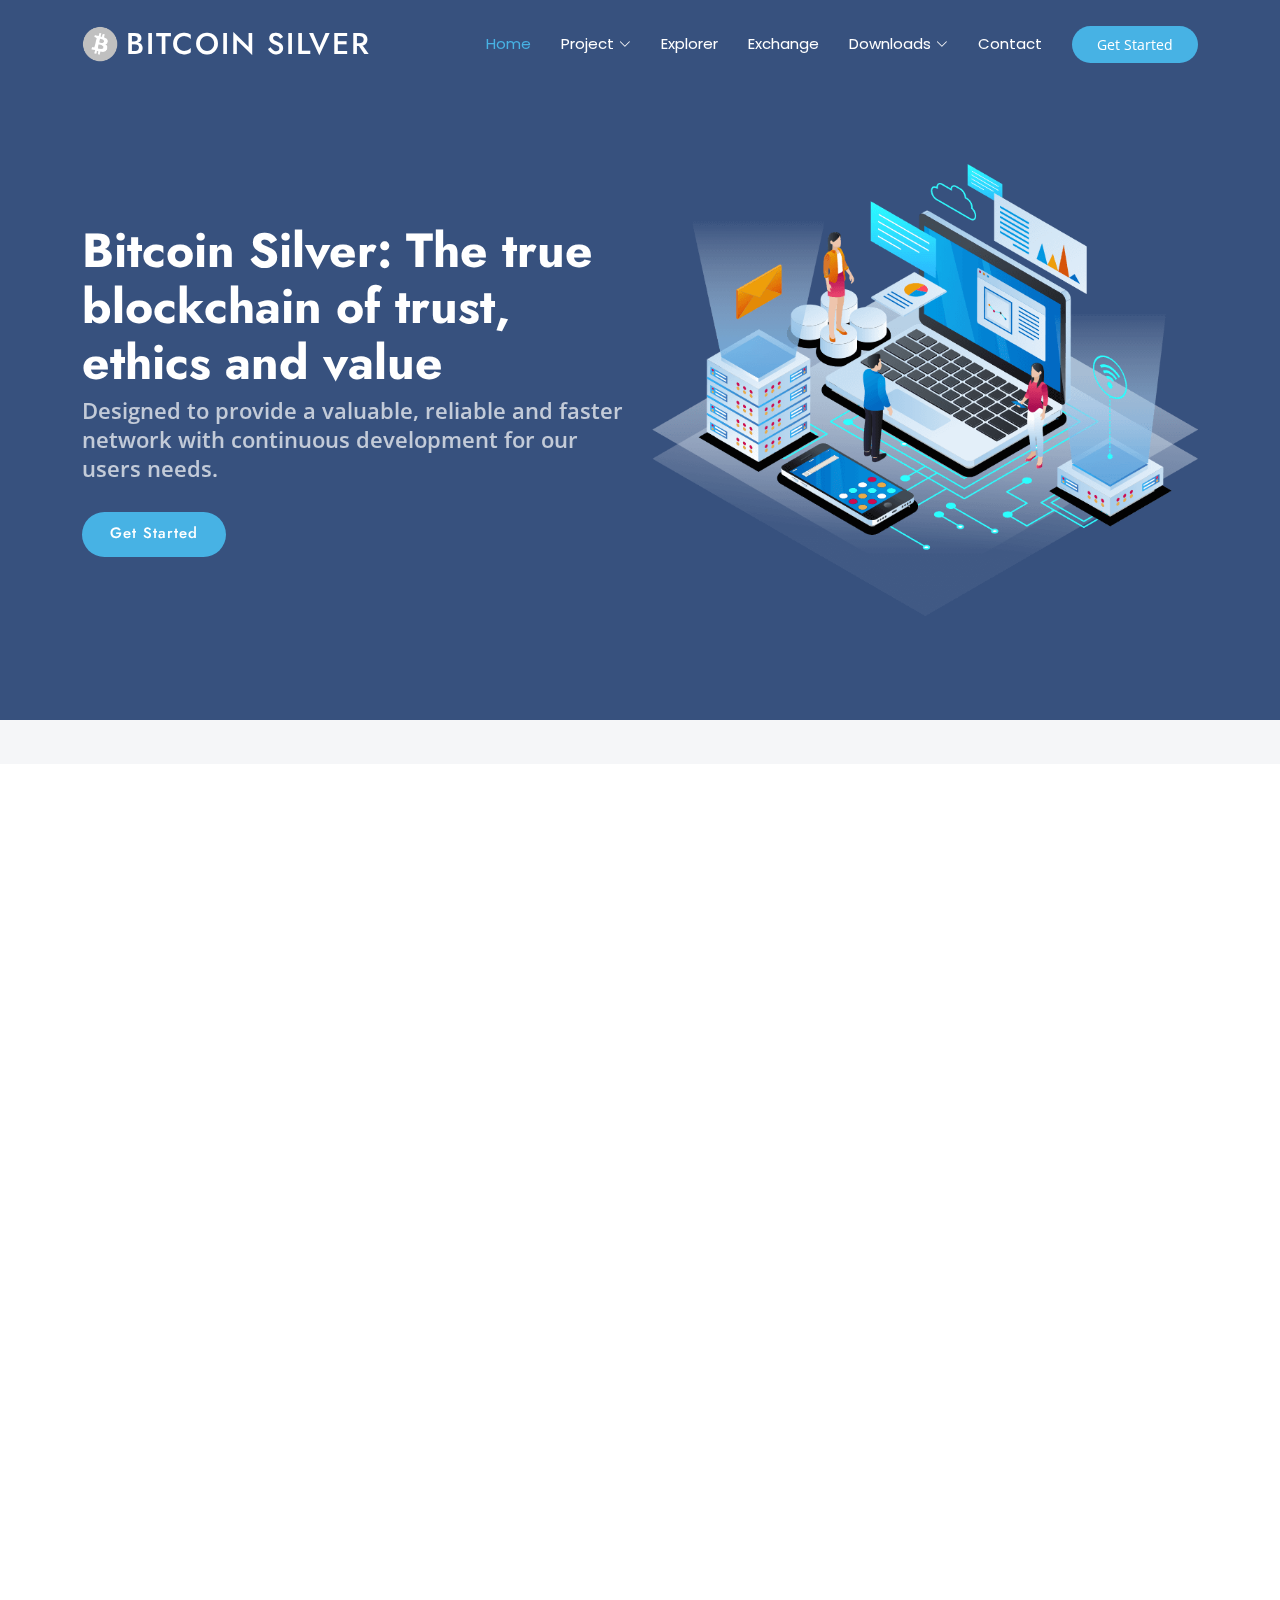
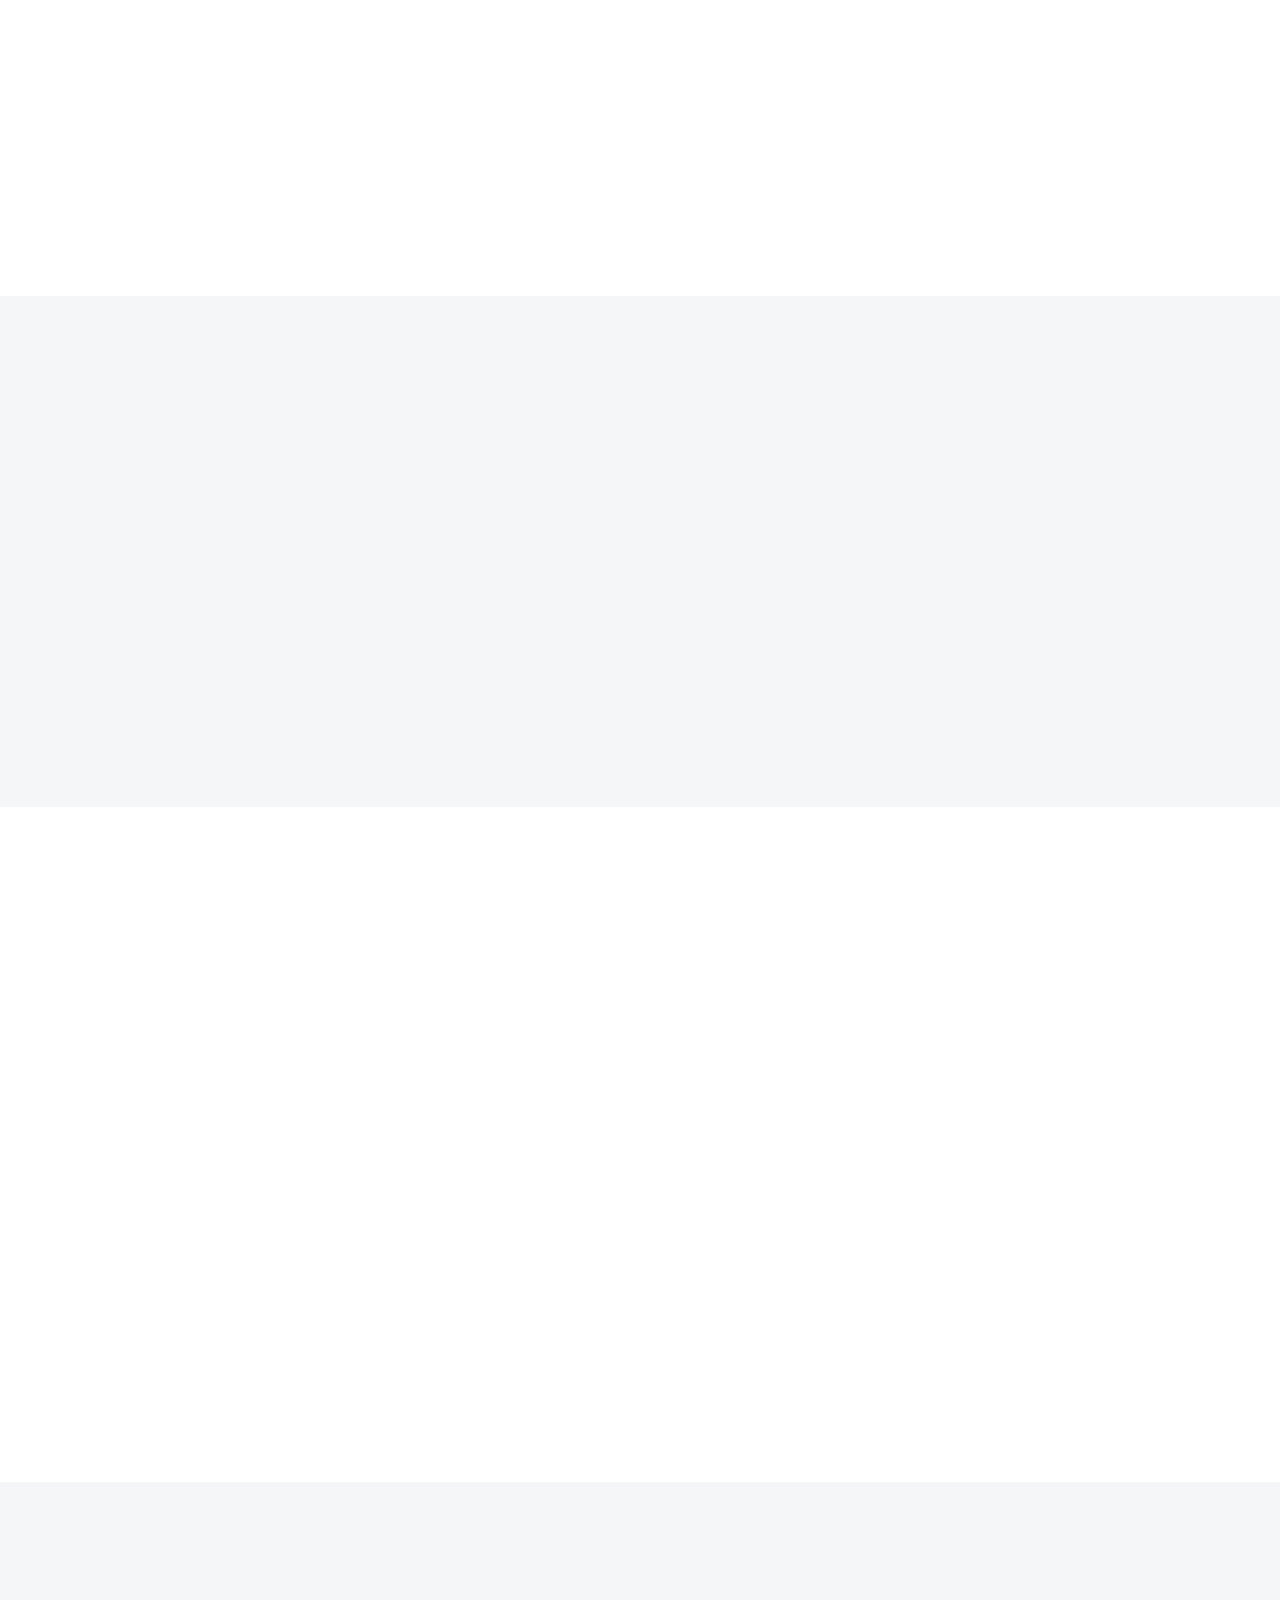
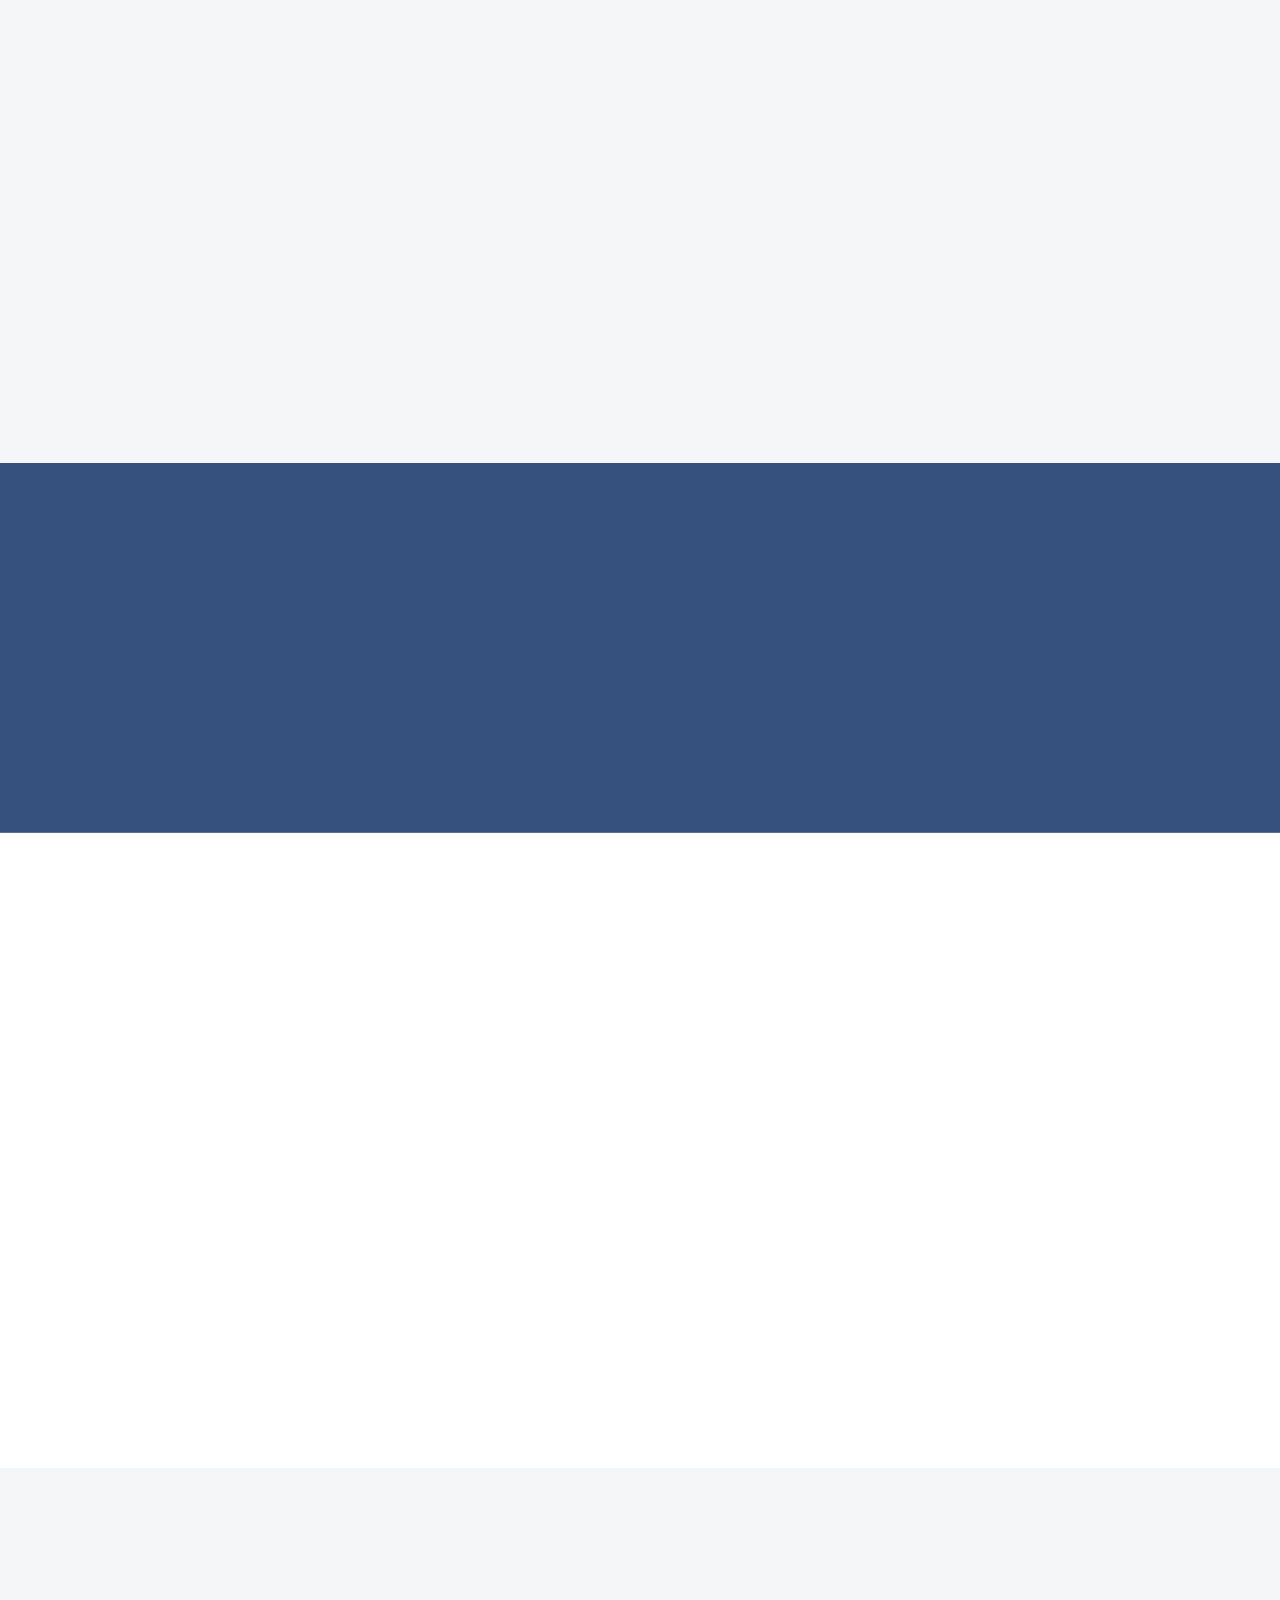
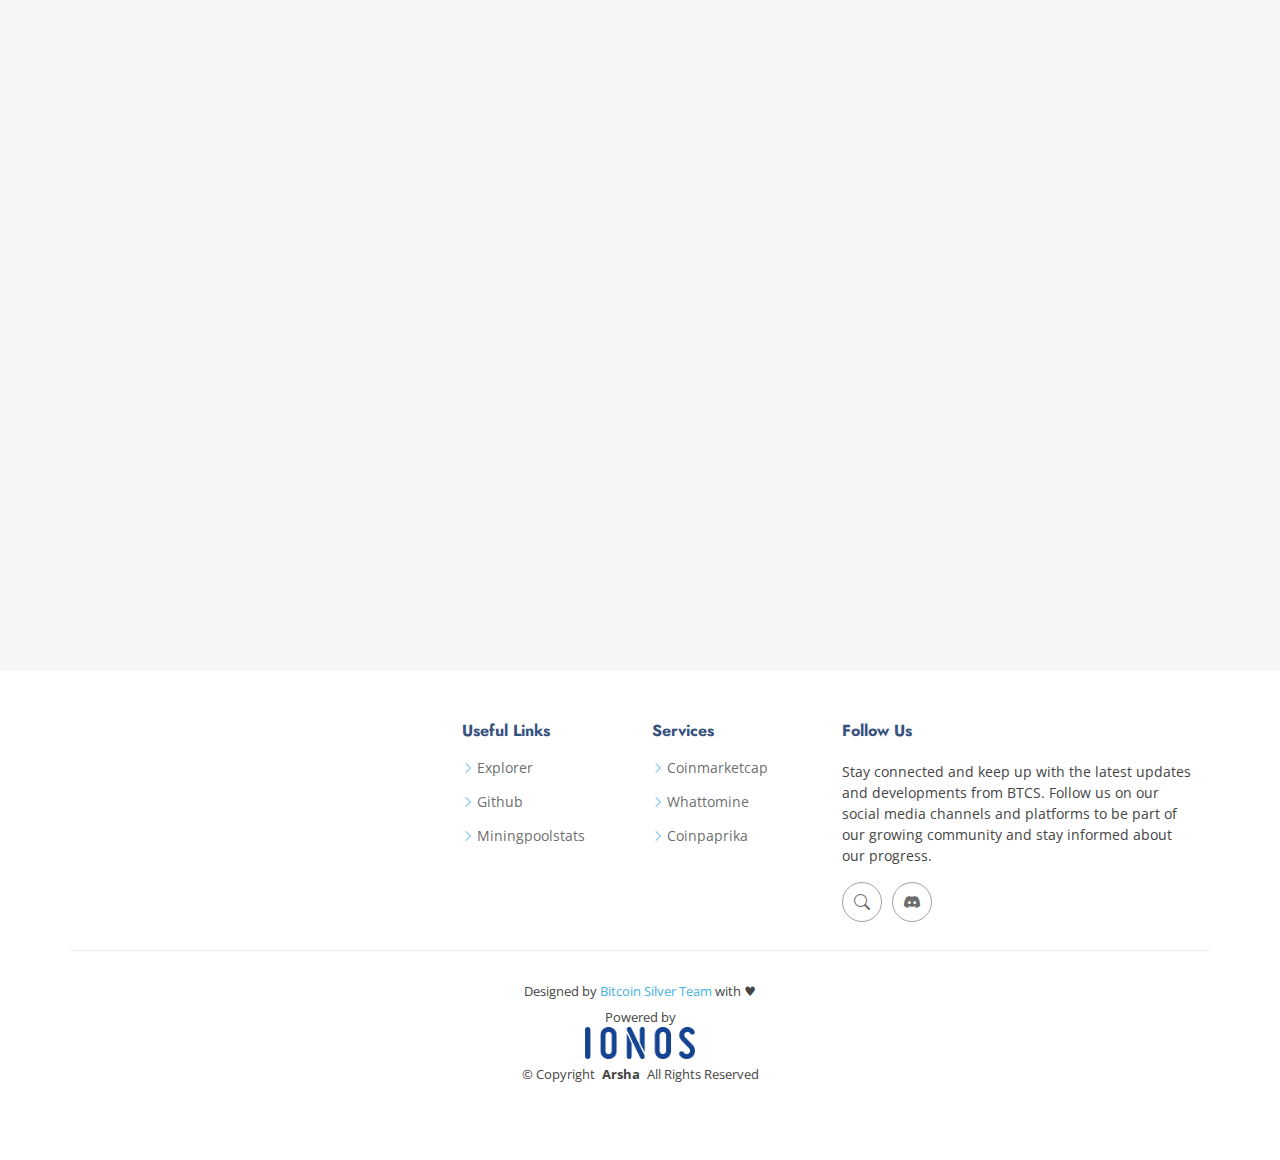
<file: index.html>
<!DOCTYPE html>
<html lang="en">

<head>
  <meta charset="utf-8">
  <meta content="width=device-width, initial-scale=1.0" name="viewport">
  <title>Bitcoin Silver</title>
  <meta name="description" content="Bitcoin Silver: The true blockchain of trust, ethics and value. Designed to provide a valuable, reliable and faster network with continuous development for our users needs.">
  <meta name="keywords" content="Bitcoin Silver, cryptocurrency, blockchain, digital currency, Bitcoin fork, crypto investment, decentralized finance, altcoin, secure transactions, innovative blockchain">

  <!-- Favicons -->
  <link href="assets/img/favicon.ico" rel="icon">
  <link href="assets/img/apple-touch-icon.png" rel="apple-touch-icon">

  <!-- Fonts -->
  <link href="https://fonts.googleapis.com" rel="preconnect">
  <link href="https://fonts.gstatic.com" rel="preconnect" crossorigin>
  <link href="https://fonts.googleapis.com/css2?family=Open+Sans:ital,wght@0,300;0,400;0,500;0,600;0,700;0,800;1,300;1,400;1,500;1,600;1,700;1,800&family=Poppins:ital,wght@0,100;0,200;0,300;0,400;0,500;0,600;0,700;0,800;0,900;1,100;1,200;1,300;1,400;1,500;1,600;1,700;1,800;1,900&family=Jost:ital,wght@0,100;0,200;0,300;0,400;0,500;0,600;0,700;0,800;0,900;1,100;1,200;1,300;1,400;1,500;1,600;1,700;1,800;1,900&display=swap" rel="stylesheet">

  <!-- Vendor CSS Files -->
  <link href="assets/vendor/bootstrap/css/bootstrap.min.css" rel="stylesheet">
  <link href="assets/vendor/bootstrap-icons/bootstrap-icons.css" rel="stylesheet">
  <link href="assets/vendor/aos/aos.css" rel="stylesheet">
  <link href="assets/vendor/glightbox/css/glightbox.min.css" rel="stylesheet">
  <link href="assets/vendor/swiper/swiper-bundle.min.css" rel="stylesheet">

  <!-- Main CSS File -->
  <link href="assets/css/main.css" rel="stylesheet">

  <script type="text/javascript" src="https://files.coinmarketcap.com/static/widget/coinMarquee.js"></script>
</head>

<body class="index-page">

  <header id="header" class="header d-flex align-items-center fixed-top">
    <div class="container-fluid container-xl position-relative d-flex align-items-center">

      <a href="https://bitcoinsilver.top" class="logo d-flex align-items-center me-auto">
        <!-- Uncomment the line below if you also wish to use an image logo -->
        <img src="assets/img/logo.png" alt="">
        <h1 class="sitename">Bitcoin Silver</h1>
      </a>

      <nav id="navmenu" class="navmenu">
        <ul>
          <li><a href="#home" class="active">Home</a></li>
          <li class="dropdown">
            <a href="#about">
              <span>Project</span>
              <i class="bi bi-chevron-down toggle-dropdown"></i>
            </a>
            <ul>
              <li><a href="#start">Goals</a></li>
              <li><a href="#roadmap">Roadmap</a></li>
              <li><a href="#specification">Specification</a></li>
              <li><a href="#team">Team</a></li>
            </ul>
          </li>
          <li><a href="http://explorer.btcs.pools4mining.com:3001/" target="_blank">Explorer</a></li>
          <li><a href="https://exbitron.com/trade?market=btcs-usdt" target="_blank">Exchange</a></li>
          <li class="dropdown"><a href="https://github.com/MrVistos/bitcoinsilver/releases" target="_blank"><span>Downloads</span> <i class="bi bi-chevron-down toggle-dropdown"></i></a>
            <ul>
              <li class="dropdown">
                <a href="https://github.com/MrVistos/bitcoinsilver/releases/tag/v1.0.1" target="_blank">
                  <span>Wallet</span>
                  <i class="bi bi-chevron-down toggle-dropdown"></i>
                </a>
                <ul>
                  <li><a href="https://github.com/MrVistos/bitcoinsilver/releases/download/v1.0.1/bitcoinsilver-windows.zip">Windows</a></li>
                  <li><a href="https://github.com/MrVistos/bitcoinsilver/releases/download/v1.0.1/bitcoinsilver-linux.zip">Linux</a></li>
                </ul>
              </li>
              <li><a href="https://github.com/MrVistos/bitcoinsilver/archive/refs/tags/v1.0.1.zip">Source Code</a></li>
              <li class="dropdown">
                <a href="https://mrvistos.github.io/assets/pdf/whitepaper.pdf" target="_blank">
                  <span>Whitepaper</span>
                  <i class="bi bi-chevron-down toggle-dropdown"></i>
                </a>
                <ul>
                  <li><a href="https://mrvistos.github.io/assets/pdf/whitepaper.pdf" target="_blank">Whitepaper</a></li>
                  <li><a href="https://mrvistos.github.io/assets/pdf/whitepaper_technical.pdf" target="_blank">Technical Whitepaper</a></li>
                </ul>
              </li>
            </ul>
          </li>
          <li><a href="#footer">Contact</a></li>
        </ul>
        <i class="mobile-nav-toggle d-xl-none bi bi-list"></i>
      </nav>

      <a class="btn-getstarted" href="https://discord.com/invite/MCGn7dzvgd" target="_blank">Get Started</a>

    </div>
  </header>

  <main class="main">

    <!-- Hero Section -->
    <section id="home" class="hero section dark-background">

      <div class="container">
        <div class="row gy-4">
          <div class="col-lg-6 order-2 order-lg-1 d-flex flex-column justify-content-center" data-aos="zoom-out">
            <h1>Bitcoin Silver: The true blockchain of trust, ethics and value</h1>
            <p>Designed to provide a valuable, reliable and faster network with continuous development for our users needs.</p>
            <div class="d-flex">
              <a href="https://discord.com/invite/MCGn7dzvgd" class="btn-get-started" target="_blank">Get Started</a>
              <!--<a href="https://www.youtube.com/watch?v=LXb3EKWsInQ" target="_blank" class="glightbox btn-watch-video d-flex align-items-center"><i class="bi bi-play-circle"></i><span>Watch Video</span></a>-->
            </div>
          </div>
          <div class="col-lg-6 order-1 order-lg-2 hero-img" data-aos="zoom-out" data-aos-delay="200">
            <img src="assets/img/hero-img.png" class="img-fluid animated" alt="">
          </div>
        </div>
      </div>

    </section><!-- /Hero Section -->

    <!-- Clients Section -->
    <section id="clients" class="clients section light-background">

      <div class="container">

        <div class="swiper init-swiper">
          <script type="application/json" class="swiper-config">
            {
              "loop": true,
              "speed": 600,
              "autoplay": {
                "delay": 5000
              },
              "slidesPerView": "auto",
              "pagination": {
                "el": ".swiper-pagination",
                "type": "bullets",
                "clickable": true
              },
              "breakpoints": {
                "320": {
                  "slidesPerView": 2,
                  "spaceBetween": 40
                },
                "480": {
                  "slidesPerView": 3,
                  "spaceBetween": 60
                },
                "640": {
                  "slidesPerView": 4,
                  "spaceBetween": 80
                },
                "992": {
                  "slidesPerView": 5,
                  "spaceBetween": 120
                },
                "1200": {
                  "slidesPerView": 6,
                  "spaceBetween": 120
                }
              }
            }
          </script>
          <div id="coinmarketcap-widget-marquee" coins="1,1027,5426,825,3408" currency="USD" theme="light" transparent="true" show-symbol-logo="true"></div>
  <!--
          <div class="swiper-wrapper align-items-center">
            <div class="swiper-slide"><img src="assets/img/clients/client-1.png" class="img-fluid" alt=""></div>
            <div class="swiper-slide"><img src="assets/img/clients/client-2.png" class="img-fluid" alt=""></div>
            <div class="swiper-slide"><img src="assets/img/clients/client-3.png" class="img-fluid" alt=""></div>
            <div class="swiper-slide"><img src="assets/img/clients/client-4.png" class="img-fluid" alt=""></div>
            <div class="swiper-slide"><img src="assets/img/clients/client-5.png" class="img-fluid" alt=""></div>
            <div class="swiper-slide"><img src="assets/img/clients/client-6.png" class="img-fluid" alt=""></div>
            <div class="swiper-slide"><img src="assets/img/clients/client-7.png" class="img-fluid" alt=""></div>
            <div class="swiper-slide"><img src="assets/img/clients/client-8.png" class="img-fluid" alt=""></div>
            <div class="swiper-slide"><img src="assets/img/clients/client-9.png" class="img-fluid" alt=""></div>
            <div class="swiper-slide"><img src="assets/img/clients/client-10.png" class="img-fluid" alt=""></div>
            <div class="swiper-slide"><img src="assets/img/clients/client-11.png" class="img-fluid" alt=""></div>
          </div>
        </div>
      -->
      </div>

    </section><!-- /Clients Section -->

    <!-- About Section -->
    <section id="about" class="about section">

      <!-- Section Title -->
      <div class="container section-title" data-aos="fade-up">
        <h2>The Project</h2>
      </div><!-- End Section Title -->

      <div class="container">

        <div class="row gy-4">

          <div class="col-lg-6 content" data-aos="fade-up" data-aos-delay="100">
            <b>Mission</b>
            <p>
              Our mission is to revolutionize the way value is preserved and enhanced through blockchain technology. We aim to build a community-driven, transparent, and trustworthy platform that provides a secure and sustainable reserve of value for the long term. By leveraging cutting-edge technology and fostering a cooperative environment, we strive to empower individuals and organizations to achieve financial sovereignty and stability.
            </p>
            <b>Vision</b>
            <p>
              We envision a world where financial security and growth are accessible to everyone. Our blockchain platform aspires to set a new standard for how value is stored and appreciated over time, transcending traditional financial systems. We see a future where our community thrives on collaboration, innovation, and trust, leading to a more equitable and prosperous global economy.
            </p>
            <p>Together, through our mission, vision, and values, we are crafting a blockchain platform that redefines how value is preserved, creating a legacy of trust, transparency, and community-driven innovation. Join us in building a brighter, more secure future for everyone.</p>
            <a href="#specification" class="read-more"><span>Read More</span><i class="bi bi-arrow-right"></i></a>
          </div>

          <div class="col-lg-6" data-aos="fade-up" data-aos-delay="200">
            <ul>
              <li>
                <span><i class="bi bi-check2-circle">
                  </i><b>Trustworthiness</b><br>
                  Trust is the cornerstone of our platform. We are committed to maintaining the highest standards of security and reliability, ensuring that our users can depend on us to safeguard their assets and data with uncompromising integrity.
                </span>
              </li>
              <li>
                <span><i class="bi bi-check2-circle">
                  </i><b>Transparency</b><br>
                  Transparency is at the heart of our operations. We believe that openness and accountability are essential to building a strong, resilient community. Our platform is designed to be fully transparent, with every transaction and process visible to our users, fostering an environment of mutual trust and understanding.
                </span>
              </li>
              <li>
                <span><i class="bi bi-check2-circle">
                  </i><b>Community-Driven</b><br>
                  We are powered by our community. Every decision and development is made with the input and participation of our users. We value the collective wisdom and creativity of our community, recognizing that together, we can achieve far more than we ever could alone.
                </span>
              </li>
              <li>
                <span><i class="bi bi-check2-circle">
                  </i><b>Innovation</b><br>
                  Innovation drives our progress. We are dedicated to constantly exploring new technologies and methodologies to improve our platform and offer cutting-edge solutions to our users. Our commitment to innovation ensures that we remain at the forefront of the blockchain industry, providing unparalleled value and opportunities.
                </span>
              </li>
              <li>
                <span><i class="bi bi-check2-circle">
                  </i><b>Sustainability</b><br>
                  Long-term thinking guides our approach. We aim to create a platform that not only meets the needs of today but also secures the prosperity of future generations. Our sustainable practices ensure that our growth is responsible and beneficial for the entire ecosystem.
                </span>
              </li>
              <li>
                <span><i class="bi bi-check2-circle">
                  </i><b>Empowerment</b><br>
                  Empowering our users is our ultimate goal. We provide the tools, resources, and knowledge needed for individuals and organizations to take control of their financial futures. By fostering an environment of learning and support, we help our community members realize their full potential. 
                </span>
              </li>
            </ul>
          </div>

        </div>

      </div>

    </section><!-- /About Section -->

    <!-- Why Us Section -->
    <section id="start" class="section why-us light-background" data-builder="section">

      <div class="container-fluid">

        <div class="row gy-4">

          <div class="col-lg-7 d-flex flex-column justify-content-center order-2 order-lg-1">

            <div class="content px-xl-5" data-aos="fade-up" data-aos-delay="100">
              <h3><span>Ensuring Trust and Security in </span><strong>BTCS</strong></h3>
              <p>
                The BTCS team is dedicated to revitalizing the blockchain project with a focus on transparency, integrity, and community-driven innovation. Below are key questions and answers that highlight the team's efforts and commitments.
              </p>
            </div>

            <div class="faq-container px-xl-5" data-aos="fade-up" data-aos-delay="200">

              <div class="faq-item faq-active">

                <h3><span>01</span> What is the main goal of the BTCS team?</h3>
                <div class="faq-content">
                  <p>The primary goal of the BTCS team is to restore trust and security in the Code by addressing critical issues and ensuring a fair and transparent protocol for investors and the entire ecosystem.</p>
                </div>
                <i class="faq-toggle bi bi-chevron-right"></i>
              </div><!-- End Faq item-->

              <div class="faq-item">
                <h3><span>02</span> How is the BTCS team ensuring the protection of investor interests?</h3>
                <div class="faq-content">
                  <p>The team safeguarded all essential data prior to the crisis, which allowed them to protect investor interests and provide robust technical support for the project's restart.</p>
                </div>
                <i class="faq-toggle bi bi-chevron-right"></i>
              </div><!-- End Faq item-->

              <div class="faq-item">
                <h3><span>03</span> What commitments is the BTCS team making to the community?</h3>
                <div class="faq-content">
                  <p>The BTCS team is committed to rebuilding the project with the highest standards of transparency and integrity. They ensure that all operations and updates are open to community members, achieving true open-source and community-driven innovation.</p>
                </div>
                <i class="faq-toggle bi bi-chevron-right"></i>
              </div><!-- End Faq item-->

            </div>

          </div>

          <div class="col-lg-5 order-1 order-lg-2 why-us-img">
            <img src="assets/img/why-us.png" class="img-fluid" alt="" data-aos="zoom-in" data-aos-delay="100">
          </div>
        </div>

      </div>

    </section><!-- /Why Us Section -->

    <!-- Skills Section -->
    <section id="roadmap" class="skills section">

      <div class="container" data-aos="fade-up" data-aos-delay="100">

        <div class="row">

          <div class="col-lg-6 d-flex align-items-center">
            <img src="assets/img/skills.png" class="img-fluid" alt="">
          </div>

          <div class="col-lg-6 pt-4 pt-lg-0 content">

            <h3>Our Roadmap</h3>
            <p class="fst-italic">
              The BTCS team has meticulously planned our roadmap to ensure the project's success and sustainability. Below are our key missions and their current progress:
            </p>

            <div class="skills-content skills-animation">

              <div class="progress">
                <span class="skill"><span>[Q3 2024] Select tech stack, code blockchain, start mining</span> <i class="val">100%</i></span>
                <div class="progress-bar-wrap">
                  <div class="progress-bar" role="progressbar" aria-valuenow="100" aria-valuemin="0" aria-valuemax="100"></div>
                </div>
              </div><!-- End Skills Item -->

              <div class="progress">
                <span class="skill"><span>[Q4 2024] Improve infrastructure, build community, list on Tier 3 exchange</span> <i class="val">30%</i></span>
                <div class="progress-bar-wrap">
                  <div class="progress-bar" role="progressbar" aria-valuenow="30" aria-valuemin="0" aria-valuemax="100"></div>
                </div>
              </div><!-- End Skills Item -->

              <div class="progress">
                <span class="skill"><span>[Q1 2025] Regular updates, sustainability initiatives, marketing</span> <i class="val">0%</i></span>
                <div class="progress-bar-wrap">
                  <div class="progress-bar" role="progressbar" aria-valuenow="0" aria-valuemin="0" aria-valuemax="100"></div>
                </div>
              </div><!-- End Skills Item -->

              <div class="progress">
                <span class="skill"><span>[Q2 2025] Security audit</span> <i class="val">0%</i></span>
                <div class="progress-bar-wrap">
                  <div class="progress-bar" role="progressbar" aria-valuenow="0" aria-valuemin="0" aria-valuemax="100"></div>
                </div>
              </div><!-- End Skills Item -->

              <div class="progress">
                <span class="skill"><span>[Q3 2025] Maintain infrastructure, enhance sustainability, list on Tier 2 exchange</span> <i class="val">0%</i></span>
                <div class="progress-bar-wrap">
                  <div class="progress-bar" role="progressbar" aria-valuenow="0" aria-valuemin="0" aria-valuemax="100"></div>
                </div>
              </div><!-- End Skills Item -->

              <div class="progress">
                <span class="skill"><span>[Q4 2025/Q1 2026] P2P mobile exchange, milestone compliance, user engagement</span> <i class="val">0%</i></span>
                <div class="progress-bar-wrap">
                  <div class="progress-bar" role="progressbar" aria-valuenow="0" aria-valuemin="0" aria-valuemax="100"></div>
                </div>
              </div><!-- End Skills Item -->

              <div class="progress">
                <span class="skill"><span>[Q2 2026/Q3 2026] Launch foundation, partnerships, list on Tier 1 exchange</span> <i class="val">0%</i></span>
                <div class="progress-bar-wrap">
                  <div class="progress-bar" role="progressbar" aria-valuenow="0" aria-valuemin="0" aria-valuemax="100"></div>
                </div>
              </div><!-- End Skills Item -->
            </div>

          </div>
        </div>

      </div>

    </section><!-- /Skills Section -->

    <!-- Services Section -->
    <section id="specification" class="services section light-background">

      <!-- Section Title -->
      <div class="container section-title" data-aos="fade-up">
        <h2>Specification</h2>
        <p>BTCS aims to create a secure and trustworthy reserve value digital asset with the following specifications:</p>
      </div><!-- End Section Title -->

      <div class="container">

        <div class="row gy-4">

          <div class="col-xl-3 col-md-6 d-flex" data-aos="fade-up" data-aos-delay="100">
            <div class="service-item position-relative">
              <div class="icon"><i class="bi bi-activity icon"></i></div>
              <h4>Algorithm: SHA256</h4>
              <p>Utilizing the SHA256 algorithm to ensure secure and efficient hashing.</p>
            </div>
          </div><!-- End Service Item -->

          <div class="col-xl-3 col-md-6 d-flex" data-aos="fade-up" data-aos-delay="200">
            <div class="service-item position-relative">
              <div class="icon"><i class="bi bi-bounding-box-circles icon"></i></div>
              <h4>Block Time: 5 Minutes</h4>
              <p>Fast block generation time to enable quicker transaction confirmations.</p>
            </div>
          </div><!-- End Service Item -->

          <div class="col-xl-3 col-md-6 d-flex" data-aos="fade-up" data-aos-delay="300">
            <div class="service-item position-relative">
              <div class="icon"><i class="bi bi-calendar4-week icon"></i></div>
              <h4>Coin Maturity: 200 Blocks</h4>
              <p>Coins become spendable after 200 blocks to enhance security.</p>
            </div>
          </div><!-- End Service Item -->

          <div class="col-xl-3 col-md-6 d-flex" data-aos="fade-up" data-aos-delay="400">
            <div class="service-item position-relative">
              <div class="icon"><i class="bi bi-broadcast icon"></i></div>
              <h4>Maximum Supply: 21,470,000 BTCS</h4>
              <p>Capped supply to maintain value and prevent inflation.</p>
            </div>
          </div><!-- End Service Item -->

        </div>

      </div>

    </section><!-- /Services Section -->

    <!-- Call To Action Section -->
    <section id="call-to-action" class="call-to-action section dark-background">

      <img src="assets/img/cta-bg.jpg" alt="">

      <div class="container">

        <div class="row" data-aos="zoom-in" data-aos-delay="100">
          <div class="col-xl-9 text-center text-xl-start">
            <h3>Get Started Now!</h3>
            <p>Join us in revolutionizing the digital commodity asset concept and blockchain space. Start your journey with BTCS today and be a part of our community-driven project. Discover how you can contribute, participate, and benefit from a transparent and innovative digital asset ecosystem.</p>
          </div>
          <div class="col-xl-3 cta-btn-container text-center">
            <a class="cta-btn align-middle" href="https://discord.com/invite/MCGn7dzvgd" target="_blank">Get Started</a>
          </div>
        </div>

      </div>

    </section><!-- /Call To Action Section -->

    <!-- Team Section -->
    <section id="team" class="team section">

      <!-- Section Title -->
      <div class="container section-title" data-aos="fade-up">
        <h2>Team</h2>
        <p>At BTCS, we have assembled a team of dedicated professionals with a shared vision of restoring trust and integrity in the cryptocurrency space.</p>
      </div><!-- End Section Title -->

      <div class="container">

        <div class="row gy-4">

          <div class="col-lg-6" data-aos="fade-up" data-aos-delay="100">
            <div class="team-member d-flex align-items-start">
              <div class="member-info">
                <h4>Olaf S.</h4>
                <span>Developer</span>
                <p>Because crypto rocks!</p>
                <div class="social">
                  <!--
                  <a href=""><i class="bi bi-twitter-x"></i></a>
                  <a href=""><i class="bi bi-facebook"></i></a>
                  <a href=""><i class="bi bi-instagram"></i></a>
                  <a href=""> <i class="bi bi-linkedin"></i> </a>
                -->
                </div>
              </div>
            </div>
          </div><!-- End Team Member -->

          <div class="col-lg-6" data-aos="fade-up" data-aos-delay="200">
            <div class="team-member d-flex align-items-start">
              <div class="member-info">
                <h4>Elva P.</h4>
                <span>Pool Manager</span>
                <p>Running the best pools in the world!</p>
                <div class="social">
                  <!--
                  <a href=""><i class="bi bi-twitter-x"></i></a>
                  <a href=""><i class="bi bi-facebook"></i></a>
                  <a href=""><i class="bi bi-instagram"></i></a>
                  <a href=""> <i class="bi bi-linkedin"></i> </a>
                -->
                </div>
              </div>
            </div>
          </div><!-- End Team Member -->

          <div class="col-lg-6" data-aos="fade-up" data-aos-delay="300">
            <div class="team-member d-flex align-items-start">
              <div class="member-info">
                <h4>Wall-E</h4>
                <span>Heart of the community</span>
                <p>Each community needs a hero.</p>
                <div class="social">
                  <!--
                  <a href=""><i class="bi bi-twitter-x"></i></a>
                  <a href=""><i class="bi bi-facebook"></i></a>
                  <a href=""><i class="bi bi-instagram"></i></a>
                  <a href=""> <i class="bi bi-linkedin"></i> </a>
                -->
                </div>
              </div>
            </div>
          </div><!-- End Team Member -->

          <div class="col-lg-6" data-aos="fade-up" data-aos-delay="400">
            <div class="team-member d-flex align-items-start">
              <div class="member-info">
                <h4>Martin T.</h4>
                <span>Market Maker</span>
                <p>If you need liquidity he's your men.</p>
                <div class="social">
                  <!--
                  <a href=""><i class="bi bi-twitter-x"></i></a>
                  <a href=""><i class="bi bi-facebook"></i></a>
                  <a href=""><i class="bi bi-instagram"></i></a>
                  <a href=""> <i class="bi bi-linkedin"></i> </a>
                -->
                </div>
              </div>
            </div>
          </div><!-- End Team Member -->

        </div>

      </div>

    </section><!-- /Team Section -->

    <!-- Faq 2 Section -->
    <section id="faq-2" class="faq-2 section light-background">

      <!-- Section Title -->
      <div class="container section-title" data-aos="fade-up">
        <h2>Frequently Asked Questions</h2>
        <p>Our FAQ section covers essential information about our goals, security measures, community involvement, and more. If you have additional questions, feel free to reach out to us!</p>
      </div><!-- End Section Title -->

      <div class="container">

        <div class="row justify-content-center">

          <div class="col-lg-10">

            <div class="faq-container">

              <div class="faq-item faq-active" data-aos="fade-up" data-aos-delay="200">
                <i class="faq-icon bi bi-question-circle"></i>
                <h3>What are the main goals of the BTCS project?</h3>
                <div class="faq-content">
                  <p>The BTCS project aims to restore credibility in the cryptocurrency space by ensuring a secure and transparent protocol. We focus on addressing previous issues, safeguarding data, and providing a robust platform for all stakeholders.</p>
                </div>
                <i class="faq-toggle bi bi-chevron-right"></i>
              </div><!-- End Faq item-->

              <div class="faq-item" data-aos="fade-up" data-aos-delay="300">
                <i class="faq-icon bi bi-question-circle"></i>
                <h3>How does BTCS ensure the protection of investor interests?</h3>
                <div class="faq-content">
                  <p>We have implemented comprehensive data safeguarding measures and backup solutions to protect investor interests. Our proactive approach includes continuous monitoring and technical support to maintain the integrity and security of the project.</p>
                </div>
                <i class="faq-toggle bi bi-chevron-right"></i>
              </div><!-- End Faq item-->

              <div class="faq-item" data-aos="fade-up" data-aos-delay="400">
                <i class="faq-icon bi bi-question-circle"></i>
                <h3>What is the BTCS team’s commitment to the community?</h3>
                <div class="faq-content">
                  <p>The BTCS team is dedicated to fostering an open and transparent environment. We are committed to keeping all operations and updates open to community members, ensuring that our project is truly community-driven and aligned with the highest standards of integrity.</p>
                </div>
                <i class="faq-toggle bi bi-chevron-right"></i>
              </div><!-- End Faq item-->

              <div class="faq-item" data-aos="fade-up" data-aos-delay="500">
                <i class="faq-icon bi bi-question-circle"></i>
                <h3>How can I get involved with BTCS?</h3>
                <div class="faq-content">
                  <p>You can get involved by joining our community on Discord, exploring our GitHub repository, and participating in our discussions and development efforts. Additionally, you can start mining with our primary pools or track our progress using the Block Explorer.</p>
                </div>
                <i class="faq-toggle bi bi-chevron-right"></i>
              </div><!-- End Faq item-->

              <div class="faq-item" data-aos="fade-up" data-aos-delay="600">
                <i class="faq-icon bi bi-question-circle"></i>
                <h3>What are the benefits of participating in the BTCS project?</h3>
                <div class="faq-content">
                  <p>By participating in the BTCS project, you benefit from being part of a fair and transparent cryptocurrency initiative. You'll have access to innovative features, the opportunity to contribute to a community-driven project, and the potential for valuable returns as the project grows and succeeds.</p>
                </div>
                <i class="faq-toggle bi bi-chevron-right"></i>
              </div><!-- End Faq item-->

            </div>

          </div>

        </div>

      </div>

    </section><!-- /Faq 2 Section -->

  </main>

  <footer id="footer" class="footer">

    <div class="container footer-top">
      <div class="row gy-4">
        <div class="col-lg-4 col-md-6 footer-about">
          <div class="footer-contact">
            <iframe
              src="https://discord.com/widget?id=1260626093967413418&theme=light"
              width="100%"
              height="200"
              allowtransparency="true"
              frameborder="0"
              sandbox="allow-popups allow-popups-to-escape-sandbox allow-same-origin allow-scripts"
            ></iframe>
          </div>
        </div>

        <div class="col-lg-2 col-md-3 footer-links">
          <h4>Useful Links</h4>
          <ul>
            <li><i class="bi bi-chevron-right"></i> <a href="http://explorer.btcs.pools4mining.com:3001/" target="_blank">Explorer</a></li>
            <li><i class="bi bi-chevron-right"></i> <a href="https://github.com/MrVistos/bitcoinsilver" target="_blank">Github</a></li>
            <li><i class="bi bi-chevron-right"></i> <a href="https://miningpoolstats.stream/bitcoinsilver" target="_blank">Miningpoolstats</a></li>
          </ul>
        </div>

        <div class="col-lg-2 col-md-3 footer-links">
          <h4>Services</h4>
          <ul>
            <li><i class="bi bi-chevron-right"></i> <a href="https://coinmarketcap.com/de/currencies/bitcoin-silver/" target="_blank">Coinmarketcap</a></li>
            <li><i class="bi bi-chevron-right"></i> <a href="https://whattomine.com/coins/422-btcs-sha-256" target="_blank">Whattomine</a></li>
            <li><i class="bi bi-chevron-right"></i> <a href="https://coinpaprika.com/de/coin/btcs-bitcoin-silver1/" target="_blank">Coinpaprika</a></li>
          </ul>
        </div>

        <div class="col-lg-4 col-md-12">
          <h4>Follow Us</h4>
          <p>Stay connected and keep up with the latest updates and developments from BTCS. Follow us on our social media channels and platforms to be part of our growing community and stay informed about our progress.</p>
          <div class="social-links d-flex">
            <a href="http://explorer.btcs.pools4mining.com:3001/" target="_blank"><i class="bi bi-search"></i></a>
            <a href="https://discord.com/invite/MCGn7dzvgd" target="_blank"><i class="bi bi-discord"></i></a>
          </div>
        </div>

      </div>
    </div>

    <div class="container copyright text-center mt-4">
      <div class="credits">
        <!-- All the links in the footer should remain intact. -->
        <!-- You can delete the links only if you've purchased the pro version. -->
        <!-- Licensing information: https://bootstrapmade.com/license/ -->
        <!-- Purchase the pro version with working PHP/AJAX contact form: [buy-url] -->
        Designed by <a href="https://discord.gg/MCGn7dzvgd" target="_blank">Bitcoin Silver Team</a> with ♥
      </div>
      <div class="credits">
        Powered by<br><a href="https://www.ionos.com/" target="_blank"><img src="assets/img/ionos.png" height="32px"></a>
      </div>
      <div class="credits">
        <p>© <span>Copyright</span> <strong class="px-1 sitename">Arsha</strong> <span>All Rights Reserved</span></p>
      </div>
    </div>

  </footer>

  <!-- Scroll Top -->
  <a href="#" id="scroll-top" class="scroll-top d-flex align-items-center justify-content-center"><i class="bi bi-arrow-up-short"></i></a>

  <!-- Preloader -->
  <div id="preloader"></div>

  <!-- Vendor JS Files -->
  <script src="assets/vendor/bootstrap/js/bootstrap.bundle.min.js"></script>
  <script src="assets/vendor/php-email-form/validate.js"></script>
  <script src="assets/vendor/aos/aos.js"></script>
  <script src="assets/vendor/glightbox/js/glightbox.min.js"></script>
  <script src="assets/vendor/swiper/swiper-bundle.min.js"></script>
  <script src="assets/vendor/waypoints/noframework.waypoints.js"></script>
  <script src="assets/vendor/imagesloaded/imagesloaded.pkgd.min.js"></script>
  <script src="assets/vendor/isotope-layout/isotope.pkgd.min.js"></script>

  <!-- Main JS File -->
  <script src="assets/js/main.js"></script>
</body>

</html>
</file>
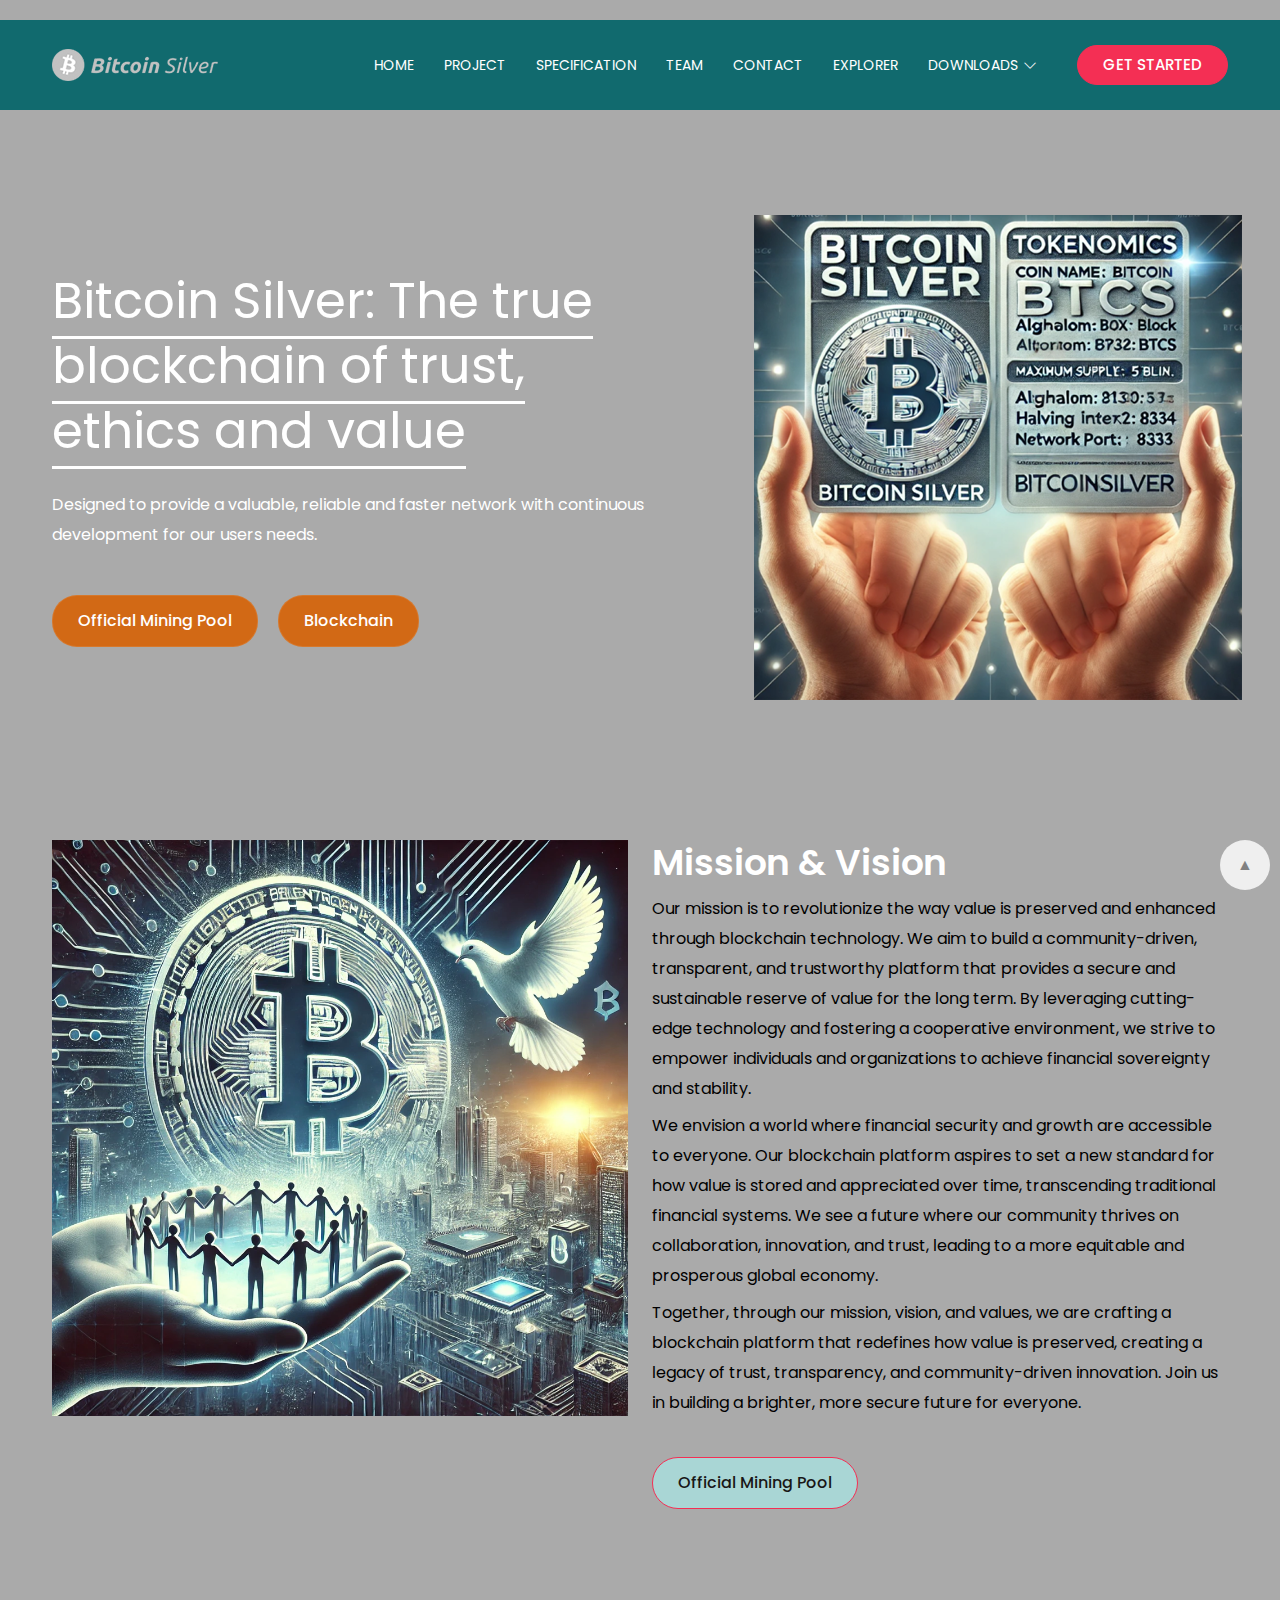
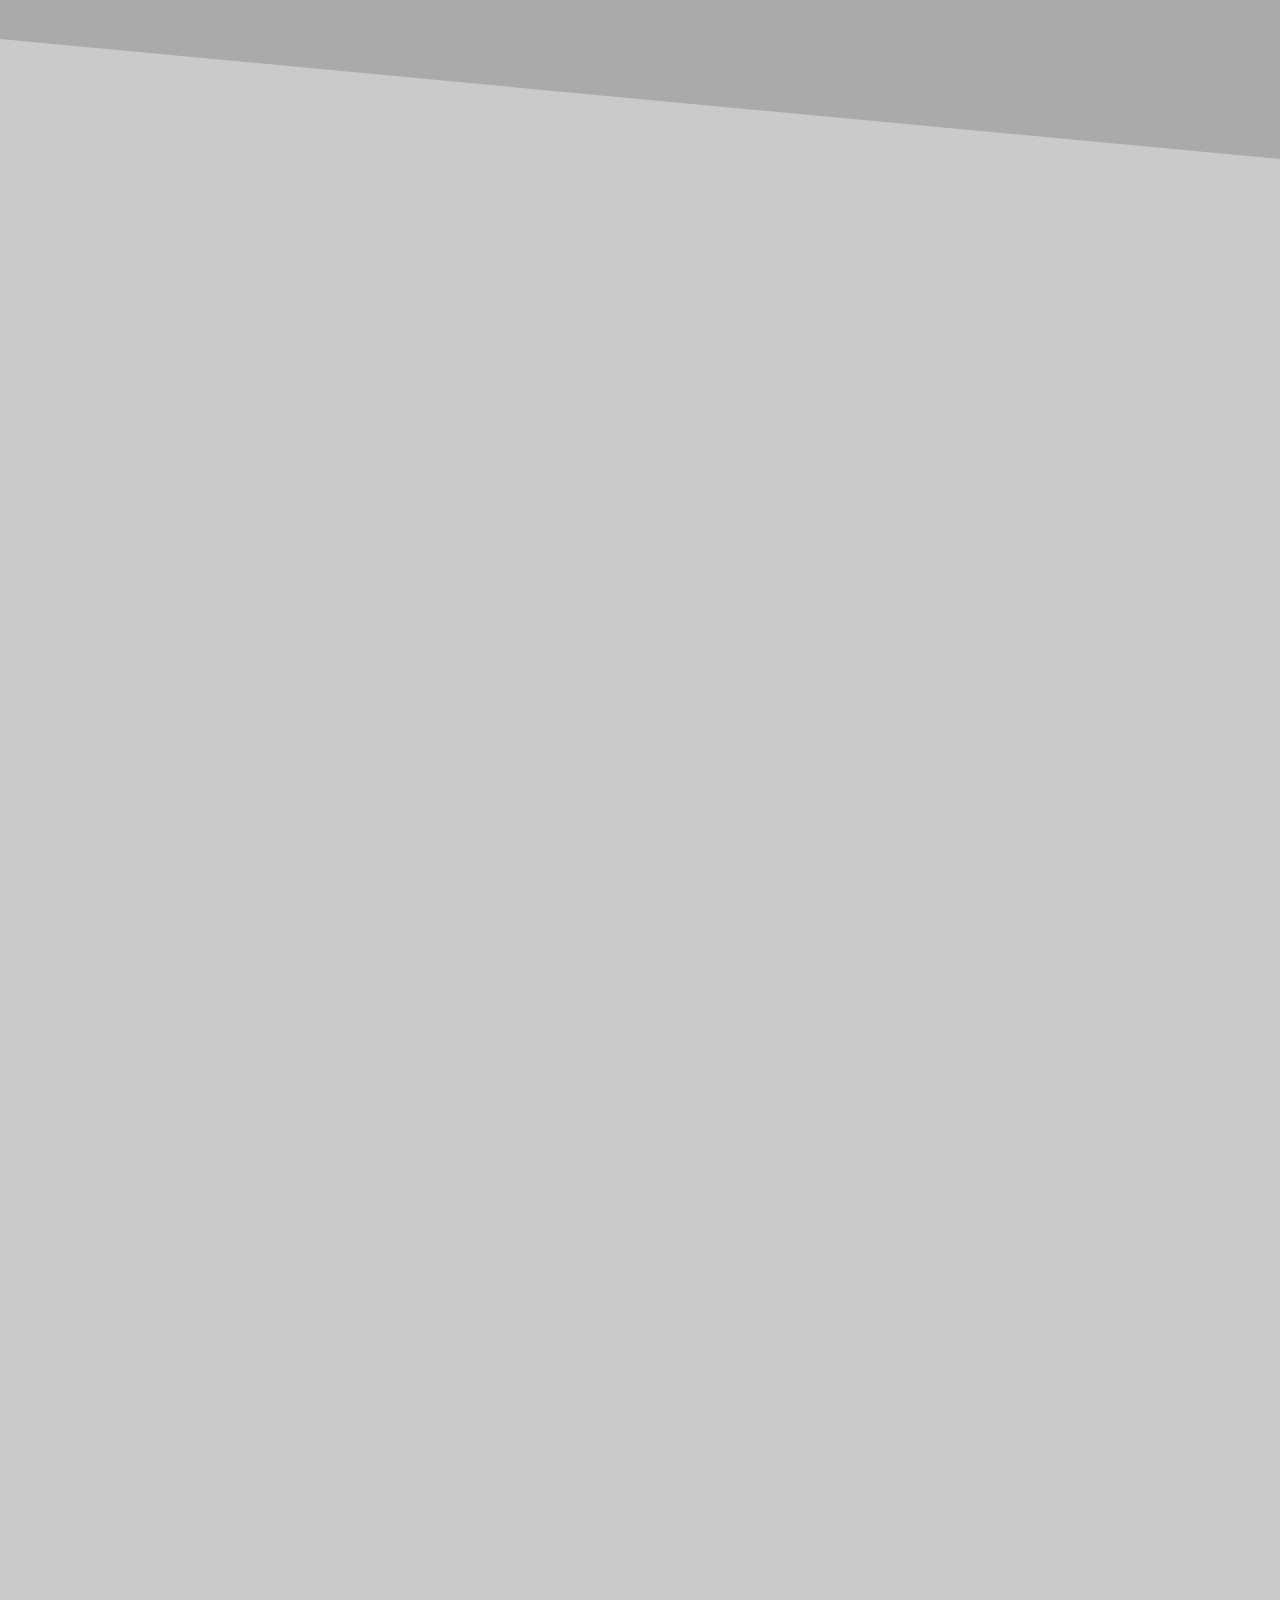
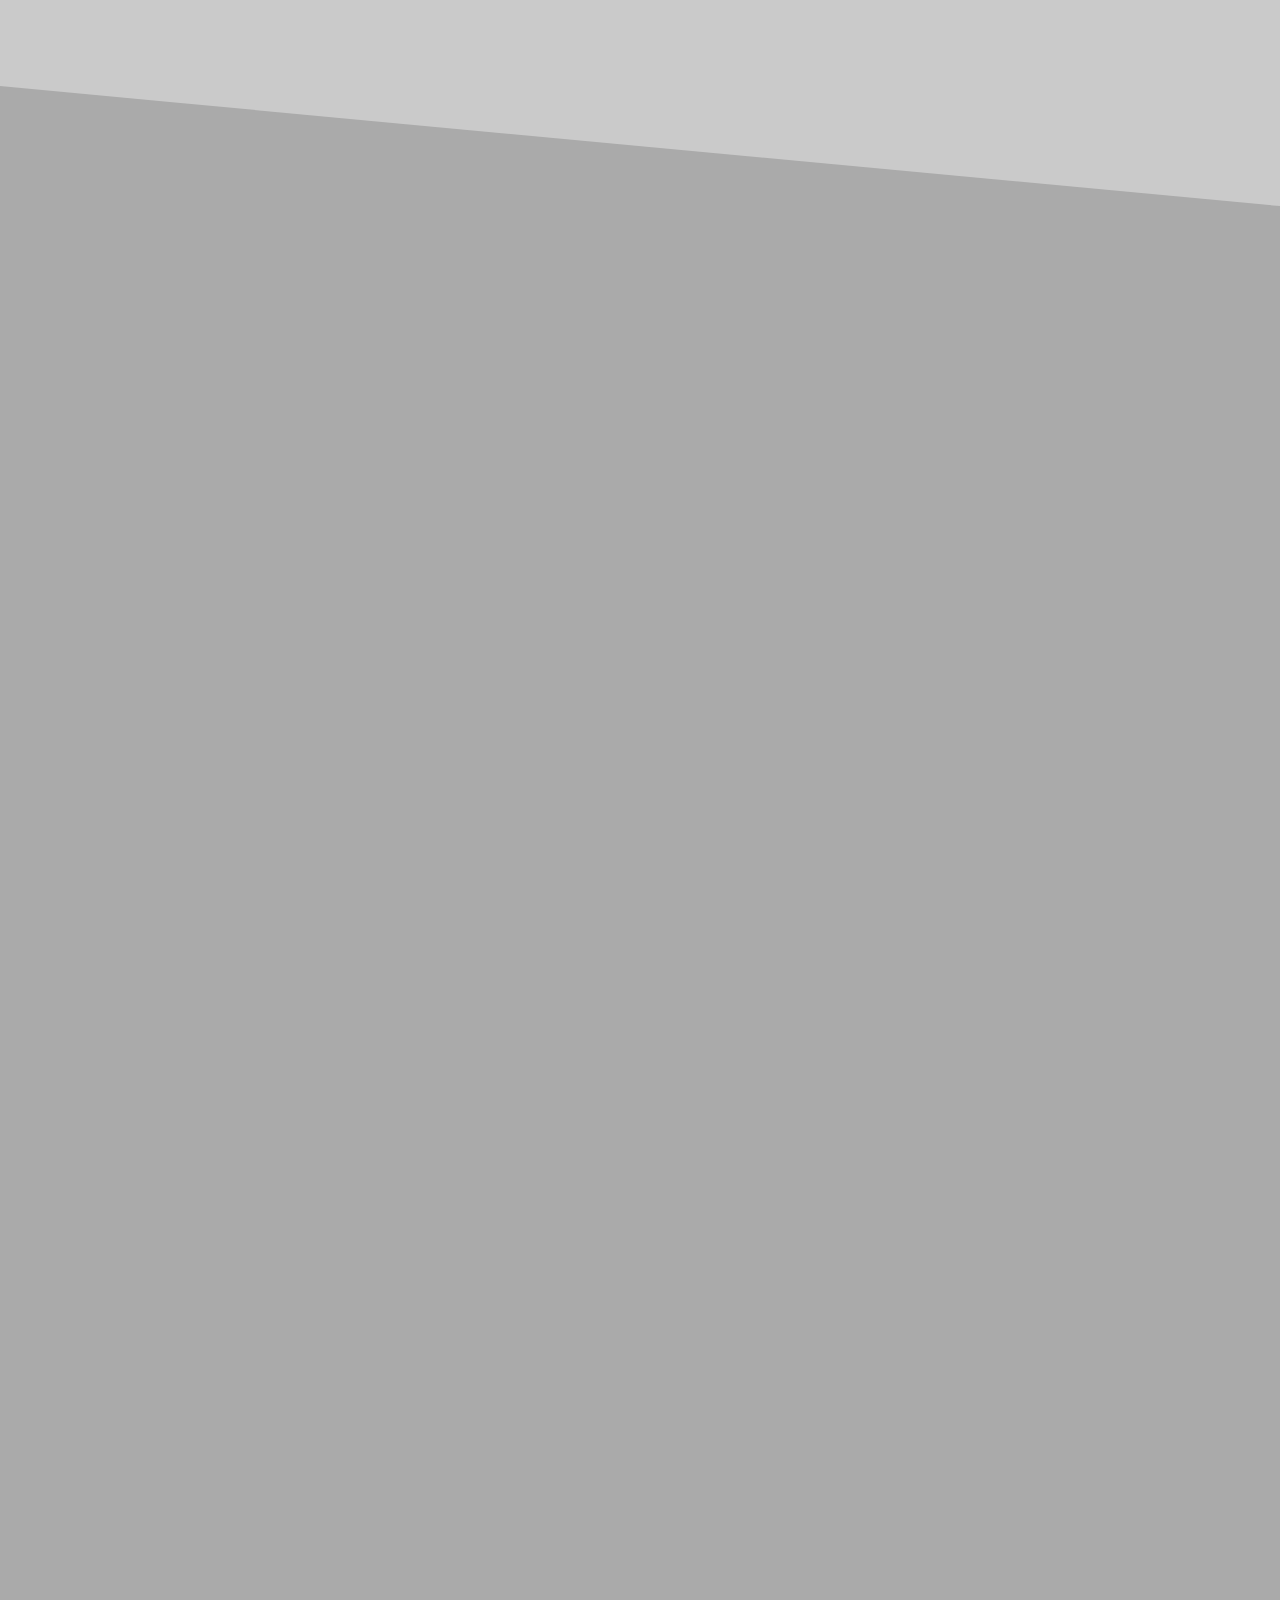
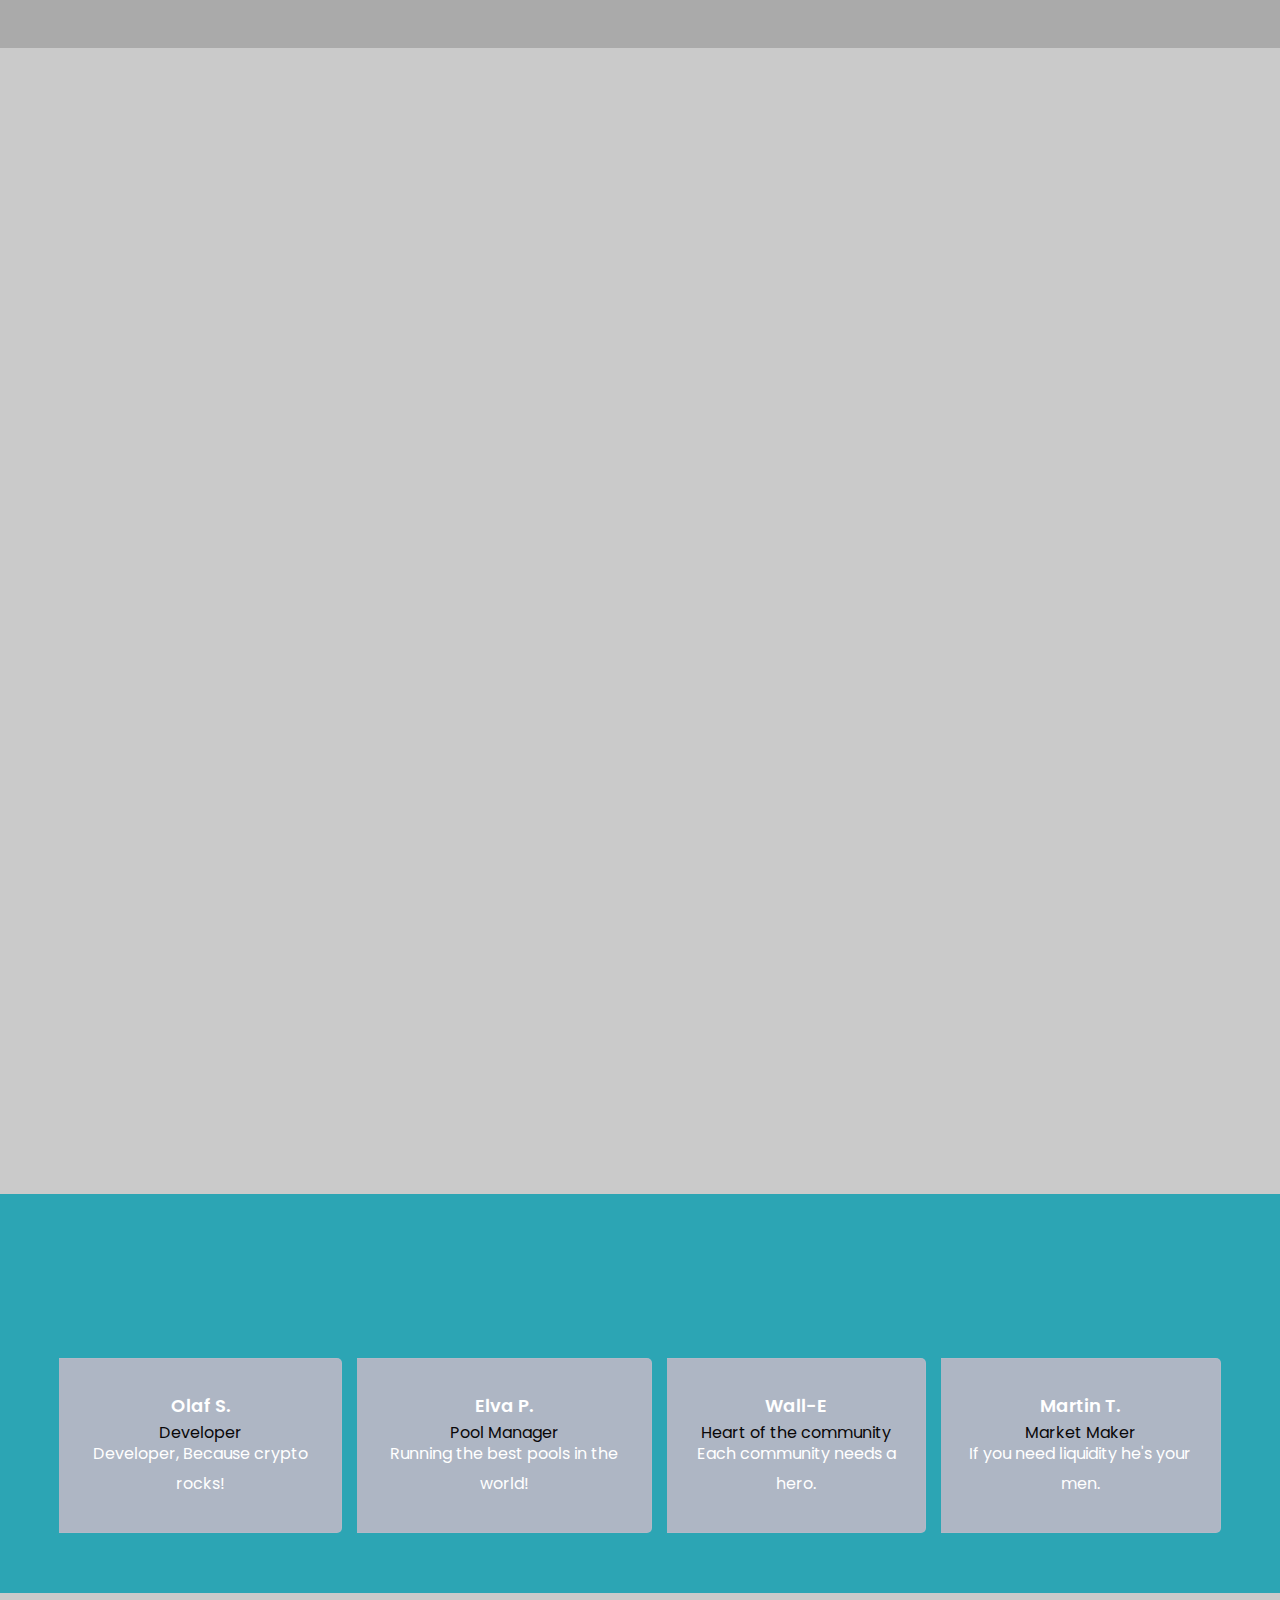
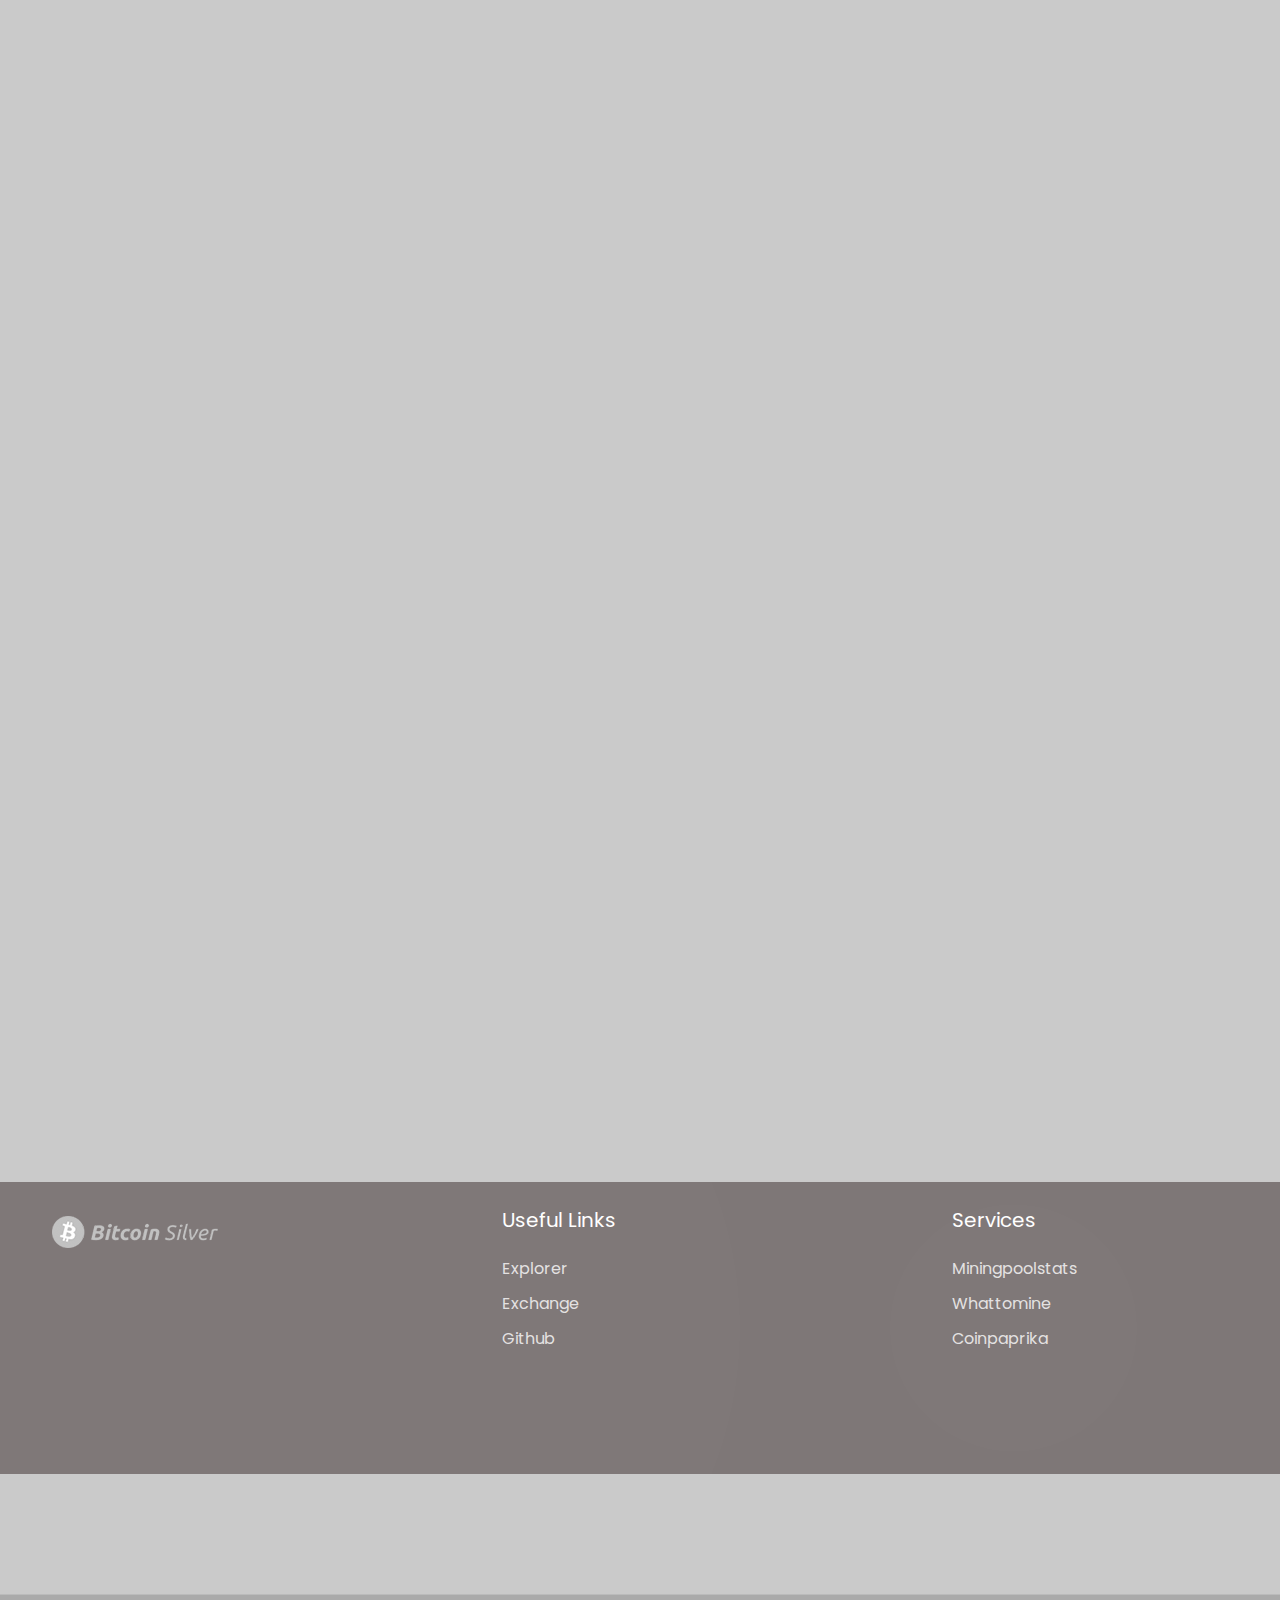
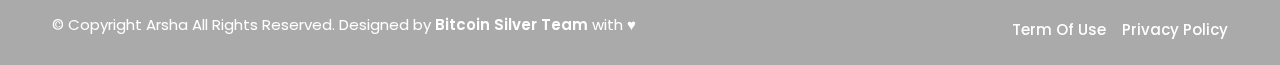
<file: dev/index.html>
﻿<!DOCTYPE html>
<html lang="en">

<head>
  <meta charset="UTF-8">
  <meta name="viewport" content="width=device-width, initial-scale=1.0">
  <meta http-equiv="X-UA-Compatible" content="ie=edge">

  <title>Bitcoin & Cryptocurrency </title>
  <link rel='stylesheet' href='assets/css/bootstrap.min.css'>
  <link rel='stylesheet' href='assets/css/all.min.css'>
  <link rel='stylesheet' href='assets/css/line-awesome.min.css'>
  <link rel='stylesheet' href='assets/css/magnific-popup.css'>
  <link rel='stylesheet' href='assets/css/animate.css'>
  <link rel='stylesheet' href='assets/css/owl.min.css'>
  <link rel='stylesheet' href='assets/css/odometer.css'>
  <link rel='stylesheet' href='assets/css/nice-select.css'>
  <link rel='stylesheet' href='assets/css/main.css'>
  <link rel="shortcut icon" href="assets/images/favicon.png" type="image/x-icon">
</head>

<body class="bg--dark-4">

    <!-- Header Section -->
  <header class='header-section'>
    <div class='container'>
      <div class='header-area'>
        <div class='logo me-auto'>
                  <img src='assets/images/logo.png' alt='footer'>
        </div>
        <ul class='menu'>
          <li>
            <a href='./index.html'>home</a>
          </li>
          <li>
			<a href='./index.html#aboutbtcs'>Project</a>            
          </li>
		  <li>
            <a href='./index.html#mining'>Specification</a>
          </li>
		  <li>
            <a href='./index.html#team'>Team</a>
          </li>
          <li>
            <a href='./index.html#community'>Contact</a>
          </li>
          <li>
            <a href='http://explorer.btcs.pools4mining.com:3001/'>Explorer</a>
          </li>
		  <li class="menu-item-has-children">
            <a href="#">Downloads</a>
             <ul class="submenu">
                  <li><a href="https://github.com/MrVistos/bitcoinsilver/releases/download/v1.0.0.0/BitcoinSilver-win.zip">Windows Wallet</a></li>
                  <li><a href="https://github.com/MrVistos/bitcoinsilver/releases/download/v1.0.0.0/BitcoinSilver-linux.tar.gz">Linux Wallet</a></li>
                </li>
				<li>
                    <a href="https://github.com/MrVistos/bitcoinsilver/releases/download/v1.0.0.0/bitcoinsilver.conf">Configuration</a>
                </li>
                <li>
                    <a href="https://github.com/MrVistos/bitcoinsilver/archive/refs/tags/v1.0.0.0.zip">Source Code</a>
                </li>
              
            </ul>
        </li>
        </ul>

        <div class='header-buttons d-none d-md-flex'>
          <a href='https://github.com/MrVistos/bitcoinsilver/' class='cmn--btn btn-pill btn--8'>GET STARTED</a>
        </div>
        <div class='header-bar d-lg-none ms-3'>
          <span></span>
          <span></span>
          <span></span>
        </div>
      </div>
    </div>
  </header>
  <!-- Header Section -->



  <!-- Hero Section -->
  <section class="hero-section-6">
    <div class="container">
      <div class="hero-wrapper hero-wrapper-6 justify-content-between">
        <div class="hero-content cl-white wow fadeInUp">
          <h1 class="hero-title fw--regular"><span class="underline">Bitcoin Silver: The true blockchain of trust, ethics and value</span></h1>
          <p class="hero-txt">
            Designed to provide a valuable, reliable and faster network with continuous development for our users needs.
          </p>
          <div class="hero-button-group d-flex align-items-center">
            <a href="http://explorer.btcs.pools4mining.com:3001/" class="cmn--btn btn--transparent">Official Mining Pool</a>
            <a href="https://xeggex.com/market/BTCS_USDT" class="cmn--btn btn--transparent">Blockchain</a>
          </div>
        </div>
        <div class="hero-thumb d-none d-lg-block wow fadeInLeft">
          <img src="assets/images/btcs.png" alt="btcs">
        </div>
      </div>
    </div>
  </section>
  <!-- Hero Section -->

  <!-- About Section -->
  <section class="about-section pb-120 pt-120" id='aboutbtcs'>
    <div class="container">
      <div class="row gy-5">
        <div class="col-lg-6 wow fadeInRight">
          <div class="about--thumb">
            <img src="assets/images/about-btcs.webp" alt="about-btcs.webp">
          </div>
        </div>
        <div class="col-lg-6">
          <div class="about--content wow fadeInUp">
            <div class="section-header mb-4">
              <h2 class="section-title text-white">Mission & Vision</h2>
              <p class="section-text">
                Our mission is to revolutionize the way value is preserved and enhanced through blockchain technology. We aim to build a community-driven, transparent, and trustworthy platform that provides a secure and sustainable reserve of value for the long term. By leveraging cutting-edge technology and fostering a cooperative environment, we strive to empower individuals and organizations to achieve financial sovereignty and stability.
              </p>
			  <p class="section-text">
               We envision a world where financial security and growth are accessible to everyone. Our blockchain platform aspires to set a new standard for how value is stored and appreciated over time, transcending traditional financial systems. We see a future where our community thrives on collaboration, innovation, and trust, leading to a more equitable and prosperous global economy.
              </p>
			  <p class="section-text">
               Together, through our mission, vision, and values, we are crafting a blockchain platform that redefines how value is preserved, creating a legacy of trust, transparency, and community-driven innovation. Join us in building a brighter, more secure future for everyone.
              </p>
			  <p class="section-text">
               
              </p>
            </div>
            <ul class="about--list checked-style cl-8">

            </ul>
            <a href="http://explorer.btcs.pools4mining.com:3001/" class="cmn--btn mt-4 bg--transparent cl-8">Official Mining Pool</a>
          </div>
        </div>
      </div>
    </div>
  </section>
  <!-- About Section -->


  <!-- Feature Section -->
  <section class="feature-section pt-120 pb-120 clippy-bg bg--dark-7">
    <div class="container">
      <div class="about--item style-2">
        <div class="row pt-60 pb-60 gy-5">
          <div class="col-lg-5 wow fadeInRight">
            <div class="about--thumb">
              <img src="assets/images/btcs-value.png" alt="about">
            </div>
          </div>
          <div class="col-lg-7 wow fadeInUp">
            <div class="about--content">
              <div class="section-header mb-4">
                <h2 class="section-title text-white">Trustworthiness & Transparency</h2>
              </div>
              
			  <p class="mb-4"> 			
                
              </p>
              <ul class="about--list checked-style">
                <li>
                Trust is the cornerstone of our platform. We are committed to maintaining the highest standards of security and reliability, ensuring that our users can depend on us to safeguard their assets and data with uncompromising integrity.
			 </li>	
				<li> 			
                Transparency is at the heart of our operations. We believe that openness and accountability are essential to building a strong, resilient community. Our platform is designed to be fully transparent, with every transaction and process visible to our users, fostering an environment of mutual trust and understanding.
              </li>	
              </ul>
            </div>
          </div>
        </div>
        <div class="row pt-60 pb-60 gy-5">
          <div class="col-lg-5 wow fadeInLeft">
            <div class="about--thumb">
              <img src="assets/images/layer1.png" alt="about">
            </div>
          </div>
          <div class="col-lg-7 wow fadeInUp">
            <div class="about--content">
              <div class="section-header mb-4">
                <h2 class="section-title text-white">Community-Driven & Innovation</h2>
              </div>
              <p class="mb-4">
                
              </p>
              <ul class="about--list dots-style">
                <li>
                  We are powered by our community. Every decision and development is made with the input and participation of our users. We value the collective wisdom and creativity of our community, recognizing that together, we can achieve far more than we ever could alone.
                </li>
                <li>
                  Innovation drives our progress. We are dedicated to constantly exploring new technologies and methodologies to improve our platform and offer cutting-edge solutions to our users. Our commitment to innovation ensures that we remain at the forefront of the blockchain industry, providing unparalleled value and opportunities.
                </li>

              </ul>
            </div>
          </div>
        </div>
        <div class="row pt-60 pb-60 gy-5">
          <div class="col-lg-5 wow fadeInRight">
            <div class="about--thumb">
              <img src="assets/images/layer2.png" alt="about">
            </div>
          </div>
          <div class="col-lg-7 wow fadeInUp">
            <div class="about--content">
              <div class="section-header mb-4">
                <h2 class="section-title text-white">Sustainability & Empowerment</h2>
              </div>
              <p class="mb-4">
                
              </p>
              <ul class="about--list checked-style">
                <li>
                 Long-term thinking guides our approach. We aim to create a platform that not only meets the needs of today but also secures the prosperity of future generations. Our sustainable practices ensure that our growth is responsible and beneficial for the entire ecosystem.
                </li>
                <li>
                  Empowering our users is our ultimate goal. We provide the tools, resources, and knowledge needed for individuals and organizations to take control of their financial futures. By fostering an environment of learning and support, we help our community members realize their full potential.
                </li>

              </ul>
            </div>
          </div>
        </div>
      </div>
    </div>
  </section>
  <!-- Feature Section -->


  <!-- Feature Section -->
  <section class="feature-section pt-120 pb-60" id="mining">
    <div class="container">
      <div class="section-header section-header-center wow fadeInUp">
        <h2 class="section-title text-white mb-0 fw--medium">SPECIFICATION</h2>
        <h6 class="section-name cl-8">BTCS aims to create a secure and trustworthy reserve value digital asset with the following specifications.</h6>
      </div>
      <div class="row g-4 justify-content-center">
        <div class="col-lg-6 wow fadeInUp">
          <div class="feature-item">
            
            <div class="feature-content">
              <h5 class="title">Algorithm: SHA256</h5>
              <p>
                Utilizing the SHA256 algorithm to ensure secure and efficient hashing.
              </p>
            </div>
          </div>
        </div>
        <div class="col-lg-6 wow fadeInUp">
          <div class="feature-item">
            
            <div class="feature-content">
              <h5 class="title">Block Time: 5 Minutes</h5>
              <p>
                Fast block generation time to enable quicker transaction confirmations.
              </p>
            </div>
          </div>
        </div>
        <div class="col-lg-6 wow fadeInUp">
          <div class="feature-item">
            
            <div class="feature-content">
              <h5 class="title">Coin Maturity: 200 Blocks</h5>
              <p>
                Coins become spendable after 200 blocks to enhance security.
              </p>
            </div>
          </div>
        </div>
        <div class="col-lg-6 wow fadeInUp">
          <div class="feature-item">
            
            <div class="feature-content">
              <h5 class="title">Maximum: 21,470,000 BTCS</h5>
              <p>
                Capped supply to maintain value and prevent inflation.
              </p>
            </div>
          </div>
        </div>
      </div>
    </div>
  </section>
  <!-- Feature Section -->


  <!-- crypto Section -->
  <section class="crypto-section pt-60 pb-120 overflow-hidden" id="wallet">
    <div class="container">
      <div class="section-header section-header-center wow fadeInUp">
        <h2 class="section-title text-white mb-0 fw--medium">Wallets</h2>
        <h6 class="section-name cl-8">A cryptocurrency wallet is your digital safe haven, where you store, manage, and
          safeguard digital assets, just like a traditional wallet holds cash and cards.</h6>

      </div>
      <div class="row gy-5">
        <div class="col-lg-5">
          <div class="manage-portfolio-item style-two  wow fadeInUp">
            <div class="content">
              <h5 class="title">Desktop Wallet</h5>
              <p>
                Desktop wallets are software applications for managing cryptocurrencies on your computer, giving users
                full control over their private keys and funds, unlike online wallets.
              </p>
            </div>
			    <div class="btn">
      <button class="btn-button"><a href='https://github.com/MrVistos/bitcoinsilver/releases/download/v1.0.0.0/BitcoinSilver-win.zip'>Get Windows Wallet</a></button>

    </div>
          </div>
          <div class="manage-portfolio-item style-two  wow fadeInUp">
            <div class="content">
              <h5 class="title">Linux Wallet</h5>
              <p>
                A Linux wallet, also known as a hosted wallet or online wallet, is a type of cryptocurrency wallet that
                stores your public and private keys online.
              </p>
            </div>
			    <div class="btn">

      <button class="btn-button"><a href='https://github.com/MrVistos/bitcoinsilver/releases/download/v1.0.0.0/BitcoinSilver-linux.tar.gz'>Get Linux Wallet</a></button>
    </div>
          </div>
          
        </div>
        <div class="col-lg-7 d-none d-lg-block wow fadeInLeft">
          <img src="assets/images/btcs-crypto-wallet.webp" alt="btcs-crypto-wallet">
        </div>
      </div>
    </div>

  </section>
  <!-- crypto Section -->


  <!-- Structure Section -->
  <div class="token-structure-section pt-120 pb-120 bg--dark-7" id="token">
    <div class="container">
      <div class="pb-120">
        <div class="section-header section-header-center wow fadeInUp">
          <h6 class="section-name cl-8">Explore Our Growing Ecosystem</h6>
          <h2 class="section-title text-white mb-0 fw--medium">Ecosystem</h2>
        </div>
        <div class="row g-4 token-structure-8">
          <div class="col-md-6 col-lg-4 wow fadeInUp">
            <div class="structure-item structure-item-2">
              <h6 class="structure-title">Bitcoin Silver Core</h6>
              <span class="info cl-8">Secure Wallets: Windows, Linux, & macOS.</span>
              <div style="margin-left: -100px;">
                <button class="btn-button" style="width: 60%;"><a href='https://miningpoolstats.stream/bitcoinsilver'>Miningpoolstats</a></button>
              </div>
            </div>
          </div>
          <div class="col-md-6 col-lg-4 wow fadeInUp">
            <div class="structure-item structure-item-2" style="background: #d4d1db !important;">
              <h6 class="structure-title">Blockchain</h6>
              <span class="info cl-8">Explore the Bitcoin Silver Blockchain.</span>
              <div style="margin-left: -100px;">
                <button class="btn-button" style="width: 60%;"><a href='https://xeggex.com/market/BTCS_USDT'>Exchange</a></button>
              </div>
            </div>
          </div>
          <div class="col-md-6 col-lg-4 wow fadeInUp">
            <div class="structure-item structure-item-2">
              <h6 class="structure-title">Explorer</h6>
              <span class="info cl-8">Access the Bitcoin Silver Mainnet.</span>
              <div style="margin-left: -100px;">
                <button class="btn-button" style="width: 60%;"><a href='http://explorer.btcs.pools4mining.com:3001/'>Explorer Now</a></button>
              </div>
            </div>
          </div>

        </div>
      </div>

    </div>
<!-- 
    <div class="container">
      <div class="pb-120">
        <div class="section-header section-header-center wow fadeInUp">
          <h2 class="section-title text-white mb-0 fw--medium">Exchanges</h2>
          <h6 class="section-name cl-8">Check out the list of exchange where Bitcoin Silver is currently listed:</h6>
        </div>
        <div class="g-4 token-structure-8" style="display: flex;width: 72%;">
          <div class="col-md-6 col-lg-4 wow fadeInUp" style="background: #9bd6ca;">
            <div class="structure-item structure-item-2">
              <h6 class="structure-title">XeggeX</h6>
              <span class="info cl-8"><img src="assets/images/XeggeX.svg" alt="btcs-crypto-wallet"></span>
            </div>
          </div>
          <div class="col-md-6 col-lg-4 wow fadeInUp" style="margin-left: 10px;">
            <div class=" structure-item structure-item-2">
              <h6 class="structure-title">TradeOgre</h6>
              <span class="info cl-8"><img src="assets/images/TradeOgre.svg" alt="btcs-crypto-wallet"></span>
            </div>
          </div>
          <div class="col-md-6 col-lg-4 wow fadeInUp" style="margin-left: 10px;background: #9bd6ca;">
            <div class="structure-item structure-item-2">
              <h6 class="structure-title">Gateio</h6>
              <span class="info cl-8"><img src="assets/images/Gateio.svg" alt="btcs-crypto-wallet"></span>
            </div>
          </div>
          <div class="col-md-6 col-lg-4 wow fadeInUp" style="margin-left: 10px;">
            <div class="structure-item structure-item-2">
              <h6 class="structure-title">Mexc</h6>
              <span class="info cl-8"><img src="assets/images/Mexc.svg" alt="btcs-crypto-wallet"></span>
            </div>
          </div>
        </div>
      </div>

    </div>
  </div>
  Structure Section -->


  <!-- Road Map Section -->
  <section class="road-map-section pt-60 pb-120" id="road">
    <div class="container">
      <div class="section-header section-header-center wow fadeInUp">
        <h6 class="section-name cl-8">Embark on a guided journey through key milestones and strategic pathways,
          uncovering the essential steps, insights, and decisions needed to succeed.</h6>
        <h2 class="section-title text-white mb-0 fw--medium">Roadmap</h2>
      </div>
      <div class="road__map-slider road__map-cl-8 owl-theme owl-carousel wow fadeInUp">
        <div class="road__map-slide-item">
          <div class="road__map-slide-header">
            <h6 class="road__map-slide-title">Q1 2024</h6>
          </div>
          <div class="road__map-slide-body">
            <span>Mainnet Launch</span>
          </div>
        </div>
        <div class="road__map-slide-item">
          <div class="road__map-slide-header">
            <h6 class="road__map-slide-title">Q2 2024</h6>
          </div>
          <div class="road__map-slide-body">
            <span>Exchanges Listing</span>
          </div>
        </div>
        <div class="road__map-slide-item">
          <div class="road__map-slide-header">
            <h6 class="road__map-slide-title">Q3 2024</h6>
          </div>
          <div class="road__map-slide-body">
            <span>Marketing</span>
          </div>
        </div>
        <div class="road__map-slide-item">
          <div class="road__map-slide-header">
            <h6 class="road__map-slide-title">Q4 2024</h6>
          </div>
          <div class="road__map-slide-body">
            <span>Mobile Wallet</span>
          </div>
        </div>
        <div class="road__map-slide-item">
          <div class="road__map-slide-header">
            <h6 class="road__map-slide-title">Q5 2024</h6>
          </div>
          <div class="road__map-slide-body">
            <span>Web Wallet</span>
          </div>
        </div>

      </div>
    </div>
  </section>
  <!-- Road Map Section -->



  <!-- Team Section -->
  <section class="team-section pt-120 pb-60 bg--dark-5" id="team">
    <div class="container">
      <div class="section-header section-header-center wow fadeInUp">
        <h6 class="section-name cl-8">Our Team</h6>
        <h2 class="section-title text-white mb-0 fw--medium">Team Member</h2>
      </div>
      <div style="display: flex;justify-content: space-around;">
        <div>
          <div class="team-box-6">
            <div class="content">
              <h6 class="title"><a href="#0">Olaf S.</a></h6>
              <span class="info cl-8">Developer</span>
              <p style="color: #fff;">
                 Developer, Because crypto rocks! 
              </p>
            </div>
          </div>
        </div>
        <div>
          <div class="team-box-6">
            <div class="content">
              <h6 class="title"><a href="#0">Elva P.</a></h6>
              <span class="info cl-8">Pool Manager</span>
              <p style="color: #fff;">
                Running the best pools in the world!
              </p>
            </div>
          </div>
        </div>
        <div>
          <div class="team-box-6">
            <div class="content">
              <h6 class="title"><a href="#0">Wall-E</a></h6>
              <span class="info cl-8">Heart of the community</span>
              <p style="color: #fff;">
                Each community needs a hero.
              </p>
            </div>
          </div>
        </div>
        <div>
          <div class="team-box-6">
            <div class="content">
              <h6 class="title"><a href="#0">Martin T.</a></h6>
              <span class="info cl-8">Market Maker</span>
              <p style="color: #fff;">
                If you need liquidity he's your men.
              </p>
            </div>
          </div>
        </div>
      </div>
    </div>
  </section>
  <!-- Team Section -->
<!-- Faqs Board Section -->
<section class="faqs-section pt-120 pb-60" id="faq">
        <div class="container">
            <div class="section-header section-header-center wow fadeInUp" style="visibility: visible; animation-name: fadeInUp;">                
                <h2 class="section-title text-white mb-0 fw--medium">Frequently Asked Questions</h2>
				<h6 class="section-name cl-8">Our FAQ section covers essential information about our goals, security measures, community involvement, and more. If you have additional questions, feel free to reach out to us!</h6>
            </div>
            <div class="faq-wrapper-3 faq-wrapper wow fadeInUp" style="visibility: visible; animation-name: fadeInUp;">
                <div class="faq-item active">
                    <div class="faq-title">
                        <h5 class="title">What are the main goals of the BTCS project?</h5>
                        <span class="plus cl-8"></span>
                    </div>
                    <div class="faq-content" style="display: none;">
                        <p>
                            The BTCS project aims to restore credibility in the cryptocurrency space by ensuring a secure and transparent protocol. We focus on addressing previous issues, safeguarding data, and providing a robust platform for all stakeholders.
                        </p>
                    </div>
                </div>
                <div class="faq-item">
                    <div class="faq-title">
                        <h5 class="title">How does BTCS ensure the protection of investor interests?</h5>
                        <span class="plus cl-8"></span>
                    </div>
                    <div class="faq-content">
                        <p>
                            We have implemented comprehensive data safeguarding measures and backup solutions to protect investor interests. Our proactive approach includes continuous monitoring and technical support to maintain the integrity and security of the project.
                        </p>
                    </div>
                </div>
                <div class="faq-item">
                    <div class="faq-title">
                        <h5 class="title">What is the BTCS team’s commitment to the community?</h5>
                        <span class="plus cl-8"></span>
                    </div>
                    <div class="faq-content">
                        <p>
                           The BTCS team is dedicated to fostering an open and transparent environment. We are committed to keeping all operations and updates open to community members, ensuring that our project is truly community-driven and aligned with the highest standards of integrity.
                        </p>
                    </div>
                </div>
                <div class="faq-item">
                    <div class="faq-title">
                        <h5 class="title">How can I get involved with BTCS?</h5>
                        <span class="plus cl-8"></span>
                    </div>
                    <div class="faq-content">
                        <p>
                            You can get involved by joining our community on Discord, exploring our GitHub repository, and participating in our discussions and development efforts. Additionally, you can start mining with our primary pools or track our progress using the Block Explorer.
                        </p>
                    </div>
                </div>
                <div class="faq-item">
                    <div class="faq-title">
                        <h5 class="title">What are the benefits of participating in the BTCS project?</h5>
                        <span class="plus cl-8"></span>
                    </div>
                    <div class="faq-content">
                        <p>
                            By participating in the BTCS project, you benefit from being part of a fair and transparent cryptocurrency initiative. You'll have access to innovative features, the opportunity to contribute to a community-driven project, and the potential for valuable returns as the project grows and succeeds.
                        </p>
                    </div>
                </div>
            </div>
        </div>
    </section>
<!-- Faqs Board Section -->
  <!-- Contact Section -->
  <section class='contact-section position-relative pt-60 pb-120' id="community">
    <div class='container position-relative'>
      <div class='section-header section-header-center wow fadeInUp'>
        <!-- <h6 class='section-name cl-8'>Contact Us</h6> -->
        <h2 class='section-title text-white mb-0 fw--medium'>Community</h2>
      </div>
      <div class='row g-4 justify-content-center'>
        <div class='col-lg-6 wow fadeInUp'>
          <div class='contact__wrapper h-100 bg--dark-5'>
            <div class='section-header mb-4'>

              <!-- <h3 class='section-title text-white'></h3> -->
              <h6 class='section-name cl-8 mb-3'>Stay connected and keep up with the latest updates and developments from BTCS. Follow us on our social media channels and platforms to be part of our growing community and stay informed about our progress.</h6>
            </div>
          </div>
        </div>
        <div class='col-lg-6 wow fadeInUp'>
          <div class='contact__wrapper h-100 bg--dark-5'>
            <div style='font-size: 40px;display: flex;justify-content: space-around;'>
              <a href='https://discord.com/invite/MCGn7dzvgd'><img style="margin-bottom: 10px;" src="assets/images/dscord.svg" alt="btcs-crypto-wallet">
                <h6>Discord</h6>
              </a>
              <a href='https://mrvistos.github.io/bitcoinsilver/'><img style="margin-bottom: 10px;" src="assets/images/dscorGithub_white.svg" alt="btcs-crypto-wallet">
                <h6>Github</h6>
              </a>
              <!-- <a href='#0'><img style="margin-bottom: 10px;" src="assets/images/twitter.svg" alt="btcs-crypto-wallet">
                <h6>Twitter(X)</h6>
              </a>
              <a href='#0'><img style="margin-bottom: 10px;" src="assets/images/telegram.svg"
                  alt="btcs-crypto-wallet">
                <h6>Github</h6>
              </a>
            </div>
            <div style='font-size: 40px;display: flex;justify-content: space-between; margin-top:25%;width: 106%;'>
              <a href='#0'><img style="margin-bottom: 10px;margin-left: -7px;" src="assets/images/raddit.svg"
                  alt="btcs-crypto-wallet">
                <h6>Reddit</h6>
              </a>
              <a href='#0' style="margin-left: 23px;"><img style="margin-bottom: 10px;margin-left: 5px;"
                  src="assets/images/medium.svg" alt="btcs-crypto-wallet">
                <h6>medium</h6>
              </a>
              <a href='#0'><img style="margin-bottom: 10px;margin-left: 35px;" src="assets/images/coinMarketCap.svg"
                  alt="btcs-crypto-wallet" style="margin-left: 40px;">
                <h6>CoinMarketCap</h6>
              </a>
              <a href='#0'><img style="margin-bottom: 10px;margin-left: 13px;" src="assets/images/coinGecko.svg"
                  alt="btcs-crypto-wallet">
                <h6>CoinGecko</h6>
              </a> -->
            </div>
          </div>
        </div>
      </div>
    </div>
  </section>
    <!-- Footer Section -->
    <footer class='footer-section-2 bg--dark-8 position-relative overflow-hidden'>
    <div class='circle-1'></div>
    <div class='circle-2'></div>
    <div class='container'>
      <div class='pt-120 pb-120'>
        <div class='row gy-5'>
          <div class='col-lg-3 col-sm-6'>
            <div class='text-start footer-about'>
              <div class='footer-logo mb-25 ms-0'>
                <a href='#0'>
                  <img src='assets/images/logo.png' alt='footer'>
                </a>
              </div>
            </div>
          </div>
          <div class='col-lg-3 col-sm-6'>
            <div class='text-start footer-widget social-border-color-1'>
              <h6 class='footer__title text-white'>Useful Links</h6>
              <ul class='footer__links'>
                <li>
                  <a href='http://explorer.btcs.pools4mining.com:3001/'>Explorer</a>
                </li>
                <li>
                  <a href='https://xeggex.com/market/BTCS_USDT'>Exchange</a>
                </li>
                <li>
                  <a href='https://github.com/MrVistos/bitcoinsilver'>Github</a>
                </li>
              </ul>
            </div>
          </div>
          <div class='col-lg-3 col-sm-6'>
            <div class='text-start footer-widget social-border-color-1'>
              <h6 class='footer__title text-white'>Services</h6>
              <ul class='footer__links'>
                <li>
                  <a href='https://miningpoolstats.stream/bitcoinsilver'>Miningpoolstats</a>
                </li>
                <li>
                  <a href='https://whattomine.com/coins/422-btcs-sha-256'>Whattomine</a>
                </li>
                <li>
                  <a href='https://coinpaprika.com/de/coin/btcs-bitcoin-silver/'>Coinpaprika</a>
                </li>
              </ul>
            </div>
          </div>
        </div>
      </div>
    </div>
    </div>
    <div class='footer-bottom text-white'>
      <div class='container'>
        <div class='row g-2'>
          <div class='col-lg-6'>
            <div class='copyright text-center text-lg-start'>
              &copy; Copyright Arsha All Rights Reserved. Designed by <a href='https://discord.gg/MCGn7dzvgd' class='text-white fw--semibold text-decoration-none'>Bitcoin Silver Team</a> with ♥
            </div>
          </div>
          <div class='col-lg-6'>
            <ul class='quick-links justify-content-center justify-content-lg-end'>
              <li>
                <a href='./term-of-use.html'>Term of Use</a>
              </li>
              <li>
                <a href='./privacy.html'>Privacy Policy</a>
              </li>
            </ul>
          </div>
        </div>
      </div>
    </div>
  </footer>
  
   <button id="test" style="position: fixed;
  right: 10px;
  bottom: 10px;
  width: 50px;
  height: 50px;
  border: none;
  border-radius: 27px;
  color: #818181;">▲</button>

 
  <script src="assets/js/jquery-3.6.0.min.js"></script>
  <script src="assets/js/magnific-popup.min.js"></script>
  <script src="assets/js/wow.min.js"></script>
  <script src="assets/js/viewport.jquery.js"></script>
  <script src="assets/js/odometer.min.js"></script>
  <script src="assets/js/nice-select.js"></script>
  <script src="assets/js/owl.min.js"></script>
  <script src="assets/js/countdown.min.js"></script>
  <script src="assets/js/main.js"></script>
  <script>
    test.onclick = function () {
      scrollTo(0, 0);
    }
  </script>
</body>


</html>
</file>
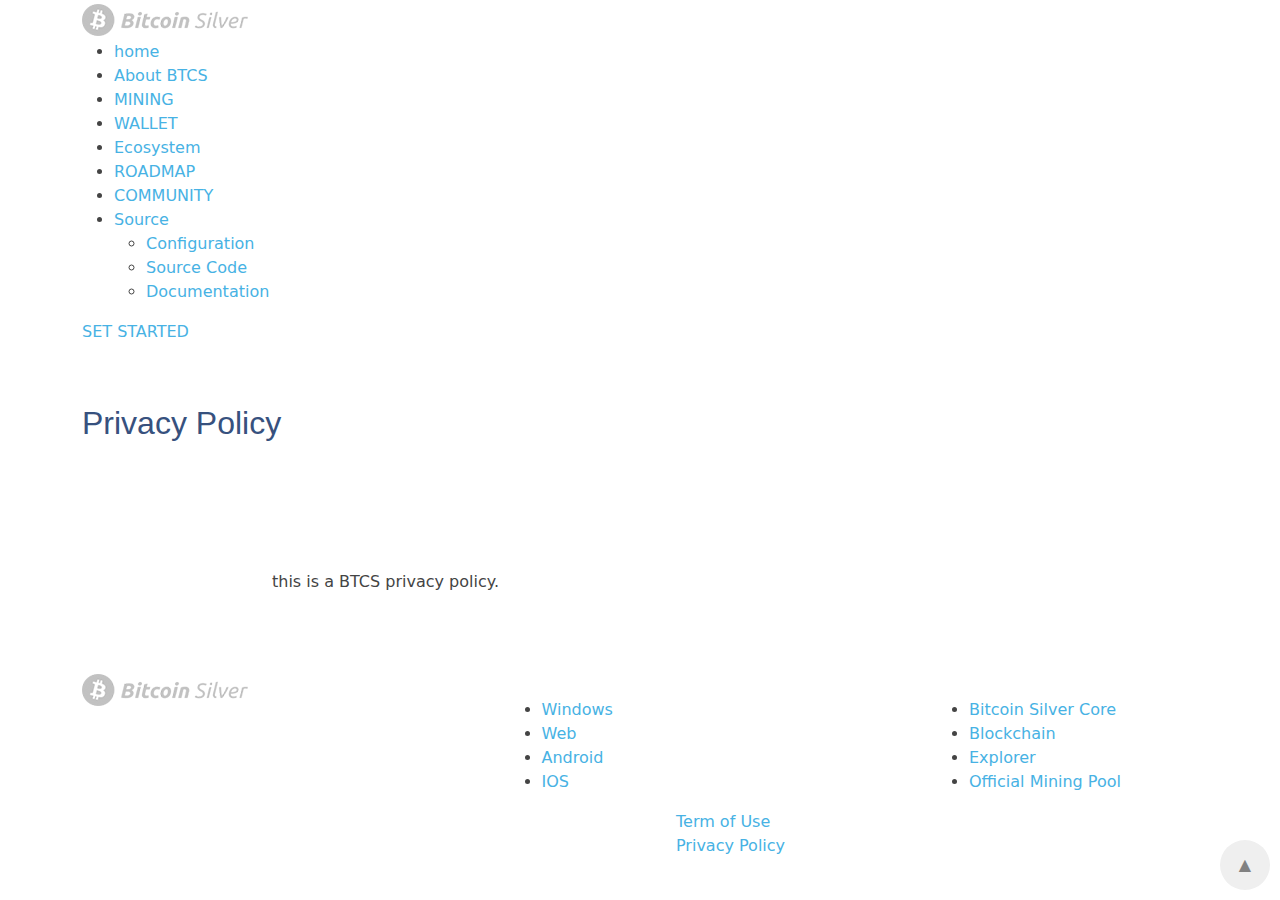
<file: bitcoinsilver/privacy.html>
﻿
<!DOCTYPE html>
<html lang="en">

<head>
    <meta charset="UTF-8">
    <meta name="viewport" content="width=device-width, initial-scale=1.0">
    <meta http-equiv="X-UA-Compatible" content="ie=edge">

    <title>Crptiam - Bitcoin & Cryptocurrency ICO Landing Page HTML5 Template</title>

    <link rel="stylesheet" href="assets/css/bootstrap.min.css">
    <link rel="stylesheet" href="assets/css/all.min.css">
    <link rel="stylesheet" href="assets/css/line-awesome.min.css">
    <link rel="stylesheet" href="assets/css/magnific-popup.css">
    <link rel="stylesheet" href="assets/css/animate.css">
    <link rel="stylesheet" href="assets/css/owl.min.css">
    <link rel="stylesheet" href="assets/css/odometer.css">
    <link rel="stylesheet" href="assets/css/nice-select.css">
    <link rel="stylesheet" href="assets/css/main.css">

    <link rel="shortcut icon" href="assets/images/favicon.png" type="image/x-icon">
</head>

<body>

    <!-- Header Section -->
  <header class='header-section'>
    <div class='container'>
      <div class='header-area'>
        <div class='logo me-auto'>
                  <img src='assets/images/logo.png' alt='footer'>
        </div>
        <ul class='menu'>
          <li>
            <a href='./index.html'>home</a>
          </li>
          <li>
			<a href='./index.html#aboutbtcs'>About BTCS</a>            
          </li>
		  <li>
            <a href='./index.html#mining'>MINING</a>
          </li>
		  <li>
            <a href='./index.html#wallet'>WALLET</a>
          </li>
		  <li>
            <a href='./index.html#token'>Ecosystem</a>
          </li>
          <li>
            <a href='./index.html#road'>ROADMAP</a>
          </li>
          <li>
            <a href='./index.html#community'>COMMUNITY</a>
          </li>
		  <li class="menu-item-has-children">
            <a href="#">Source</a>
                    <ul class="submenu">
                <li>
                    <a href="about.html">Configuration</a>
                </li>
                <li>
                    <a href="blog.html">Source Code</a>
                </li>
                <li>
                    <a href="blog-single.html">Documentation</a>
                </li>
                
            </ul>
        </li>
        </ul>

        <div class='header-buttons d-none d-md-flex'>
          <a href='#0' class='cmn--btn btn-pill btn--8'>SET STARTED</a>
        </div>
        <div class='header-bar d-lg-none ms-3'>
          <span></span>
          <span></span>
          <span></span>
        </div>
      </div>
    </div>
  </header>

    <!-- Hero Section -->
    <section class="page-header-section">
        <div class="hero-shape bg_img" data-img="./assets/images/shapes-bg/banner-shapes-bg.png"></div>
        <div class="container">
            <div class="page-content">
                <h2 class="title">Privacy Policy</h2>
                
            </div>
        </div>
    </section>
    <!-- Hero Section -->


    <!-- Blog Section Section -->
    <section class="blog-section pt-120 pb-120">
        <div class="container">
            <div class="row gy-5 justify-content-center">
                <div class="col-lg-8">
                    <article>
                        <div class="post__details">
                            <div class="post__content">

                                <p>
									this is a  BTCS privacy policy.
                                </p>
                                
                            </div>
                        </div>
                   
					</article>
                </div>
								
            </div>
        </div>
    </section>
    <!-- Blog Section Section -->


    <!-- Footer Section -->
     <!-- Footer Section -->
    <footer class='footer-section-2 bg--dark-8 position-relative overflow-hidden'>
    <div class='circle-1'></div>
    <div class='circle-2'></div>
    <div class='container'>
      <div class='pt-120 pb-120'>
        <div class='row gy-5'>
          <div class='col-lg-3 col-sm-6'>
            <div class='text-start footer-about'>
              <div class='footer-logo mb-25 ms-0'>
                <a href='#0'>
                  <img src='assets/images/logo.png' alt='footer'>
                </a>
              </div>
            </div>
          </div>
          <div class='col-lg-3 col-sm-6'>
            <div class='text-start footer-widget social-border-color-1'>
              <h6 class='footer__title text-white'>Wallets</h6>
              <ul class='footer__links'>
                <li>
                  <a href='#0'>Windows</a>
                </li>
                <li>
                  <a href='#0'>Web</a>
                </li>
                <li>
                  <a href='#0'>Android</a>
                </li>
                <li>
                  <a href='#0'>IOS</a>
                </li>
              </ul>
            </div>
          </div>
          <div class='col-lg-3 col-sm-6'>
            <div class='text-start footer-widget social-border-color-1'>
              <h6 class='footer__title text-white'>BTCS Resources </h6>
              <ul class='footer__links'>
                <li>
                  <a href='#0'>Bitcoin Silver Core</a>
                </li>
                <li>
                  <a href='#0'>Blockchain</a>
                </li>
                <li>
                  <a href='#0'>Explorer</a>
                </li>
                <li>
                  <a href='#0'>Official Mining Pool</a>
                </li>
              </ul>
            </div>
          </div>
        </div>
      </div>
    </div>
    </div>
    <div class='footer-bottom text-white'>
      <div class='container'>
        <div class='row g-2'>
          <div class='col-lg-6'>
            <div class='copyright text-center text-lg-start'>
              Copyright &copy; 2024 <a href='#' class='text-white fw--semibold text-decoration-none'>BTCS </a> all
              right.
            </div>
          </div>
          <div class='col-lg-6'>
            <ul class='quick-links justify-content-center justify-content-lg-end'>
              <li>
                <a href='./term-of-use.html'>Term of Use</a>
              </li>
              <li>
                <a href='./privacy.html'>Privacy Policy</a>
              </li>
            </ul>
          </div>
        </div>
      </div>
    </div>
  </footer>
  <button id="test" style="position: fixed;
  right: 10px;
  bottom: 10px;
  width: 50px;
  height: 50px;
  border: none;
  border-radius: 27px;
  color: #818181;">▲</button>
 
  <script src="assets/js/jquery-3.6.0.min.js"></script>
  <script src="assets/js/magnific-popup.min.js"></script>
  <script src="assets/js/wow.min.js"></script>
  <script src="assets/js/viewport.jquery.js"></script>
  <script src="assets/js/odometer.min.js"></script>
  <script src="assets/js/nice-select.js"></script>
  <script src="assets/js/owl.min.js"></script>
  <script src="assets/js/countdown.min.js"></script>
  <script src="assets/js/main.js"></script>
  <script>
    test.onclick = function () {
      scrollTo(0, 0);
    }
  </script>
</body>


</html>
</file>
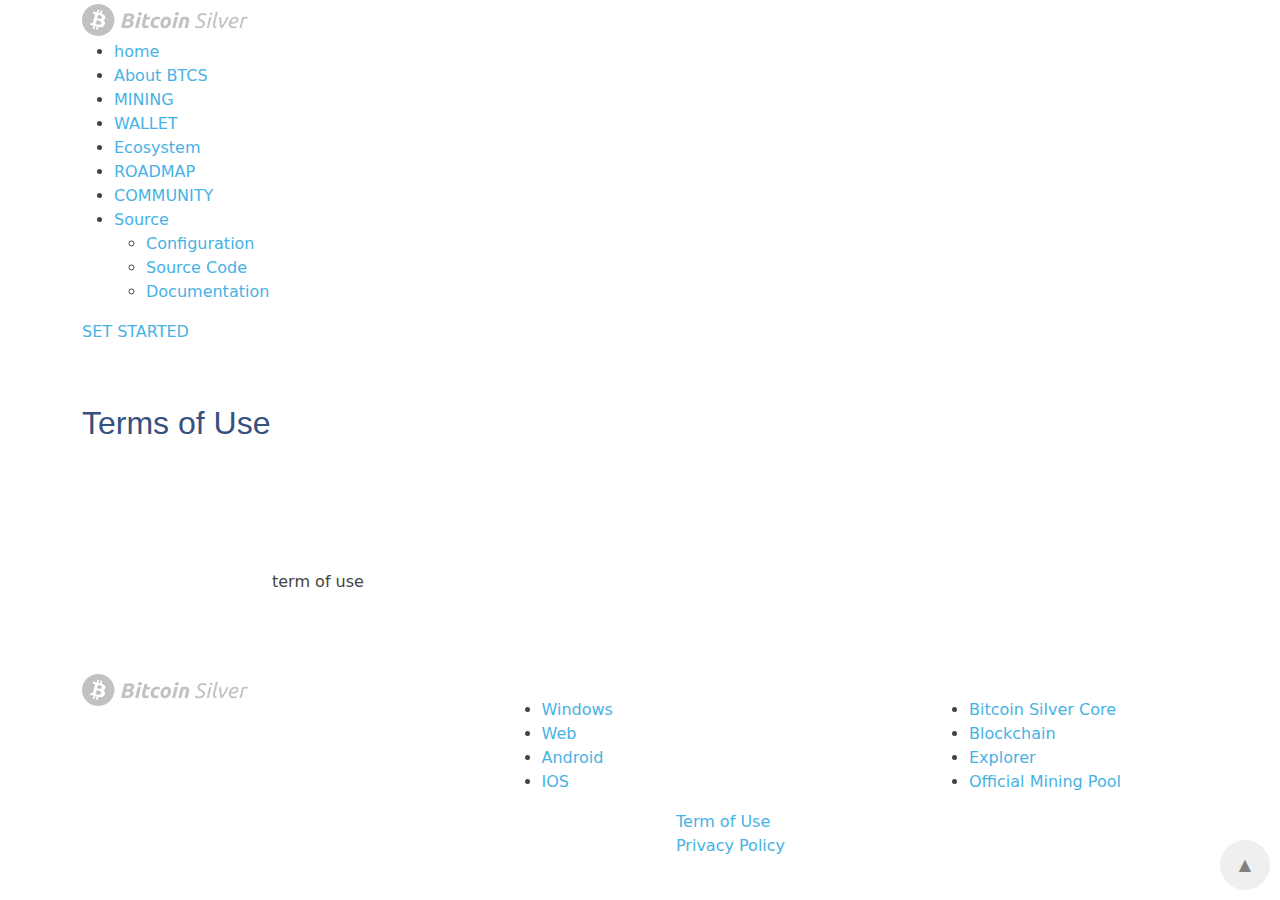
<file: bitcoinsilver/term-of-use.html>
﻿
<!DOCTYPE html>
<html lang="en">

<head>
    <meta charset="UTF-8">
    <meta name="viewport" content="width=device-width, initial-scale=1.0">
    <meta http-equiv="X-UA-Compatible" content="ie=edge">

    <title>Crptiam - Bitcoin & Cryptocurrency ICO Landing Page HTML5 Template</title>

    <link rel="stylesheet" href="assets/css/bootstrap.min.css">
    <link rel="stylesheet" href="assets/css/all.min.css">
    <link rel="stylesheet" href="assets/css/line-awesome.min.css">
    <link rel="stylesheet" href="assets/css/magnific-popup.css">
    <link rel="stylesheet" href="assets/css/animate.css">
    <link rel="stylesheet" href="assets/css/owl.min.css">
    <link rel="stylesheet" href="assets/css/odometer.css">
    <link rel="stylesheet" href="assets/css/nice-select.css">
    <link rel="stylesheet" href="assets/css/main.css">

    <link rel="shortcut icon" href="assets/images/favicon.png" type="image/x-icon">
</head>

<body>

    <!-- Header Section -->
  <header class='header-section'>
    <div class='container'>
      <div class='header-area'>
        <div class='logo me-auto'>
                  <img src='assets/images/logo.png' alt='footer'>
        </div>
        <ul class='menu'>
          <li>
            <a href='./index.html'>home</a>
          </li>
          <li>
			<a href='./index.html#aboutbtcs'>About BTCS</a>            
          </li>
		  <li>
            <a href='./index.html#mining'>MINING</a>
          </li>
		  <li>
            <a href='./index.html#wallet'>WALLET</a>
          </li>
		  <li>
            <a href='./index.html#token'>Ecosystem</a>
          </li>
          <li>
            <a href='./index.html#road'>ROADMAP</a>
          </li>
          <li>
            <a href='./index.html#community'>COMMUNITY</a>
          </li>
		  <li class="menu-item-has-children">
            <a href="#">Source</a>
                    <ul class="submenu">
                <li>
                    <a href="about.html">Configuration</a>
                </li>
                <li>
                    <a href="blog.html">Source Code</a>
                </li>
                <li>
                    <a href="blog-single.html">Documentation</a>
                </li>
                
            </ul>
        </li>
        </ul>

        <div class='header-buttons d-none d-md-flex'>
          <a href='#0' class='cmn--btn btn-pill btn--8'>SET STARTED</a>
        </div>
        <div class='header-bar d-lg-none ms-3'>
          <span></span>
          <span></span>
          <span></span>
        </div>
      </div>
    </div>
  </header>

    <!-- Hero Section -->
    <section class="page-header-section">
        <div class="hero-shape bg_img" data-img="./assets/images/shapes-bg/banner-shapes-bg.png"></div>
        <div class="container">
            <div class="page-content">
                <h2 class="title">Terms of Use</h2>
                
            </div>
        </div>
    </section>
    <!-- Hero Section -->


    <!-- Blog Section Section -->
    <section class="blog-section pt-120 pb-120">
        <div class="container">
            <div class="row gy-5 justify-content-center">
                <div class="col-lg-8">
                    <article>
                        <div class="post__details">
                            <div class="post__content">

                                <p>
									term of use
                                </p>
                                
                            </div>
                        </div>
                   
					</article>
                </div>
								
            </div>
        </div>
    </section>
    <!-- Blog Section Section -->


    <!-- Footer Section -->
    <!-- Footer Section -->
    <footer class='footer-section-2 bg--dark-8 position-relative overflow-hidden'>
    <div class='circle-1'></div>
    <div class='circle-2'></div>
    <div class='container'>
      <div class='pt-120 pb-120'>
        <div class='row gy-5'>
          <div class='col-lg-3 col-sm-6'>
            <div class='text-start footer-about'>
              <div class='footer-logo mb-25 ms-0'>
                <a href='#0'>
                  <img src='assets/images/logo.png' alt='footer'>
                </a>
              </div>
            </div>
          </div>
          <div class='col-lg-3 col-sm-6'>
            <div class='text-start footer-widget social-border-color-1'>
              <h6 class='footer__title text-white'>Wallets</h6>
              <ul class='footer__links'>
                <li>
                  <a href='#0'>Windows</a>
                </li>
                <li>
                  <a href='#0'>Web</a>
                </li>
                <li>
                  <a href='#0'>Android</a>
                </li>
                <li>
                  <a href='#0'>IOS</a>
                </li>
              </ul>
            </div>
          </div>
          <div class='col-lg-3 col-sm-6'>
            <div class='text-start footer-widget social-border-color-1'>
              <h6 class='footer__title text-white'>BTCS Resources </h6>
              <ul class='footer__links'>
                <li>
                  <a href='#0'>Bitcoin Silver Core</a>
                </li>
                <li>
                  <a href='#0'>Blockchain</a>
                </li>
                <li>
                  <a href='#0'>Explorer</a>
                </li>
                <li>
                  <a href='#0'>Official Mining Pool</a>
                </li>
              </ul>
            </div>
          </div>
        </div>
      </div>
    </div>
    </div>
    <div class='footer-bottom text-white'>
      <div class='container'>
        <div class='row g-2'>
          <div class='col-lg-6'>
            <div class='copyright text-center text-lg-start'>
              Copyright &copy; 2024 <a href='#' class='text-white fw--semibold text-decoration-none'>BTCS </a> all
              right.
            </div>
          </div>
          <div class='col-lg-6'>
            <ul class='quick-links justify-content-center justify-content-lg-end'>
              <li>
                <a href='./term-of-use.html'>Term of Use</a>
              </li>
              <li>
                <a href='./privacy.html'>Privacy Policy</a>
              </li>
            </ul>
          </div>
        </div>
      </div>
    </div>
  </footer>
  <button id="test" style="position: fixed;
  right: 10px;
  bottom: 10px;
  width: 50px;
  height: 50px;
  border: none;
  border-radius: 27px;
  color: #818181;">▲</button>
 
  <script src="assets/js/jquery-3.6.0.min.js"></script>
  <script src="assets/js/magnific-popup.min.js"></script>
  <script src="assets/js/wow.min.js"></script>
  <script src="assets/js/viewport.jquery.js"></script>
  <script src="assets/js/odometer.min.js"></script>
  <script src="assets/js/nice-select.js"></script>
  <script src="assets/js/owl.min.js"></script>
  <script src="assets/js/countdown.min.js"></script>
  <script src="assets/js/main.js"></script>
  <script>
    test.onclick = function () {
      scrollTo(0, 0);
    }
  </script>
</body>


</html>
</file>
<file: dev/assets/css/odometer.css>
.odometer.odometer-auto-theme, .odometer.odometer-theme-default {
  display: inline-block;
  vertical-align: middle;
  position: relative;
}
.odometer.odometer-auto-theme .odometer-digit, .odometer.odometer-theme-default .odometer-digit {
  display: inline-block;
  vertical-align: middle;
  position: relative;
}
.odometer.odometer-auto-theme .odometer-digit .odometer-digit-spacer, .odometer.odometer-theme-default .odometer-digit .odometer-digit-spacer {
  display: inline-block;
  vertical-align: middle;
  visibility: hidden;
}
.odometer.odometer-auto-theme .odometer-digit .odometer-digit-inner, .odometer.odometer-theme-default .odometer-digit .odometer-digit-inner {
  text-align: left;
  display: block;
  position: absolute;
  top: 0;
  left: 0;
  right: 0;
  bottom: 0;
  overflow: hidden;
}
.odometer.odometer-auto-theme .odometer-digit .odometer-ribbon, .odometer.odometer-theme-default .odometer-digit .odometer-ribbon {
  display: block;
}
.odometer.odometer-auto-theme .odometer-digit .odometer-ribbon-inner, .odometer.odometer-theme-default .odometer-digit .odometer-ribbon-inner {
  display: block;
  -webkit-backface-visibility: hidden;
}
.odometer.odometer-auto-theme .odometer-digit .odometer-value, .odometer.odometer-theme-default .odometer-digit .odometer-value {
  display: block;
  -webkit-transform: translateZ(0);
}
.odometer.odometer-auto-theme .odometer-digit .odometer-value.odometer-last-value, .odometer.odometer-theme-default .odometer-digit .odometer-value.odometer-last-value {
  position: absolute;
}
.odometer.odometer-auto-theme.odometer-animating-up .odometer-ribbon-inner, .odometer.odometer-theme-default.odometer-animating-up .odometer-ribbon-inner {
  -webkit-transition: -webkit-transform 2s;
  -moz-transition: -moz-transform 2s;
  -ms-transition: -ms-transform 2s;
  -o-transition: -o-transform 2s;
  transition: transform 2s;
}
.odometer.odometer-auto-theme.odometer-animating-up.odometer-animating .odometer-ribbon-inner, .odometer.odometer-theme-default.odometer-animating-up.odometer-animating .odometer-ribbon-inner {
  -webkit-transform: translateY(-100%);
  -moz-transform: translateY(-100%);
  -ms-transform: translateY(-100%);
  -o-transform: translateY(-100%);
  transform: translateY(-100%);
}
.odometer.odometer-auto-theme.odometer-animating-down .odometer-ribbon-inner, .odometer.odometer-theme-default.odometer-animating-down .odometer-ribbon-inner {
  -webkit-transform: translateY(-100%);
  -moz-transform: translateY(-100%);
  -ms-transform: translateY(-100%);
  -o-transform: translateY(-100%);
  transform: translateY(-100%);
}
.odometer.odometer-auto-theme.odometer-animating-down.odometer-animating .odometer-ribbon-inner, .odometer.odometer-theme-default.odometer-animating-down.odometer-animating .odometer-ribbon-inner {
  -webkit-transition: -webkit-transform 2s;
  -moz-transition: -moz-transform 2s;
  -ms-transition: -ms-transform 2s;
  -o-transition: -o-transform 2s;
  transition: transform 2s;
  -webkit-transform: translateY(0);
  -moz-transform: translateY(0);
  -ms-transform: translateY(0);
  -o-transform: translateY(0);
  transform: translateY(0);
}

.odometer.odometer-auto-theme, .odometer.odometer-theme-default {
/*  font-family: "Helvetica Neue", sans-serif;*/
  /*line-height: 1.1em;*/
}
.odometer.odometer-auto-theme .odometer-value, .odometer.odometer-theme-default .odometer-value {
  text-align: center;
}
</file>
<file: dev/assets/css/nice-select.css>
.nice-select {
    -webkit-tap-highlight-color: transparent;
    background-color: #fff;
    border-radius: 5px;
    border: solid 1px #e8e8e8;
    box-sizing: border-box;
    clear: both;
    cursor: pointer;
    display: block;
    float: left;
    font-family: inherit;
    font-size: 14px;
    font-weight: normal;
    height: 42px;
    line-height: 40px;
    outline: none;
    padding-left: 18px;
    padding-right: 30px;
    position: relative;
    text-align: left !important;
    -webkit-transition: all 0.2s ease-in-out;
    transition: all 0.2s ease-in-out;
    -webkit-user-select: none;
    -moz-user-select: none;
    -ms-user-select: none;
    user-select: none;
    white-space: nowrap;
    width: auto;
}

.nice-select:hover {
    border-color: #dbdbdb;
}

.nice-select:active,
.nice-select.open,
.nice-select:focus {
    border-color: #999;
}

.nice-select:after {
    border-bottom: 2px solid #fff;
    border-right: 2px solid #fff;
    content: '';
    display: block;
    height: 5px;
    margin-top: -4px;
    pointer-events: none;
    position: absolute;
    right: 12px;
    top: 50%;
    -webkit-transform-origin: 66% 66%;
    -ms-transform-origin: 66% 66%;
    transform-origin: 66% 66%;
    -webkit-transform: rotate(45deg);
    -ms-transform: rotate(45deg);
    transform: rotate(45deg);
    -webkit-transition: all 0.15s ease-in-out;
    transition: all 0.15s ease-in-out;
    width: 5px;
}

.nice-select.open:after {
    -webkit-transform: rotate(-135deg);
    -ms-transform: rotate(-135deg);
    transform: rotate(-135deg);
}

.nice-select.open .list {
    opacity: 1;
    pointer-events: auto;
    -webkit-transform: scale(1) translateY(0);
    -ms-transform: scale(1) translateY(0);
    transform: scale(1) translateY(0);
}

.nice-select.disabled {
    border-color: #ededed;
    color: #999;
    pointer-events: none;
}

.nice-select.disabled:after {
    border-color: #cccccc;
}

.nice-select.wide {
    width: 100%;
}

.nice-select.wide .list {
    left: 0 !important;
    right: 0 !important;
}

.nice-select.right {
    float: right;
}

.nice-select.right .list {
    left: auto;
    right: 0;
}

.nice-select.small {
    font-size: 12px;
    height: 36px;
    line-height: 34px;
}

.nice-select.small:after {
    height: 4px;
    width: 4px;
}

.nice-select.small .option {
    line-height: 34px;
    min-height: 34px;
}

.nice-select .list {
    background-color: #fff;
    border-radius: 5px;
    box-shadow: 0 0 0 1px rgba(68, 68, 68, 0.11);
    box-sizing: border-box;
    margin-top: 4px;
    opacity: 0;
    overflow: hidden;
    padding: 0;
    pointer-events: none;
    position: absolute;
    top: 100%;
    left: 0;
    -webkit-transform-origin: 50% 0;
    -ms-transform-origin: 50% 0;
    transform-origin: 50% 0;
    -webkit-transform: scale(0.75) translateY(-21px);
    -ms-transform: scale(0.75) translateY(-21px);
    transform: scale(0.75) translateY(-21px);
    -webkit-transition: all 0.2s cubic-bezier(0.5, 0, 0, 1.25), opacity 0.15s ease-out;
    transition: all 0.2s cubic-bezier(0.5, 0, 0, 1.25), opacity 0.15s ease-out;
    z-index: 9;
}

.nice-select .list:hover .option:not(:hover) {
    background-color: transparent !important;
}

.nice-select .option {
    cursor: pointer;
    font-weight: 400;
    line-height: 40px;
    list-style: none;
    min-height: 40px;
    outline: none;
    padding-left: 18px;
    padding-right: 29px;
    text-align: left;
    -webkit-transition: all 0.2s;
    transition: all 0.2s;
}

.nice-select .option:hover,
.nice-select .option.focus,
.nice-select .option.selected.focus {
    background-color: #f6f6f6;
  }
.nice-select .option:hover {
  color: #000;
}
.nice-select .option.selected {
    font-weight: bold;
}

.nice-select .option.disabled {
    background-color: transparent;
    color: #999;
    cursor: default;
}

.no-csspointerevents .nice-select .list {
    display: none;
}

.no-csspointerevents .nice-select.open .list {
    display: block;
}
</file>
<file: bitcoinsilver/assets/css/odometer.css>
.odometer.odometer-auto-theme, .odometer.odometer-theme-default {
  display: inline-block;
  vertical-align: middle;
  position: relative;
}
.odometer.odometer-auto-theme .odometer-digit, .odometer.odometer-theme-default .odometer-digit {
  display: inline-block;
  vertical-align: middle;
  position: relative;
}
.odometer.odometer-auto-theme .odometer-digit .odometer-digit-spacer, .odometer.odometer-theme-default .odometer-digit .odometer-digit-spacer {
  display: inline-block;
  vertical-align: middle;
  visibility: hidden;
}
.odometer.odometer-auto-theme .odometer-digit .odometer-digit-inner, .odometer.odometer-theme-default .odometer-digit .odometer-digit-inner {
  text-align: left;
  display: block;
  position: absolute;
  top: 0;
  left: 0;
  right: 0;
  bottom: 0;
  overflow: hidden;
}
.odometer.odometer-auto-theme .odometer-digit .odometer-ribbon, .odometer.odometer-theme-default .odometer-digit .odometer-ribbon {
  display: block;
}
.odometer.odometer-auto-theme .odometer-digit .odometer-ribbon-inner, .odometer.odometer-theme-default .odometer-digit .odometer-ribbon-inner {
  display: block;
  -webkit-backface-visibility: hidden;
}
.odometer.odometer-auto-theme .odometer-digit .odometer-value, .odometer.odometer-theme-default .odometer-digit .odometer-value {
  display: block;
  -webkit-transform: translateZ(0);
}
.odometer.odometer-auto-theme .odometer-digit .odometer-value.odometer-last-value, .odometer.odometer-theme-default .odometer-digit .odometer-value.odometer-last-value {
  position: absolute;
}
.odometer.odometer-auto-theme.odometer-animating-up .odometer-ribbon-inner, .odometer.odometer-theme-default.odometer-animating-up .odometer-ribbon-inner {
  -webkit-transition: -webkit-transform 2s;
  -moz-transition: -moz-transform 2s;
  -ms-transition: -ms-transform 2s;
  -o-transition: -o-transform 2s;
  transition: transform 2s;
}
.odometer.odometer-auto-theme.odometer-animating-up.odometer-animating .odometer-ribbon-inner, .odometer.odometer-theme-default.odometer-animating-up.odometer-animating .odometer-ribbon-inner {
  -webkit-transform: translateY(-100%);
  -moz-transform: translateY(-100%);
  -ms-transform: translateY(-100%);
  -o-transform: translateY(-100%);
  transform: translateY(-100%);
}
.odometer.odometer-auto-theme.odometer-animating-down .odometer-ribbon-inner, .odometer.odometer-theme-default.odometer-animating-down .odometer-ribbon-inner {
  -webkit-transform: translateY(-100%);
  -moz-transform: translateY(-100%);
  -ms-transform: translateY(-100%);
  -o-transform: translateY(-100%);
  transform: translateY(-100%);
}
.odometer.odometer-auto-theme.odometer-animating-down.odometer-animating .odometer-ribbon-inner, .odometer.odometer-theme-default.odometer-animating-down.odometer-animating .odometer-ribbon-inner {
  -webkit-transition: -webkit-transform 2s;
  -moz-transition: -moz-transform 2s;
  -ms-transition: -ms-transform 2s;
  -o-transition: -o-transform 2s;
  transition: transform 2s;
  -webkit-transform: translateY(0);
  -moz-transform: translateY(0);
  -ms-transform: translateY(0);
  -o-transform: translateY(0);
  transform: translateY(0);
}

.odometer.odometer-auto-theme, .odometer.odometer-theme-default {
/*  font-family: "Helvetica Neue", sans-serif;*/
  /*line-height: 1.1em;*/
}
.odometer.odometer-auto-theme .odometer-value, .odometer.odometer-theme-default .odometer-value {
  text-align: center;
}
</file>
<file: bitcoinsilver/assets/css/nice-select.css>
.nice-select {
    -webkit-tap-highlight-color: transparent;
    background-color: #fff;
    border-radius: 5px;
    border: solid 1px #e8e8e8;
    box-sizing: border-box;
    clear: both;
    cursor: pointer;
    display: block;
    float: left;
    font-family: inherit;
    font-size: 14px;
    font-weight: normal;
    height: 42px;
    line-height: 40px;
    outline: none;
    padding-left: 18px;
    padding-right: 30px;
    position: relative;
    text-align: left !important;
    -webkit-transition: all 0.2s ease-in-out;
    transition: all 0.2s ease-in-out;
    -webkit-user-select: none;
    -moz-user-select: none;
    -ms-user-select: none;
    user-select: none;
    white-space: nowrap;
    width: auto;
}

.nice-select:hover {
    border-color: #dbdbdb;
}

.nice-select:active,
.nice-select.open,
.nice-select:focus {
    border-color: #999;
}

.nice-select:after {
    border-bottom: 2px solid #fff;
    border-right: 2px solid #fff;
    content: '';
    display: block;
    height: 5px;
    margin-top: -4px;
    pointer-events: none;
    position: absolute;
    right: 12px;
    top: 50%;
    -webkit-transform-origin: 66% 66%;
    -ms-transform-origin: 66% 66%;
    transform-origin: 66% 66%;
    -webkit-transform: rotate(45deg);
    -ms-transform: rotate(45deg);
    transform: rotate(45deg);
    -webkit-transition: all 0.15s ease-in-out;
    transition: all 0.15s ease-in-out;
    width: 5px;
}

.nice-select.open:after {
    -webkit-transform: rotate(-135deg);
    -ms-transform: rotate(-135deg);
    transform: rotate(-135deg);
}

.nice-select.open .list {
    opacity: 1;
    pointer-events: auto;
    -webkit-transform: scale(1) translateY(0);
    -ms-transform: scale(1) translateY(0);
    transform: scale(1) translateY(0);
}

.nice-select.disabled {
    border-color: #ededed;
    color: #999;
    pointer-events: none;
}

.nice-select.disabled:after {
    border-color: #cccccc;
}

.nice-select.wide {
    width: 100%;
}

.nice-select.wide .list {
    left: 0 !important;
    right: 0 !important;
}

.nice-select.right {
    float: right;
}

.nice-select.right .list {
    left: auto;
    right: 0;
}

.nice-select.small {
    font-size: 12px;
    height: 36px;
    line-height: 34px;
}

.nice-select.small:after {
    height: 4px;
    width: 4px;
}

.nice-select.small .option {
    line-height: 34px;
    min-height: 34px;
}

.nice-select .list {
    background-color: #fff;
    border-radius: 5px;
    box-shadow: 0 0 0 1px rgba(68, 68, 68, 0.11);
    box-sizing: border-box;
    margin-top: 4px;
    opacity: 0;
    overflow: hidden;
    padding: 0;
    pointer-events: none;
    position: absolute;
    top: 100%;
    left: 0;
    -webkit-transform-origin: 50% 0;
    -ms-transform-origin: 50% 0;
    transform-origin: 50% 0;
    -webkit-transform: scale(0.75) translateY(-21px);
    -ms-transform: scale(0.75) translateY(-21px);
    transform: scale(0.75) translateY(-21px);
    -webkit-transition: all 0.2s cubic-bezier(0.5, 0, 0, 1.25), opacity 0.15s ease-out;
    transition: all 0.2s cubic-bezier(0.5, 0, 0, 1.25), opacity 0.15s ease-out;
    z-index: 9;
}

.nice-select .list:hover .option:not(:hover) {
    background-color: transparent !important;
}

.nice-select .option {
    cursor: pointer;
    font-weight: 400;
    line-height: 40px;
    list-style: none;
    min-height: 40px;
    outline: none;
    padding-left: 18px;
    padding-right: 29px;
    text-align: left;
    -webkit-transition: all 0.2s;
    transition: all 0.2s;
}

.nice-select .option:hover,
.nice-select .option.focus,
.nice-select .option.selected.focus {
    background-color: #f6f6f6;
  }
.nice-select .option:hover {
  color: #000;
}
.nice-select .option.selected {
    font-weight: bold;
}

.nice-select .option.disabled {
    background-color: transparent;
    color: #999;
    cursor: default;
}

.no-csspointerevents .nice-select .list {
    display: none;
}

.no-csspointerevents .nice-select.open .list {
    display: block;
}
</file>
<file: assets/css/main.css>
/**
* Template Name: Arsha
* Template URL: https://bootstrapmade.com/arsha-free-bootstrap-html-template-corporate/
* Updated: Jun 29 2024 with Bootstrap v5.3.3
* Author: BootstrapMade.com
* License: https://bootstrapmade.com/license/
*/

/*--------------------------------------------------------------
# Font & Color Variables
# Help: https://bootstrapmade.com/color-system/
--------------------------------------------------------------*/
/* Fonts */
:root {
  --default-font: "Open Sans",  system-ui, -apple-system, "Segoe UI", Roboto, "Helvetica Neue", Arial, "Noto Sans", "Liberation Sans", sans-serif, "Apple Color Emoji", "Segoe UI Emoji", "Segoe UI Symbol", "Noto Color Emoji";
  --heading-font: "Jost",  sans-serif;
  --nav-font: "Poppins",  sans-serif;
}

/* Global Colors - The following color variables are used throughout the website. Updating them here will change the color scheme of the entire website */
:root { 
  --background-color: #ffffff; /* Background color for the entire website, including individual sections */
  --default-color: #444444; /* Default color used for the majority of the text content across the entire website */
  --heading-color: #37517e; /* Color for headings, subheadings and title throughout the website */
  --accent-color: #47b2e4; /* Accent color that represents your brand on the website. It's used for buttons, links, and other elements that need to stand out */
  --surface-color: #ffffff; /* The surface color is used as a background of boxed elements within sections, such as cards, icon boxes, or other elements that require a visual separation from the global background. */
  --contrast-color: #ffffff; /* Contrast color for text, ensuring readability against backgrounds of accent, heading, or default colors. */
}

/* Nav Menu Colors - The following color variables are used specifically for the navigation menu. They are separate from the global colors to allow for more customization options */
:root {
  --nav-color: #ffffff;  /* The default color of the main navmenu links */
  --nav-hover-color: #47b2e4; /* Applied to main navmenu links when they are hovered over or active */
  --nav-mobile-background-color: #ffffff; /* Used as the background color for mobile navigation menu */
  --nav-dropdown-background-color: #ffffff; /* Used as the background color for dropdown items that appear when hovering over primary navigation items */
  --nav-dropdown-color: #444444; /* Used for navigation links of the dropdown items in the navigation menu. */
  --nav-dropdown-hover-color: #47b2e4; /* Similar to --nav-hover-color, this color is applied to dropdown navigation links when they are hovered over. */
}

/* Color Presets - These classes override global colors when applied to any section or element, providing reuse of the sam color scheme. */

.light-background {
  --background-color: #f5f6f8;
  --surface-color: #ffffff;
}

.dark-background {
  --background-color: #37517e;
  --default-color: #ffffff;
  --heading-color: #ffffff;
  --surface-color: #4668a2;
  --contrast-color: #ffffff;
}

/* Smooth scroll */
:root {
  scroll-behavior: smooth;
}

/*--------------------------------------------------------------
# General Styling & Shared Classes
--------------------------------------------------------------*/
body {
  color: var(--default-color);
  background-color: var(--background-color);
  font-family: var(--default-font);
}

a {
  color: var(--accent-color);
  text-decoration: none;
  transition: 0.3s;
}

a:hover {
  color: color-mix(in srgb, var(--accent-color), transparent 25%);
  text-decoration: none;
}

h1,
h2,
h3,
h4,
h5,
h6 {
  color: var(--heading-color);
  font-family: var(--heading-font);
}

/* PHP Email Form Messages
------------------------------*/
.php-email-form .error-message {
  display: none;
  background: #df1529;
  color: #ffffff;
  text-align: left;
  padding: 15px;
  margin-bottom: 24px;
  font-weight: 600;
}

.php-email-form .sent-message {
  display: none;
  color: #ffffff;
  background: #059652;
  text-align: center;
  padding: 15px;
  margin-bottom: 24px;
  font-weight: 600;
}

.php-email-form .loading {
  display: none;
  background: var(--surface-color);
  text-align: center;
  padding: 15px;
  margin-bottom: 24px;
}

.php-email-form .loading:before {
  content: "";
  display: inline-block;
  border-radius: 50%;
  width: 24px;
  height: 24px;
  margin: 0 10px -6px 0;
  border: 3px solid var(--accent-color);
  border-top-color: var(--surface-color);
  animation: php-email-form-loading 1s linear infinite;
}

@keyframes php-email-form-loading {
  0% {
    transform: rotate(0deg);
  }

  100% {
    transform: rotate(360deg);
  }
}

/*--------------------------------------------------------------
# Global Header
--------------------------------------------------------------*/
.header {
  --background-color: #3d4d6a;
  --heading-color: #ffffff;
  color: var(--default-color);
  background-color: var(--background-color);
  padding: 15px 0;
  transition: all 0.5s;
  z-index: 997;
}

.header .logo {
  line-height: 1;
}

.header .logo img {
  max-height: 36px;
  margin-right: 8px;
}

.header .logo h1 {
  font-size: 30px;
  margin: 0;
  font-weight: 500;
  color: var(--heading-color);
  letter-spacing: 2px;
  text-transform: uppercase;
}

.header .btn-getstarted,
.header .btn-getstarted:focus {
  color: var(--contrast-color);
  background: var(--accent-color);
  font-size: 14px;
  padding: 8px 25px;
  margin: 0 0 0 30px;
  border-radius: 50px;
  transition: 0.3s;
}

.header .btn-getstarted:hover,
.header .btn-getstarted:focus:hover {
  color: var(--contrast-color);
  background: color-mix(in srgb, var(--accent-color), transparent 15%);
}

@media (max-width: 1200px) {
  .header .logo {
    order: 1;
  }

  .header .btn-getstarted {
    order: 2;
    margin: 0 15px 0 0;
    padding: 6px 15px;
  }

  .header .navmenu {
    order: 3;
  }
}

/* Index Page Header
------------------------------*/
.index-page .header {
  --background-color: rgba(255, 255, 255, 0);
  --heading-color: #ffffff;
  --nav-color: #ffffff;
}

/* Index Page Header on Scroll
------------------------------*/
.index-page.scrolled .header {
  --background-color: rgba(40, 58, 90, 0.9);
}

/*--------------------------------------------------------------
# Navigation Menu
--------------------------------------------------------------*/
/* Desktop Navigation */
@media (min-width: 1200px) {
  .navmenu {
    padding: 0;
  }

  .navmenu ul {
    margin: 0;
    padding: 0;
    display: flex;
    list-style: none;
    align-items: center;
  }

  .navmenu li {
    position: relative;
  }

  .navmenu a,
  .navmenu a:focus {
    color: var(--nav-color);
    padding: 18px 15px;
    font-size: 15px;
    font-family: var(--nav-font);
    font-weight: 400;
    display: flex;
    align-items: center;
    justify-content: space-between;
    white-space: nowrap;
    transition: 0.3s;
  }

  .navmenu a i,
  .navmenu a:focus i {
    font-size: 12px;
    line-height: 0;
    margin-left: 5px;
    transition: 0.3s;
  }

  .navmenu li:last-child a {
    padding-right: 0;
  }

  .navmenu li:hover>a,
  .navmenu .active,
  .navmenu .active:focus {
    color: var(--nav-hover-color);
  }

  .navmenu .dropdown ul {
    margin: 0;
    padding: 10px 0;
    background: var(--nav-dropdown-background-color);
    display: block;
    position: absolute;
    visibility: hidden;
    left: 14px;
    top: 130%;
    opacity: 0;
    transition: 0.3s;
    border-radius: 4px;
    z-index: 99;
    box-shadow: 0px 0px 30px rgba(0, 0, 0, 0.1);
  }

  .navmenu .dropdown ul li {
    min-width: 200px;
  }

  .navmenu .dropdown ul a {
    padding: 10px 20px;
    font-size: 15px;
    text-transform: none;
    color: var(--nav-dropdown-color);
  }

  .navmenu .dropdown ul a i {
    font-size: 12px;
  }

  .navmenu .dropdown ul a:hover,
  .navmenu .dropdown ul .active:hover,
  .navmenu .dropdown ul li:hover>a {
    color: var(--nav-dropdown-hover-color);
  }

  .navmenu .dropdown:hover>ul {
    opacity: 1;
    top: 100%;
    visibility: visible;
  }

  .navmenu .dropdown .dropdown ul {
    top: 0;
    left: -90%;
    visibility: hidden;
  }

  .navmenu .dropdown .dropdown:hover>ul {
    opacity: 1;
    top: 0;
    left: -100%;
    visibility: visible;
  }

  .navmenu .megamenu {
    position: static;
  }

  .navmenu .megamenu ul {
    margin: 0;
    padding: 10px;
    background: var(--nav-dropdown-background-color);
    box-shadow: 0px 0px 20px rgba(0, 0, 0, 0.1);
    position: absolute;
    top: 130%;
    left: 0;
    right: 0;
    visibility: hidden;
    opacity: 0;
    display: flex;
    transition: 0.3s;
    border-radius: 4px;
    z-index: 99;
  }

  .navmenu .megamenu ul li {
    flex: 1;
  }

  .navmenu .megamenu ul li a,
  .navmenu .megamenu ul li:hover>a {
    padding: 10px 20px;
    font-size: 15px;
    color: var(--nav-dropdown-color);
  }

  .navmenu .megamenu ul li a:hover,
  .navmenu .megamenu ul li .active,
  .navmenu .megamenu ul li .active:hover {
    color: var(--nav-dropdown-hover-color);
  }

  .navmenu .megamenu:hover>ul {
    opacity: 1;
    top: 100%;
    visibility: visible;
  }

  .navmenu .dd-box-shadow {
    box-shadow: 0px 0px 30px rgba(0, 0, 0, 0.1);
  }
}

/* Mobile Navigation */
@media (max-width: 1199px) {
  .mobile-nav-toggle {
    color: var(--nav-color);
    font-size: 28px;
    line-height: 0;
    margin-right: 10px;
    cursor: pointer;
    transition: color 0.3s;
  }

  .navmenu {
    padding: 0;
    z-index: 9997;
  }

  .navmenu ul {
    display: none;
    position: absolute;
    inset: 60px 20px 20px 20px;
    padding: 10px 0;
    margin: 0;
    border-radius: 6px;
    background-color: var(--nav-mobile-background-color);
    overflow-y: auto;
    transition: 0.3s;
    z-index: 9998;
    box-shadow: 0px 0px 30px rgba(0, 0, 0, 0.1);
  }

  .navmenu a,
  .navmenu a:focus {
    color: var(--nav-dropdown-color);
    padding: 10px 20px;
    font-family: var(--nav-font);
    font-size: 17px;
    font-weight: 500;
    display: flex;
    align-items: center;
    justify-content: space-between;
    white-space: nowrap;
    transition: 0.3s;
  }

  .navmenu a i,
  .navmenu a:focus i {
    font-size: 12px;
    line-height: 0;
    margin-left: 5px;
    width: 30px;
    height: 30px;
    display: flex;
    align-items: center;
    justify-content: center;
    border-radius: 50%;
    transition: 0.3s;
    background-color: color-mix(in srgb, var(--accent-color), transparent 90%);
  }

  .navmenu a i:hover,
  .navmenu a:focus i:hover {
    background-color: var(--accent-color);
    color: var(--contrast-color);
  }

  .navmenu a:hover,
  .navmenu .active,
  .navmenu .active:focus {
    color: var(--nav-dropdown-hover-color);
  }

  .navmenu .active i,
  .navmenu .active:focus i {
    background-color: var(--accent-color);
    color: var(--contrast-color);
    transform: rotate(180deg);
  }

  .navmenu .dropdown ul {
    position: static;
    display: none;
    z-index: 99;
    padding: 10px 0;
    margin: 10px 20px;
    background-color: var(--nav-dropdown-background-color);
    border: 1px solid color-mix(in srgb, var(--default-color), transparent 90%);
    box-shadow: none;
    transition: all 0.5s ease-in-out;
  }

  .navmenu .dropdown ul ul {
    background-color: rgba(33, 37, 41, 0.1);
  }

  .navmenu .dropdown>.dropdown-active {
    display: block;
    background-color: rgba(33, 37, 41, 0.03);
  }

  .mobile-nav-active {
    overflow: hidden;
  }

  .mobile-nav-active .mobile-nav-toggle {
    color: #fff;
    position: absolute;
    font-size: 32px;
    top: 15px;
    right: 15px;
    margin-right: 0;
    z-index: 9999;
  }

  .mobile-nav-active .navmenu {
    position: fixed;
    overflow: hidden;
    inset: 0;
    background: rgba(33, 37, 41, 0.8);
    transition: 0.3s;
  }

  .mobile-nav-active .navmenu>ul {
    display: block;
  }
}

/*--------------------------------------------------------------
# Global Footer
--------------------------------------------------------------*/
.footer {
  color: var(--default-color);
  background-color: var(--background-color);
  font-size: 14px;
  padding-bottom: 50px;
  position: relative;
}

.footer .footer-newsletter {
  background-color: color-mix(in srgb, var(--heading-color), transparent 95%);
  padding: 50px 0;
}

.footer .footer-newsletter h4 {
  font-size: 24px;
}

.footer .footer-newsletter .newsletter-form {
  margin-top: 30px;
  margin-bottom: 15px;
  padding: 6px 8px;
  position: relative;
  background-color: color-mix(in srgb, var(--background-color), transparent 50%);
  border: 1px solid color-mix(in srgb, var(--default-color), transparent 90%);
  box-shadow: 0px 2px 25px rgba(0, 0, 0, 0.1);
  display: flex;
  transition: 0.3s;
  border-radius: 50px;
}

.footer .footer-newsletter .newsletter-form:focus-within {
  border-color: var(--accent-color);
}

.footer .footer-newsletter .newsletter-form input[type=email] {
  border: 0;
  padding: 4px;
  width: 100%;
  background-color: color-mix(in srgb, var(--background-color), transparent 50%);
  color: var(--default-color);
}

.footer .footer-newsletter .newsletter-form input[type=email]:focus-visible {
  outline: none;
}

.footer .footer-newsletter .newsletter-form input[type=submit] {
  border: 0;
  font-size: 16px;
  padding: 0 20px;
  margin: -7px -8px -7px 0;
  background: var(--accent-color);
  color: var(--contrast-color);
  transition: 0.3s;
  border-radius: 50px;
}

.footer .footer-newsletter .newsletter-form input[type=submit]:hover {
  background: color-mix(in srgb, var(--accent-color), transparent 20%);
}

.footer .footer-top {
  padding-top: 50px;
}

.footer .social-links a {
  display: flex;
  align-items: center;
  justify-content: center;
  width: 40px;
  height: 40px;
  border-radius: 50%;
  border: 1px solid color-mix(in srgb, var(--default-color), transparent 50%);
  font-size: 16px;
  color: color-mix(in srgb, var(--default-color), transparent 20%);
  margin-right: 10px;
  transition: 0.3s;
}

.footer .social-links a:hover {
  color: var(--accent-color);
  border-color: var(--accent-color);
}

.footer h4 {
  font-size: 16px;
  font-weight: bold;
  position: relative;
  padding-bottom: 12px;
}

.footer .footer-links {
  margin-bottom: 30px;
}

.footer .footer-links ul {
  list-style: none;
  padding: 0;
  margin: 0;
}

.footer .footer-links ul i {
  margin-right: 3px;
  font-size: 12px;
  line-height: 0;
  color: var(--accent-color);
}

.footer .footer-links ul li {
  padding: 10px 0;
  display: flex;
  align-items: center;
}

.footer .footer-links ul li:first-child {
  padding-top: 0;
}

.footer .footer-links ul a {
  display: inline-block;
  color: color-mix(in srgb, var(--default-color), transparent 20%);
  line-height: 1;
}

.footer .footer-links ul a:hover {
  color: var(--accent-color);
}

.footer .footer-about a {
  color: var(--heading-color);
  font-size: 28px;
  font-weight: 600;
  text-transform: uppercase;
  font-family: var(--heading-font);
}

.footer .footer-contact p {
  margin-bottom: 5px;
}

.footer .copyright {
  padding-top: 25px;
  padding-bottom: 25px;
  border-top: 1px solid color-mix(in srgb, var(--default-color), transparent 90%);
}

.footer .copyright p {
  margin-bottom: 0;
}

.footer .credits {
  margin-top: 6px;
  font-size: 13px;
}

/*--------------------------------------------------------------
# Preloader
--------------------------------------------------------------*/
#preloader {
  position: fixed;
  inset: 0;
  z-index: 999999;
  overflow: hidden;
  background: var(--background-color);
  transition: all 0.6s ease-out;
}

#preloader:before {
  content: "";
  position: fixed;
  top: calc(50% - 30px);
  left: calc(50% - 30px);
  border: 6px solid #ffffff;
  border-color: var(--accent-color) transparent var(--accent-color) transparent;
  border-radius: 50%;
  width: 60px;
  height: 60px;
  animation: animate-preloader 1.5s linear infinite;
}

@keyframes animate-preloader {
  0% {
    transform: rotate(0deg);
  }

  100% {
    transform: rotate(360deg);
  }
}

/*--------------------------------------------------------------
# Scroll Top Button
--------------------------------------------------------------*/
.scroll-top {
  position: fixed;
  visibility: hidden;
  opacity: 0;
  right: 15px;
  bottom: -15px;
  z-index: 99999;
  background-color: var(--accent-color);
  width: 44px;
  height: 44px;
  border-radius: 50px;
  transition: all 0.4s;
}

.scroll-top i {
  font-size: 24px;
  color: var(--contrast-color);
  line-height: 0;
}

.scroll-top:hover {
  background-color: color-mix(in srgb, var(--accent-color), transparent 20%);
  color: var(--contrast-color);
}

.scroll-top.active {
  visibility: visible;
  opacity: 1;
  bottom: 15px;
}

/*--------------------------------------------------------------
# Disable aos animation delay on mobile devices
--------------------------------------------------------------*/
@media screen and (max-width: 768px) {
  [data-aos-delay] {
    transition-delay: 0 !important;
  }
}

/*--------------------------------------------------------------
# Global Page Titles & Breadcrumbs
--------------------------------------------------------------*/
.page-title {
  --background-color: color-mix(in srgb, var(--default-color), transparent 96%);
  color: var(--default-color);
  background-color: var(--background-color);
  padding: 20px 0;
  position: relative;
}

.page-title h1 {
  font-size: 28px;
  font-weight: 700;
  margin: 0;
}

.page-title .breadcrumbs ol {
  display: flex;
  flex-wrap: wrap;
  list-style: none;
  padding: 0 0 10px 0;
  margin: 0;
  font-size: 14px;
}

.page-title .breadcrumbs ol li+li {
  padding-left: 10px;
}

.page-title .breadcrumbs ol li+li::before {
  content: "/";
  display: inline-block;
  padding-right: 10px;
  color: color-mix(in srgb, var(--default-color), transparent 70%);
}

/*--------------------------------------------------------------
# Global Sections
--------------------------------------------------------------*/
section,
.section {
  color: var(--default-color);
  background-color: var(--background-color);
  padding: 60px 0;
  scroll-margin-top: 88px;
  overflow: clip;
}

@media (max-width: 1199px) {

  section,
  .section {
    scroll-margin-top: 66px;
  }
}

/*--------------------------------------------------------------
# Global Section Titles
--------------------------------------------------------------*/
.section-title {
  text-align: center;
  padding-bottom: 60px;
  position: relative;
}

.section-title h2 {
  font-size: 32px;
  font-weight: 700;
  margin-bottom: 20px;
  padding-bottom: 20px;
  text-transform: uppercase;
  position: relative;
}

.section-title h2:before {
  content: "";
  position: absolute;
  display: block;
  width: 160px;
  height: 1px;
  background: color-mix(in srgb, var(--default-color), transparent 60%);
  left: 0;
  right: 0;
  bottom: 1px;
  margin: auto;
}

.section-title h2::after {
  content: "";
  position: absolute;
  display: block;
  width: 60px;
  height: 3px;
  background: var(--accent-color);
  left: 0;
  right: 0;
  bottom: 0;
  margin: auto;
}

.section-title p {
  margin-bottom: 0;
}

/*--------------------------------------------------------------
# Hero Section
--------------------------------------------------------------*/
.hero {
  width: 100%;
  min-height: 80vh;
  position: relative;
  padding: 120px 0 60px 0;
  display: flex;
  align-items: center;
}

.hero h1 {
  margin: 0;
  font-size: 48px;
  font-weight: 700;
  line-height: 56px;
}

.hero p {
  color: color-mix(in srgb, var(--default-color), transparent 30%);
  margin: 5px 0 30px 0;
  font-size: 22px;
  line-height: 1.3;
  font-weight: 600;
}

.hero .btn-get-started {
  color: var(--contrast-color);
  background: var(--accent-color);
  font-family: var(--heading-font);
  font-weight: 500;
  font-size: 15px;
  letter-spacing: 1px;
  display: inline-block;
  padding: 10px 28px 12px 28px;
  border-radius: 50px;
  transition: 0.5s;
}

.hero .btn-get-started:hover {
  color: var(--contrast-color);
  background: color-mix(in srgb, var(--accent-color), transparent 15%);
}

.hero .btn-watch-video {
  font-size: 16px;
  transition: 0.5s;
  margin-left: 25px;
  color: var(--default-color);
  font-weight: 600;
}

.hero .btn-watch-video i {
  color: var(--contrast-color);
  font-size: 32px;
  transition: 0.3s;
  line-height: 0;
  margin-right: 8px;
}

.hero .btn-watch-video:hover {
  color: var(--accent-color);
}

.hero .btn-watch-video:hover i {
  color: color-mix(in srgb, var(--accent-color), transparent 15%);
}

.hero .animated {
  animation: up-down 2s ease-in-out infinite alternate-reverse both;
}

@media (max-width: 640px) {
  .hero h1 {
    font-size: 28px;
    line-height: 36px;
  }

  .hero p {
    font-size: 18px;
    line-height: 24px;
    margin-bottom: 30px;
  }

  .hero .btn-get-started,
  .hero .btn-watch-video {
    font-size: 13px;
  }
}

@keyframes up-down {
  0% {
    transform: translateY(10px);
  }

  100% {
    transform: translateY(-10px);
  }
}

/*--------------------------------------------------------------
# Clients Section
--------------------------------------------------------------*/
.clients {
  padding: 12px 0;
}

.clients .swiper {
  padding: 10px 0;
}

.clients .swiper-wrapper {
  height: auto;
}

.clients .swiper-slide img {
  transition: 0.3s;
  padding: 0 10px;
}

.clients .swiper-slide img:hover {
  transform: scale(1.1);
}

/*--------------------------------------------------------------
# About Section
--------------------------------------------------------------*/
.about ul {
  list-style: none;
  padding: 0;
}

.about ul li {
  padding-bottom: 5px;
  display: flex;
  align-items: center;
}

.about ul i {
  font-size: 20px;
  padding-right: 4px;
  color: var(--accent-color);
}

.about .read-more {
  color: var(--accent-color);
  font-family: var(--heading-font);
  font-weight: 500;
  font-size: 16px;
  letter-spacing: 1px;
  padding: 8px 28px;
  border-radius: 5px;
  transition: 0.3s;
  display: inline-flex;
  align-items: center;
  justify-content: center;
  border: 2px solid var(--accent-color);
}

.about .read-more i {
  font-size: 18px;
  margin-left: 5px;
  line-height: 0;
  transition: 0.3s;
}

.about .read-more:hover {
  background: var(--accent-color);
  color: var(--contrast-color);
}

.about .read-more:hover i {
  transform: translate(5px, 0);
}

/*--------------------------------------------------------------
# Why Us Section
--------------------------------------------------------------*/
.why-us {
  padding: 30px 0;
}

.why-us .content h3 {
  font-weight: 400;
  font-size: 34px;
}

.why-us .content p {
  color: color-mix(in srgb, var(--default-color), transparent 30%);
}

.why-us .faq-container .faq-item {
  background-color: var(--surface-color);
  position: relative;
  padding: 20px;
  margin-bottom: 20px;
  box-shadow: 0px 5px 25px 0px rgba(0, 0, 0, 0.1);
  overflow: hidden;
}

.why-us .faq-container .faq-item:last-child {
  margin-bottom: 0;
}

.why-us .faq-container .faq-item h3 {
  font-weight: 500;
  font-size: 17px;
  line-height: 24px;
  margin: 0 30px 0 0;
  transition: 0.3s;
  cursor: pointer;
}

.why-us .faq-container .faq-item h3 span {
  color: var(--accent-color);
  padding-right: 5px;
  font-weight: 600;
}

.why-us .faq-container .faq-item h3:hover {
  color: var(--accent-color);
}

.why-us .faq-container .faq-item .faq-content {
  display: grid;
  grid-template-rows: 0fr;
  transition: 0.3s ease-in-out;
  visibility: hidden;
  opacity: 0;
}

.why-us .faq-container .faq-item .faq-content p {
  margin-bottom: 0;
  overflow: hidden;
}

.why-us .faq-container .faq-item .faq-icon {
  position: absolute;
  top: 22px;
  left: 20px;
  font-size: 22px;
  line-height: 0;
  transition: 0.3s;
  color: var(--accent-color);
}

.why-us .faq-container .faq-item .faq-toggle {
  position: absolute;
  top: 20px;
  right: 20px;
  font-size: 16px;
  line-height: 0;
  transition: 0.3s;
  cursor: pointer;
}

.why-us .faq-container .faq-item .faq-toggle:hover {
  color: var(--accent-color);
}

.why-us .faq-container .faq-active h3 {
  color: var(--accent-color);
}

.why-us .faq-container .faq-active .faq-content {
  grid-template-rows: 1fr;
  visibility: visible;
  opacity: 1;
  padding-top: 10px;
}

.why-us .faq-container .faq-active .faq-toggle {
  transform: rotate(90deg);
  color: var(--accent-color);
}

.why-us .why-us-img {
  display: flex;
  align-items: center;
  justify-content: center;
}

.why-us .why-us-img img {
  max-height: 70%;
}

/*--------------------------------------------------------------
# Skills Section
--------------------------------------------------------------*/
.skills .content h3 {
  font-size: 2rem;
  font-weight: 700;
}

.skills .content p {
  color: color-mix(in srgb, var(--default-color), transparent 30%);
}

.skills .content p:last-child {
  margin-bottom: 0;
}

.skills .content ul {
  list-style: none;
  padding: 0;
}

.skills .content ul li {
  padding-bottom: 10px;
}

.skills .progress {
  height: 60px;
  display: block;
  background: none;
  border-radius: 0;
}

.skills .progress .skill {
  color: var(--default-color);
  padding: 0;
  margin: 0 0 6px 0;
  text-transform: uppercase;
  display: block;
  font-weight: 600;
  font-family: var(--heading-font);
}

.skills .progress .skill .val {
  float: right;
  font-style: normal;
}

.skills .progress-bar-wrap {
  background: color-mix(in srgb, var(--heading-color), transparent 90%);
  height: 10px;
}

.skills .progress-bar {
  width: 1px;
  height: 10px;
  transition: 0.9s;
  background-color: var(--heading-color);
}

/*--------------------------------------------------------------
# Services Section
--------------------------------------------------------------*/
.services .service-item {
  background-color: var(--surface-color);
  box-shadow: 0px 5px 90px 0px rgba(0, 0, 0, 0.1);
  padding: 50px 30px;
  transition: all ease-in-out 0.4s;
  height: 100%;
}

.services .service-item .icon {
  margin-bottom: 10px;
}

.services .service-item .icon i {
  color: var(--accent-color);
  font-size: 36px;
  transition: 0.3s;
}

.services .service-item h4 {
  font-weight: 700;
  margin-bottom: 15px;
  font-size: 20px;
}

.services .service-item h4 a {
  color: var(--heading-color);
  transition: ease-in-out 0.3s;
}

.services .service-item p {
  line-height: 24px;
  font-size: 14px;
  margin-bottom: 0;
}

.services .service-item:hover {
  transform: translateY(-10px);
}

.services .service-item:hover h4 a {
  color: var(--accent-color);
}

/*--------------------------------------------------------------
# Call To Action Section
--------------------------------------------------------------*/
.call-to-action {
  padding: 120px 0;
  position: relative;
  clip-path: inset(0);
}

.call-to-action img {
  position: fixed;
  top: 0;
  left: 0;
  display: block;
  width: 100%;
  height: 100%;
  object-fit: cover;
  z-index: 1;
}

.call-to-action:before {
  content: "";
  background: color-mix(in srgb, var(--background-color), transparent 35%);
  position: absolute;
  inset: 0;
  z-index: 2;
}

.call-to-action .container {
  position: relative;
  z-index: 3;
}

.call-to-action h3 {
  color: var(--default-color);
  font-size: 28px;
  font-weight: 700;
}

.call-to-action p {
  color: var(--default-color);
}

.call-to-action .cta-btn {
  font-family: var(--heading-font);
  font-weight: 500;
  font-size: 16px;
  letter-spacing: 1px;
  display: inline-block;
  padding: 12px 40px;
  border-radius: 50px;
  transition: 0.5s;
  margin: 10px;
  border: 2px solid var(--contrast-color);
  color: var(--contrast-color);
}

.call-to-action .cta-btn:hover {
  background: var(--accent-color);
  border: 2px solid var(--accent-color);
}

/*--------------------------------------------------------------
# Portfolio Section
--------------------------------------------------------------*/
.portfolio .portfolio-filters {
  padding: 0;
  margin: 0 auto 20px auto;
  list-style: none;
  text-align: center;
}

.portfolio .portfolio-filters li {
  cursor: pointer;
  display: inline-block;
  padding: 8px 20px 10px 20px;
  margin: 0;
  font-size: 15px;
  font-weight: 500;
  line-height: 1;
  margin-bottom: 5px;
  border-radius: 50px;
  transition: all 0.3s ease-in-out;
  font-family: var(--heading-font);
}

.portfolio .portfolio-filters li:hover,
.portfolio .portfolio-filters li.filter-active {
  color: var(--contrast-color);
  background-color: var(--accent-color);
}

.portfolio .portfolio-filters li:first-child {
  margin-left: 0;
}

.portfolio .portfolio-filters li:last-child {
  margin-right: 0;
}

@media (max-width: 575px) {
  .portfolio .portfolio-filters li {
    font-size: 14px;
    margin: 0 0 10px 0;
  }
}

.portfolio .portfolio-item {
  position: relative;
  overflow: hidden;
}

.portfolio .portfolio-item .portfolio-info {
  opacity: 0;
  position: absolute;
  left: 12px;
  right: 12px;
  bottom: -100%;
  z-index: 3;
  transition: all ease-in-out 0.5s;
  background: color-mix(in srgb, var(--background-color), transparent 10%);
  padding: 15px;
}

.portfolio .portfolio-item .portfolio-info h4 {
  font-size: 18px;
  font-weight: 600;
  padding-right: 50px;
}

.portfolio .portfolio-item .portfolio-info p {
  color: color-mix(in srgb, var(--default-color), transparent 30%);
  font-size: 14px;
  margin-bottom: 0;
  padding-right: 50px;
}

.portfolio .portfolio-item .portfolio-info .preview-link,
.portfolio .portfolio-item .portfolio-info .details-link {
  position: absolute;
  right: 50px;
  font-size: 24px;
  top: calc(50% - 14px);
  color: color-mix(in srgb, var(--default-color), transparent 30%);
  transition: 0.3s;
  line-height: 0;
}

.portfolio .portfolio-item .portfolio-info .preview-link:hover,
.portfolio .portfolio-item .portfolio-info .details-link:hover {
  color: var(--accent-color);
}

.portfolio .portfolio-item .portfolio-info .details-link {
  right: 14px;
  font-size: 28px;
}

.portfolio .portfolio-item:hover .portfolio-info {
  opacity: 1;
  bottom: 0;
}

/*--------------------------------------------------------------
# Team Section
--------------------------------------------------------------*/
.team .team-member {
  background-color: var(--surface-color);
  box-shadow: 0px 2px 15px rgba(0, 0, 0, 0.1);
  position: relative;
  border-radius: 5px;
  transition: 0.5s;
  padding: 30px;
  height: 100%;
}

@media (max-width: 468px) {
  .team .team-member {
    flex-direction: column;
    justify-content: center !important;
    align-items: center !important;
  }
}

.team .team-member .pic {
  overflow: hidden;
  width: 150px;
  border-radius: 50%;
  flex-shrink: 0;
}

.team .team-member .pic img {
  transition: ease-in-out 0.3s;
}

.team .team-member:hover {
  transform: translateY(-10px);
}

.team .team-member .member-info {
  padding-left: 30px;
}

@media (max-width: 468px) {
  .team .team-member .member-info {
    padding: 30px 0 0 0;
    text-align: center;
  }
}

.team .team-member h4 {
  font-weight: 700;
  margin-bottom: 5px;
  font-size: 20px;
}

.team .team-member span {
  display: block;
  font-size: 15px;
  padding-bottom: 10px;
  position: relative;
  font-weight: 500;
}

.team .team-member span::after {
  content: "";
  position: absolute;
  display: block;
  width: 50px;
  height: 1px;
  background: color-mix(in srgb, var(--default-color), transparent 85%);
  bottom: 0;
  left: 0;
}

@media (max-width: 468px) {
  .team .team-member span::after {
    left: calc(50% - 25px);
  }
}

.team .team-member p {
  margin: 10px 0 0 0;
  font-size: 14px;
}

.team .team-member .social {
  margin-top: 12px;
  display: flex;
  align-items: center;
  justify-content: start;
  width: 100%;
}

@media (max-width: 468px) {
  .team .team-member .social {
    justify-content: center;
  }
}

.team .team-member .social a {
  background: color-mix(in srgb, var(--default-color), transparent 94%);
  transition: ease-in-out 0.3s;
  display: flex;
  align-items: center;
  justify-content: center;
  border-radius: 50px;
  width: 36px;
  height: 36px;
}

.team .team-member .social a i {
  color: color-mix(in srgb, var(--default-color), transparent 20%);
  font-size: 16px;
  margin: 0 2px;
}

.team .team-member .social a:hover {
  background: var(--accent-color);
}

.team .team-member .social a:hover i {
  color: var(--contrast-color);
}

.team .team-member .social a+a {
  margin-left: 8px;
}

/*--------------------------------------------------------------
# Pricing Section
--------------------------------------------------------------*/
.pricing .pricing-item {
  background-color: var(--surface-color);
  box-shadow: 0 3px 20px -2px rgba(0, 0, 0, 0.1);
  border-top: 4px solid var(--background-color);
  padding: 60px 40px;
  height: 100%;
  border-radius: 5px;
}

.pricing h3 {
  font-weight: 600;
  margin-bottom: 15px;
  font-size: 20px;
}

.pricing h4 {
  color: var(--accent-color);
  font-size: 48px;
  font-weight: 400;
  font-family: var(--heading-font);
  margin-bottom: 0;
}

.pricing h4 sup {
  font-size: 28px;
}

.pricing h4 span {
  color: color-mix(in srgb, var(--default-color), transparent 50%);
  font-size: 18px;
}

.pricing ul {
  padding: 20px 0;
  list-style: none;
  color: color-mix(in srgb, var(--default-color), transparent 30%);
  text-align: left;
  line-height: 20px;
}

.pricing ul li {
  padding: 10px 0;
  display: flex;
  align-items: center;
}

.pricing ul i {
  color: #059652;
  font-size: 24px;
  padding-right: 3px;
}

.pricing ul .na {
  color: color-mix(in srgb, var(--default-color), transparent 60%);
}

.pricing ul .na i {
  color: color-mix(in srgb, var(--default-color), transparent 60%);
}

.pricing ul .na span {
  text-decoration: line-through;
}

.pricing .buy-btn {
  color: var(--accent-color);
  display: inline-block;
  padding: 8px 35px 10px 35px;
  border-radius: 50px;
  transition: none;
  font-size: 16px;
  font-weight: 500;
  font-family: var(--heading-font);
  transition: 0.3s;
  border: 1px solid var(--accent-color);
}

.pricing .buy-btn:hover {
  background: var(--accent-color);
  color: var(--contrast-color);
}

.pricing .featured {
  border-top-color: var(--accent-color);
}

.pricing .featured .buy-btn {
  background: var(--accent-color);
  color: var(--contrast-color);
}

@media (max-width: 992px) {
  .pricing .box {
    max-width: 60%;
    margin: 0 auto 30px auto;
  }
}

@media (max-width: 767px) {
  .pricing .box {
    max-width: 80%;
    margin: 0 auto 30px auto;
  }
}

@media (max-width: 420px) {
  .pricing .box {
    max-width: 100%;
    margin: 0 auto 30px auto;
  }
}

/*--------------------------------------------------------------
# Testimonials Section
--------------------------------------------------------------*/
.testimonials .section-header {
  margin-bottom: 40px;
}

.testimonials .testimonials-carousel,
.testimonials .testimonials-slider {
  overflow: hidden;
}

.testimonials .testimonial-item {
  text-align: center;
}

.testimonials .testimonial-item .testimonial-img {
  width: 120px;
  border-radius: 50%;
  border: 4px solid var(--background-color);
  margin: 0 auto;
}

.testimonials .testimonial-item h3 {
  font-size: 20px;
  font-weight: bold;
  margin: 10px 0 5px 0;
}

.testimonials .testimonial-item h4 {
  font-size: 14px;
  color: color-mix(in srgb, var(--default-color), transparent 40%);
  margin: 0 0 15px 0;
}

.testimonials .testimonial-item .stars {
  margin-bottom: 15px;
}

.testimonials .testimonial-item .stars i {
  color: #ffc107;
  margin: 0 1px;
}

.testimonials .testimonial-item .quote-icon-left,
.testimonials .testimonial-item .quote-icon-right {
  color: color-mix(in srgb, var(--accent-color), transparent 50%);
  font-size: 26px;
  line-height: 0;
}

.testimonials .testimonial-item .quote-icon-left {
  display: inline-block;
  left: -5px;
  position: relative;
}

.testimonials .testimonial-item .quote-icon-right {
  display: inline-block;
  right: -5px;
  position: relative;
  top: 10px;
  transform: scale(-1, -1);
}

.testimonials .testimonial-item p {
  font-style: italic;
  margin: 0 auto 15px auto;
}

.testimonials .swiper-wrapper {
  height: auto;
}

.testimonials .swiper-pagination {
  margin-top: 20px;
  position: relative;
}

.testimonials .swiper-pagination .swiper-pagination-bullet {
  width: 12px;
  height: 12px;
  opacity: 1;
  background-color: color-mix(in srgb, var(--default-color), transparent 85%);
}

.testimonials .swiper-pagination .swiper-pagination-bullet-active {
  background-color: var(--accent-color);
}

@media (min-width: 992px) {
  .testimonials .testimonial-item p {
    width: 80%;
  }
}

/*--------------------------------------------------------------
# Faq 2 Section
--------------------------------------------------------------*/
.faq-2 .faq-container {
  margin-top: 15px;
}

.faq-2 .faq-container .faq-item {
  background-color: var(--surface-color);
  position: relative;
  padding: 20px;
  margin-bottom: 20px;
  overflow: hidden;
}

.faq-2 .faq-container .faq-item:last-child {
  margin-bottom: 0;
}

.faq-2 .faq-container .faq-item h3 {
  font-weight: 600;
  font-size: 18px;
  line-height: 24px;
  margin: 0 30px 0 32px;
  transition: 0.3s;
  cursor: pointer;
}

.faq-2 .faq-container .faq-item h3 span {
  color: var(--accent-color);
  padding-right: 5px;
}

.faq-2 .faq-container .faq-item h3:hover {
  color: var(--accent-color);
}

.faq-2 .faq-container .faq-item .faq-content {
  display: grid;
  grid-template-rows: 0fr;
  transition: 0.3s ease-in-out;
  visibility: hidden;
  opacity: 0;
}

.faq-2 .faq-container .faq-item .faq-content p {
  margin-bottom: 0;
  overflow: hidden;
}

.faq-2 .faq-container .faq-item .faq-icon {
  position: absolute;
  top: 22px;
  left: 20px;
  font-size: 20px;
  line-height: 0;
  transition: 0.3s;
  color: var(--accent-color);
}

.faq-2 .faq-container .faq-item .faq-toggle {
  position: absolute;
  top: 20px;
  right: 20px;
  font-size: 16px;
  line-height: 0;
  transition: 0.3s;
  cursor: pointer;
}

.faq-2 .faq-container .faq-item .faq-toggle:hover {
  color: var(--accent-color);
}

.faq-2 .faq-container .faq-active h3 {
  color: var(--accent-color);
}

.faq-2 .faq-container .faq-active .faq-content {
  grid-template-rows: 1fr;
  visibility: visible;
  opacity: 1;
  padding-top: 10px;
}

.faq-2 .faq-container .faq-active .faq-toggle {
  transform: rotate(90deg);
  color: var(--accent-color);
}

/*--------------------------------------------------------------
# Contact Section
--------------------------------------------------------------*/
.contact .info-wrap {
  background-color: var(--surface-color);
  box-shadow: 0px 0px 20px rgba(0, 0, 0, 0.1);
  border-top: 3px solid var(--accent-color);
  border-bottom: 3px solid var(--accent-color);
  padding: 30px;
  height: 100%;
}

@media (max-width: 575px) {
  .contact .info-wrap {
    padding: 20px;
  }
}

.contact .info-item {
  margin-bottom: 40px;
}

.contact .info-item i {
  font-size: 20px;
  color: var(--accent-color);
  background: color-mix(in srgb, var(--accent-color), transparent 92%);
  width: 44px;
  height: 44px;
  display: flex;
  justify-content: center;
  align-items: center;
  border-radius: 50px;
  transition: all 0.3s ease-in-out;
  margin-right: 15px;
}

.contact .info-item h3 {
  padding: 0;
  font-size: 18px;
  font-weight: 700;
  margin-bottom: 5px;
}

.contact .info-item p {
  padding: 0;
  margin-bottom: 0;
  font-size: 14px;
}

.contact .info-item:hover i {
  background: var(--accent-color);
  color: var(--contrast-color);
}

.contact .php-email-form {
  background-color: var(--surface-color);
  height: 100%;
  padding: 30px;
  border-top: 3px solid var(--accent-color);
  border-bottom: 3px solid var(--accent-color);
  box-shadow: 0px 0px 20px rgba(0, 0, 0, 0.1);
}

@media (max-width: 575px) {
  .contact .php-email-form {
    padding: 20px;
  }
}

.contact .php-email-form input[type=text],
.contact .php-email-form input[type=email],
.contact .php-email-form textarea {
  font-size: 14px;
  padding: 10px 15px;
  box-shadow: none;
  border-radius: 0;
  color: var(--default-color);
  background-color: color-mix(in srgb, var(--background-color), transparent 50%);
  border-color: color-mix(in srgb, var(--default-color), transparent 80%);
}

.contact .php-email-form input[type=text]:focus,
.contact .php-email-form input[type=email]:focus,
.contact .php-email-form textarea:focus {
  border-color: var(--accent-color);
}

.contact .php-email-form input[type=text]::placeholder,
.contact .php-email-form input[type=email]::placeholder,
.contact .php-email-form textarea::placeholder {
  color: color-mix(in srgb, var(--default-color), transparent 70%);
}

.contact .php-email-form button[type=submit] {
  color: var(--contrast-color);
  background: var(--accent-color);
  border: 0;
  padding: 10px 30px;
  transition: 0.4s;
  border-radius: 50px;
}

.contact .php-email-form button[type=submit]:hover {
  background: color-mix(in srgb, var(--accent-color), transparent 25%);
}

/*--------------------------------------------------------------
# Portfolio Details Section
--------------------------------------------------------------*/
.portfolio-details .portfolio-details-slider img {
  width: 100%;
}

.portfolio-details .portfolio-details-slider .swiper-pagination {
  margin-top: 20px;
  position: relative;
}

.portfolio-details .portfolio-details-slider .swiper-pagination .swiper-pagination-bullet {
  width: 12px;
  height: 12px;
  background-color: color-mix(in srgb, var(--default-color), transparent 85%);
  opacity: 1;
}

.portfolio-details .portfolio-details-slider .swiper-pagination .swiper-pagination-bullet-active {
  background-color: var(--accent-color);
}

.portfolio-details .portfolio-info {
  background-color: var(--surface-color);
  padding: 30px;
  box-shadow: 0px 0 30px rgba(0, 0, 0, 0.1);
}

.portfolio-details .portfolio-info h3 {
  font-size: 22px;
  font-weight: 700;
  margin-bottom: 20px;
  padding-bottom: 20px;
  border-bottom: 1px solid color-mix(in srgb, var(--default-color), transparent 85%);
}

.portfolio-details .portfolio-info ul {
  list-style: none;
  padding: 0;
  font-size: 15px;
}

.portfolio-details .portfolio-info ul li+li {
  margin-top: 10px;
}

.portfolio-details .portfolio-description {
  padding-top: 30px;
}

.portfolio-details .portfolio-description h2 {
  font-size: 26px;
  font-weight: 700;
  margin-bottom: 20px;
}

.portfolio-details .portfolio-description p {
  padding: 0;
  color: color-mix(in srgb, var(--default-color), transparent 30%);
}

/*--------------------------------------------------------------
# Service Details Section
--------------------------------------------------------------*/
.service-details .services-list {
  background-color: var(--surface-color);
  padding: 10px 30px;
  border: 1px solid color-mix(in srgb, var(--default-color), transparent 90%);
  margin-bottom: 20px;
}

.service-details .services-list a {
  display: block;
  line-height: 1;
  padding: 8px 0 8px 15px;
  border-left: 3px solid color-mix(in srgb, var(--default-color), transparent 70%);
  margin: 20px 0;
  color: color-mix(in srgb, var(--default-color), transparent 20%);
  transition: 0.3s;
}

.service-details .services-list a.active {
  color: var(--heading-color);
  font-weight: 700;
  border-color: var(--accent-color);
}

.service-details .services-list a:hover {
  border-color: var(--accent-color);
}

.service-details .services-img {
  margin-bottom: 20px;
}

.service-details h3 {
  font-size: 26px;
  font-weight: 700;
}

.service-details h4 {
  font-size: 20px;
  font-weight: 700;
}

.service-details p {
  font-size: 15px;
}

.service-details ul {
  list-style: none;
  padding: 0;
  font-size: 15px;
}

.service-details ul li {
  padding: 5px 0;
  display: flex;
  align-items: center;
}

.service-details ul i {
  font-size: 20px;
  margin-right: 8px;
  color: var(--accent-color);
}

/*--------------------------------------------------------------
# Starter Section Section
--------------------------------------------------------------*/
.starter-section {
  /* Add your styles here */
}
</file>
<file: dev/assets/css/line-awesome.min.css>
.la,.lab,.lad,.lal,.lar,.las{-moz-osx-font-smoothing:grayscale;-webkit-font-smoothing:antialiased;display:inline-block;font-style:normal;font-variant:normal;text-rendering:auto;line-height:1}.la-lg{font-size:1.33333em;line-height:.75em;vertical-align:-.0667em}.la-xs{font-size:.75em}.la-sm{font-size:.875em}.la-1x{font-size:1em}.la-2x{font-size:2em}.la-3x{font-size:3em}.la-4x{font-size:4em}.la-5x{font-size:5em}.la-6x{font-size:6em}.la-7x{font-size:7em}.la-8x{font-size:8em}.la-9x{font-size:9em}.la-10x{font-size:10em}.la-fw{text-align:center;width:1.25em}.la-ul{list-style-type:none;margin-left:2.5em;padding-left:0}.la-ul>li{position:relative}.la-li{left:-2em;position:absolute;text-align:center;width:2em;line-height:inherit}.la-border{border:solid .08em #eee;border-radius:.1em;padding:.2em .25em .15em}.la-pull-left{float:left}.la-pull-right{float:right}.la.la-pull-left,.lab.la-pull-left,.lal.la-pull-left,.lar.la-pull-left,.las.la-pull-left{margin-right:.3em}.la.la-pull-right,.lab.la-pull-right,.lal.la-pull-right,.lar.la-pull-right,.las.la-pull-right{margin-left:.3em}.la-spin{-webkit-animation:la-spin 2s infinite linear;animation:la-spin 2s infinite linear}.la-pulse{-webkit-animation:la-spin 1s infinite steps(8);animation:la-spin 1s infinite steps(8)}@-webkit-keyframes la-spin{0%{-webkit-transform:rotate(0);transform:rotate(0)}100%{-webkit-transform:rotate(360deg);transform:rotate(360deg)}}@keyframes la-spin{0%{-webkit-transform:rotate(0);transform:rotate(0)}100%{-webkit-transform:rotate(360deg);transform:rotate(360deg)}}.la-rotate-90{-webkit-transform:rotate(90deg);transform:rotate(90deg)}.la-rotate-180{-webkit-transform:rotate(180deg);transform:rotate(180deg)}.la-rotate-270{-webkit-transform:rotate(270deg);transform:rotate(270deg)}.la-flip-horizontal{-webkit-transform:scale(-1,1);transform:scale(-1,1)}.la-flip-vertical{-webkit-transform:scale(1,-1);transform:scale(1,-1)}.la-flip-both,.la-flip-horizontal.la-flip-vertical{-webkit-transform:scale(-1,-1);transform:scale(-1,-1)}:root .la-flip-both,:root .la-flip-horizontal,:root .la-flip-vertical,:root .la-rotate-180,:root .la-rotate-270,:root .la-rotate-90{-webkit-filter:none;filter:none}.la-stack{display:inline-block;height:2em;line-height:2em;position:relative;vertical-align:middle;width:2.5em}.la-stack-1x,.la-stack-2x{left:0;position:absolute;text-align:center;width:100%}.la-stack-1x{line-height:inherit}.la-stack-2x{font-size:2em}.la-inverse{color:#fff}.la-500px:before{content:"\f26e"}.la-accessible-icon:before{content:"\f368"}.la-accusoft:before{content:"\f369"}.la-acquisitions-incorporated:before{content:"\f6af"}.la-ad:before{content:"\f641"}.la-address-book:before{content:"\f2b9"}.la-address-card:before{content:"\f2bb"}.la-adjust:before{content:"\f042"}.la-adn:before{content:"\f170"}.la-adobe:before{content:"\f778"}.la-adversal:before{content:"\f36a"}.la-affiliatetheme:before{content:"\f36b"}.la-air-freshener:before{content:"\f5d0"}.la-airbnb:before{content:"\f834"}.la-algolia:before{content:"\f36c"}.la-align-center:before{content:"\f037"}.la-align-justify:before{content:"\f039"}.la-align-left:before{content:"\f036"}.la-align-right:before{content:"\f038"}.la-alipay:before{content:"\f642"}.la-allergies:before{content:"\f461"}.la-amazon:before{content:"\f270"}.la-amazon-pay:before{content:"\f42c"}.la-ambulance:before{content:"\f0f9"}.la-american-sign-language-interpreting:before{content:"\f2a3"}.la-amilia:before{content:"\f36d"}.la-anchor:before{content:"\f13d"}.la-android:before{content:"\f17b"}.la-angellist:before{content:"\f209"}.la-angle-double-down:before{content:"\f103"}.la-angle-double-left:before{content:"\f100"}.la-angle-double-right:before{content:"\f101"}.la-angle-double-up:before{content:"\f102"}.la-angle-down:before{content:"\f107"}.la-angle-left:before{content:"\f104"}.la-angle-right:before{content:"\f105"}.la-angle-up:before{content:"\f106"}.la-angry:before{content:"\f556"}.la-angrycreative:before{content:"\f36e"}.la-angular:before{content:"\f420"}.la-ankh:before{content:"\f644"}.la-app-store:before{content:"\f36f"}.la-app-store-ios:before{content:"\f370"}.la-apper:before{content:"\f371"}.la-apple:before{content:"\f179"}.la-apple-alt:before{content:"\f5d1"}.la-apple-pay:before{content:"\f415"}.la-archive:before{content:"\f187"}.la-archway:before{content:"\f557"}.la-arrow-alt-circle-down:before{content:"\f358"}.la-arrow-alt-circle-left:before{content:"\f359"}.la-arrow-alt-circle-right:before{content:"\f35a"}.la-arrow-alt-circle-up:before{content:"\f35b"}.la-arrow-circle-down:before{content:"\f0ab"}.la-arrow-circle-left:before{content:"\f0a8"}.la-arrow-circle-right:before{content:"\f0a9"}.la-arrow-circle-up:before{content:"\f0aa"}.la-arrow-down:before{content:"\f063"}.la-arrow-left:before{content:"\f060"}.la-arrow-right:before{content:"\f061"}.la-arrow-up:before{content:"\f062"}.la-arrows-alt:before{content:"\f0b2"}.la-arrows-alt-h:before{content:"\f337"}.la-arrows-alt-v:before{content:"\f338"}.la-artstation:before{content:"\f77a"}.la-assistive-listening-systems:before{content:"\f2a2"}.la-asterisk:before{content:"\f069"}.la-asymmetrik:before{content:"\f372"}.la-at:before{content:"\f1fa"}.la-atlas:before{content:"\f558"}.la-atlassian:before{content:"\f77b"}.la-atom:before{content:"\f5d2"}.la-audible:before{content:"\f373"}.la-audio-description:before{content:"\f29e"}.la-autoprefixer:before{content:"\f41c"}.la-avianex:before{content:"\f374"}.la-aviato:before{content:"\f421"}.la-award:before{content:"\f559"}.la-aws:before{content:"\f375"}.la-baby:before{content:"\f77c"}.la-baby-carriage:before{content:"\f77d"}.la-backspace:before{content:"\f55a"}.la-backward:before{content:"\f04a"}.la-bacon:before{content:"\f7e5"}.la-balance-scale:before{content:"\f24e"}.la-balance-scale-left:before{content:"\f515"}.la-balance-scale-right:before{content:"\f516"}.la-ban:before{content:"\f05e"}.la-band-aid:before{content:"\f462"}.la-bandcamp:before{content:"\f2d5"}.la-barcode:before{content:"\f02a"}.la-bars:before{content:"\f0c9"}.la-baseball-ball:before{content:"\f433"}.la-basketball-ball:before{content:"\f434"}.la-bath:before{content:"\f2cd"}.la-battery-empty:before{content:"\f244"}.la-battery-full:before{content:"\f240"}.la-battery-half:before{content:"\f242"}.la-battery-quarter:before{content:"\f243"}.la-battery-three-quarters:before{content:"\f241"}.la-battle-net:before{content:"\f835"}.la-bed:before{content:"\f236"}.la-beer:before{content:"\f0fc"}.la-behance:before{content:"\f1b4"}.la-behance-square:before{content:"\f1b5"}.la-bell:before{content:"\f0f3"}.la-bell-slash:before{content:"\f1f6"}.la-bezier-curve:before{content:"\f55b"}.la-bible:before{content:"\f647"}.la-bicycle:before{content:"\f206"}.la-biking:before{content:"\f84a"}.la-bimobject:before{content:"\f378"}.la-binoculars:before{content:"\f1e5"}.la-biohazard:before{content:"\f780"}.la-birthday-cake:before{content:"\f1fd"}.la-bitbucket:before{content:"\f171"}.la-bitcoin:before{content:"\f379"}.la-bity:before{content:"\f37a"}.la-black-tie:before{content:"\f27e"}.la-blackberry:before{content:"\f37b"}.la-blender:before{content:"\f517"}.la-blender-phone:before{content:"\f6b6"}.la-blind:before{content:"\f29d"}.la-blog:before{content:"\f781"}.la-blogger:before{content:"\f37c"}.la-blogger-b:before{content:"\f37d"}.la-bluetooth:before{content:"\f293"}.la-bluetooth-b:before{content:"\f294"}.la-bold:before{content:"\f032"}.la-bolt:before{content:"\f0e7"}.la-bomb:before{content:"\f1e2"}.la-bone:before{content:"\f5d7"}.la-bong:before{content:"\f55c"}.la-book:before{content:"\f02d"}.la-book-dead:before{content:"\f6b7"}.la-book-medical:before{content:"\f7e6"}.la-book-open:before{content:"\f518"}.la-book-reader:before{content:"\f5da"}.la-bookmark:before{content:"\f02e"}.la-bootstrap:before{content:"\f836"}.la-border-all:before{content:"\f84c"}.la-border-none:before{content:"\f850"}.la-border-style:before{content:"\f853"}.la-bowling-ball:before{content:"\f436"}.la-box:before{content:"\f466"}.la-box-open:before{content:"\f49e"}.la-boxes:before{content:"\f468"}.la-braille:before{content:"\f2a1"}.la-brain:before{content:"\f5dc"}.la-bread-slice:before{content:"\f7ec"}.la-briefcase:before{content:"\f0b1"}.la-briefcase-medical:before{content:"\f469"}.la-broadcast-tower:before{content:"\f519"}.la-broom:before{content:"\f51a"}.la-brush:before{content:"\f55d"}.la-btc:before{content:"\f15a"}.la-buffer:before{content:"\f837"}.la-bug:before{content:"\f188"}.la-building:before{content:"\f1ad"}.la-bullhorn:before{content:"\f0a1"}.la-bullseye:before{content:"\f140"}.la-burn:before{content:"\f46a"}.la-buromobelexperte:before{content:"\f37f"}.la-bus:before{content:"\f207"}.la-bus-alt:before{content:"\f55e"}.la-business-time:before{content:"\f64a"}.la-buy-n-large:before{content:"\f8a6"}.la-buysellads:before{content:"\f20d"}.la-calculator:before{content:"\f1ec"}.la-calendar:before{content:"\f133"}.la-calendar-alt:before{content:"\f073"}.la-calendar-check:before{content:"\f274"}.la-calendar-day:before{content:"\f783"}.la-calendar-minus:before{content:"\f272"}.la-calendar-plus:before{content:"\f271"}.la-calendar-times:before{content:"\f273"}.la-calendar-week:before{content:"\f784"}.la-camera:before{content:"\f030"}.la-camera-retro:before{content:"\f083"}.la-campground:before{content:"\f6bb"}.la-canadian-maple-leaf:before{content:"\f785"}.la-candy-cane:before{content:"\f786"}.la-cannabis:before{content:"\f55f"}.la-capsules:before{content:"\f46b"}.la-car:before{content:"\f1b9"}.la-car-alt:before{content:"\f5de"}.la-car-battery:before{content:"\f5df"}.la-car-crash:before{content:"\f5e1"}.la-car-side:before{content:"\f5e4"}.la-caret-down:before{content:"\f0d7"}.la-caret-left:before{content:"\f0d9"}.la-caret-right:before{content:"\f0da"}.la-caret-square-down:before{content:"\f150"}.la-caret-square-left:before{content:"\f191"}.la-caret-square-right:before{content:"\f152"}.la-caret-square-up:before{content:"\f151"}.la-caret-up:before{content:"\f0d8"}.la-carrot:before{content:"\f787"}.la-cart-arrow-down:before{content:"\f218"}.la-cart-plus:before{content:"\f217"}.la-cash-register:before{content:"\f788"}.la-cat:before{content:"\f6be"}.la-cc-amazon-pay:before{content:"\f42d"}.la-cc-amex:before{content:"\f1f3"}.la-cc-apple-pay:before{content:"\f416"}.la-cc-diners-club:before{content:"\f24c"}.la-cc-discover:before{content:"\f1f2"}.la-cc-jcb:before{content:"\f24b"}.la-cc-mastercard:before{content:"\f1f1"}.la-cc-paypal:before{content:"\f1f4"}.la-cc-stripe:before{content:"\f1f5"}.la-cc-visa:before{content:"\f1f0"}.la-centercode:before{content:"\f380"}.la-centos:before{content:"\f789"}.la-certificate:before{content:"\f0a3"}.la-chair:before{content:"\f6c0"}.la-chalkboard:before{content:"\f51b"}.la-chalkboard-teacher:before{content:"\f51c"}.la-charging-station:before{content:"\f5e7"}.la-chart-area:before{content:"\f1fe"}.la-chart-bar:before{content:"\f080"}.la-chart-line:before{content:"\f201"}.la-chart-pie:before{content:"\f200"}.la-check:before{content:"\f00c"}.la-check-circle:before{content:"\f058"}.la-check-double:before{content:"\f560"}.la-check-square:before{content:"\f14a"}.la-cheese:before{content:"\f7ef"}.la-chess:before{content:"\f439"}.la-chess-bishop:before{content:"\f43a"}.la-chess-board:before{content:"\f43c"}.la-chess-king:before{content:"\f43f"}.la-chess-knight:before{content:"\f441"}.la-chess-pawn:before{content:"\f443"}.la-chess-queen:before{content:"\f445"}.la-chess-rook:before{content:"\f447"}.la-chevron-circle-down:before{content:"\f13a"}.la-chevron-circle-left:before{content:"\f137"}.la-chevron-circle-right:before{content:"\f138"}.la-chevron-circle-up:before{content:"\f139"}.la-chevron-down:before{content:"\f078"}.la-chevron-left:before{content:"\f053"}.la-chevron-right:before{content:"\f054"}.la-chevron-up:before{content:"\f077"}.la-child:before{content:"\f1ae"}.la-chrome:before{content:"\f268"}.la-chromecast:before{content:"\f838"}.la-church:before{content:"\f51d"}.la-circle:before{content:"\f111"}.la-circle-notch:before{content:"\f1ce"}.la-city:before{content:"\f64f"}.la-clinic-medical:before{content:"\f7f2"}.la-clipboard:before{content:"\f328"}.la-clipboard-check:before{content:"\f46c"}.la-clipboard-list:before{content:"\f46d"}.la-clock:before{content:"\f017"}.la-clone:before{content:"\f24d"}.la-closed-captioning:before{content:"\f20a"}.la-cloud:before{content:"\f0c2"}.la-cloud-download-alt:before{content:"\f381"}.la-cloud-meatball:before{content:"\f73b"}.la-cloud-moon:before{content:"\f6c3"}.la-cloud-moon-rain:before{content:"\f73c"}.la-cloud-rain:before{content:"\f73d"}.la-cloud-showers-heavy:before{content:"\f740"}.la-cloud-sun:before{content:"\f6c4"}.la-cloud-sun-rain:before{content:"\f743"}.la-cloud-upload-alt:before{content:"\f382"}.la-cloudscale:before{content:"\f383"}.la-cloudsmith:before{content:"\f384"}.la-cloudversify:before{content:"\f385"}.la-cocktail:before{content:"\f561"}.la-code:before{content:"\f121"}.la-code-branch:before{content:"\f126"}.la-codepen:before{content:"\f1cb"}.la-codiepie:before{content:"\f284"}.la-coffee:before{content:"\f0f4"}.la-cog:before{content:"\f013"}.la-cogs:before{content:"\f085"}.la-coins:before{content:"\f51e"}.la-columns:before{content:"\f0db"}.la-comment:before{content:"\f075"}.la-comment-alt:before{content:"\f27a"}.la-comment-dollar:before{content:"\f651"}.la-comment-dots:before{content:"\f4ad"}.la-comment-medical:before{content:"\f7f5"}.la-comment-slash:before{content:"\f4b3"}.la-comments:before{content:"\f086"}.la-comments-dollar:before{content:"\f653"}.la-compact-disc:before{content:"\f51f"}.la-compass:before{content:"\f14e"}.la-compress:before{content:"\f066"}.la-compress-arrows-alt:before{content:"\f78c"}.la-concierge-bell:before{content:"\f562"}.la-confluence:before{content:"\f78d"}.la-connectdevelop:before{content:"\f20e"}.la-contao:before{content:"\f26d"}.la-cookie:before{content:"\f563"}.la-cookie-bite:before{content:"\f564"}.la-copy:before{content:"\f0c5"}.la-copyright:before{content:"\f1f9"}.la-cotton-bureau:before{content:"\f89e"}.la-couch:before{content:"\f4b8"}.la-cpanel:before{content:"\f388"}.la-creative-commons:before{content:"\f25e"}.la-creative-commons-by:before{content:"\f4e7"}.la-creative-commons-nc:before{content:"\f4e8"}.la-creative-commons-nc-eu:before{content:"\f4e9"}.la-creative-commons-nc-jp:before{content:"\f4ea"}.la-creative-commons-nd:before{content:"\f4eb"}.la-creative-commons-pd:before{content:"\f4ec"}.la-creative-commons-pd-alt:before{content:"\f4ed"}.la-creative-commons-remix:before{content:"\f4ee"}.la-creative-commons-sa:before{content:"\f4ef"}.la-creative-commons-sampling:before{content:"\f4f0"}.la-creative-commons-sampling-plus:before{content:"\f4f1"}.la-creative-commons-share:before{content:"\f4f2"}.la-creative-commons-zero:before{content:"\f4f3"}.la-credit-card:before{content:"\f09d"}.la-critical-role:before{content:"\f6c9"}.la-crop:before{content:"\f125"}.la-crop-alt:before{content:"\f565"}.la-cross:before{content:"\f654"}.la-crosshairs:before{content:"\f05b"}.la-crow:before{content:"\f520"}.la-crown:before{content:"\f521"}.la-crutch:before{content:"\f7f7"}.la-css3:before{content:"\f13c"}.la-css3-alt:before{content:"\f38b"}.la-cube:before{content:"\f1b2"}.la-cubes:before{content:"\f1b3"}.la-cut:before{content:"\f0c4"}.la-cuttlefish:before{content:"\f38c"}.la-d-and-d:before{content:"\f38d"}.la-d-and-d-beyond:before{content:"\f6ca"}.la-dashcube:before{content:"\f210"}.la-database:before{content:"\f1c0"}.la-deaf:before{content:"\f2a4"}.la-delicious:before{content:"\f1a5"}.la-democrat:before{content:"\f747"}.la-deploydog:before{content:"\f38e"}.la-deskpro:before{content:"\f38f"}.la-desktop:before{content:"\f108"}.la-dev:before{content:"\f6cc"}.la-deviantart:before{content:"\f1bd"}.la-dharmachakra:before{content:"\f655"}.la-dhl:before{content:"\f790"}.la-diagnoses:before{content:"\f470"}.la-diaspora:before{content:"\f791"}.la-dice:before{content:"\f522"}.la-dice-d20:before{content:"\f6cf"}.la-dice-d6:before{content:"\f6d1"}.la-dice-five:before{content:"\f523"}.la-dice-four:before{content:"\f524"}.la-dice-one:before{content:"\f525"}.la-dice-six:before{content:"\f526"}.la-dice-three:before{content:"\f527"}.la-dice-two:before{content:"\f528"}.la-digg:before{content:"\f1a6"}.la-digital-ocean:before{content:"\f391"}.la-digital-tachograph:before{content:"\f566"}.la-directions:before{content:"\f5eb"}.la-discord:before{content:"\f392"}.la-discourse:before{content:"\f393"}.la-divide:before{content:"\f529"}.la-dizzy:before{content:"\f567"}.la-dna:before{content:"\f471"}.la-dochub:before{content:"\f394"}.la-docker:before{content:"\f395"}.la-dog:before{content:"\f6d3"}.la-dollar-sign:before{content:"\f155"}.la-dolly:before{content:"\f472"}.la-dolly-flatbed:before{content:"\f474"}.la-donate:before{content:"\f4b9"}.la-door-closed:before{content:"\f52a"}.la-door-open:before{content:"\f52b"}.la-dot-circle:before{content:"\f192"}.la-dove:before{content:"\f4ba"}.la-download:before{content:"\f019"}.la-draft2digital:before{content:"\f396"}.la-drafting-compass:before{content:"\f568"}.la-dragon:before{content:"\f6d5"}.la-draw-polygon:before{content:"\f5ee"}.la-dribbble:before{content:"\f17d"}.la-dribbble-square:before{content:"\f397"}.la-dropbox:before{content:"\f16b"}.la-drum:before{content:"\f569"}.la-drum-steelpan:before{content:"\f56a"}.la-drumstick-bite:before{content:"\f6d7"}.la-drupal:before{content:"\f1a9"}.la-dumbbell:before{content:"\f44b"}.la-dumpster:before{content:"\f793"}.la-dumpster-fire:before{content:"\f794"}.la-dungeon:before{content:"\f6d9"}.la-dyalog:before{content:"\f399"}.la-earlybirds:before{content:"\f39a"}.la-ebay:before{content:"\f4f4"}.la-edge:before{content:"\f282"}.la-edit:before{content:"\f044"}.la-egg:before{content:"\f7fb"}.la-eject:before{content:"\f052"}.la-elementor:before{content:"\f430"}.la-ellipsis-h:before{content:"\f141"}.la-ellipsis-v:before{content:"\f142"}.la-ello:before{content:"\f5f1"}.la-ember:before{content:"\f423"}.la-empire:before{content:"\f1d1"}.la-envelope:before{content:"\f0e0"}.la-envelope-open:before{content:"\f2b6"}.la-envelope-open-text:before{content:"\f658"}.la-envelope-square:before{content:"\f199"}.la-envira:before{content:"\f299"}.la-equals:before{content:"\f52c"}.la-eraser:before{content:"\f12d"}.la-erlang:before{content:"\f39d"}.la-ethereum:before{content:"\f42e"}.la-ethernet:before{content:"\f796"}.la-etsy:before{content:"\f2d7"}.la-euro-sign:before{content:"\f153"}.la-evernote:before{content:"\f839"}.la-exchange-alt:before{content:"\f362"}.la-exclamation:before{content:"\f12a"}.la-exclamation-circle:before{content:"\f06a"}.la-exclamation-triangle:before{content:"\f071"}.la-expand:before{content:"\f065"}.la-expand-arrows-alt:before{content:"\f31e"}.la-expeditedssl:before{content:"\f23e"}.la-external-link-alt:before{content:"\f35d"}.la-external-link-square-alt:before{content:"\f360"}.la-eye:before{content:"\f06e"}.la-eye-dropper:before{content:"\f1fb"}.la-eye-slash:before{content:"\f070"}.la-facebook:before{content:"\f09a"}.la-facebook-f:before{content:"\f39e"}.la-facebook-messenger:before{content:"\f39f"}.la-facebook-square:before{content:"\f082"}.la-fan:before{content:"\f863"}.la-fantasy-flight-games:before{content:"\f6dc"}.la-fast-backward:before{content:"\f049"}.la-fast-forward:before{content:"\f050"}.la-fax:before{content:"\f1ac"}.la-feather:before{content:"\f52d"}.la-feather-alt:before{content:"\f56b"}.la-fedex:before{content:"\f797"}.la-fedora:before{content:"\f798"}.la-female:before{content:"\f182"}.la-fighter-jet:before{content:"\f0fb"}.la-figma:before{content:"\f799"}.la-file:before{content:"\f15b"}.la-file-alt:before{content:"\f15c"}.la-file-archive:before{content:"\f1c6"}.la-file-audio:before{content:"\f1c7"}.la-file-code:before{content:"\f1c9"}.la-file-contract:before{content:"\f56c"}.la-file-csv:before{content:"\f6dd"}.la-file-download:before{content:"\f56d"}.la-file-excel:before{content:"\f1c3"}.la-file-export:before{content:"\f56e"}.la-file-image:before{content:"\f1c5"}.la-file-import:before{content:"\f56f"}.la-file-invoice:before{content:"\f570"}.la-file-invoice-dollar:before{content:"\f571"}.la-file-medical:before{content:"\f477"}.la-file-medical-alt:before{content:"\f478"}.la-file-pdf:before{content:"\f1c1"}.la-file-powerpoint:before{content:"\f1c4"}.la-file-prescription:before{content:"\f572"}.la-file-signature:before{content:"\f573"}.la-file-upload:before{content:"\f574"}.la-file-video:before{content:"\f1c8"}.la-file-word:before{content:"\f1c2"}.la-fill:before{content:"\f575"}.la-fill-drip:before{content:"\f576"}.la-film:before{content:"\f008"}.la-filter:before{content:"\f0b0"}.la-fingerprint:before{content:"\f577"}.la-fire:before{content:"\f06d"}.la-fire-alt:before{content:"\f7e4"}.la-fire-extinguisher:before{content:"\f134"}.la-firefox:before{content:"\f269"}.la-first-aid:before{content:"\f479"}.la-first-order:before{content:"\f2b0"}.la-first-order-alt:before{content:"\f50a"}.la-firstdraft:before{content:"\f3a1"}.la-fish:before{content:"\f578"}.la-fist-raised:before{content:"\f6de"}.la-flag:before{content:"\f024"}.la-flag-checkered:before{content:"\f11e"}.la-flag-usa:before{content:"\f74d"}.la-flask:before{content:"\f0c3"}.la-flickr:before{content:"\f16e"}.la-flipboard:before{content:"\f44d"}.la-flushed:before{content:"\f579"}.la-fly:before{content:"\f417"}.la-folder:before{content:"\f07b"}.la-folder-minus:before{content:"\f65d"}.la-folder-open:before{content:"\f07c"}.la-folder-plus:before{content:"\f65e"}.la-font:before{content:"\f031"}.la-font-awesome:before{content:"\f2b4"}.la-font-awesome-alt:before{content:"\f35c"}.la-font-awesome-flag:before{content:"\f425"}.la-font-awesome-logo-full:before{content:"\f4e6"}.la-fonticons:before{content:"\f280"}.la-fonticons-fi:before{content:"\f3a2"}.la-football-ball:before{content:"\f44e"}.la-fort-awesome:before{content:"\f286"}.la-fort-awesome-alt:before{content:"\f3a3"}.la-forumbee:before{content:"\f211"}.la-forward:before{content:"\f04e"}.la-foursquare:before{content:"\f180"}.la-free-code-camp:before{content:"\f2c5"}.la-freebsd:before{content:"\f3a4"}.la-frog:before{content:"\f52e"}.la-frown:before{content:"\f119"}.la-frown-open:before{content:"\f57a"}.la-fulcrum:before{content:"\f50b"}.la-funnel-dollar:before{content:"\f662"}.la-futbol:before{content:"\f1e3"}.la-galactic-republic:before{content:"\f50c"}.la-galactic-senate:before{content:"\f50d"}.la-gamepad:before{content:"\f11b"}.la-gas-pump:before{content:"\f52f"}.la-gavel:before{content:"\f0e3"}.la-gem:before{content:"\f3a5"}.la-genderless:before{content:"\f22d"}.la-get-pocket:before{content:"\f265"}.la-gg:before{content:"\f260"}.la-gg-circle:before{content:"\f261"}.la-ghost:before{content:"\f6e2"}.la-gift:before{content:"\f06b"}.la-gifts:before{content:"\f79c"}.la-git:before{content:"\f1d3"}.la-git-alt:before{content:"\f841"}.la-git-square:before{content:"\f1d2"}.la-github:before{content:"\f09b"}.la-github-alt:before{content:"\f113"}.la-github-square:before{content:"\f092"}.la-gitkraken:before{content:"\f3a6"}.la-gitlab:before{content:"\f296"}.la-gitter:before{content:"\f426"}.la-glass-cheers:before{content:"\f79f"}.la-glass-martini:before{content:"\f000"}.la-glass-martini-alt:before{content:"\f57b"}.la-glass-whiskey:before{content:"\f7a0"}.la-glasses:before{content:"\f530"}.la-glide:before{content:"\f2a5"}.la-glide-g:before{content:"\f2a6"}.la-globe:before{content:"\f0ac"}.la-globe-africa:before{content:"\f57c"}.la-globe-americas:before{content:"\f57d"}.la-globe-asia:before{content:"\f57e"}.la-globe-europe:before{content:"\f7a2"}.la-gofore:before{content:"\f3a7"}.la-golf-ball:before{content:"\f450"}.la-goodreads:before{content:"\f3a8"}.la-goodreads-g:before{content:"\f3a9"}.la-google:before{content:"\f1a0"}.la-google-drive:before{content:"\f3aa"}.la-google-play:before{content:"\f3ab"}.la-google-plus:before{content:"\f2b3"}.la-google-plus-g:before{content:"\f0d5"}.la-google-plus-square:before{content:"\f0d4"}.la-google-wallet:before{content:"\f1ee"}.la-gopuram:before{content:"\f664"}.la-graduation-cap:before{content:"\f19d"}.la-gratipay:before{content:"\f184"}.la-grav:before{content:"\f2d6"}.la-greater-than:before{content:"\f531"}.la-greater-than-equal:before{content:"\f532"}.la-grimace:before{content:"\f57f"}.la-grin:before{content:"\f580"}.la-grin-alt:before{content:"\f581"}.la-grin-beam:before{content:"\f582"}.la-grin-beam-sweat:before{content:"\f583"}.la-grin-hearts:before{content:"\f584"}.la-grin-squint:before{content:"\f585"}.la-grin-squint-tears:before{content:"\f586"}.la-grin-stars:before{content:"\f587"}.la-grin-tears:before{content:"\f588"}.la-grin-tongue:before{content:"\f589"}.la-grin-tongue-squint:before{content:"\f58a"}.la-grin-tongue-wink:before{content:"\f58b"}.la-grin-wink:before{content:"\f58c"}.la-grip-horizontal:before{content:"\f58d"}.la-grip-lines:before{content:"\f7a4"}.la-grip-lines-vertical:before{content:"\f7a5"}.la-grip-vertical:before{content:"\f58e"}.la-gripfire:before{content:"\f3ac"}.la-grunt:before{content:"\f3ad"}.la-guitar:before{content:"\f7a6"}.la-gulp:before{content:"\f3ae"}.la-h-square:before{content:"\f0fd"}.la-hacker-news:before{content:"\f1d4"}.la-hacker-news-square:before{content:"\f3af"}.la-hackerrank:before{content:"\f5f7"}.la-hamburger:before{content:"\f805"}.la-hammer:before{content:"\f6e3"}.la-hamsa:before{content:"\f665"}.la-hand-holding:before{content:"\f4bd"}.la-hand-holding-heart:before{content:"\f4be"}.la-hand-holding-usd:before{content:"\f4c0"}.la-hand-lizard:before{content:"\f258"}.la-hand-middle-finger:before{content:"\f806"}.la-hand-paper:before{content:"\f256"}.la-hand-peace:before{content:"\f25b"}.la-hand-point-down:before{content:"\f0a7"}.la-hand-point-left:before{content:"\f0a5"}.la-hand-point-right:before{content:"\f0a4"}.la-hand-point-up:before{content:"\f0a6"}.la-hand-pointer:before{content:"\f25a"}.la-hand-rock:before{content:"\f255"}.la-hand-scissors:before{content:"\f257"}.la-hand-spock:before{content:"\f259"}.la-hands:before{content:"\f4c2"}.la-hands-helping:before{content:"\f4c4"}.la-handshake:before{content:"\f2b5"}.la-hanukiah:before{content:"\f6e6"}.la-hard-hat:before{content:"\f807"}.la-hashtag:before{content:"\f292"}.la-hat-cowboy:before{content:"\f8c0"}.la-hat-cowboy-side:before{content:"\f8c1"}.la-hat-wizard:before{content:"\f6e8"}.la-haykal:before{content:"\f666"}.la-hdd:before{content:"\f0a0"}.la-heading:before{content:"\f1dc"}.la-headphones:before{content:"\f025"}.la-headphones-alt:before{content:"\f58f"}.la-headset:before{content:"\f590"}.la-heart:before{content:"\f004"}.la-heart-broken:before{content:"\f7a9"}.la-heartbeat:before{content:"\f21e"}.la-helicopter:before{content:"\f533"}.la-highlighter:before{content:"\f591"}.la-hiking:before{content:"\f6ec"}.la-hippo:before{content:"\f6ed"}.la-hips:before{content:"\f452"}.la-hire-a-helper:before{content:"\f3b0"}.la-history:before{content:"\f1da"}.la-hockey-puck:before{content:"\f453"}.la-holly-berry:before{content:"\f7aa"}.la-home:before{content:"\f015"}.la-hooli:before{content:"\f427"}.la-hornbill:before{content:"\f592"}.la-horse:before{content:"\f6f0"}.la-horse-head:before{content:"\f7ab"}.la-hospital:before{content:"\f0f8"}.la-hospital-alt:before{content:"\f47d"}.la-hospital-symbol:before{content:"\f47e"}.la-hot-tub:before{content:"\f593"}.la-hotdog:before{content:"\f80f"}.la-hotel:before{content:"\f594"}.la-hotjar:before{content:"\f3b1"}.la-hourglass:before{content:"\f254"}.la-hourglass-end:before{content:"\f253"}.la-hourglass-half:before{content:"\f252"}.la-hourglass-start:before{content:"\f251"}.la-house-damage:before{content:"\f6f1"}.la-houzz:before{content:"\f27c"}.la-hryvnia:before{content:"\f6f2"}.la-html5:before{content:"\f13b"}.la-hubspot:before{content:"\f3b2"}.la-i-cursor:before{content:"\f246"}.la-ice-cream:before{content:"\f810"}.la-icicles:before{content:"\f7ad"}.la-icons:before{content:"\f86d"}.la-id-badge:before{content:"\f2c1"}.la-id-card:before{content:"\f2c2"}.la-id-card-alt:before{content:"\f47f"}.la-igloo:before{content:"\f7ae"}.la-image:before{content:"\f03e"}.la-images:before{content:"\f302"}.la-imdb:before{content:"\f2d8"}.la-inbox:before{content:"\f01c"}.la-indent:before{content:"\f03c"}.la-industry:before{content:"\f275"}.la-infinity:before{content:"\f534"}.la-info:before{content:"\f129"}.la-info-circle:before{content:"\f05a"}.la-instagram:before{content:"\f16d"}.la-intercom:before{content:"\f7af"}.la-internet-explorer:before{content:"\f26b"}.la-invision:before{content:"\f7b0"}.la-ioxhost:before{content:"\f208"}.la-italic:before{content:"\f033"}.la-itch-io:before{content:"\f83a"}.la-itunes:before{content:"\f3b4"}.la-itunes-note:before{content:"\f3b5"}.la-java:before{content:"\f4e4"}.la-jedi:before{content:"\f669"}.la-jedi-order:before{content:"\f50e"}.la-jenkins:before{content:"\f3b6"}.la-jira:before{content:"\f7b1"}.la-joget:before{content:"\f3b7"}.la-joint:before{content:"\f595"}.la-joomla:before{content:"\f1aa"}.la-journal-whills:before{content:"\f66a"}.la-js:before{content:"\f3b8"}.la-js-square:before{content:"\f3b9"}.la-jsfiddle:before{content:"\f1cc"}.la-kaaba:before{content:"\f66b"}.la-kaggle:before{content:"\f5fa"}.la-key:before{content:"\f084"}.la-keybase:before{content:"\f4f5"}.la-keyboard:before{content:"\f11c"}.la-keycdn:before{content:"\f3ba"}.la-khanda:before{content:"\f66d"}.la-kickstarter:before{content:"\f3bb"}.la-kickstarter-k:before{content:"\f3bc"}.la-kiss:before{content:"\f596"}.la-kiss-beam:before{content:"\f597"}.la-kiss-wink-heart:before{content:"\f598"}.la-kiwi-bird:before{content:"\f535"}.la-korvue:before{content:"\f42f"}.la-landmark:before{content:"\f66f"}.la-language:before{content:"\f1ab"}.la-laptop:before{content:"\f109"}.la-laptop-code:before{content:"\f5fc"}.la-laptop-medical:before{content:"\f812"}.la-laravel:before{content:"\f3bd"}.la-lastfm:before{content:"\f202"}.la-lastfm-square:before{content:"\f203"}.la-laugh:before{content:"\f599"}.la-laugh-beam:before{content:"\f59a"}.la-laugh-squint:before{content:"\f59b"}.la-laugh-wink:before{content:"\f59c"}.la-layer-group:before{content:"\f5fd"}.la-leaf:before{content:"\f06c"}.la-leanpub:before{content:"\f212"}.la-lemon:before{content:"\f094"}.la-less:before{content:"\f41d"}.la-less-than:before{content:"\f536"}.la-less-than-equal:before{content:"\f537"}.la-level-down-alt:before{content:"\f3be"}.la-level-up-alt:before{content:"\f3bf"}.la-life-ring:before{content:"\f1cd"}.la-lightbulb:before{content:"\f0eb"}.la-line:before{content:"\f3c0"}.la-link:before{content:"\f0c1"}.la-linkedin:before{content:"\f08c"}.la-linkedin-in:before{content:"\f0e1"}.la-linode:before{content:"\f2b8"}.la-linux:before{content:"\f17c"}.la-lira-sign:before{content:"\f195"}.la-list:before{content:"\f03a"}.la-list-alt:before{content:"\f022"}.la-list-ol:before{content:"\f0cb"}.la-list-ul:before{content:"\f0ca"}.la-location-arrow:before{content:"\f124"}.la-lock:before{content:"\f023"}.la-lock-open:before{content:"\f3c1"}.la-long-arrow-alt-down:before{content:"\f309"}.la-long-arrow-alt-left:before{content:"\f30a"}.la-long-arrow-alt-right:before{content:"\f30b"}.la-long-arrow-alt-up:before{content:"\f30c"}.la-low-vision:before{content:"\f2a8"}.la-luggage-cart:before{content:"\f59d"}.la-lyft:before{content:"\f3c3"}.la-magento:before{content:"\f3c4"}.la-magic:before{content:"\f0d0"}.la-magnet:before{content:"\f076"}.la-mail-bulk:before{content:"\f674"}.la-mailchimp:before{content:"\f59e"}.la-male:before{content:"\f183"}.la-mandalorian:before{content:"\f50f"}.la-map:before{content:"\f279"}.la-map-marked:before{content:"\f59f"}.la-map-marked-alt:before{content:"\f5a0"}.la-map-marker:before{content:"\f041"}.la-map-marker-alt:before{content:"\f3c5"}.la-map-pin:before{content:"\f276"}.la-map-signs:before{content:"\f277"}.la-markdown:before{content:"\f60f"}.la-marker:before{content:"\f5a1"}.la-mars:before{content:"\f222"}.la-mars-double:before{content:"\f227"}.la-mars-stroke:before{content:"\f229"}.la-mars-stroke-h:before{content:"\f22b"}.la-mars-stroke-v:before{content:"\f22a"}.la-mask:before{content:"\f6fa"}.la-mastodon:before{content:"\f4f6"}.la-maxcdn:before{content:"\f136"}.la-mdb:before{content:"\f8ca"}.la-medal:before{content:"\f5a2"}.la-medapps:before{content:"\f3c6"}.la-medium:before{content:"\f23a"}.la-medium-m:before{content:"\f3c7"}.la-medkit:before{content:"\f0fa"}.la-medrt:before{content:"\f3c8"}.la-meetup:before{content:"\f2e0"}.la-megaport:before{content:"\f5a3"}.la-meh:before{content:"\f11a"}.la-meh-blank:before{content:"\f5a4"}.la-meh-rolling-eyes:before{content:"\f5a5"}.la-memory:before{content:"\f538"}.la-mendeley:before{content:"\f7b3"}.la-menorah:before{content:"\f676"}.la-mercury:before{content:"\f223"}.la-meteor:before{content:"\f753"}.la-microchip:before{content:"\f2db"}.la-microphone:before{content:"\f130"}.la-microphone-alt:before{content:"\f3c9"}.la-microphone-alt-slash:before{content:"\f539"}.la-microphone-slash:before{content:"\f131"}.la-microscope:before{content:"\f610"}.la-microsoft:before{content:"\f3ca"}.la-minus:before{content:"\f068"}.la-minus-circle:before{content:"\f056"}.la-minus-square:before{content:"\f146"}.la-mitten:before{content:"\f7b5"}.la-mix:before{content:"\f3cb"}.la-mixcloud:before{content:"\f289"}.la-mizuni:before{content:"\f3cc"}.la-mobile:before{content:"\f10b"}.la-mobile-alt:before{content:"\f3cd"}.la-modx:before{content:"\f285"}.la-monero:before{content:"\f3d0"}.la-money-bill:before{content:"\f0d6"}.la-money-bill-alt:before{content:"\f3d1"}.la-money-bill-wave:before{content:"\f53a"}.la-money-bill-wave-alt:before{content:"\f53b"}.la-money-check:before{content:"\f53c"}.la-money-check-alt:before{content:"\f53d"}.la-monument:before{content:"\f5a6"}.la-moon:before{content:"\f186"}.la-mortar-pestle:before{content:"\f5a7"}.la-mosque:before{content:"\f678"}.la-motorcycle:before{content:"\f21c"}.la-mountain:before{content:"\f6fc"}.la-mouse:before{content:"\f8cc"}.la-mouse-pointer:before{content:"\f245"}.la-mug-hot:before{content:"\f7b6"}.la-music:before{content:"\f001"}.la-napster:before{content:"\f3d2"}.la-neos:before{content:"\f612"}.la-network-wired:before{content:"\f6ff"}.la-neuter:before{content:"\f22c"}.la-newspaper:before{content:"\f1ea"}.la-nimblr:before{content:"\f5a8"}.la-node:before{content:"\f419"}.la-node-js:before{content:"\f3d3"}.la-not-equal:before{content:"\f53e"}.la-notes-medical:before{content:"\f481"}.la-npm:before{content:"\f3d4"}.la-ns8:before{content:"\f3d5"}.la-nutritionix:before{content:"\f3d6"}.la-object-group:before{content:"\f247"}.la-object-ungroup:before{content:"\f248"}.la-odnoklassniki:before{content:"\f263"}.la-odnoklassniki-square:before{content:"\f264"}.la-oil-can:before{content:"\f613"}.la-old-republic:before{content:"\f510"}.la-om:before{content:"\f679"}.la-opencart:before{content:"\f23d"}.la-openid:before{content:"\f19b"}.la-opera:before{content:"\f26a"}.la-optin-monster:before{content:"\f23c"}.la-orcid:before{content:"\f8d2"}.la-osi:before{content:"\f41a"}.la-otter:before{content:"\f700"}.la-outdent:before{content:"\f03b"}.la-page4:before{content:"\f3d7"}.la-pagelines:before{content:"\f18c"}.la-pager:before{content:"\f815"}.la-paint-brush:before{content:"\f1fc"}.la-paint-roller:before{content:"\f5aa"}.la-palette:before{content:"\f53f"}.la-palfed:before{content:"\f3d8"}.la-pallet:before{content:"\f482"}.la-paper-plane:before{content:"\f1d8"}.la-paperclip:before{content:"\f0c6"}.la-parachute-box:before{content:"\f4cd"}.la-paragraph:before{content:"\f1dd"}.la-parking:before{content:"\f540"}.la-passport:before{content:"\f5ab"}.la-pastafarianism:before{content:"\f67b"}.la-paste:before{content:"\f0ea"}.la-patreon:before{content:"\f3d9"}.la-pause:before{content:"\f04c"}.la-pause-circle:before{content:"\f28b"}.la-paw:before{content:"\f1b0"}.la-paypal:before{content:"\f1ed"}.la-peace:before{content:"\f67c"}.la-pen:before{content:"\f304"}.la-pen-alt:before{content:"\f305"}.la-pen-fancy:before{content:"\f5ac"}.la-pen-nib:before{content:"\f5ad"}.la-pen-square:before{content:"\f14b"}.la-pencil-alt:before{content:"\f303"}.la-pencil-ruler:before{content:"\f5ae"}.la-penny-arcade:before{content:"\f704"}.la-people-carry:before{content:"\f4ce"}.la-pepper-hot:before{content:"\f816"}.la-percent:before{content:"\f295"}.la-percentage:before{content:"\f541"}.la-periscope:before{content:"\f3da"}.la-person-booth:before{content:"\f756"}.la-phabricator:before{content:"\f3db"}.la-phoenix-framework:before{content:"\f3dc"}.la-phoenix-squadron:before{content:"\f511"}.la-phone:before{content:"\f095"}.la-phone-alt:before{content:"\f879"}.la-phone-slash:before{content:"\f3dd"}.la-phone-square:before{content:"\f098"}.la-phone-square-alt:before{content:"\f87b"}.la-phone-volume:before{content:"\f2a0"}.la-photo-video:before{content:"\f87c"}.la-php:before{content:"\f457"}.la-pied-piper:before{content:"\f2ae"}.la-pied-piper-alt:before{content:"\f1a8"}.la-pied-piper-hat:before{content:"\f4e5"}.la-pied-piper-pp:before{content:"\f1a7"}.la-piggy-bank:before{content:"\f4d3"}.la-pills:before{content:"\f484"}.la-pinterest:before{content:"\f0d2"}.la-pinterest-p:before{content:"\f231"}.la-pinterest-square:before{content:"\f0d3"}.la-pizza-slice:before{content:"\f818"}.la-place-of-worship:before{content:"\f67f"}.la-plane:before{content:"\f072"}.la-plane-arrival:before{content:"\f5af"}.la-plane-departure:before{content:"\f5b0"}.la-play:before{content:"\f04b"}.la-play-circle:before{content:"\f144"}.la-playstation:before{content:"\f3df"}.la-plug:before{content:"\f1e6"}.la-plus:before{content:"\f067"}.la-plus-circle:before{content:"\f055"}.la-plus-square:before{content:"\f0fe"}.la-podcast:before{content:"\f2ce"}.la-poll:before{content:"\f681"}.la-poll-h:before{content:"\f682"}.la-poo:before{content:"\f2fe"}.la-poo-storm:before{content:"\f75a"}.la-poop:before{content:"\f619"}.la-portrait:before{content:"\f3e0"}.la-pound-sign:before{content:"\f154"}.la-power-off:before{content:"\f011"}.la-pray:before{content:"\f683"}.la-praying-hands:before{content:"\f684"}.la-prescription:before{content:"\f5b1"}.la-prescription-bottle:before{content:"\f485"}.la-prescription-bottle-alt:before{content:"\f486"}.la-print:before{content:"\f02f"}.la-procedures:before{content:"\f487"}.la-product-hunt:before{content:"\f288"}.la-project-diagram:before{content:"\f542"}.la-pushed:before{content:"\f3e1"}.la-puzzle-piece:before{content:"\f12e"}.la-python:before{content:"\f3e2"}.la-qq:before{content:"\f1d6"}.la-qrcode:before{content:"\f029"}.la-question:before{content:"\f128"}.la-question-circle:before{content:"\f059"}.la-quidditch:before{content:"\f458"}.la-quinscape:before{content:"\f459"}.la-quora:before{content:"\f2c4"}.la-quote-left:before{content:"\f10d"}.la-quote-right:before{content:"\f10e"}.la-quran:before{content:"\f687"}.la-r-project:before{content:"\f4f7"}.la-radiation:before{content:"\f7b9"}.la-radiation-alt:before{content:"\f7ba"}.la-rainbow:before{content:"\f75b"}.la-random:before{content:"\f074"}.la-raspberry-pi:before{content:"\f7bb"}.la-ravelry:before{content:"\f2d9"}.la-react:before{content:"\f41b"}.la-reacteurope:before{content:"\f75d"}.la-readme:before{content:"\f4d5"}.la-rebel:before{content:"\f1d0"}.la-receipt:before{content:"\f543"}.la-record-vinyl:before{content:"\f8d9"}.la-recycle:before{content:"\f1b8"}.la-red-river:before{content:"\f3e3"}.la-reddit:before{content:"\f1a1"}.la-reddit-alien:before{content:"\f281"}.la-reddit-square:before{content:"\f1a2"}.la-redhat:before{content:"\f7bc"}.la-redo:before{content:"\f01e"}.la-redo-alt:before{content:"\f2f9"}.la-registered:before{content:"\f25d"}.la-remove-format:before{content:"\f87d"}.la-renren:before{content:"\f18b"}.la-reply:before{content:"\f3e5"}.la-reply-all:before{content:"\f122"}.la-replyd:before{content:"\f3e6"}.la-republican:before{content:"\f75e"}.la-researchgate:before{content:"\f4f8"}.la-resolving:before{content:"\f3e7"}.la-restroom:before{content:"\f7bd"}.la-retweet:before{content:"\f079"}.la-rev:before{content:"\f5b2"}.la-ribbon:before{content:"\f4d6"}.la-ring:before{content:"\f70b"}.la-road:before{content:"\f018"}.la-robot:before{content:"\f544"}.la-rocket:before{content:"\f135"}.la-rocketchat:before{content:"\f3e8"}.la-rockrms:before{content:"\f3e9"}.la-route:before{content:"\f4d7"}.la-rss:before{content:"\f09e"}.la-rss-square:before{content:"\f143"}.la-ruble-sign:before{content:"\f158"}.la-ruler:before{content:"\f545"}.la-ruler-combined:before{content:"\f546"}.la-ruler-horizontal:before{content:"\f547"}.la-ruler-vertical:before{content:"\f548"}.la-running:before{content:"\f70c"}.la-rupee-sign:before{content:"\f156"}.la-sad-cry:before{content:"\f5b3"}.la-sad-tear:before{content:"\f5b4"}.la-safari:before{content:"\f267"}.la-salesforce:before{content:"\f83b"}.la-sass:before{content:"\f41e"}.la-satellite:before{content:"\f7bf"}.la-satellite-dish:before{content:"\f7c0"}.la-save:before{content:"\f0c7"}.la-schlix:before{content:"\f3ea"}.la-school:before{content:"\f549"}.la-screwdriver:before{content:"\f54a"}.la-scribd:before{content:"\f28a"}.la-scroll:before{content:"\f70e"}.la-sd-card:before{content:"\f7c2"}.la-search:before{content:"\f002"}.la-search-dollar:before{content:"\f688"}.la-search-location:before{content:"\f689"}.la-search-minus:before{content:"\f010"}.la-search-plus:before{content:"\f00e"}.la-searchengin:before{content:"\f3eb"}.la-seedling:before{content:"\f4d8"}.la-sellcast:before{content:"\f2da"}.la-sellsy:before{content:"\f213"}.la-server:before{content:"\f233"}.la-servicestack:before{content:"\f3ec"}.la-shapes:before{content:"\f61f"}.la-share:before{content:"\f064"}.la-share-alt:before{content:"\f1e0"}.la-share-alt-square:before{content:"\f1e1"}.la-share-square:before{content:"\f14d"}.la-shekel-sign:before{content:"\f20b"}.la-shield-alt:before{content:"\f3ed"}.la-ship:before{content:"\f21a"}.la-shipping-fast:before{content:"\f48b"}.la-shirtsinbulk:before{content:"\f214"}.la-shoe-prints:before{content:"\f54b"}.la-shopping-bag:before{content:"\f290"}.la-shopping-basket:before{content:"\f291"}.la-shopping-cart:before{content:"\f07a"}.la-shopware:before{content:"\f5b5"}.la-shower:before{content:"\f2cc"}.la-shuttle-van:before{content:"\f5b6"}.la-sign:before{content:"\f4d9"}.la-sign-in-alt:before{content:"\f2f6"}.la-sign-language:before{content:"\f2a7"}.la-sign-out-alt:before{content:"\f2f5"}.la-signal:before{content:"\f012"}.la-signature:before{content:"\f5b7"}.la-sim-card:before{content:"\f7c4"}.la-simplybuilt:before{content:"\f215"}.la-sistrix:before{content:"\f3ee"}.la-sitemap:before{content:"\f0e8"}.la-sith:before{content:"\f512"}.la-skating:before{content:"\f7c5"}.la-sketch:before{content:"\f7c6"}.la-skiing:before{content:"\f7c9"}.la-skiing-nordic:before{content:"\f7ca"}.la-skull:before{content:"\f54c"}.la-skull-crossbones:before{content:"\f714"}.la-skyatlas:before{content:"\f216"}.la-skype:before{content:"\f17e"}.la-slack:before{content:"\f198"}.la-slack-hash:before{content:"\f3ef"}.la-slash:before{content:"\f715"}.la-sleigh:before{content:"\f7cc"}.la-sliders-h:before{content:"\f1de"}.la-slideshare:before{content:"\f1e7"}.la-smile:before{content:"\f118"}.la-smile-beam:before{content:"\f5b8"}.la-smile-wink:before{content:"\f4da"}.la-smog:before{content:"\f75f"}.la-smoking:before{content:"\f48d"}.la-smoking-ban:before{content:"\f54d"}.la-sms:before{content:"\f7cd"}.la-snapchat:before{content:"\f2ab"}.la-snapchat-ghost:before{content:"\f2ac"}.la-snapchat-square:before{content:"\f2ad"}.la-snowboarding:before{content:"\f7ce"}.la-snowflake:before{content:"\f2dc"}.la-snowman:before{content:"\f7d0"}.la-snowplow:before{content:"\f7d2"}.la-socks:before{content:"\f696"}.la-solar-panel:before{content:"\f5ba"}.la-sort:before{content:"\f0dc"}.la-sort-alpha-down:before{content:"\f15d"}.la-sort-alpha-down-alt:before{content:"\f881"}.la-sort-alpha-up:before{content:"\f15e"}.la-sort-alpha-up-alt:before{content:"\f882"}.la-sort-amount-down:before{content:"\f160"}.la-sort-amount-down-alt:before{content:"\f884"}.la-sort-amount-up:before{content:"\f161"}.la-sort-amount-up-alt:before{content:"\f885"}.la-sort-down:before{content:"\f0dd"}.la-sort-numeric-down:before{content:"\f162"}.la-sort-numeric-down-alt:before{content:"\f886"}.la-sort-numeric-up:before{content:"\f163"}.la-sort-numeric-up-alt:before{content:"\f887"}.la-sort-up:before{content:"\f0de"}.la-soundcloud:before{content:"\f1be"}.la-sourcetree:before{content:"\f7d3"}.la-spa:before{content:"\f5bb"}.la-space-shuttle:before{content:"\f197"}.la-speakap:before{content:"\f3f3"}.la-speaker-deck:before{content:"\f83c"}.la-spell-check:before{content:"\f891"}.la-spider:before{content:"\f717"}.la-spinner:before{content:"\f110"}.la-splotch:before{content:"\f5bc"}.la-spotify:before{content:"\f1bc"}.la-spray-can:before{content:"\f5bd"}.la-square:before{content:"\f0c8"}.la-square-full:before{content:"\f45c"}.la-square-root-alt:before{content:"\f698"}.la-squarespace:before{content:"\f5be"}.la-stack-exchange:before{content:"\f18d"}.la-stack-overflow:before{content:"\f16c"}.la-stackpath:before{content:"\f842"}.la-stamp:before{content:"\f5bf"}.la-star:before{content:"\f005"}.la-star-and-crescent:before{content:"\f699"}.la-star-half:before{content:"\f089"}.la-star-half-alt:before{content:"\f5c0"}.la-star-of-david:before{content:"\f69a"}.la-star-of-life:before{content:"\f621"}.la-staylinked:before{content:"\f3f5"}.la-steam:before{content:"\f1b6"}.la-steam-square:before{content:"\f1b7"}.la-steam-symbol:before{content:"\f3f6"}.la-step-backward:before{content:"\f048"}.la-step-forward:before{content:"\f051"}.la-stethoscope:before{content:"\f0f1"}.la-sticker-mule:before{content:"\f3f7"}.la-sticky-note:before{content:"\f249"}.la-stop:before{content:"\f04d"}.la-stop-circle:before{content:"\f28d"}.la-stopwatch:before{content:"\f2f2"}.la-store:before{content:"\f54e"}.la-store-alt:before{content:"\f54f"}.la-strava:before{content:"\f428"}.la-stream:before{content:"\f550"}.la-street-view:before{content:"\f21d"}.la-strikethrough:before{content:"\f0cc"}.la-stripe:before{content:"\f429"}.la-stripe-s:before{content:"\f42a"}.la-stroopwafel:before{content:"\f551"}.la-studiovinari:before{content:"\f3f8"}.la-stumbleupon:before{content:"\f1a4"}.la-stumbleupon-circle:before{content:"\f1a3"}.la-subscript:before{content:"\f12c"}.la-subway:before{content:"\f239"}.la-suitcase:before{content:"\f0f2"}.la-suitcase-rolling:before{content:"\f5c1"}.la-sun:before{content:"\f185"}.la-superpowers:before{content:"\f2dd"}.la-superscript:before{content:"\f12b"}.la-supple:before{content:"\f3f9"}.la-surprise:before{content:"\f5c2"}.la-suse:before{content:"\f7d6"}.la-swatchbook:before{content:"\f5c3"}.la-swift:before{content:"\f8e1"}.la-swimmer:before{content:"\f5c4"}.la-swimming-pool:before{content:"\f5c5"}.la-symfony:before{content:"\f83d"}.la-synagogue:before{content:"\f69b"}.la-sync:before{content:"\f021"}.la-sync-alt:before{content:"\f2f1"}.la-syringe:before{content:"\f48e"}.la-table:before{content:"\f0ce"}.la-table-tennis:before{content:"\f45d"}.la-tablet:before{content:"\f10a"}.la-tablet-alt:before{content:"\f3fa"}.la-tablets:before{content:"\f490"}.la-tachometer-alt:before{content:"\f3fd"}.la-tag:before{content:"\f02b"}.la-tags:before{content:"\f02c"}.la-tape:before{content:"\f4db"}.la-tasks:before{content:"\f0ae"}.la-taxi:before{content:"\f1ba"}.la-teamspeak:before{content:"\f4f9"}.la-teeth:before{content:"\f62e"}.la-teeth-open:before{content:"\f62f"}.la-telegram:before{content:"\f2c6"}.la-telegram-plane:before{content:"\f3fe"}.la-temperature-high:before{content:"\f769"}.la-temperature-low:before{content:"\f76b"}.la-tencent-weibo:before{content:"\f1d5"}.la-tenge:before{content:"\f7d7"}.la-terminal:before{content:"\f120"}.la-text-height:before{content:"\f034"}.la-text-width:before{content:"\f035"}.la-th:before{content:"\f00a"}.la-th-large:before{content:"\f009"}.la-th-list:before{content:"\f00b"}.la-the-red-yeti:before{content:"\f69d"}.la-theater-masks:before{content:"\f630"}.la-themeco:before{content:"\f5c6"}.la-themeisle:before{content:"\f2b2"}.la-thermometer:before{content:"\f491"}.la-thermometer-empty:before{content:"\f2cb"}.la-thermometer-full:before{content:"\f2c7"}.la-thermometer-half:before{content:"\f2c9"}.la-thermometer-quarter:before{content:"\f2ca"}.la-thermometer-three-quarters:before{content:"\f2c8"}.la-think-peaks:before{content:"\f731"}.la-thumbs-down:before{content:"\f165"}.la-thumbs-up:before{content:"\f164"}.la-thumbtack:before{content:"\f08d"}.la-ticket-alt:before{content:"\f3ff"}.la-times:before{content:"\f00d"}.la-times-circle:before{content:"\f057"}.la-tint:before{content:"\f043"}.la-tint-slash:before{content:"\f5c7"}.la-tired:before{content:"\f5c8"}.la-toggle-off:before{content:"\f204"}.la-toggle-on:before{content:"\f205"}.la-toilet:before{content:"\f7d8"}.la-toilet-paper:before{content:"\f71e"}.la-toolbox:before{content:"\f552"}.la-tools:before{content:"\f7d9"}.la-tooth:before{content:"\f5c9"}.la-torah:before{content:"\f6a0"}.la-torii-gate:before{content:"\f6a1"}.la-tractor:before{content:"\f722"}.la-trade-federation:before{content:"\f513"}.la-trademark:before{content:"\f25c"}.la-traffic-light:before{content:"\f637"}.la-train:before{content:"\f238"}.la-tram:before{content:"\f7da"}.la-transgender:before{content:"\f224"}.la-transgender-alt:before{content:"\f225"}.la-trash:before{content:"\f1f8"}.la-trash-alt:before{content:"\f2ed"}.la-trash-restore:before{content:"\f829"}.la-trash-restore-alt:before{content:"\f82a"}.la-tree:before{content:"\f1bb"}.la-trello:before{content:"\f181"}.la-tripadvisor:before{content:"\f262"}.la-trophy:before{content:"\f091"}.la-truck:before{content:"\f0d1"}.la-truck-loading:before{content:"\f4de"}.la-truck-monster:before{content:"\f63b"}.la-truck-moving:before{content:"\f4df"}.la-truck-pickup:before{content:"\f63c"}.la-tshirt:before{content:"\f553"}.la-tty:before{content:"\f1e4"}.la-tumblr:before{content:"\f173"}.la-tumblr-square:before{content:"\f174"}.la-tv:before{content:"\f26c"}.la-twitch:before{content:"\f1e8"}.la-twitter:before{content:"\f099"}.la-twitter-square:before{content:"\f081"}.la-typo3:before{content:"\f42b"}.la-uber:before{content:"\f402"}.la-ubuntu:before{content:"\f7df"}.la-uikit:before{content:"\f403"}.la-umbraco:before{content:"\f8e8"}.la-umbrella:before{content:"\f0e9"}.la-umbrella-beach:before{content:"\f5ca"}.la-underline:before{content:"\f0cd"}.la-undo:before{content:"\f0e2"}.la-undo-alt:before{content:"\f2ea"}.la-uniregistry:before{content:"\f404"}.la-universal-access:before{content:"\f29a"}.la-university:before{content:"\f19c"}.la-unlink:before{content:"\f127"}.la-unlock:before{content:"\f09c"}.la-unlock-alt:before{content:"\f13e"}.la-untappd:before{content:"\f405"}.la-upload:before{content:"\f093"}.la-ups:before{content:"\f7e0"}.la-usb:before{content:"\f287"}.la-user:before{content:"\f007"}.la-user-alt:before{content:"\f406"}.la-user-alt-slash:before{content:"\f4fa"}.la-user-astronaut:before{content:"\f4fb"}.la-user-check:before{content:"\f4fc"}.la-user-circle:before{content:"\f2bd"}.la-user-clock:before{content:"\f4fd"}.la-user-cog:before{content:"\f4fe"}.la-user-edit:before{content:"\f4ff"}.la-user-friends:before{content:"\f500"}.la-user-graduate:before{content:"\f501"}.la-user-injured:before{content:"\f728"}.la-user-lock:before{content:"\f502"}.la-user-md:before{content:"\f0f0"}.la-user-minus:before{content:"\f503"}.la-user-ninja:before{content:"\f504"}.la-user-nurse:before{content:"\f82f"}.la-user-plus:before{content:"\f234"}.la-user-secret:before{content:"\f21b"}.la-user-shield:before{content:"\f505"}.la-user-slash:before{content:"\f506"}.la-user-tag:before{content:"\f507"}.la-user-tie:before{content:"\f508"}.la-user-times:before{content:"\f235"}.la-users:before{content:"\f0c0"}.la-users-cog:before{content:"\f509"}.la-usps:before{content:"\f7e1"}.la-ussunnah:before{content:"\f407"}.la-utensil-spoon:before{content:"\f2e5"}.la-utensils:before{content:"\f2e7"}.la-vaadin:before{content:"\f408"}.la-vector-square:before{content:"\f5cb"}.la-venus:before{content:"\f221"}.la-venus-double:before{content:"\f226"}.la-venus-mars:before{content:"\f228"}.la-viacoin:before{content:"\f237"}.la-viadeo:before{content:"\f2a9"}.la-viadeo-square:before{content:"\f2aa"}.la-vial:before{content:"\f492"}.la-vials:before{content:"\f493"}.la-viber:before{content:"\f409"}.la-video:before{content:"\f03d"}.la-video-slash:before{content:"\f4e2"}.la-vihara:before{content:"\f6a7"}.la-vimeo:before{content:"\f40a"}.la-vimeo-square:before{content:"\f194"}.la-vimeo-v:before{content:"\f27d"}.la-vine:before{content:"\f1ca"}.la-vk:before{content:"\f189"}.la-vnv:before{content:"\f40b"}.la-voicemail:before{content:"\f897"}.la-volleyball-ball:before{content:"\f45f"}.la-volume-down:before{content:"\f027"}.la-volume-mute:before{content:"\f6a9"}.la-volume-off:before{content:"\f026"}.la-volume-up:before{content:"\f028"}.la-vote-yea:before{content:"\f772"}.la-vr-cardboard:before{content:"\f729"}.la-vuejs:before{content:"\f41f"}.la-walking:before{content:"\f554"}.la-wallet:before{content:"\f555"}.la-warehouse:before{content:"\f494"}.la-water:before{content:"\f773"}.la-wave-square:before{content:"\f83e"}.la-waze:before{content:"\f83f"}.la-weebly:before{content:"\f5cc"}.la-weibo:before{content:"\f18a"}.la-weight:before{content:"\f496"}.la-weight-hanging:before{content:"\f5cd"}.la-weixin:before{content:"\f1d7"}.la-whatsapp:before{content:"\f232"}.la-whatsapp-square:before{content:"\f40c"}.la-wheelchair:before{content:"\f193"}.la-whmcs:before{content:"\f40d"}.la-wifi:before{content:"\f1eb"}.la-wikipedia-w:before{content:"\f266"}.la-wind:before{content:"\f72e"}.la-window-close:before{content:"\f410"}.la-window-maximize:before{content:"\f2d0"}.la-window-minimize:before{content:"\f2d1"}.la-window-restore:before{content:"\f2d2"}.la-windows:before{content:"\f17a"}.la-wine-bottle:before{content:"\f72f"}.la-wine-glass:before{content:"\f4e3"}.la-wine-glass-alt:before{content:"\f5ce"}.la-wix:before{content:"\f5cf"}.la-wizards-of-the-coast:before{content:"\f730"}.la-wolf-pack-battalion:before{content:"\f514"}.la-won-sign:before{content:"\f159"}.la-wordpress:before{content:"\f19a"}.la-wordpress-simple:before{content:"\f411"}.la-wpbeginner:before{content:"\f297"}.la-wpexplorer:before{content:"\f2de"}.la-wpforms:before{content:"\f298"}.la-wpressr:before{content:"\f3e4"}.la-wrench:before{content:"\f0ad"}.la-x-ray:before{content:"\f497"}.la-xbox:before{content:"\f412"}.la-xing:before{content:"\f168"}.la-xing-square:before{content:"\f169"}.la-y-combinator:before{content:"\f23b"}.la-yahoo:before{content:"\f19e"}.la-yammer:before{content:"\f840"}.la-yandex:before{content:"\f413"}.la-yandex-international:before{content:"\f414"}.la-yarn:before{content:"\f7e3"}.la-yelp:before{content:"\f1e9"}.la-yen-sign:before{content:"\f157"}.la-yin-yang:before{content:"\f6ad"}.la-yoast:before{content:"\f2b1"}.la-youtube:before{content:"\f167"}.la-youtube-square:before{content:"\f431"}.la-zhihu:before{content:"\f63f"}.sr-only{border:0;clip:rect(0,0,0,0);height:1px;margin:-1px;overflow:hidden;padding:0;position:absolute;width:1px}.sr-only-focusable:active,.sr-only-focusable:focus{clip:auto;height:auto;margin:0;overflow:visible;position:static;width:auto}@font-face{font-family:'Line Awesome Brands';font-style:normal;font-weight:400;font-display:auto;src:url(../fonts/la-brands-400.eot);src:url(https://bestwpware.com/html/tm/demo-file/demos/assets/fonts/la-brands-400.eot?#iefix) format("embedded-opentype"),url(../fonts/la-brands-400.woff2) format("woff2"),url(../fonts/la-brands-400.woff) format("woff"),url(../fonts/la-brands-400.ttf) format("truetype"),url(https://bestwpware.com/html/tm/demo-file/demos/assets/fonts/la-brands-400.svg#lineawesome) format("svg")}.lab{font-family:'Line Awesome Brands'}@font-face{font-family:'Line Awesome Free';font-style:normal;font-weight:400;font-display:auto;src:url(../fonts/la-regular-400.eot);src:url(https://bestwpware.com/html/tm/demo-file/demos/assets/fonts/la-regular-400.eot?#iefix) format("embedded-opentype"),url(../fonts/la-regular-400.woff2) format("woff2"),url(../fonts/la-regular-400.woff) format("woff"),url(../fonts/la-regular-400.ttf) format("truetype"),url(https://bestwpware.com/html/tm/demo-file/demos/assets/fonts/la-regular-400.svg#lineawesome) format("svg")}.lar{font-family:'Line Awesome Free';font-weight:400}@font-face{font-family:'Line Awesome Free';font-style:normal;font-weight:900;font-display:auto;src:url(../fonts/la-solid-900.eot);src:url(https://bestwpware.com/html/tm/demo-file/demos/assets/fonts/la-solid-900.eot?#iefix) format("embedded-opentype"),url(../fonts/la-solid-900.woff2) format("woff2"),url(../fonts/la-solid-900.woff) format("woff"),url(../fonts/la-solid-900.ttf) format("truetype"),url(https://bestwpware.com/html/tm/demo-file/demos/assets/fonts/la-solid-900.svg#lineawesome) format("svg")}.la,.las{font-family:'Line Awesome Free';font-weight:900}.la.la-glass:before{content:"\f000"}.la.la-meetup{font-family:'Line Awesome Brands';font-weight:400}.la.la-star-o{font-family:'Line Awesome Free';font-weight:400}.la.la-star-o:before{content:"\f005"}.la.la-remove:before{content:"\f00d"}.la.la-close:before{content:"\f00d"}.la.la-gear:before{content:"\f013"}.la.la-trash-o{font-family:'Line Awesome Free';font-weight:400}.la.la-trash-o:before{content:"\f2ed"}.la.la-file-o{font-family:'Line Awesome Free';font-weight:400}.la.la-file-o:before{content:"\f15b"}.la.la-clock-o{font-family:'Line Awesome Free';font-weight:400}.la.la-clock-o:before{content:"\f017"}.la.la-arrow-circle-o-down{font-family:'Line Awesome Free';font-weight:400}.la.la-arrow-circle-o-down:before{content:"\f358"}.la.la-arrow-circle-o-up{font-family:'Line Awesome Free';font-weight:400}.la.la-arrow-circle-o-up:before{content:"\f35b"}.la.la-play-circle-o{font-family:'Line Awesome Free';font-weight:400}.la.la-play-circle-o:before{content:"\f144"}.la.la-repeat:before{content:"\f01e"}.la.la-rotate-right:before{content:"\f01e"}.la.la-refresh:before{content:"\f021"}.la.la-list-alt{font-family:'Line Awesome Free';font-weight:400}.la.la-dedent:before{content:"\f03b"}.la.la-video-camera:before{content:"\f03d"}.la.la-picture-o{font-family:'Line Awesome Free';font-weight:400}.la.la-picture-o:before{content:"\f03e"}.la.la-photo{font-family:'Line Awesome Free';font-weight:400}.la.la-photo:before{content:"\f03e"}.la.la-image{font-family:'Line Awesome Free';font-weight:400}.la.la-image:before{content:"\f03e"}.la.la-pencil:before{content:"\f303"}.la.la-map-marker:before{content:"\f3c5"}.la.la-pencil-square-o{font-family:'Line Awesome Free';font-weight:400}.la.la-pencil-square-o:before{content:"\f044"}.la.la-share-square-o{font-family:'Line Awesome Free';font-weight:400}.la.la-share-square-o:before{content:"\f14d"}.la.la-check-square-o{font-family:'Line Awesome Free';font-weight:400}.la.la-check-square-o:before{content:"\f14a"}.la.la-arrows:before{content:"\f0b2"}.la.la-times-circle-o{font-family:'Line Awesome Free';font-weight:400}.la.la-times-circle-o:before{content:"\f057"}.la.la-check-circle-o{font-family:'Line Awesome Free';font-weight:400}.la.la-check-circle-o:before{content:"\f058"}.la.la-mail-forward:before{content:"\f064"}.la.la-eye{font-family:'Line Awesome Free';font-weight:400}.la.la-eye-slash{font-family:'Line Awesome Free';font-weight:400}.la.la-warning:before{content:"\f071"}.la.la-calendar:before{content:"\f073"}.la.la-arrows-v:before{content:"\f338"}.la.la-arrows-h:before{content:"\f337"}.la.la-bar-chart{font-family:'Line Awesome Free';font-weight:400}.la.la-bar-chart:before{content:"\f080"}.la.la-bar-chart-o{font-family:'Line Awesome Free';font-weight:400}.la.la-bar-chart-o:before{content:"\f080"}.la.la-twitter-square{font-family:'Line Awesome Brands';font-weight:400}.la.la-facebook-square{font-family:'Line Awesome Brands';font-weight:400}.la.la-gears:before{content:"\f085"}.la.la-thumbs-o-up{font-family:'Line Awesome Free';font-weight:400}.la.la-thumbs-o-up:before{content:"\f164"}.la.la-thumbs-o-down{font-family:'Line Awesome Free';font-weight:400}.la.la-thumbs-o-down:before{content:"\f165"}.la.la-heart-o{font-family:'Line Awesome Free';font-weight:400}.la.la-heart-o:before{content:"\f004"}.la.la-sign-out:before{content:"\f2f5"}.la.la-linkedin-square{font-family:'Line Awesome Brands';font-weight:400}.la.la-linkedin-square:before{content:"\f08c"}.la.la-thumb-tack:before{content:"\f08d"}.la.la-external-link:before{content:"\f35d"}.la.la-sign-in:before{content:"\f2f6"}.la.la-github-square{font-family:'Line Awesome Brands';font-weight:400}.la.la-lemon-o{font-family:'Line Awesome Free';font-weight:400}.la.la-lemon-o:before{content:"\f094"}.la.la-square-o{font-family:'Line Awesome Free';font-weight:400}.la.la-square-o:before{content:"\f0c8"}.la.la-bookmark-o{font-family:'Line Awesome Free';font-weight:400}.la.la-bookmark-o:before{content:"\f02e"}.la.la-twitter{font-family:'Line Awesome Brands';font-weight:400}.la.la-facebook{font-family:'Line Awesome Brands';font-weight:400}.la.la-facebook:before{content:"\f39e"}.la.la-facebook-f{font-family:'Line Awesome Brands';font-weight:400}.la.la-facebook-f:before{content:"\f39e"}.la.la-github{font-family:'Line Awesome Brands';font-weight:400}.la.la-credit-card{font-family:'Line Awesome Free';font-weight:400}.la.la-feed:before{content:"\f09e"}.la.la-hdd-o{font-family:'Line Awesome Free';font-weight:400}.la.la-hdd-o:before{content:"\f0a0"}.la.la-hand-o-right{font-family:'Line Awesome Free';font-weight:400}.la.la-hand-o-right:before{content:"\f0a4"}.la.la-hand-o-left{font-family:'Line Awesome Free';font-weight:400}.la.la-hand-o-left:before{content:"\f0a5"}.la.la-hand-o-up{font-family:'Line Awesome Free';font-weight:400}.la.la-hand-o-up:before{content:"\f0a6"}.la.la-hand-o-down{font-family:'Line Awesome Free';font-weight:400}.la.la-hand-o-down:before{content:"\f0a7"}.la.la-arrows-alt:before{content:"\f31e"}.la.la-group:before{content:"\f0c0"}.la.la-chain:before{content:"\f0c1"}.la.la-scissors:before{content:"\f0c4"}.la.la-files-o{font-family:'Line Awesome Free';font-weight:400}.la.la-files-o:before{content:"\f0c5"}.la.la-floppy-o{font-family:'Line Awesome Free';font-weight:400}.la.la-floppy-o:before{content:"\f0c7"}.la.la-navicon:before{content:"\f0c9"}.la.la-reorder:before{content:"\f0c9"}.la.la-pinterest{font-family:'Line Awesome Brands';font-weight:400}.la.la-pinterest-square{font-family:'Line Awesome Brands';font-weight:400}.la.la-google-plus-square{font-family:'Line Awesome Brands';font-weight:400}.la.la-google-plus{font-family:'Line Awesome Brands';font-weight:400}.la.la-google-plus:before{content:"\f0d5"}.la.la-money{font-family:'Line Awesome Free';font-weight:400}.la.la-money:before{content:"\f3d1"}.la.la-unsorted:before{content:"\f0dc"}.la.la-sort-desc:before{content:"\f0dd"}.la.la-sort-asc:before{content:"\f0de"}.la.la-linkedin{font-family:'Line Awesome Brands';font-weight:400}.la.la-linkedin:before{content:"\f0e1"}.la.la-rotate-left:before{content:"\f0e2"}.la.la-legal:before{content:"\f0e3"}.la.la-tachometer:before{content:"\f3fd"}.la.la-dashboard:before{content:"\f3fd"}.la.la-comment-o{font-family:'Line Awesome Free';font-weight:400}.la.la-comment-o:before{content:"\f075"}.la.la-comments-o{font-family:'Line Awesome Free';font-weight:400}.la.la-comments-o:before{content:"\f086"}.la.la-flash:before{content:"\f0e7"}.la.la-clipboard{font-family:'Line Awesome Free';font-weight:400}.la.la-paste{font-family:'Line Awesome Free';font-weight:400}.la.la-paste:before{content:"\f328"}.la.la-lightbulb-o{font-family:'Line Awesome Free';font-weight:400}.la.la-lightbulb-o:before{content:"\f0eb"}.la.la-exchange:before{content:"\f362"}.la.la-cloud-download:before{content:"\f381"}.la.la-cloud-upload:before{content:"\f382"}.la.la-bell-o{font-family:'Line Awesome Free';font-weight:400}.la.la-bell-o:before{content:"\f0f3"}.la.la-cutlery:before{content:"\f2e7"}.la.la-file-text-o{font-family:'Line Awesome Free';font-weight:400}.la.la-file-text-o:before{content:"\f15c"}.la.la-building-o{font-family:'Line Awesome Free';font-weight:400}.la.la-building-o:before{content:"\f1ad"}.la.la-hospital-o{font-family:'Line Awesome Free';font-weight:400}.la.la-hospital-o:before{content:"\f0f8"}.la.la-tablet:before{content:"\f3fa"}.la.la-mobile:before{content:"\f3cd"}.la.la-mobile-phone:before{content:"\f3cd"}.la.la-circle-o{font-family:'Line Awesome Free';font-weight:400}.la.la-circle-o:before{content:"\f111"}.la.la-mail-reply:before{content:"\f3e5"}.la.la-github-alt{font-family:'Line Awesome Brands';font-weight:400}.la.la-folder-o{font-family:'Line Awesome Free';font-weight:400}.la.la-folder-o:before{content:"\f07b"}.la.la-folder-open-o{font-family:'Line Awesome Free';font-weight:400}.la.la-folder-open-o:before{content:"\f07c"}.la.la-smile-o{font-family:'Line Awesome Free';font-weight:400}.la.la-smile-o:before{content:"\f118"}.la.la-frown-o{font-family:'Line Awesome Free';font-weight:400}.la.la-frown-o:before{content:"\f119"}.la.la-meh-o{font-family:'Line Awesome Free';font-weight:400}.la.la-meh-o:before{content:"\f11a"}.la.la-keyboard-o{font-family:'Line Awesome Free';font-weight:400}.la.la-keyboard-o:before{content:"\f11c"}.la.la-flag-o{font-family:'Line Awesome Free';font-weight:400}.la.la-flag-o:before{content:"\f024"}.la.la-mail-reply-all:before{content:"\f122"}.la.la-star-half-o{font-family:'Line Awesome Free';font-weight:400}.la.la-star-half-o:before{content:"\f089"}.la.la-star-half-empty{font-family:'Line Awesome Free';font-weight:400}.la.la-star-half-empty:before{content:"\f089"}.la.la-star-half-full{font-family:'Line Awesome Free';font-weight:400}.la.la-star-half-full:before{content:"\f089"}.la.la-code-fork:before{content:"\f126"}.la.la-chain-broken:before{content:"\f127"}.la.la-shield:before{content:"\f3ed"}.la.la-calendar-o{font-family:'Line Awesome Free';font-weight:400}.la.la-calendar-o:before{content:"\f133"}.la.la-maxcdn{font-family:'Line Awesome Brands';font-weight:400}.la.la-html5{font-family:'Line Awesome Brands';font-weight:400}.la.la-css3{font-family:'Line Awesome Brands';font-weight:400}.la.la-ticket:before{content:"\f3ff"}.la.la-minus-square-o{font-family:'Line Awesome Free';font-weight:400}.la.la-minus-square-o:before{content:"\f146"}.la.la-level-up:before{content:"\f3bf"}.la.la-level-down:before{content:"\f3be"}.la.la-pencil-square:before{content:"\f14b"}.la.la-external-link-square:before{content:"\f360"}.la.la-compass{font-family:'Line Awesome Free';font-weight:400}.la.la-caret-square-o-down{font-family:'Line Awesome Free';font-weight:400}.la.la-caret-square-o-down:before{content:"\f150"}.la.la-toggle-down{font-family:'Line Awesome Free';font-weight:400}.la.la-toggle-down:before{content:"\f150"}.la.la-caret-square-o-up{font-family:'Line Awesome Free';font-weight:400}.la.la-caret-square-o-up:before{content:"\f151"}.la.la-toggle-up{font-family:'Line Awesome Free';font-weight:400}.la.la-toggle-up:before{content:"\f151"}.la.la-caret-square-o-right{font-family:'Line Awesome Free';font-weight:400}.la.la-caret-square-o-right:before{content:"\f152"}.la.la-toggle-right{font-family:'Line Awesome Free';font-weight:400}.la.la-toggle-right:before{content:"\f152"}.la.la-eur:before{content:"\f153"}.la.la-euro:before{content:"\f153"}.la.la-gbp:before{content:"\f154"}.la.la-usd:before{content:"\f155"}.la.la-dollar:before{content:"\f155"}.la.la-inr:before{content:"\f156"}.la.la-rupee:before{content:"\f156"}.la.la-jpy:before{content:"\f157"}.la.la-cny:before{content:"\f157"}.la.la-rmb:before{content:"\f157"}.la.la-yen:before{content:"\f157"}.la.la-rub:before{content:"\f158"}.la.la-ruble:before{content:"\f158"}.la.la-rouble:before{content:"\f158"}.la.la-krw:before{content:"\f159"}.la.la-won:before{content:"\f159"}.la.la-btc{font-family:'Line Awesome Brands';font-weight:400}.la.la-bitcoin{font-family:'Line Awesome Brands';font-weight:400}.la.la-bitcoin:before{content:"\f15a"}.la.la-file-text:before{content:"\f15c"}.la.la-sort-alpha-asc:before{content:"\f15d"}.la.la-sort-alpha-desc:before{content:"\f881"}.la.la-sort-amount-asc:before{content:"\f160"}.la.la-sort-amount-desc:before{content:"\f884"}.la.la-sort-numeric-asc:before{content:"\f162"}.la.la-sort-numeric-desc:before{content:"\f886"}.la.la-youtube-square{font-family:'Line Awesome Brands';font-weight:400}.la.la-youtube{font-family:'Line Awesome Brands';font-weight:400}.la.la-xing{font-family:'Line Awesome Brands';font-weight:400}.la.la-xing-square{font-family:'Line Awesome Brands';font-weight:400}.la.la-youtube-play{font-family:'Line Awesome Brands';font-weight:400}.la.la-youtube-play:before{content:"\f167"}.la.la-dropbox{font-family:'Line Awesome Brands';font-weight:400}.la.la-stack-overflow{font-family:'Line Awesome Brands';font-weight:400}.la.la-instagram{font-family:'Line Awesome Brands';font-weight:400}.la.la-flickr{font-family:'Line Awesome Brands';font-weight:400}.la.la-adn{font-family:'Line Awesome Brands';font-weight:400}.la.la-bitbucket{font-family:'Line Awesome Brands';font-weight:400}.la.la-bitbucket-square{font-family:'Line Awesome Brands';font-weight:400}.la.la-bitbucket-square:before{content:"\f171"}.la.la-tumblr{font-family:'Line Awesome Brands';font-weight:400}.la.la-tumblr-square{font-family:'Line Awesome Brands';font-weight:400}.la.la-long-arrow-down:before{content:"\f309"}.la.la-long-arrow-up:before{content:"\f30c"}.la.la-long-arrow-left:before{content:"\f30a"}.la.la-long-arrow-right:before{content:"\f30b"}.la.la-apple{font-family:'Line Awesome Brands';font-weight:400}.la.la-windows{font-family:'Line Awesome Brands';font-weight:400}.la.la-android{font-family:'Line Awesome Brands';font-weight:400}.la.la-linux{font-family:'Line Awesome Brands';font-weight:400}.la.la-dribbble{font-family:'Line Awesome Brands';font-weight:400}.la.la-skype{font-family:'Line Awesome Brands';font-weight:400}.la.la-foursquare{font-family:'Line Awesome Brands';font-weight:400}.la.la-trello{font-family:'Line Awesome Brands';font-weight:400}.la.la-gratipay{font-family:'Line Awesome Brands';font-weight:400}.la.la-gittip{font-family:'Line Awesome Brands';font-weight:400}.la.la-gittip:before{content:"\f184"}.la.la-sun-o{font-family:'Line Awesome Free';font-weight:400}.la.la-sun-o:before{content:"\f185"}.la.la-moon-o{font-family:'Line Awesome Free';font-weight:400}.la.la-moon-o:before{content:"\f186"}.la.la-vk{font-family:'Line Awesome Brands';font-weight:400}.la.la-weibo{font-family:'Line Awesome Brands';font-weight:400}.la.la-renren{font-family:'Line Awesome Brands';font-weight:400}.la.la-pagelines{font-family:'Line Awesome Brands';font-weight:400}.la.la-stack-exchange{font-family:'Line Awesome Brands';font-weight:400}.la.la-arrow-circle-o-right{font-family:'Line Awesome Free';font-weight:400}.la.la-arrow-circle-o-right:before{content:"\f35a"}.la.la-arrow-circle-o-left{font-family:'Line Awesome Free';font-weight:400}.la.la-arrow-circle-o-left:before{content:"\f359"}.la.la-caret-square-o-left{font-family:'Line Awesome Free';font-weight:400}.la.la-caret-square-o-left:before{content:"\f191"}.la.la-toggle-left{font-family:'Line Awesome Free';font-weight:400}.la.la-toggle-left:before{content:"\f191"}.la.la-dot-circle-o{font-family:'Line Awesome Free';font-weight:400}.la.la-dot-circle-o:before{content:"\f192"}.la.la-vimeo-square{font-family:'Line Awesome Brands';font-weight:400}.la.la-try:before{content:"\f195"}.la.la-turkish-lira:before{content:"\f195"}.la.la-plus-square-o{font-family:'Line Awesome Free';font-weight:400}.la.la-plus-square-o:before{content:"\f0fe"}.la.la-slack{font-family:'Line Awesome Brands';font-weight:400}.la.la-wordpress{font-family:'Line Awesome Brands';font-weight:400}.la.la-openid{font-family:'Line Awesome Brands';font-weight:400}.la.la-institution:before{content:"\f19c"}.la.la-bank:before{content:"\f19c"}.la.la-mortar-board:before{content:"\f19d"}.la.la-yahoo{font-family:'Line Awesome Brands';font-weight:400}.la.la-google{font-family:'Line Awesome Brands';font-weight:400}.la.la-reddit{font-family:'Line Awesome Brands';font-weight:400}.la.la-reddit-square{font-family:'Line Awesome Brands';font-weight:400}.la.la-stumbleupon-circle{font-family:'Line Awesome Brands';font-weight:400}.la.la-stumbleupon{font-family:'Line Awesome Brands';font-weight:400}.la.la-delicious{font-family:'Line Awesome Brands';font-weight:400}.la.la-digg{font-family:'Line Awesome Brands';font-weight:400}.la.la-pied-piper-pp{font-family:'Line Awesome Brands';font-weight:400}.la.la-pied-piper-alt{font-family:'Line Awesome Brands';font-weight:400}.la.la-drupal{font-family:'Line Awesome Brands';font-weight:400}.la.la-joomla{font-family:'Line Awesome Brands';font-weight:400}.la.la-spoon:before{content:"\f2e5"}.la.la-behance{font-family:'Line Awesome Brands';font-weight:400}.la.la-behance-square{font-family:'Line Awesome Brands';font-weight:400}.la.la-steam{font-family:'Line Awesome Brands';font-weight:400}.la.la-steam-square{font-family:'Line Awesome Brands';font-weight:400}.la.la-automobile:before{content:"\f1b9"}.la.la-cab:before{content:"\f1ba"}.la.la-envelope-o{font-family:'Line Awesome Free';font-weight:400}.la.la-envelope-o:before{content:"\f0e0"}.la.la-deviantart{font-family:'Line Awesome Brands';font-weight:400}.la.la-soundcloud{font-family:'Line Awesome Brands';font-weight:400}.la.la-file-pdf-o{font-family:'Line Awesome Free';font-weight:400}.la.la-file-pdf-o:before{content:"\f1c1"}.la.la-file-word-o{font-family:'Line Awesome Free';font-weight:400}.la.la-file-word-o:before{content:"\f1c2"}.la.la-file-excel-o{font-family:'Line Awesome Free';font-weight:400}.la.la-file-excel-o:before{content:"\f1c3"}.la.la-file-powerpoint-o{font-family:'Line Awesome Free';font-weight:400}.la.la-file-powerpoint-o:before{content:"\f1c4"}.la.la-file-image-o{font-family:'Line Awesome Free';font-weight:400}.la.la-file-image-o:before{content:"\f1c5"}.la.la-file-photo-o{font-family:'Line Awesome Free';font-weight:400}.la.la-file-photo-o:before{content:"\f1c5"}.la.la-file-picture-o{font-family:'Line Awesome Free';font-weight:400}.la.la-file-picture-o:before{content:"\f1c5"}.la.la-file-archive-o{font-family:'Line Awesome Free';font-weight:400}.la.la-file-archive-o:before{content:"\f1c6"}.la.la-file-zip-o{font-family:'Line Awesome Free';font-weight:400}.la.la-file-zip-o:before{content:"\f1c6"}.la.la-file-audio-o{font-family:'Line Awesome Free';font-weight:400}.la.la-file-audio-o:before{content:"\f1c7"}.la.la-file-sound-o{font-family:'Line Awesome Free';font-weight:400}.la.la-file-sound-o:before{content:"\f1c7"}.la.la-file-video-o{font-family:'Line Awesome Free';font-weight:400}.la.la-file-video-o:before{content:"\f1c8"}.la.la-file-movie-o{font-family:'Line Awesome Free';font-weight:400}.la.la-file-movie-o:before{content:"\f1c8"}.la.la-file-code-o{font-family:'Line Awesome Free';font-weight:400}.la.la-file-code-o:before{content:"\f1c9"}.la.la-vine{font-family:'Line Awesome Brands';font-weight:400}.la.la-codepen{font-family:'Line Awesome Brands';font-weight:400}.la.la-jsfiddle{font-family:'Line Awesome Brands';font-weight:400}.la.la-life-ring{font-family:'Line Awesome Free';font-weight:400}.la.la-life-bouy{font-family:'Line Awesome Free';font-weight:400}.la.la-life-bouy:before{content:"\f1cd"}.la.la-life-buoy{font-family:'Line Awesome Free';font-weight:400}.la.la-life-buoy:before{content:"\f1cd"}.la.la-life-saver{font-family:'Line Awesome Free';font-weight:400}.la.la-life-saver:before{content:"\f1cd"}.la.la-support{font-family:'Line Awesome Free';font-weight:400}.la.la-support:before{content:"\f1cd"}.la.la-circle-o-notch:before{content:"\f1ce"}.la.la-rebel{font-family:'Line Awesome Brands';font-weight:400}.la.la-ra{font-family:'Line Awesome Brands';font-weight:400}.la.la-ra:before{content:"\f1d0"}.la.la-resistance{font-family:'Line Awesome Brands';font-weight:400}.la.la-resistance:before{content:"\f1d0"}.la.la-empire{font-family:'Line Awesome Brands';font-weight:400}.la.la-ge{font-family:'Line Awesome Brands';font-weight:400}.la.la-ge:before{content:"\f1d1"}.la.la-git-square{font-family:'Line Awesome Brands';font-weight:400}.la.la-git{font-family:'Line Awesome Brands';font-weight:400}.la.la-hacker-news{font-family:'Line Awesome Brands';font-weight:400}.la.la-y-combinator-square{font-family:'Line Awesome Brands';font-weight:400}.la.la-y-combinator-square:before{content:"\f1d4"}.la.la-yc-square{font-family:'Line Awesome Brands';font-weight:400}.la.la-yc-square:before{content:"\f1d4"}.la.la-tencent-weibo{font-family:'Line Awesome Brands';font-weight:400}.la.la-qq{font-family:'Line Awesome Brands';font-weight:400}.la.la-weixin{font-family:'Line Awesome Brands';font-weight:400}.la.la-wechat{font-family:'Line Awesome Brands';font-weight:400}.la.la-wechat:before{content:"\f1d7"}.la.la-send:before{content:"\f1d8"}.la.la-paper-plane-o{font-family:'Line Awesome Free';font-weight:400}.la.la-paper-plane-o:before{content:"\f1d8"}.la.la-send-o{font-family:'Line Awesome Free';font-weight:400}.la.la-send-o:before{content:"\f1d8"}.la.la-circle-thin{font-family:'Line Awesome Free';font-weight:400}.la.la-circle-thin:before{content:"\f111"}.la.la-header:before{content:"\f1dc"}.la.la-sliders:before{content:"\f1de"}.la.la-futbol-o{font-family:'Line Awesome Free';font-weight:400}.la.la-futbol-o:before{content:"\f1e3"}.la.la-soccer-ball-o{font-family:'Line Awesome Free';font-weight:400}.la.la-soccer-ball-o:before{content:"\f1e3"}.la.la-slideshare{font-family:'Line Awesome Brands';font-weight:400}.la.la-twitch{font-family:'Line Awesome Brands';font-weight:400}.la.la-yelp{font-family:'Line Awesome Brands';font-weight:400}.la.la-newspaper-o{font-family:'Line Awesome Free';font-weight:400}.la.la-newspaper-o:before{content:"\f1ea"}.la.la-paypal{font-family:'Line Awesome Brands';font-weight:400}.la.la-google-wallet{font-family:'Line Awesome Brands';font-weight:400}.la.la-cc-visa{font-family:'Line Awesome Brands';font-weight:400}.la.la-cc-mastercard{font-family:'Line Awesome Brands';font-weight:400}.la.la-cc-discover{font-family:'Line Awesome Brands';font-weight:400}.la.la-cc-amex{font-family:'Line Awesome Brands';font-weight:400}.la.la-cc-paypal{font-family:'Line Awesome Brands';font-weight:400}.la.la-cc-stripe{font-family:'Line Awesome Brands';font-weight:400}.la.la-bell-slash-o{font-family:'Line Awesome Free';font-weight:400}.la.la-bell-slash-o:before{content:"\f1f6"}.la.la-trash:before{content:"\f2ed"}.la.la-copyright{font-family:'Line Awesome Free';font-weight:400}.la.la-eyedropper:before{content:"\f1fb"}.la.la-area-chart:before{content:"\f1fe"}.la.la-pie-chart:before{content:"\f200"}.la.la-line-chart:before{content:"\f201"}.la.la-lastfm{font-family:'Line Awesome Brands';font-weight:400}.la.la-lastfm-square{font-family:'Line Awesome Brands';font-weight:400}.la.la-ioxhost{font-family:'Line Awesome Brands';font-weight:400}.la.la-angellist{font-family:'Line Awesome Brands';font-weight:400}.la.la-cc{font-family:'Line Awesome Free';font-weight:400}.la.la-cc:before{content:"\f20a"}.la.la-ils:before{content:"\f20b"}.la.la-shekel:before{content:"\f20b"}.la.la-sheqel:before{content:"\f20b"}.la.la-meanpath{font-family:'Line Awesome Brands';font-weight:400}.la.la-meanpath:before{content:"\f2b4"}.la.la-buysellads{font-family:'Line Awesome Brands';font-weight:400}.la.la-connectdevelop{font-family:'Line Awesome Brands';font-weight:400}.la.la-dashcube{font-family:'Line Awesome Brands';font-weight:400}.la.la-forumbee{font-family:'Line Awesome Brands';font-weight:400}.la.la-leanpub{font-family:'Line Awesome Brands';font-weight:400}.la.la-sellsy{font-family:'Line Awesome Brands';font-weight:400}.la.la-shirtsinbulk{font-family:'Line Awesome Brands';font-weight:400}.la.la-simplybuilt{font-family:'Line Awesome Brands';font-weight:400}.la.la-skyatlas{font-family:'Line Awesome Brands';font-weight:400}.la.la-diamond{font-family:'Line Awesome Free';font-weight:400}.la.la-diamond:before{content:"\f3a5"}.la.la-intersex:before{content:"\f224"}.la.la-facebook-official{font-family:'Line Awesome Brands';font-weight:400}.la.la-facebook-official:before{content:"\f09a"}.la.la-pinterest-p{font-family:'Line Awesome Brands';font-weight:400}.la.la-whatsapp{font-family:'Line Awesome Brands';font-weight:400}.la.la-hotel:before{content:"\f236"}.la.la-viacoin{font-family:'Line Awesome Brands';font-weight:400}.la.la-medium{font-family:'Line Awesome Brands';font-weight:400}.la.la-y-combinator{font-family:'Line Awesome Brands';font-weight:400}.la.la-yc{font-family:'Line Awesome Brands';font-weight:400}.la.la-yc:before{content:"\f23b"}.la.la-optin-monster{font-family:'Line Awesome Brands';font-weight:400}.la.la-opencart{font-family:'Line Awesome Brands';font-weight:400}.la.la-expeditedssl{font-family:'Line Awesome Brands';font-weight:400}.la.la-battery-4:before{content:"\f240"}.la.la-battery:before{content:"\f240"}.la.la-battery-3:before{content:"\f241"}.la.la-battery-2:before{content:"\f242"}.la.la-battery-1:before{content:"\f243"}.la.la-battery-0:before{content:"\f244"}.la.la-object-group{font-family:'Line Awesome Free';font-weight:400}.la.la-object-ungroup{font-family:'Line Awesome Free';font-weight:400}.la.la-sticky-note-o{font-family:'Line Awesome Free';font-weight:400}.la.la-sticky-note-o:before{content:"\f249"}.la.la-cc-jcb{font-family:'Line Awesome Brands';font-weight:400}.la.la-cc-diners-club{font-family:'Line Awesome Brands';font-weight:400}.la.la-clone{font-family:'Line Awesome Free';font-weight:400}.la.la-hourglass-o{font-family:'Line Awesome Free';font-weight:400}.la.la-hourglass-o:before{content:"\f254"}.la.la-hourglass-1:before{content:"\f251"}.la.la-hourglass-2:before{content:"\f252"}.la.la-hourglass-3:before{content:"\f253"}.la.la-hand-rock-o{font-family:'Line Awesome Free';font-weight:400}.la.la-hand-rock-o:before{content:"\f255"}.la.la-hand-grab-o{font-family:'Line Awesome Free';font-weight:400}.la.la-hand-grab-o:before{content:"\f255"}.la.la-hand-paper-o{font-family:'Line Awesome Free';font-weight:400}.la.la-hand-paper-o:before{content:"\f256"}.la.la-hand-stop-o{font-family:'Line Awesome Free';font-weight:400}.la.la-hand-stop-o:before{content:"\f256"}.la.la-hand-scissors-o{font-family:'Line Awesome Free';font-weight:400}.la.la-hand-scissors-o:before{content:"\f257"}.la.la-hand-lizard-o{font-family:'Line Awesome Free';font-weight:400}.la.la-hand-lizard-o:before{content:"\f258"}.la.la-hand-spock-o{font-family:'Line Awesome Free';font-weight:400}.la.la-hand-spock-o:before{content:"\f259"}.la.la-hand-pointer-o{font-family:'Line Awesome Free';font-weight:400}.la.la-hand-pointer-o:before{content:"\f25a"}.la.la-hand-peace-o{font-family:'Line Awesome Free';font-weight:400}.la.la-hand-peace-o:before{content:"\f25b"}.la.la-registered{font-family:'Line Awesome Free';font-weight:400}.la.la-creative-commons{font-family:'Line Awesome Brands';font-weight:400}.la.la-gg{font-family:'Line Awesome Brands';font-weight:400}.la.la-gg-circle{font-family:'Line Awesome Brands';font-weight:400}.la.la-tripadvisor{font-family:'Line Awesome Brands';font-weight:400}.la.la-odnoklassniki{font-family:'Line Awesome Brands';font-weight:400}.la.la-odnoklassniki-square{font-family:'Line Awesome Brands';font-weight:400}.la.la-get-pocket{font-family:'Line Awesome Brands';font-weight:400}.la.la-wikipedia-w{font-family:'Line Awesome Brands';font-weight:400}.la.la-safari{font-family:'Line Awesome Brands';font-weight:400}.la.la-chrome{font-family:'Line Awesome Brands';font-weight:400}.la.la-firefox{font-family:'Line Awesome Brands';font-weight:400}.la.la-opera{font-family:'Line Awesome Brands';font-weight:400}.la.la-internet-explorer{font-family:'Line Awesome Brands';font-weight:400}.la.la-television:before{content:"\f26c"}.la.la-contao{font-family:'Line Awesome Brands';font-weight:400}.la.la-500px{font-family:'Line Awesome Brands';font-weight:400}.la.la-amazon{font-family:'Line Awesome Brands';font-weight:400}.la.la-calendar-plus-o{font-family:'Line Awesome Free';font-weight:400}.la.la-calendar-plus-o:before{content:"\f271"}.la.la-calendar-minus-o{font-family:'Line Awesome Free';font-weight:400}.la.la-calendar-minus-o:before{content:"\f272"}.la.la-calendar-times-o{font-family:'Line Awesome Free';font-weight:400}.la.la-calendar-times-o:before{content:"\f273"}.la.la-calendar-check-o{font-family:'Line Awesome Free';font-weight:400}.la.la-calendar-check-o:before{content:"\f274"}.la.la-map-o{font-family:'Line Awesome Free';font-weight:400}.la.la-map-o:before{content:"\f279"}.la.la-commenting:before{content:"\f4ad"}.la.la-commenting-o{font-family:'Line Awesome Free';font-weight:400}.la.la-commenting-o:before{content:"\f4ad"}.la.la-houzz{font-family:'Line Awesome Brands';font-weight:400}.la.la-vimeo{font-family:'Line Awesome Brands';font-weight:400}.la.la-vimeo:before{content:"\f27d"}.la.la-black-tie{font-family:'Line Awesome Brands';font-weight:400}.la.la-fonticons{font-family:'Line Awesome Brands';font-weight:400}.la.la-reddit-alien{font-family:'Line Awesome Brands';font-weight:400}.la.la-edge{font-family:'Line Awesome Brands';font-weight:400}.la.la-credit-card-alt:before{content:"\f09d"}.la.la-codiepie{font-family:'Line Awesome Brands';font-weight:400}.la.la-modx{font-family:'Line Awesome Brands';font-weight:400}.la.la-fort-awesome{font-family:'Line Awesome Brands';font-weight:400}.la.la-usb{font-family:'Line Awesome Brands';font-weight:400}.la.la-product-hunt{font-family:'Line Awesome Brands';font-weight:400}.la.la-mixcloud{font-family:'Line Awesome Brands';font-weight:400}.la.la-scribd{font-family:'Line Awesome Brands';font-weight:400}.la.la-pause-circle-o{font-family:'Line Awesome Free';font-weight:400}.la.la-pause-circle-o:before{content:"\f28b"}.la.la-stop-circle-o{font-family:'Line Awesome Free';font-weight:400}.la.la-stop-circle-o:before{content:"\f28d"}.la.la-bluetooth{font-family:'Line Awesome Brands';font-weight:400}.la.la-bluetooth-b{font-family:'Line Awesome Brands';font-weight:400}.la.la-gitlab{font-family:'Line Awesome Brands';font-weight:400}.la.la-wpbeginner{font-family:'Line Awesome Brands';font-weight:400}.la.la-wpforms{font-family:'Line Awesome Brands';font-weight:400}.la.la-envira{font-family:'Line Awesome Brands';font-weight:400}.la.la-wheelchair-alt{font-family:'Line Awesome Brands';font-weight:400}.la.la-wheelchair-alt:before{content:"\f368"}.la.la-question-circle-o{font-family:'Line Awesome Free';font-weight:400}.la.la-question-circle-o:before{content:"\f059"}.la.la-volume-control-phone:before{content:"\f2a0"}.la.la-asl-interpreting:before{content:"\f2a3"}.la.la-deafness:before{content:"\f2a4"}.la.la-hard-of-hearing:before{content:"\f2a4"}.la.la-glide{font-family:'Line Awesome Brands';font-weight:400}.la.la-glide-g{font-family:'Line Awesome Brands';font-weight:400}.la.la-signing:before{content:"\f2a7"}.la.la-viadeo{font-family:'Line Awesome Brands';font-weight:400}.la.la-viadeo-square{font-family:'Line Awesome Brands';font-weight:400}.la.la-snapchat{font-family:'Line Awesome Brands';font-weight:400}.la.la-snapchat-ghost{font-family:'Line Awesome Brands';font-weight:400}.la.la-snapchat-square{font-family:'Line Awesome Brands';font-weight:400}.la.la-pied-piper{font-family:'Line Awesome Brands';font-weight:400}.la.la-first-order{font-family:'Line Awesome Brands';font-weight:400}.la.la-yoast{font-family:'Line Awesome Brands';font-weight:400}.la.la-themeisle{font-family:'Line Awesome Brands';font-weight:400}.la.la-google-plus-official{font-family:'Line Awesome Brands';font-weight:400}.la.la-google-plus-official:before{content:"\f2b3"}.la.la-google-plus-circle{font-family:'Line Awesome Brands';font-weight:400}.la.la-google-plus-circle:before{content:"\f2b3"}.la.la-font-awesome{font-family:'Line Awesome Brands';font-weight:400}.la.la-fa{font-family:'Line Awesome Brands';font-weight:400}.la.la-fa:before{content:"\f2b4"}.la.la-handshake-o{font-family:'Line Awesome Free';font-weight:400}.la.la-handshake-o:before{content:"\f2b5"}.la.la-envelope-open-o{font-family:'Line Awesome Free';font-weight:400}.la.la-envelope-open-o:before{content:"\f2b6"}.la.la-linode{font-family:'Line Awesome Brands';font-weight:400}.la.la-address-book-o{font-family:'Line Awesome Free';font-weight:400}.la.la-address-book-o:before{content:"\f2b9"}.la.la-vcard:before{content:"\f2bb"}.la.la-address-card-o{font-family:'Line Awesome Free';font-weight:400}.la.la-address-card-o:before{content:"\f2bb"}.la.la-vcard-o{font-family:'Line Awesome Free';font-weight:400}.la.la-vcard-o:before{content:"\f2bb"}.la.la-user-circle-o{font-family:'Line Awesome Free';font-weight:400}.la.la-user-circle-o:before{content:"\f2bd"}.la.la-user-o{font-family:'Line Awesome Free';font-weight:400}.la.la-user-o:before{content:"\f007"}.la.la-id-badge{font-family:'Line Awesome Free';font-weight:400}.la.la-drivers-license:before{content:"\f2c2"}.la.la-id-card-o{font-family:'Line Awesome Free';font-weight:400}.la.la-id-card-o:before{content:"\f2c2"}.la.la-drivers-license-o{font-family:'Line Awesome Free';font-weight:400}.la.la-drivers-license-o:before{content:"\f2c2"}.la.la-quora{font-family:'Line Awesome Brands';font-weight:400}.la.la-free-code-camp{font-family:'Line Awesome Brands';font-weight:400}.la.la-telegram{font-family:'Line Awesome Brands';font-weight:400}.la.la-thermometer-4:before{content:"\f2c7"}.la.la-thermometer:before{content:"\f2c7"}.la.la-thermometer-3:before{content:"\f2c8"}.la.la-thermometer-2:before{content:"\f2c9"}.la.la-thermometer-1:before{content:"\f2ca"}.la.la-thermometer-0:before{content:"\f2cb"}.la.la-bathtub:before{content:"\f2cd"}.la.la-s15:before{content:"\f2cd"}.la.la-window-maximize{font-family:'Line Awesome Free';font-weight:400}.la.la-window-restore{font-family:'Line Awesome Free';font-weight:400}.la.la-times-rectangle:before{content:"\f410"}.la.la-window-close-o{font-family:'Line Awesome Free';font-weight:400}.la.la-window-close-o:before{content:"\f410"}.la.la-times-rectangle-o{font-family:'Line Awesome Free';font-weight:400}.la.la-times-rectangle-o:before{content:"\f410"}.la.la-bandcamp{font-family:'Line Awesome Brands';font-weight:400}.la.la-grav{font-family:'Line Awesome Brands';font-weight:400}.la.la-etsy{font-family:'Line Awesome Brands';font-weight:400}.la.la-imdb{font-family:'Line Awesome Brands';font-weight:400}.la.la-ravelry{font-family:'Line Awesome Brands';font-weight:400}.la.la-eercast{font-family:'Line Awesome Brands';font-weight:400}.la.la-eercast:before{content:"\f2da"}.la.la-snowflake-o{font-family:'Line Awesome Free';font-weight:400}.la.la-snowflake-o:before{content:"\f2dc"}.la.la-superpowers{font-family:'Line Awesome Brands';font-weight:400}.la.la-wpexplorer{font-family:'Line Awesome Brands';font-weight:400}.la.la-spotify{font-family:'Line Awesome Brands';font-weight:400}
</file>
<file: dev/assets/css/main.css>
@import url("https://fonts.googleapis.com/css2?family=Poppins:wght@400;500;600;700&display=swap");
/*
01. Reset CSS Start
---------------------------
02. General CSS
---------------------------
03. Section Title CSS
---------------------------
04. Hero Section CSS
---------------------------
05. Team  Section CSS
---------------------------
05. Documents Section CSS
---------------------------
06. Faqs  Section CSS
---------------------------
07. Contact  Section CSS
---------------------------
08. Why Section CSS
---------------------------
09. About Section CSS
---------------------------
10. Structure Section CSS
---------------------------
11. Road Map Section CSS
---------------------------
12. Bonus Stages Section CSS
---------------------------
13. Token Section CSS
---------------------------
14. Video Section CSS
---------------------------
15. Benifit  Section CSS
---------------------------
16. How  Section CSS
---------------------------
17. Footer Section CSS
---------------------------
*/
/*! HTML5 Boilerplate v7.0.1 | MIT License | https://html5boilerplate.com/ */
/* main.css 1.0.0 | MIT License | https://github.com/h5bp/main.css#readme */
/*
 * What follows is the result of much research on cross-browser styling.
 * Credit left inline and big thanks to Nicolas Gallagher, Jonathan Neal,
 * Kroc Camen, and the H5BP dev community and team.
 */
/* ==========================================================================
   Base styles: opinionated defaults
   ========================================================================== */
html {
    color: #222;
    font-size: 1em;
    line-height: 1.4;
}
a{
  text-decoration:none;
}
/*
 * Remove text-shadow in selection highlight:
 * https://twitter.com/miketaylr/status/12228805301
 *
 * Vendor-prefixed and regular ::selection selectors cannot be combined:
 * https://stackoverflow.com/a/16982510/7133471
 *
 * Customize the background color to match your design.
 */
::selection {
    background: #b3d4fc;
    text-shadow: none;
}

/*
 * A better looking default horizontal rule
 */
hr {
    display: block;
    height: 1px;
    border: 0;
    border-top: 1px solid #ccc;
    margin: 1em 0;
    padding: 0;
}

/*
 * Remove the gap between audio, canvas, iframes,
 * images, videos and the bottom of their containers:
 * https://github.com/h5bp/html5-boilerplate/issues/440
 */
audio,
canvas,
iframe,
img,
svg,
video {
    vertical-align: middle;
}

/*
 * Remove default fieldset styles.
 */
fieldset {
    border: 0;
    margin: 0;
    padding: 0;
}

/*
 * Allow only vertical resizing of textareas.
 */
textarea {
    resize: vertical;
}

/* ==========================================================================
   Browser Upgrade Prompt
   ========================================================================== */
.browserupgrade {
    margin: 0.2em 0;
    background: #ccc;
    color: #000;
    padding: 0.2em 0;
}

/* ==========================================================================
   Author's custom styles
   ========================================================================== */
/* ==========================================================================
   Helper classes
   ========================================================================== */
/*
 * Hide visually and from screen readers
 */
.hidden {
  display: none !important; }

/*
* Hide only visually, but have it available for screen readers:
* https://snook.ca/archives/html_and_css/hiding-content-for-accessibility
*
* 1. For long content, line feeds are not interpreted as spaces and small width
*    causes content to wrap 1 word per line:
*    https://medium.com/@jessebeach/beware-smushed-off-screen-accessible-text-5952a4c2cbfe
*/
.visuallyhidden {
  border: 0;
  clip: rect(0 0 0 0);
  height: 1px;
  margin: -1px;
  overflow: hidden;
  padding: 0;
  position: absolute;
  width: 1px;
  white-space: nowrap;
  /* 1 */ }

/*
* Extends the .visuallyhidden class to allow the element
* to be focusable when navigated to via the keyboard:
* https://www.drupal.org/node/897638
*/
.visuallyhidden.focusable:active,
.visuallyhidden.focusable:focus {
  clip: auto;
  height: auto;
  margin: 0;
  overflow: visible;
  position: static;
  width: auto;
  white-space: inherit; }

/*
* Hide visually and from screen readers, but maintain layout
*/
.invisible {
  visibility: hidden; }

/*
* Clearfix: contain floats
*
* For modern browsers
* 1. The space content is one way to avoid an Opera bug when the
*    `contenteditable` attribute is included anywhere else in the document.
*    Otherwise it causes space to appear at the top and bottom of elements
*    that receive the `clearfix` class.
* 2. The use of `table` rather than `block` is only necessary if using
*    `:before` to contain the top-margins of child elements.
*/
.clearfix:before,
.clearfix:after {
  content: " ";
  /* 1 */
  display: table;
  /* 2 */ }

.clearfix:after {
  clear: both; }

/* ==========================================================================
   EXAMPLE Media Queries for Responsive Design.
   These examples override the primary ('mobile first') styles.
   Modify as content requires.
   ========================================================================== */
@media only screen and (min-width: 35em) {
  /* Style adjustments for viewports that meet the condition */ }

@media print, (-webkit-min-device-pixel-ratio: 1.25), (min-resolution: 1.25dppx), (min-resolution: 120dpi) {
  /* Style adjustments for high resolution devices */ }

/* ==========================================================================
   Print styles.
   Inlined to avoid the additional HTTP request:
   https://www.phpied.com/delay-loading-your-print-css/
   ========================================================================== */
@media print {
  *,
  *:before,
  *:after {
    background: transparent !important;
    color: #000 !important;
    /* Black prints faster */
    -webkit-box-shadow: none !important;
    box-shadow: none !important;
    text-shadow: none !important; }
  a,
  a:visited {
    text-decoration: underline; }
  a[href]:after {
    content: " (" attr(href) ")"; }
  abbr[title]:after {
    content: " (" attr(title) ")"; }
  /*
     * Don't show links that are fragment identifiers,
     * or use the `javascript:` pseudo protocol
     */
a[href^="#"]:after,
  a[href^="javascript:"]:after {
    content: "";
}

pre {
    white-space: pre-wrap !important;
}

pre,
  blockquote {
    border: 1px solid #999;
    page-break-inside: avoid;
}
  /*
     * Printing Tables:
     * http://css-discuss.incutio.com/wiki/Printing_Tables
     */
thead {
    display: table-header-group;
}

tr,
  img {
    page-break-inside: avoid;
}

p,
  h2,
  h3 {
    orphans: 3;
    widows: 3;
}

h2,
  h3 {
    page-break-after: avoid;
} }

/*! normalize.css v8.0.1 | MIT License | github.com/necolas/normalize.css */
/* Document
   ========================================================================== */
/**
 * 1. Correct the line height in all browsers.
 * 2. Prevent adjustments of font size after orientation changes in iOS.
 */
html {
    line-height: 1.15;
  /* 1 */
    -webkit-text-size-adjust: 100%;
  /* 2 */
}

/* Sections
   ========================================================================== */
/**
 * Remove the margin in all browsers.
 */
body {
    margin: 0;
}

/**
 * Render the `main` element consistently in IE.
 */
main {
    display: block;
}

/**
 * Correct the font size and margin on `h1` elements within `section` and
 * `article` contexts in Chrome, Firefox, and Safari.
 */
h1 {
    font-size: 2em;
    margin: 0.67em 0;
}

/* Grouping content
   ========================================================================== */
/**
 * 1. Add the correct box sizing in Firefox.
 * 2. Show the overflow in Edge and IE.
 */
hr {
    box-sizing: content-box;
  /* 1 */
    height: 0;
  /* 1 */
    overflow: visible;
  /* 2 */
}

/**
 * 1. Correct the inheritance and scaling of font size in all browsers.
 * 2. Correct the odd `em` font sizing in all browsers.
 */
pre {
    font-family: monospace, monospace;
  /* 1 */
    font-size: 1em;
  /* 2 */
}

/* Text-level semantics
   ========================================================================== */
/**
 * Remove the gray background on active links in IE 10.
 */
a {
    background-color: transparent;
    color: #1d2023;
}

/**
 * 1. Remove the bottom border in Chrome 57-
 * 2. Add the correct text decoration in Chrome, Edge, IE, Opera, and Safari.
 */
abbr[title] {
    border-bottom: none;
  /* 1 */
    text-decoration: underline;
  /* 2 */
    text-decoration: underline dotted;
  /* 2 */
}

/**
 * Add the correct font weight in Chrome, Edge, and Safari.
 */
b,
strong {
    font-weight: bolder;
}

/**
 * 1. Correct the inheritance and scaling of font size in all browsers.
 * 2. Correct the odd `em` font sizing in all browsers.
 */
code,
kbd,
samp {
    font-family: monospace, monospace;
  /* 1 */
    font-size: 1em;
  /* 2 */
}

/**
 * Add the correct font size in all browsers.
 */
small {
    font-size: 80%;
}

/**
 * Prevent `sub` and `sup` elements from affecting the line height in
 * all browsers.
 */
sub,
sup {
    font-size: 75%;
    line-height: 0;
    position: relative;
    vertical-align: baseline;
}

sub {
    bottom: -0.25em;
}

sup {
    top: -0.5em;
}

/* Embedded content
   ========================================================================== */
/**
 * Remove the border on images inside links in IE 10.
 */
img {
    border-style: none;
}

/* Forms
   ========================================================================== */
/**
 * 1. Change the font styles in all browsers.
 * 2. Remove the margin in Firefox and Safari.
 */
button,
input,
optgroup,
select,
textarea {
    font-family: inherit;
  /* 1 */
    font-size: 100%;
  /* 1 */
    line-height: 1.15;
  /* 1 */
    margin: 0;
  /* 2 */
}

/**
 * Show the overflow in IE.
 * 1. Show the overflow in Edge.
 */
button,
input {
  /* 1 */
    overflow: visible;
}

/**
 * Remove the inheritance of text transform in Edge, Firefox, and IE.
 * 1. Remove the inheritance of text transform in Firefox.
 */
button,
select {
  /* 1 */
    text-transform: none;
}

/**
 * Correct the inability to style clickable types in iOS and Safari.
 */
button,
[type="button"],
[type="reset"],
[type="submit"] {
    -webkit-appearance: button;
}

/**
 * Remove the inner border and padding in Firefox.
 */
button::-moz-focus-inner,
[type="button"]::-moz-focus-inner,
[type="reset"]::-moz-focus-inner,
[type="submit"]::-moz-focus-inner {
    border-style: none;
    padding: 0;
}

/**
 * Restore the focus styles unset by the previous rule.
 */
button:-moz-focusring,
[type="button"]:-moz-focusring,
[type="reset"]:-moz-focusring,
[type="submit"]:-moz-focusring {
    outline: 1px dotted ButtonText;
}

/**
 * Correct the padding in Firefox.
 */
fieldset {
    padding: 0.35em 0.75em 0.625em;
}

/**
 * 1. Correct the text wrapping in Edge and IE.
 * 2. Correct the color inheritance from `fieldset` elements in IE.
 * 3. Remove the padding so developers are not caught out when they zero out
 *    `fieldset` elements in all browsers.
 */
legend {
    box-sizing: border-box;
  /* 1 */
    color: inherit;
  /* 2 */
    display: table;
  /* 1 */
    max-width: 100%;
  /* 1 */
    padding: 0;
  /* 3 */
    white-space: normal;
  /* 1 */
}

/**
 * Add the correct vertical alignment in Chrome, Firefox, and Opera.
 */
progress {
    vertical-align: baseline;
}

/**
 * Remove the default vertical scrollbar in IE 10+.
 */
textarea {
    overflow: auto;
}

/**
 * 1. Add the correct box sizing in IE 10.
 * 2. Remove the padding in IE 10.
 */
[type="checkbox"],
[type="radio"] {
    box-sizing: border-box;
  /* 1 */
    padding: 0;
  /* 2 */
}

/**
 * Correct the cursor style of increment and decrement buttons in Chrome.
 */
[type="number"]::-webkit-inner-spin-button,
[type="number"]::-webkit-outer-spin-button {
    height: auto;
}

/**
 * 1. Correct the odd appearance in Chrome and Safari.
 * 2. Correct the outline style in Safari.
 */
[type="search"] {
    -webkit-appearance: textfield;
  /* 1 */
    outline-offset: -2px;
  /* 2 */
}

/**
 * Remove the inner padding in Chrome and Safari on macOS.
 */
[type="search"]::-webkit-search-decoration {
    -webkit-appearance: none;
}

/**
 * 1. Correct the inability to style clickable types in iOS and Safari.
 * 2. Change font properties to `inherit` in Safari.
 */
::-webkit-file-upload-button {
    -webkit-appearance: button;
  /* 1 */
    font: inherit;
  /* 2 */
}

/* Interactive
   ========================================================================== */
/*
 * Add the correct display in Edge, IE 10+, and Firefox.
 */
details {
    display: block;
}

/*
 * Add the correct display in all browsers.
 */
summary {
    display: list-item;
}

/* Misc
   ========================================================================== */
/**
 * Add the correct display in IE 10+.
 */
template {
    display: none;
}

/**
 * Add the correct display in IE 10.
 */
[hidden] {
    display: none;
}

html {
    font-size: 16px;
    scroll-behavior: smooth;
}

body {
    padding: 0;
    margin: 0;
    font-size: 16px;
    color: #536479;
    line-height: 30px;
    overflow-x: hidden;
    font-family: "Poppins", sans-serif;
    background: #ffffff;
}

h1,
h2,
h3,
h4,
h5,
h6 {
    font-weight: 600;
    margin: 0;
    line-height: 1.4;
    color: #0d1856;
    font-family: "Poppins", sans-serif;
}

h1 a,
  h2 a,
  h3 a,
  h4 a,
  h5 a,
  h6 a {
    color: #0d1856;
}

h1 a:hover,
    h2 a:hover,
    h3 a:hover,
    h4 a:hover,
    h5 a:hover,
    h6 a:hover {
    color: #155eef;
}

h1 {
    font-size: 40px;
}

h2 {
    font-size: 28px;
    margin-top: -9px;
}

h3 {
    font-size: 24px;
    margin-top: -8px;
}

h4 {
    font-weight: 500;
    font-size: 22px;
    margin-top: -5px;
}

h5 {
    font-weight: 500;
    font-size: 20px;
    margin-top: -4px;
}

h6 {
    font-size: 18px;
    margin-top: -6px;
    font-weight: 400;
}

p {
    margin-top: -9px;
}

p:last-child {
    margin-bottom: -7px !important;
    color: #000;
}

@media (min-width: 576px) {
    h1 {
        font-size: 48px;
    }

    h2 {
        font-size: 40px;
        margin-top: -11px;
    }

    h3 {
        font-size: 30px;
        margin-top: -9px;
    }

    h4 {
        font-size: 22px;
        line-height: 36px;
        margin-top: -7px;
    }

    h5 {
        font-size: 20px;
        margin-top: -5px;
    }
}

@media (min-width: 768px) {
    h1 {
        font-size: 50px;
        line-height: 65px;
    }

    h2 {
        font-size: 36px;
        line-height: 48px;
    }

    h3 {
        font-size: 30px;
        line-height: 40px;
        margin-top: -9px;
    }

    h4 {
        font-size: 24px;
        line-height: 34px;
        margin-top: -8px;
    }

    h5 {
        font-size: 22px;
        margin-top: -7px;
    }
}

a {
    display: inline-block;
    -webkit-transition: all ease 0.3s;
    -moz-transition: all ease 0.3s;
    transition: all ease 0.3s;
}

a:hover {
    text-decoration: none;
    color: inherit;
}

ul {
    margin: 0;
    padding: 0;
}

ul li {
    list-style: none;
    padding: 5px 0;
}

label,
button,
select {
    cursor: pointer;
}

.bg_img {
    background-size: cover;
    background-position: center center;
    background-repeat: no-repeat;
}

.bg_contain {
    background-size: contain;
}

.fw--semibold {
    font-weight: 600;
}

.fw--medium {
    font-weight: 500;
}

.fw--regular {
    font-weight: 400;
}

.about--thumb::before, .road__map__item .road__map__info::after, .road__map__item .road__map__info::before, .road__map-slide-item::before, .road__map-slide-item::after, .video-wrapper-2::before, .cmn--btn::before {
    position: absolute;
    content: '';
}

.sponsor-area, .quick-links, .social-icons-2, .header-area, .hero-token-area .hero-token-item .accept-currency, .social-icons, .contact__item, .post__item .post__content .post__meta {
    display: flex;
    flex-wrap: wrap;
}

.faq-item .faq-title .plus::before, .faq-item .faq-title .plus:after, .about--thumb .video--wrapper, .about--thumb .video--wrapper .video--btn, .video-wrapper-2 .video--btn {
    top: 50%;
    left: 50%;
    -webkit-transform: translate(-50%, -50%);
    -ms-transform: translate(-50%, -50%);
    transform: translate(-50%, -50%);
    position: absolute;
    content: "";
}

.bg--theme-1, .subscribe-form button, .team-box:hover .team-content, .documents-box .download-btn, .documents-box:hover .documents-box-inner, .documents-box.active .documents-box-inner, .nav--tabs .nav-item .nav-link.active, .about--list li::before, .road__map__item .road__map__info::after, .toTopBtn, .cmn--btn, .cmn--btn.btn--white::before, .cmn--btn.btn--rgba::before {
    background: -moz-linear-gradient(0deg, #194fff 0%, #25b0ff 100%);
    background: -webkit-linear-gradient(0deg, #194fff 0%, #25b0ff 100%);
    background: -ms-linear-gradient(0deg, #194fff 0%, #25b0ff 100%);
}

.bg--theme-2, .hero-section-2, .nav--tabs.cl-2 .nav-item .nav-link.active, .bg-2, .token__card, .token__card::before {
    background: -moz-linear-gradient(0deg, #b023f1 0%, #35129b 100%);
    background: -webkit-linear-gradient(0deg, #b023f1 0%, #35129b 100%);
    background: -ms-linear-gradient(0deg, #b023f1 0%, #35129b 100%);
}

.cl-2 {
    color: #4d15ab;
}

.bg-2 {
    background: #4d15ab;
}

.pt-80 {
    padding-top: 80px;
}

.pb-80 {
    padding-bottom: 80px;
}

@media (min-width: 1200px) {
    .container {
        max-width: 1200px;
    }
}

.mt-10 {
    margin-top: 10px;
}

.mt-20 {
    margin-top: 20px;
}

.mt-30 {
    margin-top: 30px;
}

.mt-40 {
    margin-top: 40px;
}

.mt-50 {
    margin-top: 50px;
}

.mb-10 {
    margin-bottom: 10px;
}

.mb--10 {
    margin-bottom: -10px;
}

.mb-30 {
    margin-bottom: 30px;
}

.mb-40 {
    margin-bottom: 40px;
}

.mb-20 {
    margin-bottom: 20px;
}

.mb-50 {
    margin-bottom: 50px;
}

.mb--50 {
    margin-bottom: -50px;
}

.mb--40--50 {
    margin-bottom: -40px;
}

@media screen and (min-width: 400px) {
    .mb--40--50 {
        margin-bottom: -50px;
    }
}

.pt-10 {
    padding-top: 10px;
}

.pt-20 {
    padding-top: 20px;
}

.pt-30 {
    padding-top: 30px;
}

.pt-40 {
    padding-top: 40px;
}

.pt-50 {
    padding-top: 50px;
}

.pb-10 {
    padding-bottom: 10px;
}

.pb-20 {
    padding-bottom: 20px;
}

.pb-30 {
    padding-bottom: 30px;
}

.pb-40 {
    padding-bottom: 40px;
}

.pb-50 {
    padding-bottom: 50px;
}

.mb-30-none {
    margin-bottom: -30px;
}

.pt-120 {
    padding-top: 80px;
}

.pb-120 {
    padding-bottom: 80px;
}

.pt-60 {
    padding-top: 40px;
}

.pb-60 {
    padding-bottom: 40px;
}

@media (min-width: 992px) {
    .pt-120 {
        padding-top: 30px;
    }

    .pb-120 {
        padding-bottom: 120px;
    }

    .pt-60 {
        padding-top: 60px;
    }

    .pb-60 {
        padding-bottom: 60px;
    }
}

.cl-white * {
    color: #fff;
}

.cl-black * {
    color: #536479;
}

.rtl {
    direction: rtl;
}

.ltr {
    direction: ltr;
}

.mb-40-none {
    margin-bottom: -40px;
}

.overlay {
    position: fixed;
    top: 0;
    left: 0;
    bottom: 0;
    right: 0;
    background: rgba(0, 0, 0, 0.7);
    z-index: 99;
    display: none;
}

.overlay.active {
    display: block;
    animation-name: fadeIn;
    -webkit-animation-name: fadeIn;
    -moz-animation-name: fadeIn;
    animation-duration: .3s;
    -webkit-animation-duration: .3s;
    -moz-animation-duration: .3s;
}

/*Section Title*/
.section-header {
    margin-bottom: 35px;
}

.section-header .section-name {
    /* text-transform: uppercase; */
    display: block;
    margin-bottom: 19px;
    font-weight: 100;
    font-size: 18px;
}

.section-header .section-title {
    text-transform: capitalize;
    margin-bottom: 16px;
}

.section-header-center {
    max-width: 570px;
    text-align: center;
    margin-left: auto;
    margin-right: auto;
}

.section-header-center p {
    margin-left: auto;
    margin-right: auto;
    max-width: 570px;
}

@media (min-width: 768px) {
    .section-header {
        margin-bottom: 48px;
        padding-top: 10px;
    }
}

.section-header.section-header-2 p {
    padding-left: 20px;
}

.section-header.section-header-2 .titles-area {
    padding-left: 20px;
    border-left: 3px solid #155eef;
}

.section-header.section-header-2.cl-white .titles-area {
    border-color: #fff;
}

.form-group {
    margin-bottom: 1rem;
}

.mb-25 {
    margin-bottom: 25px;
}

.border-white {
    border-color: rgba(255, 255, 255, 0.2) !important;
}

.h--50px {
    height: 50px !important;
}

.h--60px {
    height: 60px !important;
}

.h--70px {
    height: 70px !important;
}

.section-header-3 {
    text-align: center;
    margin: 0 auto 30px;
}

.section-header-3 .cate {
    font-weight: 400;
    margin-bottom: 20px;
}

.section-header-3 .shape {
    background: #06c8b2;
    width: 60px;
    height: 5px;
    display: block;
    margin: 0 auto;
    border-radius: 3px;
    margin-bottom: 25px;
}

.section-header-3 .title {
    font-weight: 500;
}

@media (min-width: 768px) {
    .section-header-3 {
        margin-bottom: 45px;
    }
}

*::selection {
    background: #1652f0;
    color: #fff;
}

.section-header-4 {
    margin-bottom: 25px;
}

.section-header-4 .subtitle {
    display: flex;
    align-items: center;
    margin-bottom: 10px;
}

.section-header-4 .subtitle::before {
    width: 20px;
    height: 3px;
    background: #000;
    margin-right: 5px;
    display: inline-block;
    content: "";
}

.section-header-4 .subtitle.text-white::before {
    background: #fff;
}

@media (min-width: 768px) {
    .section-header-4 {
        margin-bottom: 40px;
    }
}

.gradient-1 {
    background-image: -moz-linear-gradient(0deg, #b023f1 0%, #35129b 100%);
    background-image: -webkit-linear-gradient(0deg, #b023f1 0%, #35129b 100%);
    background-image: -ms-linear-gradient(0deg, #b023f1 0%, #35129b 100%);
}

.cta-section::before, .team__item-5 .team__thumb::before {
    background-image: -moz-linear-gradient(0deg, #06e1a1 0%, #11bcd7 100%);
    background-image: -webkit-linear-gradient(0deg, #06e1a1 0%, #11bcd7 100%);
    background-image: -ms-linear-gradient(0deg, #06e1a1 0%, #11bcd7 100%);
}

.gradient-2 {
    background-image: -moz-linear-gradient(0deg, #06e1a1 0%, #11bcd7 100%);
    background-image: -webkit-linear-gradient(0deg, #06e1a1 0%, #11bcd7 100%);
    background-image: -ms-linear-gradient(0deg, #06e1a1 0%, #11bcd7 100%);
}

/*Footer Section*/
.sponsor-area {
    justify-content: center;
    padding-bottom: 35px;
}

.sponsor-thumb {
    flex: 0 0 220px;
    padding: 0 15px 45px;
}

.sponsor-thumb a {
    display: block;
}

.sponsor-thumb a img {
    max-width: 100%;
    max-height: 100%;
    object-fit: contain;
}

@media (max-width: 1199px) {
    .sponsor-thumb {
        flex: 0 0 180px;
        padding: 0 15px 35px;
    }
}

@media (max-width: 991px) {
    .sponsor-thumb {
        flex: 0 0 140px;
    }
}

.subscribe-form input {
    height: 60px;
    background: #f5f8ff;
    outline: none;
    border-radius: 5px 0 0 5px;
}

.subscribe-form input:focus {
    box-shadow: none;
}

.subscribe-form button {
    font-weight: 600;
    text-transform: capitalize;
    padding-left: 30px;
    padding-right: 30px;
    border: none;
    outline: none;
    color: #fff;
}

@media (max-width: 575px) {
    .subscribe-form input {
        height: 50px;
    }

    .subscribe-form button {
        padding-left: 20px;
        padding-right: 20px;
        font-size: 14px;
    }
}

.copyright {
    font-size: 15px;
}

.quick-links {
    margin: 0 -8px;
}

.quick-links a {
    padding: 0 8px;
    color: #536479;
    text-transform: capitalize;
    text-decoration: none;
    font-size: 15px;
}

.quick-links a:hover {
    color: #1652f0;
}

.footer-bottom {
    position: relative;
    z-index: 1;
    padding: 15px 0;
    border-top: 1px solid #e5e5e5;
}

.footer-bottom.text-white {
    border-color: rgba(255, 255, 255, 0.2);
}

.footer-bottom.text-white .quick-links li a {
    color: #fff;
}

.footer-bottom .quick-links li a {
    font-weight: 500;
}

.footer-section .container, .footer-section .container-fluid {
    position: relative;
    z-index: 1;
}

.footer-shape {
    max-height: 300px;
    bottom: 0;
    left: 0;
    width: 100%;
    height: 100%;
    position: absolute;
}

@media (max-width: 991px) {
    .footer-widget {
        text-align: center;
    }

    .footer-logo {
        max-width: 200px;
        margin-left: auto;
        margin-right: auto;
    }

    .footer-logo a {
        display: block;
    }

    .footer-logo a img {
        max-width: 100%;
    }
}

.footer__title {
    font-size: 20px;
    text-transform: capitalize;
    margin-bottom: 20px;
}

.subscribe-form-2 .form--control {
    padding: 0 15px;
    height: 50px;
    -webkit-border-radius: 5px;
    -moz-border-radius: 5px;
    border-radius: 5px;
}

.footer-widget p {
    margin: 0;
}

.footer__links li {
    padding: 0;
}

.footer__links li:not(:last-child) {
    margin-bottom: 5px;
}

.footer__links li a {
    text-decoration: none;
    color: rgba(255, 255, 255, 0.8);
}

.footer__links li a:hover {
    color: #fff;
}

.social-icons-2 {
    margin: -5px;
}

.social-icons-2 li {
    padding: 5px;
}

.social-icons-2 li a {
    padding: 5px;
    color: rgba(255, 255, 255, 0.5);
}

.social-icons-2 li a:hover {
    color: #fff;
}

.circle-1 {
    border-radius: 50%;
    background-color: white;
    opacity: 0.02;
    width: 777px;
    height: 777px;
    position: absolute;
    right: calc(50% - 100px);
    top: 50%;
    transform: translateY(-50%);
}

.circle-2 {
    border-radius: 50%;
    background-color: white;
    opacity: 0.02;
    width: 247px;
    height: 247px;
    position: absolute;
    left: calc(50% + 250px);
    top: 50%;
    transform: translateY(-50%);
}

.footer-section-2 .container, .footer-section-2 .footer-bottom {
    position: relative;
}

.bg--dark-8 .circle-1,
.bg--dark-8 .circle-2 {
    opacity: .01;
}

/*Footer Three*/
.footer__three-wrapper {
    max-width: 690px;
    margin: 0 auto;
    text-align: center;
    position: relative;
}

.footer__three-wrapper .title {
    margin-bottom: 20px;
}

.footer__three-wrapper .subscribe-form input {
    height: 70px;
    background: #fff;
    margin-right: 20px;
    -webkit-border-radius: 5px !important;
    -moz-border-radius: 5px !important;
    border-radius: 5px !important;
}

.footer__three-wrapper .subscribe-form button {
    -webkit-border-radius: 5px !important;
    -moz-border-radius: 5px !important;
    border-radius: 5px !important;
}

.footer__three-wrapper .social-icons {
    margin-top: 30px;
}

.footer__three-wrapper .social-icons li a i {
    width: 50px;
    height: 50px;
    line-height: 50px;
    border: 1px solid #e4e4e4;
}

.footer__three-wrapper .social-icons li a i:hover {
    border-color: transparent;
}

@media (max-width: 575px) {
    .footer__three-wrapper .social-icons li a i {
        width: 40px;
        height: 40px;
        line-height: 40px;
    }
}

.footer-section-3 .footer-shape {
    max-height: 100%;
}

.top-clippy {
    clip-path: polygon(0 250px, 100% 0, 100% 100%, 0% 100%);
    padding-top: 250px;
}

@media (max-width: 1399px) {
    .top-clippy {
        clip-path: polygon(0 150px, 100% 0, 100% 100%, 0% 100%);
        padding-top: 150px;
    }
}

@media (max-width: 1199px) {
    .top-clippy {
        clip-path: polygon(0 100px, 100% 0, 100% 100%, 0% 100%);
        padding-top: 100px;
    }
}

@media (max-width: 991px) {
    .top-clippy {
        clip-path: unset;
        padding-top: 100px;
    }
}

.mb--285 {
    position: relative;
    margin-bottom: -285px;
    z-index: 1;
}

@media (max-width: 1399px) {
    .mb--285 {
        margin-bottom: -170px;
    }
}

@media (max-width: 1199px) {
    .mb--285 {
        margin-bottom: -130px;
    }
}

@media (max-width: 991px) {
    .mb--285 {
        margin-bottom: -100px;
    }
}

.mb--60 {
    margin-bottom: -60px;
}

.map-shape {
    position: absolute;
    inset: 0;
    left: calc(50% - 100px);
}

.header-section {
    position: fixed;
    left: 0;
    width: 100%;
    z-index: 999;
    top: 15px;
    -webkit-transition: all ease 0.3s;
    -moz-transition: all ease 0.3s;
    transition: all ease 0.3s;
}

@media (min-width: 992px) {
    .header-section {
        top: 20px;
    background: #116a6e;
  }
}

.header-section.active {
    /* background: #155eef; */
    background:#20acb4;
    animation-name: fadeIn;
    -webkit-animation-name: fadeIn;
    -moz-animation-name: fadeIn;
    animation-duration: .5s;
    -moz-animation-duration: .5s;
    -webkit-animation-duration: .5s;
    top: 0;
}

.header-section.active .header-button {
    background: #fff;
    color: #155eef;
}

@media (min-width: 992px) {
    .header-section.active .menu li .header-button {
        color: #1652f0;
    }
}

.header-section .logo {
    max-width: 166px;
}

.header-section .logo a {
    display: block;
}

.header-section .logo img {
    width: 100%;
}

@media (max-width: 991px) {
    .header-section {
        padding: 10px 0;
        background: #99bec8;
    }
}

.header-area {
    justify-content: space-between;
    align-items: center;
    margin: 0 auto;
    max-width: 1200px;
    padding: 15px 0;
}

@media (max-width: 991px) {
    .header-area {
        padding: 10px 0;
    }
}

.menu li a {
    color: #fff;
    text-transform: capitalize;
    font-family: "Poppins", serif;
}

@media (max-width: 991px) {
    .menu {
        position: absolute;
        top: 100%;
        left: 0;
        -webkit-transition: all ease 0.3s;
        -moz-transition: all ease 0.3s;
        transition: all ease 0.3s;
        -webkit-transform: scaleY(0);
        -ms-transform: scaleY(0);
        transform: scaleY(0);
        transform-origin: top;
        z-index: 99;
        width: 100%;
        max-height: calc(100vh - 100px);
        overflow-y: scroll;
        background: #0d1856;
    }

    .menu::-webkit-scrollbar {
        display: none;
    }

    .menu.active {
        -webkit-transform: scaleY(1);
        -ms-transform: scaleY(1);
        transform: scaleY(1);
    }

    .menu li {
        padding: 0;
    }

    .menu li a {
        border-bottom: 1px solid rgba(255, 255, 255, 0.1);
        padding: 8px 15px 5px;
        display: flex;
        justify-content: space-between;
        text-decoration: none;
    }

    .menu li a::after {
        color: #0d1856;
    }

    .menu li .submenu {
        display: none;
        padding-left: 20px;
    }

    .menu li .submenu li:last-child {
        border: none;
    }

    .menu li .submenu li a {
        text-transform: capitalize;
        padding: 8px 15px 5px;
    }

    .menu li:hover {
        border-color: #155eef;
    }

    .menu li:hover > a {
        background: #155eef;
        color: #fff;
    }

    .menu li:hover > a::after {
        color: #fff;
    }

    .menu > li:first-child > a {
        border-top: 1px solid rgba(21, 94, 239, 0.2);
    }
}

@media (min-width: 992px) {
    .menu {
        display: flex;
        justify-content: flex-end;
        align-items: center;
    }

    .menu li {
        padding: 5px;
        position: relative;
    }

    .menu li a {
        padding: 5px 3px;
        text-decoration: none;
        font-size: 14px;
        text-transform: uppercase;
    }
}

@media (min-width: 992px) and (min-width: 1200px) {
    .menu li a {
        padding: 10px;
        font-size: 14px;
    }
}

@media (min-width: 992px) and (min-width: 1400px) {
    .menu li a {
        padding: 5px 10px;
        font-weight: 700;
    }
}

@media (min-width: 992px) {
    .menu li .submenu {
        position: absolute;
        top: 100%;
        left: 0;
        min-width: 220px;
        -webkit-transition: all ease 0.3s;
        -moz-transition: all ease 0.3s;
        transition: all ease 0.3s;
        opacity: 0;
        visibility: hidden;
        -webkit-transform: translateY(20px);
        -ms-transform: translateY(20px);
        transform: translateY(20px);
        box-shadow: 0 0 10px rgba(21, 94, 239, 0.1);
    }

    .menu li .submenu li {
        width: 100%;
        border-bottom: 1px solid rgba(21, 94, 239, 0.2);
        background: #fff;
        padding: 0;
    }

    .menu li .submenu li a {
        padding: 5px 10px 5px 15px;
        color: #0d1856;
        text-transform: capitalize;
        display: flex;
        justify-content: space-between;
    }

    .menu li .submenu li a.active {
        padding-left: 20px;
        background: #155eef;
        color: #fff;
    }

    .menu li .submenu li a.active::after {
        color: #fff;
    }

    .menu li .submenu li:hover > a {
        padding-left: 20px;
        background: #155eef;
        color: #fff;
    }

    .menu li .submenu li:hover > a::after {
        color: #fff;
    }

    .menu li .submenu li:last-child {
        border: none;
    }

    .menu li .submenu li .submenu {
        top: -1px;
        left: 100%;
    }

    .menu li:hover > .submenu {
        opacity: 1;
        visibility: visible;
        -webkit-transform: translateY(0);
        -ms-transform: translateY(0);
        transform: translateY(0);
    }
}

.menu-item-has-children > a {
    align-items: center;
}

.menu-item-has-children > a::after {
    content: "\f107";
    font-weight: 600;
    font-family: "Line Awesome Free";
    margin-left: 5px;
}

@media (min-width: 992px) {
    .menu-item-has-children.open .submenu {
        display: block !important;
    }

    .menu-item-has-children .submenu {
        display: block !important;
    }
}

.header-bar {
    width: 30px;
    height: 25px;
    cursor: pointer;
    position: relative;
}

.header-bar span {
    display: inline-block;
    height: 3px;
    width: 100%;
    -webkit-transition: all ease 0.3s;
    -moz-transition: all ease 0.3s;
    transition: all ease 0.3s;
    background-color: #fff;
    position: absolute;
    left: 0;
}

.header-bar span:nth-child(2) {
    top: 52%;
    transform: translateY(-65%);
}

.header-bar span:first-child {
    top: 0;
}

.header-bar span:last-child {
    bottom: 0;
}

.header-bar.active span:first-child {
    -webkit-transform: rotate(45deg) translate(6px, 13px);
    -ms-transform: rotate(45deg) translate(6px, 13px);
    transform: rotate(45deg) translate(6px, 13px);
}

.header-bar.active span:nth-child(2) {
    opacity: 0;
}

.header-bar.active span:last-child {
    -webkit-transform: rotate(-45deg) translate(3px, -9px);
    -ms-transform: rotate(-45deg) translate(3px, -9px);
    transform: rotate(-45deg) translate(3px, -9px);
}

.header-buttons {
    margin: -5px;
    display: flex;
}

@media (min-width: 768px) {
    .header-buttons {
        margin-left: 20px;
    }
}

.header-buttons a {
    padding: 4px 25px;
    margin: 5px;
    font-size: 15px;
    text-transform: uppercase;
}

@media (max-width: 1199px) and (min-width: 992px) {
    .header-buttons {
        margin-left: 10px;
    }

    .header-buttons a {
        padding: 4px 15px;
        font-size: 14px;
    }
}

.select-bar {
    display: block;
    margin-top: 2px;
    background: transparent;
    border: none;
    z-index: 99;
}

.select-bar .list {
    overflow-y: auto;
    max-height: 200px;
    min-width: 100%;
}

.select-bar .list .option {
    padding-top: 0;
    padding-bottom: 0;
}

.select-bar .current {
    display: block;
    color: #fff;
}

body *::-webkit-scrollbar {
    width: 5px;
    height: 5px;
    background-color: #F5F5F5;
}

body *::-webkit-scrollbar-thumb {
    background-color: #000000;
}

body *::-webkit-scrollbar-track {
    -webkit-box-shadow: 0 0 6px 0 rgba(0, 0, 0, 0.3);
    box-shadow: 0 0 6px 0 rgba(0, 0, 0, 0.3);
    background-color: #F5F5F5;
}

body[class*="bg"] .select-bar .list {
    background: #0a0219;
}

/*Hero Section Starts Here*/
.hero-section {
    position: relative;
    background-color: #1a3db9;
    padding: 150px 0 160px;
    overflow: hidden;
}

.hero-section > div {
    position: relative;
    z-index: 1;
}

@media (max-width: 991px) {
    .hero-section {
        padding: 180px 0 130px;
    }
}

.hero-shape {
    position: absolute !important;
    left: 0;
    right: 0;
    top: 0;
    bottom: 0;
}

@media screen and (min-width: 1800px) {
    .hero-shape {
        left: 50px;
        top: -600px;
        right: 50px;
    }
}

.hero-wrapper {
    display: flex;
    flex-wrap: wrap;
    align-items: center;
    position: relative;
    z-index: 1;
}

.hero-wrapper .hero-content {
    max-width: 600px;
    width: 100%;
}

.hero-wrapper .hero-thumb {
    width: calc(100% - 600px);
}

.hero-wrapper .hero-content-3 {
    max-width: 100%;
    text-align: center;
}

.hero-wrapper .hero-content-3 p {
    max-width: 600px;
    margin-left: auto;
    margin-right: auto;
}

.hero-content .hero-title {
    margin-bottom: 36px;
}

.hero-content .hero-txt {
    margin-bottom: 45px;
}

@media (max-width: 575px) {
    .hero-content .hero-title {
        margin-bottom: 20px;
    }

    .hero-content .hero-txt {
        margin-bottom: 30px;
    }
}

.hero-button-group {
    margin: -10px;
    display: flex;
    flex-wrap: wrap;
    align-items: flex-start;
}

.hero-button-group a {
    margin: 10px;
}

.hero-section-2 {
    padding: 250px 0 240px;
    overflow: hidden;
    position: relative;
}

@media (max-width: 1199px) {
    .hero-section-2 {
        padding: 200px 0 140px;
    }
}

@media (max-width: 991px) {
    .hero-section-2 {
        padding: 160px 0 100px;
    }
}

.hero-token-sell {
    background: #361089;
    width: calc(100% - 630px);
    max-width: 480px;
    border-radius: 15px;
    padding: 20px 0;
}

.hero-token-sell .hero-token-sell-body {
    padding: 40px 25px 0;
}

@media (max-width: 575px) {
    .hero-token-sell .hero-token-sell-body {
        padding-left: 15px;
        padding-right: 15px;
    }
}

.hero-token-sell .hero-token-sell-footer {
    padding: 20px 25px;
    border-top: 1px solid rgba(248, 248, 248, 0.25);
    display: flex;
    flex-wrap: wrap;
    align-items: center;
    justify-content: space-between;
    color: rgba(255, 255, 255, 0.9);
}

@media (max-width: 575px) {
    .hero-token-sell .hero-token-sell-footer {
        padding-left: 15px;
        padding-right: 15px;
    }
}

.hero-token-sell .hero-token-title {
    font-weight: 400;
    margin-bottom: 10px;
}

.hero-token-sell .cmn--btn {
    background: #703be3;
}

@media (min-width: 576px) {
    .hero-token-sell .hero-token-title {
        font-size: 30px;
        margin-bottom: 20px;
    }

    .hero-token-sell .amount {
        font-size: 22px;
        font-weight: 600;
    }
}

.hero-token-sell .min-title {
    font-weight: 600;
    font-size: 18px;
}

.hero-token-area {
    border: 1px solid rgba(248, 248, 248, 0.25);
    -webkit-border-radius: 5px;
    -moz-border-radius: 5px;
    border-radius: 5px;
    padding: 10px;
    display: flex;
    flex-wrap: wrap;
    align-items: center;
    justify-content: space-between;
}

.hero-token-area .hero-token-item {
    padding: 10px;
}

.hero-token-area .hero-token-item * {
    color: #fff;
}

.hero-token-area .hero-token-item .hero-token-item-title {
    font-size: 18px;
    margin: 0;
    margin-bottom: 10px;
}

.hero-token-area .hero-token-item .token-rate {
    font-size: 24px;
    font-weight: 400;
}

.hero-token-area .hero-token-item .accept-currency {
    margin: -3px;
}

.hero-token-area .hero-token-item .accept-currency li {
    padding: 3px;
}

.hero-token-area .hero-token-item .accept-currency li i {
    width: 35px;
    height: 35px;
    line-height: 35px;
    -webkit-border-radius: 50%;
    -moz-border-radius: 50%;
    border-radius: 50%;
    text-align: center;
    background: rgba(255, 255, 255, 0.1);
}

.header-wrapper-2 .hero-token-sell {
    width: calc(100% - 530px);
}

@media (max-width: 1199px) {
    .header-wrapper-2 .hero-content {
        max-width: 500px;
    }
}

@media (max-width: 991px) {
    .header-wrapper-2 .hero-content {
        max-width: 100%;
        margin-bottom: 50px;
    }

    .header-wrapper-2 .hero-token-sell {
        width: 100%;
        max-width: 100%;
    }
}

.banner-form {
    max-width: 460px;
    margin: 0 auto;
}

.banner-form .cmn--btn {
    min-width: 150px;
    font-weight: 400;
    background: #05b169;
}

.banner--form-control {
    height: 50px;
    -webkit-border-radius: 5px;
    -moz-border-radius: 5px;
    border-radius: 5px;
    background: #fff;
    box-shadow: none;
    border: none;
    outline: none;
}

.hero-section-3 {
    padding: 215px 0 400px;
    overflow: hidden;
    position: relative;
}

@media (max-width: 991px) {
    .hero-section-3 {
        padding: 180px 0 350px;
    }
}

.hero-section-5 {
    padding: 160px 0;
    position: relative;
}

.hero-section-5 .hero-shape {
    background-color: #2d096e;
    -webkit-border-radius: 0 0 50% 50%;
    -moz-border-radius: 0 0 50% 50%;
    border-radius: 0 0 50% 50%;
}

@media (max-width: 991px) {
    .hero-section-5 .hero-shape {
        -webkit-border-radius: 0 0 30% 30%;
        -moz-border-radius: 0 0 30% 30%;
        border-radius: 0 0 30% 30%;
    }
}

@media (max-width: 767px) {
    .hero-section-5 .hero-shape {
        -webkit-border-radius: 0;
        -moz-border-radius: 0;
        border-radius: 0;
    }
}

@media (max-width: 991px) {
    .hero-section-5 {
        padding-bottom: 100px;
    }
}

.hero-section-9 {
    padding: 180px 0 140px;
    position: relative;
}

.hero-section-9 .hero-shape {
    background-color: rgba(67, 61, 112, 0.2);
    -webkit-border-radius: 0 0 50% 50%;
    -moz-border-radius: 0 0 50% 50%;
    border-radius: 0 0 50% 50%;
}

@media (max-width: 991px) {
    .hero-section-9 .hero-shape {
        -webkit-border-radius: 0 0 30% 30%;
        -moz-border-radius: 0 0 30% 30%;
        border-radius: 0 0 30% 30%;
    }
}

@media (max-width: 767px) {
    .hero-section-9 .hero-shape {
        -webkit-border-radius: 0;
        -moz-border-radius: 0;
        border-radius: 0;
    }
}

@media (max-width: 991px) {
    .hero-section-9 {
        padding-bottom: 100px;
    }
}

@media (max-width: 767px) {
    .hero-section-9 {
        padding-bottom: 60px;
    }
}

.hero-wrapper-5 {
    position: relative;
}

.hero-wrapper-5 .hero-thumb {
    text-align: center;
    margin-bottom: 75px;
}

.hero-wrapper-5 .hero-thumb img {
    max-width: 100%;
}

.hero-wrapper-5 .hero-content {
    max-width: 625px;
    margin: 0 auto;
}

.hero-wrapper-5 .hero-content .hero-button-group .cmn--btn {
    background: #06c8b2;
    -webkit-border-radius: 25px;
    -moz-border-radius: 25px;
    border-radius: 25px;
}

.hero-wrapper-5 .hero-content .hero-button-group .cmn--btn.btn--white {
    background: #fff;
}

@media (max-width: 991px) {
    .hero-wrapper-5 .hero-thumb {
        margin-bottom: 30px;
    }
}

.hero-section-6 {
    padding: 215px 0 110px;
    overflow: hidden;
    position: relative;
}

@media (max-width: 991px) {
    .hero-section-6 {
        padding: 180px 0 100px;
    }
}

@media (max-width: 767px) {
    .hero-section-6 {
        padding: 160px 0 110px;
    }
}

@media (max-width: 575px) {
    .hero-section-6 {
        padding: 140px 0 100px;
    }
}


.hero-wrapper-6 .video--btn::before, .hero-wrapper-6 .video--btn::after {
    background: #f42f54;
}

.hero-title .underline {
    display: inline;
    border-bottom: 3px solid #fff;
}

.mw--585 {
    max-width: 585px !important;
}

.hero-section-4 {
    padding: 200px 0 140px;
    position: relative;
}

@media (max-width: 991px) {
    .hero-section-4 {
        padding-bottom: 100px;
    }
}

.hero-content .countdown {
    max-width: 385px;
    margin: 0 0 20px;
}

.hero-content .countdown li {
    text-align: center;
    min-width: 0;
    padding: 15px 0 15px;
    margin: 0 8px 20px;
    border: 1px solid rgba(255, 255, 255, 0.1);
    width: 70px;
    flex-grow: 1;
    -webkit-border-radius: 5px;
    -moz-border-radius: 5px;
    border-radius: 5px;
}

.hero-content .countdown li .title {
    font-weight: 500;
    font-size: 24px;
    margin: 0;
    margin-bottom: 10px;
    line-height: 1;
}

.hero-content .countdown li p {
    font-size: 14px;
    color: #05b169;
    text-transform: capitalize;
}

@media screen and (max-width: 400px) {
    .hero-content .countdown {
        justify-content: space-between;
        margin-left: -10px;
        margin-right: -10px;
    }

    .hero-content .countdown li {
        width: calc(50% - 20px);
        margin-left: 10px;
        margin-right: 10px;
    }
}

@media (min-width: 992px) {
    .clippy--7 {
        padding-bottom: 140px;
        clip-path: polygon(0 0, 100% 0, 100% calc(100% - 100px), 0% 100%);
    }
}

@media (min-width: 1200px) {
    .clippy--7 {
        padding-bottom: 200px;
        clip-path: polygon(0 0, 100% 0, 100% calc(100% - 150px), 0% 100%);
    }
}

@media (min-width: 1400px) {
    .clippy--7 {
        padding-bottom: 250px;
        clip-path: polygon(0 0, 100% 0, 100% calc(100% - 200px), 0% 100%);
    }
}

@media (min-width: 992px) {
    .clippy--7-rev {
        padding-bottom: 140px;
        clip-path: polygon(0 0, 100% 0, 100% 100%, 0 calc(100% - 100px));
    }
}

@media (min-width: 1200px) {
    .clippy--7-rev {
        padding-bottom: 200px;
        clip-path: polygon(0 0, 100% 0, 100% 100%, 0 calc(100% - 150px));
    }
}

@media (min-width: 1400px) {
    .clippy--7-rev {
        padding-bottom: 250px;
        clip-path: polygon(0 0, 100% 0, 100% 100%, 0 calc(100% - 200px));
    }
}

.hero-section-7 {
    padding: 250px 0 330px;
    overflow: hidden;
    position: relative;
    background-color: #ff4949;
}

@media (max-width: 1199px) {
    .hero-section-7 {
        padding: 200px 0 140px;
    }
}

@media (max-width: 991px) {
    .hero-section-7 {
        padding: 160px 0 100px;
    }
}

.inset-0 {
    position: absolute;
    inset: 0;
}

.bg--red {
    background: #f23b3b;
}

@media (min-width: 992px) {
    .mt-90 {
        margin-top: 90px;
    }

    .mt-160 {
        margin-top: 160px;
    }
}

.bottom-shape {
    position: absolute;
    bottom: 0;
    left: 50%;
    -webkit-transform: translateX(-50%);
    -ms-transform: translateX(-50%);
    transform: translateX(-50%);
    width: 101%;
    min-width: 1920px;
}

.top-shape {
    position: absolute;
    top: 0;
    left: 50%;
    -webkit-transform: translateX(-50%);
    -ms-transform: translateX(-50%);
    transform: translateX(-50%);
    width: 101%;
    min-width: 1920px;
}

.hero-section-8 {
    padding: 215px 0 540px;
    overflow: hidden;
    position: relative;
}

@media (max-width: 991px) {
    .hero-section-8 {
        padding: 180px 0 350px;
    }
}

.mt--420 {
    position: relative;
    margin-top: -420px;
}

@media (max-width: 991px) {
    .mt--420 {
        margin-top: -300px;
    }
}

.hero-section-10 {
    position: relative;
    background-color: #1a3db9;
    padding: 150px 0 260px;
    overflow: hidden;
}

@media (max-width: 1199px) {
    .hero-section-10 {
        padding: 180px 0 150px;
    }
}

@media (max-width: 991px) {
    .hero-section-10 {
        padding: 180px 0 130px;
    }
}

.hero-section-10 .container {
    position: relative;
}

.page-header-section {
    position: relative;
    background-color: #1a3db9;
    padding: 247px 0 156px;
    overflow: hidden;
}

@media (max-width: 1199px) {
    .page-header-section {
        padding: 180px 0 100px;
    }
}

.page-header-section .container {
    position: relative;
}

.page-content {
    text-align: center;
}

.page-content .title {
    color: #fff;
    margin-bottom: 10px;
}

.page-content .breadcrumb {
    padding: 0;
    margin: 0;
    justify-content: center;
}

.page-content .breadcrumb li {
    padding: 0;
    color: #fff;
}

.page-content .breadcrumb li a {
    text-decoration: none;
    color: #fff;
}

.page-content .breadcrumb li a::after {
    content: "/";
    margin: 0 5px;
}

/*Team Section*/
.social-icons li {
    padding: 5px;
}

.social-icons li a {
    text-decoration: none;
}

.social-icons li a i {
    display: block;
    line-height: 32px;
    border: 1px solid transparent;
    width: 34px;
    text-align: center;
    -webkit-border-radius: 50%;
    -moz-border-radius: 50%;
    border-radius: 50%;
    background: #fff;
    -webkit-transition: all ease 0.3s;
    -moz-transition: all ease 0.3s;
    transition: all ease 0.3s;
}

.social-icons li a i:hover {
    background: #1652f0;
    color: #fff;
    border-color: #1652f0;
}

.social-icons li a i[class*="facebook"] {
    color: #3b5998;
    border-color: #3b5998;
}

.social-icons li a i[class*="facebook"]:hover {
    background: #3b5998;
    color: #fff;
}

.social-icons li a i[class*="twitter"] {
    color: #55acee;
    border-color: #55acee;
}

.social-icons li a i[class*="twitter"]:hover {
    background: #55acee;
    color: #fff;
}

.social-icons li a i[class*="instagram"] {
    color: #e4405f;
    border-color: #e4405f;
}

.social-icons li a i[class*="instagram"]:hover {
    background: #e4405f;
    color: #fff;
}

.social-icons li a i[class*="youtube"] {
    color: #cd201f;
    border-color: #cd201f;
}

.social-icons li a i[class*="youtube"]:hover {
    background: #cd201f;
    color: #fff;
}

.social-icons li a i[class*="linkedin"] {
    color: #007bb5;
    border-color: #007bb5;
}

.social-icons li a i[class*="linkedin"]:hover {
    background: #007bb5;
    color: #fff;
}

.social-icons li a i[class*="pinterest"] {
    color: #007bb5;
    border-color: #007bb5;
}

.social-icons li a i[class*="pinterest"]:hover {
    background: #007bb5;
    color: #fff;
}

.social-icons li a i[class*="behance"] {
    color: #1769ff;
    border-color: #1769ff;
}

.social-icons li a i[class*="behance"]:hover {
    background: #1769ff;
    color: #fff;
}

.social-icons li a i[class*="dribble"] {
    color: #ea4c89;
    border-color: #ea4c89;
}

.social-icons li a i[class*="dribble"]:hover {
    background: #ea4c89;
    color: #fff;
}

.social-icons li a i[class*="camera"] {
    color: #e4405f;
    border-color: #e4405f;
}

.social-icons li a i[class*="camera"]:hover {
    background: #e4405f;
    color: #fff;
}

.social-icons li a i[class*="futbol"] {
    color: #db3776;
    border-color: #db3776;
}

.social-icons li a i[class*="futbol"]:hover {
    background: #db3776;
    color: #fff;
}

.social-icons li a i[class*="vimeo"] {
    color: #1ab7ea;
    border-color: #1ab7ea;
}

.social-icons li a i[class*="vimeo"]:hover {
    background: #1ab7ea;
    color: #fff;
}

.social-icons li a i[class*="skype"] {
    color: #2fb7df;
    border-color: #2fb7df;
}

.social-icons li a i[class*="skype"]:hover {
    background: #2fb7df;
    color: #fff;
}

.social-icons li a i[class*="tumblr"] {
    color: #34465d;
    border-color: #34465d;
}

.social-icons li a i[class*="tumblr"]:hover {
    background: #34465d;
    color: #fff;
}

.social-icons li a i[class*="whatsapp"] {
    color: #25d366;
    border-color: #25d366;
}

.social-icons li a i[class*="whatsapp"]:hover {
    background: #25d366;
    color: #fff;
}

.social-icons li a i[class*="google"] {
    color: #dd4b39;
    border-color: #dd4b39;
}

.social-icons li a i[class*="google"]:hover {
    background: #dd4b39;
    color: #fff;
}

.social-icons.style-two li a i {
    background: transparent;
    border-color: rgba(255, 255, 255, 0.1);
}

.team-box {
    -webkit-border-radius: 5px;
    -moz-border-radius: 5px;
    border-radius: 5px;
    overflow: hidden;
}

@media (max-width: 575px) {
    .team-box {
        max-width: 350px;
        margin: 0 auto;
    }
}

.team-box .team-thumb {
    position: relative;
}

.team-box .team-thumb::before {
    content: "";
    position: absolute;
    left: 0;
    bottom: 0;
    top: 0;
    right: 0;
    background: rgba(22, 82, 240, 0.502);
    opacity: 0;
    -webkit-transition: all ease 0.3s;
    -moz-transition: all ease 0.3s;
    transition: all ease 0.3s;
}

.team-box .team-thumb img {
    width: 100%;
}

.team-box .team-thumb .social-icons {
    position: absolute;
    left: 0;
    bottom: 0;
    width: 100%;
    justify-content: center;
    -webkit-transition: all ease 0.3s;
    -moz-transition: all ease 0.3s;
    transition: all ease 0.3s;
    opacity: 0;
    z-index: 1;
}

.team-box .team-content {
    text-align: center;
    padding: 20px 15px;
    border: 1px solid #e4e4e4;
    border-top: none;
    -webkit-border-radius: 0 0 5px 5px;
    -moz-border-radius: 0 0 5px 5px;
    border-radius: 0 0 5px 5px;
    -webkit-transition: all ease 0.3s;
    -moz-transition: all ease 0.3s;
    transition: all ease 0.3s;
}
.info {
  color:#000;
}
.team-box .team-content .title {
    margin: 0;
    margin-bottom: 7px;
    text-transform: capitalize;
}

.team-box:hover .team-content {
    animation: fadeIn .5s;
}

.team-box:hover .team-content .title, .team-box:hover .team-content .info {
    color: #fff;
}

.team-box:hover .team-thumb::before {
    opacity: 1;
}

.team-box:hover .team-thumb .social-icons {
    opacity: 1;
    bottom: 10px;
}

.team-box.cl-2 .team-thumb::before {
    background: rgba(77, 21, 171, 0.502);
}

.team-box.cl-2 .team-thumb .social-icons {
    bottom: unset;
    flex-direction: column;
    top: 10px;
    bottom: 10px;
    left: unset;
    right: 10px;
    width: unset;
}

.team-box.cl-2 .team-content {
    border: none;
    padding-bottom: 0;
}

.team-box.cl-2 .team-content .info {
    color: #4d15ab;
}

.team-box.cl-2:hover .team-content {
    background: transparent;
}

.team-box.cl-2:hover .team-content .title {
    color: #4d15ab;
}

.team-box.team-box-dark .team-content {
    background: #3f2176;
    border-color: rgba(255, 255, 255, 0.2);
    animation: none;
}

.team-box.team-box-dark .team-content .title, .team-box.team-box-dark .team-content .info {
    color: #fff;
}

/*Documents Section*/
.bg-shape {
    position: absolute;
    left: 0;
    top: 0;
    right: 0;
    bottom: 0;
}

.documents-box {
    text-align: center;
}

.documents-box .info {
    display: flex;
    position: absolute;
    right: 4px;
    top: 4px;
}

.documents-box .info a {
    margin: 6px;
    font-size: 12px;
    display: block;
    line-height: 18px;
    border: 1px solid #e4e4e4;
    -webkit-border-radius: 10px;
    -moz-border-radius: 10px;
    border-radius: 10px;
    padding: 0 6px;
    color: #536479;
    text-decoration: none;
}

.documents-box .documents-thumb {
    margin-bottom: 18px;
}

.documents-box .documents-thumb img {
    max-width: 100%;
}

.documents-box .documents-box-inner {
    position: relative;
    border-radius: 10px;
    background-color: white;
    padding: 40px 15px 35px;
    text-align: center;
}

.documents-box .download-btn {
    width: 50px;
    height: 50px;
    line-height: 50px;
    -webkit-border-radius: 50%;
    -moz-border-radius: 50%;
    border-radius: 50%;
    color: #fff;
    position: relative;
    z-index: 1;
    margin: -25px auto 0;
    display: block;
}

.documents-box:hover .documents-box-inner, .documents-box.active .documents-box-inner {
    animation: fadeIn 1s;
}

.documents-box:hover .documents-box-inner img, .documents-box.active .documents-box-inner img {
    filter: brightness(20);
    -webkit-filter: brightness(20);
}

.documents-box:hover .documents-box-inner .title, .documents-box.active .documents-box-inner .title {
    color: #fff;
}

.documents-box:hover .documents-box-inner .info a, .documents-box.active .documents-box-inner .info a {
    color: #fff;
}

.documents-box:hover .documents-box-inner .info a:hover, .documents-box.active .documents-box-inner .info a:hover {
    background: #fff;
    color: #0d1856;
}

.documents-box:hover .download-btn, .documents-box.active .download-btn {
    background: #fff;
    color: #1652f0;
}

/*Faqs Seciton*/
.nav--tabs {
    margin: -10px;
    margin-bottom: 25px;
    border: 0;
    justify-content: center;
}

@media (min-width: 768px) {
    .nav--tabs {
        margin-bottom: 40px;
    }
}

.nav--tabs .nav-item {
    padding: 10px;
}

.nav--tabs .nav-item .nav-link {
    font-size: 18px;
    font-weight: 600;
    color: #0d1856;
    text-transform: uppercase;
    border: 1px solid #e4e4e4;
    padding: 11px 25px;
}

.nav--tabs .nav-item .nav-link.active {
    -webkit-border-radius: 5px;
    -moz-border-radius: 5px;
    border-radius: 5px;
    color: #fff;
    border-color: none;
}

@media (max-width: 991px) {
    .nav--tabs {
        margin-left: -5px;
        margin-top: -5px;
        margin-right: -5px;
    }

    .nav--tabs .nav-item {
        padding: 5px;
    }

    .nav--tabs .nav-item .nav-link {
        font-size: 16px;
        padding: 7px 18px;
    }
}

@media (max-width: 991px) {
    .nav--tabs .nav-item .nav-link {
        font-size: 14px;
    }
}

.faq-item {
    border-bottom: 1px solid #e4e4e4;
    padding: 17px 0;
}

.faq-item .faq-title {
    display: flex;
    justify-content: space-between;
    padding: 10px 0;
    cursor: pointer;
}

.faq-item .faq-title .title {
    width: calc(100% - 30px);
    margin: 0;
    font-size: 22px;
}

.faq-item .faq-title .plus {
    width: 20px;
    height: 20px;
    position: relative;
}

.faq-item .faq-title .plus::before, .faq-item .faq-title .plus:after {
    background: #536479;
    -webkit-transition: all ease 0.3s;
    -moz-transition: all ease 0.3s;
    transition: all ease 0.3s;
}

.faq-item .faq-title .plus::before {
    width: 20px;
    height: 2px;
}

.faq-item .faq-title .plus::after {
    height: 20px;
    width: 2px;
}

.faq-item .faq-title .plus.cl-8:after, .faq-item .faq-title .plus.cl-8::before {
    background: #f42f54;
}

.faq-item.open .faq-title .plus::after {
    height: 0;
}

.faq-item.open .faq-title .plus::before, .faq-item.open .faq-title .plus::after {
    background: #1652f0;
}

.faq-item.active .faq-content {
    display: block;
}

@media (min-width: 992px) {
    .faq-item:first-child {
        padding-top: 0;
    }
}

.faq-content {
    padding: 0 0 10px;
    display: none;
}

.faq-content p {
    margin: 0;
}

.faq-content p:not(:last-child) {
    margin-bottom: 20px;
}

.faq-wrapper-2 .faq-item {
    padding: 14px 35px;
    -webkit-transition: all ease 0.3s;
    -moz-transition: all ease 0.3s;
    transition: all ease 0.3s;
}

.faq-wrapper-2 .faq-item.open {
    border-radius: 5px;
    color: #fff;
    background: #1652f0;
}

.faq-wrapper-2 .faq-item.open .faq-title {
    color: #fff;
}

.faq-wrapper-2 .faq-item.open .faq-title .title {
    color: #fff;
}

.faq-wrapper-2 .faq-item.open .faq-title .plus::after, .faq-wrapper-2 .faq-item.open .faq-title .plus::before {
    background: #fff;
}

.faq-wrapper-2 .faq-item.faq-dark {
    border-color: rgba(255, 255, 255, 0.1);
}

.faq-wrapper-2 .faq-item.faq-dark .faq-title .title {
    color: #fff;
    font-size: 20px;
}

.faq-wrapper-2 .faq-item.faq-dark.open {
    -webkit-border-radius: 5px;
    -moz-border-radius: 5px;
    border-radius: 5px;
    background: #192179;
    border-color: rgba(255, 255, 255, 0.01);
}

/*Contact Section*/
.contact__wrapper {
    border-radius: 4px;
    background-color: white;
    box-shadow: 0px 0px 152px 0px rgba(0, 0, 0, 0.1);
    padding: 65px 55px;
}

@media (max-width: 1199px) {
    .contact__wrapper {
        padding: 40px 30px;
    }
}

@media (max-width: 575px) {
    .contact__wrapper {
        padding: 30px 15px;
    }
}

.contact__wrapper.contact__wrapper-3 {
    padding: 0;
    height: unset;
    background: transparent;
    box-shadow: none;
}

.form--control-2 {
    height: 60px;
}

.form--control-2:focus {
    border-color: #155eef;
    box-shadow: none;
    outline: none;
}

textarea.form--control-2 {
    height: 165px;
}

.contact__item {
    align-items: center;
}

.contact__item .contact__icon {
    width: 50px;
    height: 50px;
    line-height: 50px;
    text-align: center;
    -webkit-border-radius: 50%;
    -moz-border-radius: 50%;
    border-radius: 50%;
    border: 1px solid #1652f0;
    color: #1652f0;
    font-size: 26px;
}

.contact__item .contact__icon.cl-2 {
    color: #4d15ab;
    border-color: #4d15ab;
}

.contact__item .contact__icon.cl-8 {
    color: #f42f54;
    border-color: #f42f54;
}

.contact__item .contact__icon.cl-11 {
    color: #ff4949;
    border-color: #ff4949;
}

.contact__item .contact__icon.cl-12 {
    color: #562ad9;
    border-color: #562ad9;
}

.contact__item .contact__content {
    padding-left: 15px;
    width: calc(100% - 50px);
    color: #000;
}

.contact__item .contact__content .title {
    font-weight: 500;
    margin: 0;
}

.contact__item .contact__content .info {
    line-height: 1.3;
}

.contact__wrapper.cl-white .contact__item .contact__icon {
    border-color: rgba(255, 255, 255, 0.3);
}

.form-group {
    margin-bottom: 16px;
}

.form--control {
    height: 44px;
    border: none;
    border-bottom: 1px solid #dedede;
    -webkit-border-radius: 0;
    -moz-border-radius: 0;
    border-radius: 0;
    padding: 0;
    outline: none;
}

.form--control:focus {
    box-shadow: none;
    border-color: #1652f0;
}

textarea.form--control {
    height: 120px;
}

/*Why Section*/
.why__item {
    padding-left: 20px;
    border-left: 2px solid #155eef;
}

.why__item .why__thumb {
    height: 80px;
    margin-bottom: 25px;
}

.why__item .why__thumb img {
    height: 100%;
    width: 100%;
    object-fit: contain;
    object-position: left;
}

.why__item .why__content .why__title {
    margin-bottom: 20px;
}

/*About Section*/
.about--list li {
    font-weight: 500;
    color: #0d1856;
    padding: 0;
    padding-left: 20px;
    position: relative;
    margin-bottom: 4px;
}

.about--list li::before {
    position: absolute;
    content: "";
    width: 10px;
    height: 10px;
    left: 0;
    top: 9px;
    -webkit-border-radius: 50%;
    -moz-border-radius: 50%;
    border-radius: 50%;
}

.about--list.cl-8 li::before {
    /* color: #f42f54 !important; */
    color: #000 !important;
    font-size: 20px;
}

.about--thumb {
    position: relative;
}

.about--thumb::before {
    left: 0;
    top: 0;
    bottom: 0;
    right: 0;
}

.about--thumb .video--wrapper {
    left: 41%;
    top: 48%;
    z-index: 9;
}

.about--thumb .video--wrapper.centered {
    left: 50%;
    top: 50%;
}

.about--thumb img {
    max-width: 100%;
}

@media (max-width: 991px) {
    .about--thumb {
        max-width: 450px;
    }
}

.about--thumb.overlay-2::before {
    border-radius: 50%;
    background-color: black;
    opacity: 0.302;
}

.about--thumb.overlay-2 .video--btn {
    z-index: 9;
    background: #fff;
    color: #155eef;
}

.about--thumb.overlay-2 .video--btn::after, .about--thumb.overlay-2 .video--btn::before {
    background: #fff;
}

.about--thumb.video-style {
    overflow: hidden;
    border-radius: 20px;
}

.about--thumb.video-style::before {
    border-radius: 20px;
    background-color: black;
    opacity: 0.239;
}

.about--thumb.video-style .video--wrapper {
    left: 50%;
    top: 50%;
}

.about--thumb.video-style .video--wrapper .video--btn {
    background: #fff;
    color: #155eef;
}

.about--thumb.video-style .video--wrapper .video--btn::before, .about--thumb.video-style .video--wrapper .video--btn::after {
    background: #fff;
}

/*Structure Section*/
.structure-item {
    text-align: center;
    border-radius: 10px;
    padding: 35px 15px 26px;
    background: rgba(255, 255, 255, 0.251);
    -webkit-transition: all ease 0.3s;
    -moz-transition: all ease 0.3s;
    transition: all ease 0.3s;
}

.structure-item .structure-title {
    font-weight: 600;
}

.structure-item:hover {
    background: #1652f0;
}

.structure-item.structure-item-2 {
    color: #00bfff;
    background: #6a169f;
    padding: 55px 15px 40px;
}

.structure-item.structure-item-2 .structure-title {
    color: #fff;
}

div[class*="col"]:nth-of-type(6n + 2) .structure-item-2 {
    background: #9f9448;
}

div[class*="col"]:nth-of-type(6n + 3) .structure-item-2 {
    background: #16379f;
}

div[class*="col"]:nth-of-type(6n + 4) .structure-item-2 {
    background: #169f7d;
}

div[class*="col"]:nth-of-type(6n + 5) .structure-item-2 {
    background: #16609f;
}

div[class*="col"]:nth-of-type(6n + 4) .structure-item-2 {
    background: #a4398f;
}

.structure-wrapper {
    background: rgba(255, 255, 255, 0.251);
    -webkit-border-radius: 10px;
    -moz-border-radius: 10px;
    border-radius: 10px;
}

.structure-wrapper .structure-header {
    border-bottom: 1px solid rgba(255, 255, 255, 0.3);
    padding: 35px 15px;
}

.structure-wrapper .structure-body {
    padding: 35px 30px 40px;
}

@media (max-width: 575px) {
    .structure-wrapper .structure-body {
        padding: 35px 15px;
    }
}

.countdown {
    margin: 0 -15px -30px;
}

.countdown li {
    text-align: center;
    min-width: 100px;
    padding: 0 15px 30px;
    text-transform: uppercase;
}

.countdown li .title {
    font-weight: 700;
    margin: 0;
    margin-bottom: 8px;
    font-size: 40px;
}

.countdown p {
    display: -webkit-box;
    -webkit-box-orient: vertical;
    -webkit-line-clamp: 1;
    overflow: hidden;
    text-overflow: ellipsis;
}

@media (max-width: 575px) {
    .countdown li {
        font-size: 14px;
    }

    .countdown li .title {
        font-size: 30px;
    }
}

.header-countdown {
    background: #1652f0;
    padding: 15px;
    -webkit-border-radius: 5px;
    -moz-border-radius: 5px;
    border-radius: 5px;
}

.header-countdown .countdown {
    border: 1px solid rgba(255, 255, 255, 0.2);
    margin: 0;
    -webkit-border-radius: 5px;
    -moz-border-radius: 5px;
    border-radius: 5px;
}

.header-countdown .countdown li {
    padding: 25px 15px 30px;
}

.header-countdown .countdown li .title {
    font-weight: 400;
}

.progress {
    border: 1px solid #c4c4c4;
    height: 30px;
    border-radius: 15px;
    background: transparent;
    padding: 2px;
}

.progress .progress-bar {
    height: 100%;
    border-radius: 12px;
    background: #fff;
    position: relative;
}

.progress .progress-bar::after {
    content: attr(aria-valuenow) "%";
    position: absolute;
    right: 15px;
    top: 0;
    line-height: 24px;
    font-size: 14px;
    color: #0d1856;
    font-weight: 600;
}

.chart--size {
    width: 100%;
    height: 430px;
    -webkit-border-radius: 8px;
    -moz-border-radius: 8px;
    border-radius: 8px;
    overflow: hidden;
    border: 1px solid rgba(255, 255, 255, 0.2);
    padding-top: 30px;
    background: #155eef;
}

.chart--size-2 {
    width: 100%;
    height: 430px;
    -webkit-border-radius: 8px;
    -moz-border-radius: 8px;
    border-radius: 8px;
    overflow: hidden;
    border: 1px solid rgba(255, 255, 255, 0.2);
    background: #f5f8ff;
    padding-top: 30px;
}

@media (max-width: 1199px) {
    .chart--size {
        height: 250px;
    }
}

.road__map__wrapper {
    display: flex;
    flex-wrap: wrap;
    justify-content: space-between;
    margin: 0 -10px 30px;
}

@media (max-width: 991px) {
    .road__map__wrapper {
        justify-content: center;
        margin-bottom: -30px;
    }
}

.road__map__area {
    position: relative;
}

.road__map__item {
    position: relative;
    z-index: 1;
    width: calc(100% / 6);
    text-align: center;
    padding: 0 10px 30px;
}

.road__map__item .road__map__info {
    display: block;
    margin-bottom: 80px;
    position: relative;
}

.road__map__item .road__map__info::after, .road__map__item .road__map__info::before {
    -webkit-border-radius: 50%;
    -moz-border-radius: 50%;
    border-radius: 50%;
    left: 50%;
    -webkit-transform: translateX(-50%);
    -ms-transform: translateX(-50%);
    transform: translateX(-50%);
}

.road__map__item .road__map__info::after {
    width: 15px;
    height: 15px;
    top: calc(100% + 30px);
}

.road__map__item .road__map__info::before {
    width: 35px;
    height: 35px;
    border: 2px solid #1652f0;
    top: calc(100% + 20px);
}

.road__map__item .road__map__title {
    font-weight: 600;
    text-transform: capitalize;
    font-size: 16px;
}

@media (min-width: 992px) {
    .road__map__item:nth-child(1) {
        -webkit-transform: translateY(46px);
        -ms-transform: translateY(46px);
        transform: translateY(46px);
    }

    .road__map__item:nth-child(2) {
        -webkit-transform: translateY(67px);
        -ms-transform: translateY(67px);
        transform: translateY(67px);
    }

    .road__map__item:nth-child(3) {
        -webkit-transform: translateY(19px);
        -ms-transform: translateY(19px);
        transform: translateY(19px);
    }

    .road__map__item:nth-child(4) {
        -webkit-transform: translateY(90px);
        -ms-transform: translateY(90px);
        transform: translateY(90px);
    }

    .road__map__item:nth-child(5) {
        -webkit-transform: translateY(15px);
        -ms-transform: translateY(15px);
        transform: translateY(15px);
    }

    .road__map__item:nth-child(6) {
        -webkit-transform: translateY(93px);
        -ms-transform: translateY(93px);
        transform: translateY(93px);
    }
}

@media (max-width: 991px) {
    .road__map__item {
        width: calc(100% / 3);
        width: 100%;
        flex: 0 0 240px;
    }

    .road__map__item .road__map__info {
        margin-bottom: 50px;
    }

    .road__map__item .road__map__info::after {
        top: calc(100% + 6px);
        width: 13px;
        height: 13px;
    }

    .road__map__item .road__map__info::before {
        width: 25px;
        height: 25px;
        top: calc(100% + 0px);
    }
}

.road__map__shape {
    position: absolute;
    top: 11px;
    left: -10px;
    right: -10px;
}

@media (max-width: 1199px) {
    .road__map__shape {
        top: 29px;
        left: -20px;
        right: -20px;
    }
}

@media (max-width: 991px) {
    .road__map__shape {
        display: none;
    }
}

.road__map__shape img {
    width: 100%;
}

/*Road Map Section Two*/
.road__map-slider {
    position: relative;
}

.road__map-slider::before {
    top: 50%;
    height: 1px;
    width: 100%;
    left: 0;
    position: absolute;
    content: "";
    background: #631be2;
}

@media screen and (max-width: 425px) {
    .road__map-slider::before {
        top: calc(100% - 9px);
    }
}

.road__map-slide-item {
    text-align: center;
    max-width: 200px;
    margin-left: auto;
    margin-right: auto;
    padding-bottom: 38px;
    position: relative;
}

.road__map-slide-item .road__map-slide-header {
    background: #631be2;
    -webkit-border-radius: 5px 5px 0 0;
    -moz-border-radius: 5px 5px 0 0;
    border-radius: 5px 5px 0 0;
    padding: 9px 5px;
}

.road__map-slide-item .road__map-slide-header .road__map-slide-title {
    font-weight: 600;
    font-size: 20px;
    margin: 0;
    color: #fff;
}

.road__map-slide-item .road__map-slide-body {
    padding: 9px 5px;
    background: #8038ff;
    color: #fff;
    -webkit-border-radius: 0 0 5px 5px;
    -moz-border-radius: 0 0 5px 5px;
    border-radius: 0 0 5px 5px;
    line-height: 24px;
    position: relative;
    min-height: 66px;
}

.road__map-slide-item .road__map-slide-body::before {
    position: absolute;
    content: "";
    top: 100%;
    left: 50%;
    -webkit-transform: translate(-50%);
    -ms-transform: translate(-50%);
    transform: translate(-50%);
    width: 16px;
    height: 12px;
    clip-path: polygon(0 0, 50% 100%, 100% 0);
    background: #8038ff;
}

.road__map-slide-item .road__map-slide-body span {
    display: -webkit-box;
    -webkit-box-orient: vertical;
    -webkit-line-clamp: 2;
    text-overflow: ellipsis;
    overflow: hidden;
}

.road__map-slide-item::before, .road__map-slide-item::after {
    background: #631be2;
    -webkit-border-radius: 50%;
    -moz-border-radius: 50%;
    border-radius: 50%;
    left: 50%;
    transform: translate(-50%, -50%);
}

.road__map-slide-item::before {
    height: 12px;
    width: 12px;
    background: #631be2;
    top: 100%;
}

.road__map-slide-item::after {
    background: #641be25b;
    width: 18px;
    height: 18px;
    top: 100%;
}

@media screen and (max-width: 425px) {
    .road__map-slide-item {
        margin-bottom: 9px;
    }
}

.road__map-slide-item.dark-bg-item::before {
    background: #fff;
}

.road__map-slide-item.dark-bg-item .road__map-slide-header {
    background: #06c8b2;
}

.road__map-slide-item.dark-bg-item .road__map-slide-header::before {
    background: #06c8b2 !important;
}

.road__map-slide-item.dark-bg-item .road__map-slide-body {
    background: #3f2176;
}

.road__map-slide-item.dark-bg-item .road__map-slide-body::before {
    background: #3f2176;
}

@media screen and (min-width: 426px) {
    .owl-item:nth-child(2n) .road__map-slide-item {
        padding-top: 38px;
        margin-top: 150px;
        padding-bottom: 0;
    }

    .owl-item:nth-child(2n) .road__map-slide-item .road__map-slide-header {
        position: relative;
    }

    .owl-item:nth-child(2n) .road__map-slide-item .road__map-slide-header::before {
        position: absolute;
        content: "";
        bottom: 100%;
        left: 50%;
        -webkit-transform: translate(-50%);
        -ms-transform: translate(-50%);
        transform: translate(-50%);
        width: 16px;
        height: 12px;
        clip-path: polygon(0 100%, 50% 0, 100% 100%);
        background: #631be2;
    }

    .owl-item:nth-child(2n) .road__map-slide-item .road__map-slide-body::before {
        display: none;
    }

    .owl-item:nth-child(2n) .road__map-slide-item::before, .owl-item:nth-child(2n) .road__map-slide-item::after {
        top: unset;
        bottom: 100%;
        -webkit-transform: translate(-50%, 50%);
        -ms-transform: translate(-50%, 50%);
        transform: translate(-50%, 50%);
        background: rgba(0, 0, 0, .3) !important;
    }
}

/*Bonus Stages*/
.bonus__card {
    padding: 45px 15px;
    text-align: center;
    border: 1px solid rgba(77, 21, 171, 0.149);
    border-radius: 10px;
}

.bonus__card-title {
    text-align: center;
    font-size: 24px;
    margin-bottom: 23px;
}

.bonus__card-subtitle {
    font-size: 18px;
    display: block;
    margin-bottom: 14px;
}

.bonus__card-badge {
    color: #fff;
    font-size: 22px;
    background: #e18f19;
    border-radius: 5px;
    padding: 7px 25px;
    display: inline-block;
    width: unset;
    margin-bottom: 16px;
}

.bonus__card a {
    font-size: 20px;
    color: #4d15ab;
    text-transform: capitalize;
    text-decoration: none;
    font-weight: 600;
    display: block;
}

@media (max-width: 1199px) and (min-width: 992px) {
    .bonus__card-badge {
        font-size: 18px;
    }

    .bonus__card a {
        font-size: 18px;
    }
}

/*Token Card Section*/
.token__card {
    padding: 60px 15px;
    border-radius: 10px;
    text-align: center;
    position: relative;
}

.token__card * {
    color: #fff;
    margin: 0;
}

.token__card-title {
    margin-bottom: 10px;
}

.token__card-subtitle {
    font-size: 18px;
}

@media (min-width: 1200px) {
    .token__card-title {
        font-size: 40px;
        font-weight: 400;
    }
}

.token__card::before {
    position: absolute;
    content: "";
    border-radius: 10px;
    opacity: 0.251;
    bottom: -13px;
    left: 20px;
    right: 20px;
    top: 0;
    z-index: -1;
}

/*Video Section*/
.video-bg {
    position: absolute;
    left: 0;
    top: 0;
    right: 0;
    height: 100%;
    max-height: 630px;
}

.video-wrapper-2 {
    height: 510px;
    border-radius: 25px;
    position: relative;
}

.video-wrapper-2::before {
    left: 0;
    top: 0;
    bottom: 0;
    right: 0;
    border-radius: 25px;
    background: rgba(13, 24, 86, 0.6);
}

/*Benifit Section*/
.benifit__card {
    background-color: white;
    box-shadow: 0px 0px 98px 0px rgba(0, 0, 0, 0.05);
    padding: 55px 35px;
    -webkit-transition: all ease 0.3s;
    -moz-transition: all ease 0.3s;
    transition: all ease 0.3s;
    -webkit-border-radius: 10px;
    -moz-border-radius: 10px;
    border-radius: 10px;
}

.benifit__card-thumb {
    height: 100px;
    margin-bottom: 30px;
}

.benifit__card-thumb img {
    width: 100%;
    height: 100%;
    object-fit: contain;
    object-position: left center;
}

.benifit__card-title {
    margin-bottom: 35px;
}

@media (max-width: 1199px) and (min-width: 992px) {
    .benifit__card {
        padding: 40px 25px;
    }

    .benifit__card-thumb {
        height: 70px;
        margin-bottom: 30px;
    }

    .benifit__card-title {
        margin-bottom: 25px;
    }
}

@media (max-width: 767px) {
    .benifit__card {
        padding: 40px 25px;
    }

    .benifit__card-thumb {
        height: 70px;
        margin-bottom: 20px;
    }

    .benifit__card-title {
        margin-bottom: 25px;
    }
}

.benifit__card[class*="bg"] {
    text-align: center;
}

.benifit__card[class*="bg"] .benifit__card-thumb img {
    object-position: center center;
}

.benifit__card[class*="bg"] .benifit__card-title {
    color: #fff;
}

.benifit__card:hover {
    -webkit-transform: scale(1.04);
    -ms-transform: scale(1.04);
    transform: scale(1.04);
}

.benifit__card.text-center .benifit__card-thumb img {
    object-position: center;
}

/*How Section*/
.how__item {
    padding: 55px 30px;
    text-align: center;
    background: #fff;
}

.how__item-thumb {
    height: 80px;
    margin-bottom: 17px;
}

.how__item-thumb img {
    width: 100%;
    height: 100%;
    object-fit: contain;
}

.how__item-title {
    margin-bottom: 20px;
}

@media (max-width: 1199px) and (min-width: 992px) {
    .how__item {
        padding: 40px 15px;
    }

    .how__item-thumb {
        height: 70px;
        margin-bottom: 15px;
    }

    .how__item-title {
        margin-bottom: 18px;
    }
}

@media screen and (max-width: 450px) {
    .how__item {
        padding: 30px 15px;
    }

    .how__item-thumb {
        height: 70px;
        margin-bottom: 15px;
    }

    .how__item-title {
        margin-bottom: 18px;
    }
}

/*About Section*/
.about__list__card {
    border-radius: 5px;
    background-color: #ffeeee;
    padding: 20px 15px;
    display: flex;
    align-items: center;
}

.about__list__card-icon {
    width: 40px;
}

.about__list__card-icon img {
    max-width: 100%;
}

.about__list__card-cont {
    width: calc(100% - 40px);
    padding-left: 10px;
}

@media (max-width: 575px) {
    .about__list__card {
        max-width: 350px;
    }
}

div[class*="col"]:nth-of-type(4n + 2) > .about__list__card {
    background-color: #eef4ff;
}

div[class*="col"]:nth-of-type(4n + 3) > .about__list__card {
    background-color: #fff8ee;
}

div[class*="col"]:nth-of-type(4n + 4) > .about__list__card {
    background-color: #eefff5;
}

.sponsor-area-2 {
    margin: 0 -10px -45px;
}

.team__item-3 {
    text-align: center;
}

.team__item-3 .team__thumb {
    max-width: 185px;
    margin: 0 auto 15px;
}

.team__item-3 .team__thumb img {
    width: 100%;
}

.team__item-3 .team__content .title {
    color: #fff;
}

.team__item-3 .team__content .info {
    color: #fff;
}

.team__item-3 .team__content .social {
    display: flex;
    flex-wrap: wrap;
    justify-content: center;
}

.team__item-3 .team__content .social li {
    padding: 5px;
}

.team__item-3 .team__content .social li a {
    padding: 5px;
    color: #fff;
}

.advisor-title {
    padding-left: 15px;
    border-left: 2px solid #0d1856;
}

.advisor-title.text-white {
    border-color: #fff;
}

.manage-portfolio-item {
    display: flex;
    flex-wrap: wrap;
}

.manage-portfolio-item .icon {
    width: 80px;
    height: 80px;
    display: flex;
    align-items: center;
    justify-content: center;
    -webkit-border-radius: 50%;
    -moz-border-radius: 50%;
    border-radius: 50%;
    box-shadow: 0 0 15px rgba(13, 24, 86, 0.1);
}

.manage-portfolio-item .icon img {
    max-width: 100%;
    max-height: 100%;
    object-fit: contain;
}

.manage-portfolio-item:not(:last-child) {
    margin-bottom: 40px;
}

.manage-portfolio-item .content {
    width: calc(100% - 80px);
    padding-left: 20px;
}

.manage-portfolio-item .content .title {
    margin: 0;
    margin-bottom: 10px;
}

.manage-portfolio-item.style-two {
    padding-left: 40px;
    position: relative;
}

.manage-portfolio-item.style-two::before {
    content: "\f00c";
    font-family: "Line Awesome Free";
    font-weight: 600;
    width: 25px;
    height: 25px;
    line-height: 25px;
    -webkit-border-radius: 50%;
    -moz-border-radius: 50%;
    border-radius: 50%;
    background: #f42f54;
    text-align: center;
    color: #fff;
    position: absolute;
    left: 0;
    top: 5px;
}

.manage-portfolio-item.style-two .content {
    width: 100%;
    padding: 0;
}

.manage-portfolio-item.style-two .content .title {
    color: #fff;
}

.feature-item {
    padding: 25px 20px;
    display: flex;
    flex-wrap: wrap;
    -webkit-border-radius: 5px;
    -moz-border-radius: 5px;
    border-radius: 5px;
    /* border: 1px solid rgba(255, 255, 255, 0.1); */
    border: 2px solid rgb(21 61 8 / 37%);
}

.feature-item .feature-thumb {
    width: 140px;
    height: 140px;
}

.feature-item .feature-thumb img {
    width: 100%;
    height: 100%;
    object-fit: contain;
}

.feature-item .feature-content {
    width: calc(100% - 140px);
    padding-left: 30px;
    color: #fff;
}

.feature-item .feature-content .title {
    color: #fff;
    margin-bottom: 25px;
    text-transform: capitalize;
}

@media (min-width: 992px) and (max-width: 1199px) {
    .feature-item .feature-thumb {
        width: 100px;
        height: 100px;
    }

    .feature-item .feature-content {
        width: calc(100% - 100px);
    }
}

@media screen and (max-width: 500px) {
    .feature-item .feature-thumb {
        width: 100px;
        height: 100px;
    }

    .feature-item .feature-content {
        width: 100%;
        padding: 20px 0 0;
    }
}

.quote__txt {
    font-family: "Poppins", serif;
    color: #0d1856;
    font-style: italic;
    font-weight: 500;
}

.trade-table {
    width: 100%;
    margin: 0;
}

.mt--255 {
    margin-top: -255px;
    position: relative;
    z-index: 9;
    padding-top: 0;
}

.trade-table {
    background: #fff;
    text-align: center;
    border-radius: 10px;
    box-shadow: 0px 22px 29px 0px rgba(0, 0, 0, 0.03);
}

.trade-table thead {
    border: none;
}

.trade-table thead tr {
    border: none;
}

.trade-table tr {
    vertical-align: baseline;
}

.trade-table tr th {
    font-size: 15px;
    font-weight: 400;
    color: #0d1856;
    border-bottom-color: #e4e4e4 !important;
    padding: 15px 10px;
}

.trade-table tr th:first-child {
    -webkit-border-radius: 10px 0 0 0;
    -moz-border-radius: 10px 0 0 0;
    border-radius: 10px 0 0 0;
}

.trade-table tr th:last-child {
    -webkit-border-radius: 0 10px 0 0;
    -moz-border-radius: 0 10px 0 0;
    border-radius: 0 10px 0 0;
}

.trade-table tr td {
    border-color: #e4e4e4;
    min-width: 120px;
    padding: 15px 10px;
}

.trade-table tr:last-child td {
    border: none;
}

.trade-table .currency-name {
    display: flex;
}

.trade-table .currency-name .content {
    display: flex;
}

.trade-table .currency-name .content .info {
    color: #b8b8b8;
    margin-left: 5px;
}

.trade-table .currency-name .content .name {
    font-weight: 600;
    color: #0d1856;
    text-transform: capitalize;
    padding-left: 15px;
}

.trade-table .cmn--btn {
    background: #05b169;
    font-size: 14px;
    padding: 0px 15px;
}

@media (max-width: 991px) {
    .trade-table thead th {
        padding: 5px 10px;
    }

    .trade-table tbody tr td {
        padding: 5px 10px;
    }
}

.trade-shadow {
    border-radius: 10px;
    box-shadow: 0px 22px 29px 0px rgba(0, 0, 0, 0.03);
}

.sponsor-area-3 {
    padding: 60px;
    border: 1px solid rgba(235, 235, 235, 0.102);
    -webkit-border-radius: 10px;
    -moz-border-radius: 10px;
    border-radius: 10px;
}

.sponsor-area-3 .sponsor-thumb {
    flex: 0 0 25%;
}

@media (max-width: 767px) {
    .sponsor-area-3 {
        padding: 40px 30px;
    }

    .sponsor-area-3 .sponsor-thumb {
        flex: 0 0 calc(100% / 3);
    }
}

@media screen and (max-width: 767px) and (max-width: 450px) {
    .sponsor-area-3 {
        padding: 30px 15px;
    }

    .sponsor-area-3 .sponsor-thumb {
        flex: 0 0 calc(100% / 2);
    }
}

.sponsor-area-inner-3 {
    margin: 0 -10px -45px;
    display: flex;
    flex-wrap: wrap;
    justify-content: center;
}

.faq-wrapper-3 {
    max-width: 800px;
    margin: 0 auto;
}

.faq-wrapper-3 .faq-item {
    padding: 0;
    -webkit-border-radius: 5px;
    -moz-border-radius: 5px;
    border-radius: 5px;
    /* border: 1px solid rgba(255, 255, 255, 0.2); */
    border: 2px solid rgb(21 61 8 / 37%);

}

.faq-wrapper-3 .faq-item:not(:last-child) {
    margin-bottom: 20px;
}

.faq-wrapper-3 .faq-item .faq-title {
    color: #fff;
}

.faq-wrapper-3 .faq-item .faq-title .title {
    color: #fff;
    font-size: 18px;
    line-height: 1.4;
    padding-left: 30px;
    padding-right: 10px;
    padding-top: 5px;
    padding-bottom: 5px;
}

.faq-wrapper-3 .faq-item .faq-title .plus {
    top: 6px;
    -webkit-transform: translateX(-10px);
    -ms-transform: translateX(-10px);
    transform: translateX(-10px);
}

.faq-wrapper-3 .faq-item .faq-content {
    padding-left: 30px;
    padding-bottom: 30px;
}

.chart--dark {
    background: #1e054b;
    border-color: rgba(255, 255, 255, 0.06);
}

.structure--dark {
    background: #1e054b;
}

.structure--dark .structure-header {
    border-color: rgba(255, 255, 255, 0.2);
}

.structure--dark .structure-header .countdown {
    margin: 0 auto -20px;
}

.structure--dark .structure-header .countdown li {
    text-align: center;
    min-width: 0;
    padding: 15px 0 15px;
    margin: 0 8px 20px;
    border: 1px solid rgba(255, 255, 255, 0.1);
    width: 70px;
    -webkit-border-radius: 5px;
    -moz-border-radius: 5px;
    border-radius: 5px;
}

.structure--dark .structure-header .countdown li .title {
    font-weight: 500;
    font-size: 24px;
    margin: 0;
    margin-bottom: 10px;
    line-height: 1;
}

.structure--dark .structure-header .countdown li p {
    font-size: 14px;
    color: #06c8b2;
    text-transform: capitalize;
}

.structure--dark .progress {
    border-color: rgba(255, 255, 255, 0.2);
}

.structure--dark .progress .progress-bar {
    background: #06c8b2;
}

.structure--dark .progress .progress-bar::after {
    color: #fff;
}

.structure--dark .cmn--btn {
    background: #44247e;
}

.structure--dark.token--gradient .structure-header,
  .structure--dark.token--gradient .progress {
    border-color: #e4e4e4;
}

.structure--dark.token--gradient .structure-header .progress-bar,
    .structure--dark.token--gradient .progress .progress-bar {
    background: #0eb8d9;
}

.structure--dark.token--gradient .structure-header .progress-bar::after,
      .structure--dark.token--gradient .progress .progress-bar::after {
    color: #0d1856;
}

.structure--dark.token--gradient .structure-header .countdown li,
    .structure--dark.token--gradient .progress .countdown li {
    width: 80px;
    height: 80px;
    border-radius: 50%;
    border-color: #0eb8d9;
}

.structure--dark.token--gradient .structure-header .countdown li *,
      .structure--dark.token--gradient .progress .countdown li * {
    color: #0eb8d9;
}

.token__wrapper-5 {
    border: 1px solid rgba(255, 255, 255, 0.1);
    padding: 45px 30px;
    -webkit-border-radius: 10px;
    -moz-border-radius: 10px;
    border-radius: 10px;
    height: 100%;
}

.token__item-5 .title {
    font-size: 16px;
    color: #06c8b2;
    font-weight: 600;
    text-transform: capitalize;
    line-height: 1.3;
}

.token__item-5 span {
    display: block;
    font-size: 14px;
    line-height: 1.4;
    font-weight: 300;
}

.bg--half-dark {
    position: relative;
}

.bg--half-dark::before {
    position: absolute;
    content: "";
    inset: 50% 0 0 0;
    background: #150434;
}

.bg--half-dark .container {
    position: relative;
}

.calculation-wrapper {
    background: #2d096e;
    padding: 80px 30px;
    border-radius: 10px;
}

.calculation-wrapper-inner {
    max-width: 810px;
    margin: 0 auto;
}

.select--bar-3,
.form--control-3 {
    background: transparent !important;
    border: 1px solid rgba(255, 255, 255, 0.1);
    height: 70px;
    -webkit-border-radius: 5px;
    -moz-border-radius: 5px;
    border-radius: 5px;
    width: 100%;
    font-size: 18px;
    color: #fff !important;
}

.select--bar-3::placeholder,
  .form--control-3::placeholder {
    color: #fff;
}

.select--bar-3:focus,
  .form--control-3:focus {
    box-shadow: none;
    border-color: #06c8b2;
}

.form--control-3 {
    padding: 0 20px;
}

.select--bar-3 {
    z-index: unset;
}

.select--bar-3 .current {
    line-height: 70px;
}

.select--bar-3 .list {
    background: #150434;
    z-index: 99;
    border: 1px solid rgba(255, 255, 255, 0.1);
}

.select--bar-3 .list .option {
    background: #150434;
    font-size: 16px;
    font-weight: 400;
}

.select--bar-3 .list .option.selected, .select--bar-3 .list .option.focus, .select--bar-3 .list .option:hover {
    background: #230559 !important;
}

.h--70px {
    height: 70px;
}

.market__item {
    padding: 50px 20px;
    text-align: center;
    border-radius: 5px;
    background-color: #230559;
}

.market__item .btn {
    -webkit-border-radius: 20px;
    -moz-border-radius: 20px;
    border-radius: 20px;
}

.market__item .btn.btn-primary {
    background: #8407db;
    border-color: #8407db;
}

.market__item-title {
    font-weight: 600;
    color: #fff;
}

.market__item span {
    display: block;
    margin-bottom: 10px;
}

.about--item > .row .about--thumb {
    padding-right: 20px;
}

.about--item > .row:nth-of-type(even) {
    flex-direction: row-reverse;
}

.about--item > .row:nth-of-type(even) .about--thumb {
    padding-left: 20px;
}

.about--item.style-2 > .row .about--thumb {
    padding: 0;
    padding-left: 20px;
}

.about--item.style-2 > .row:nth-of-type(odd) {
    flex-direction: row-reverse;
}

.about--item.style-2 > .row:nth-of-type(odd) .about--thumb {
    padding-left: 20px;
}

.about--item.style-2 > .row:nth-of-type(even) {
    flex-direction: row;
}

.about--item.style-2 > .row:nth-of-type(even) .about--thumb {
    padding-right: 20px;
}

.about--list.checked-style,
.about--list.dots-style {
    max-width: 530px;
}

.about--list.checked-style li,
  .about--list.dots-style li {
    /* color: #d2d3ff; */
    color:#000;
    font-weight: 400;
    padding-left: 25px;
}

.about--list.checked-style li:not(:last-child),
    .about--list.dots-style li:not(:last-child) {
    margin-bottom: 20px;
    color: #000;
}

.about--list.checked-style li::before,
    .about--list.dots-style li::before {
    /* color: #06c8b2; */
    color: #000;
    font-size: 20px;
    content: "\f111";
    font-weight: 800;
    font-family: "Line Awesome Free";
    background: transparent;
    top: 0;
}

.about--list.checked-style li::before {
    content: "\f00c";
}

.process__item {
    text-align: center;
    position: relative;
}

.process__item::before {
    content: "";
    position: absolute;
    left: -11px;
    right: -11px;
    top: 46px;
    border-top: 1px dashed rgba(255, 255, 255, 0.2);
}

.process__item-icon {
    width: 90px;
    height: 90px;
    font-size: 36px;
    color: #06c8b2;
    border: 1px solid #06c8b2;
    -webkit-border-radius: 50%;
    -moz-border-radius: 50%;
    border-radius: 50%;
    display: flex;
    align-items: center;
    justify-content: center;
    margin: 0 auto 25px;
    background: #150434;
    position: relative;
    -webkit-transition: all ease 0.3s;
    -moz-transition: all ease 0.3s;
    transition: all ease 0.3s;
}

.process__item-content .title {
    color: #fff;
    margin-bottom: 18px;
}

.process__item:hover .process__item-icon {
    background: #06c8b2;
    color: #fff;
}

.road__map-cl-8::before {
    background: #f42f54;
}

.road__map-cl-8 .road__map-slide-item::after {
    /* background: rgba(244, 47, 84, 0.5); */
    background: rgb(76 68 69 / 50%) !important;
}

.road__map-cl-8 .road__map-slide-item::before {
    /* background: #f42f54; */
    background: rgb(67 54 56 / 50%) !important;
}

.road__map-cl-8 .road__map-slide-item .road__map-slide-body, .road__map-cl-8 .road__map-slide-item .road__map-slide-body::before {
    background-color: rgba(21, 94, 239, 0.1);
}

.road__map-cl-8 .road__map-slide-item .road__map-slide-header, .road__map-cl-8 .road__map-slide-item .road__map-slide-header::before {
    /* background: #f42f54 !important; */
    background: #9b7f85 !important;
}

.team-box-6 {
    display: flex;
    flex-wrap: wrap;
    justify-content: space-evenly !important;
}

.team-box-6 .thumb {
    width: 270px;
    -webkit-border-radius: 5px 0 0 5px;
    -moz-border-radius: 5px 0 0 5px;
    border-radius: 5px 0 0 5px;
    overflow: hidden;
}

.team-box-6 .thumb img {
    width: 100%;
    height: 100%;
    object-fit: cover;
    -webkit-transform: scale(1.03);
    -ms-transform: scale(1.03);
    transform: scale(1.03);
    -webkit-transition: all ease 0.3s;
    -moz-transition: all ease 0.3s;
    transition: all ease 0.3s;
}

.team-box-6 .thumb a {
    display: block;
    height: 100%;
}

.team-box-6 .content {
    /* width: calc(100% - 270px); */
    width: 95%;
    text-align: center;
    -webkit-border-radius: 0 5px 5px 0;
    -moz-border-radius: 0 5px 5px 0;
    border-radius: 0 5px 5px 0;
    /* background: #140a29; */
    background: #aeb6c4;
    padding: 40px 20px 40px;
    border: 1px solid rgba(255, 255, 255, 0.05);
    border-left: none;
}

.team-box-6 .content .title a {
    font-weight: 600;
    text-decoration: none;
    color: #fff;
}

.team-box-6 .social {
    display: flex;
    flex-wrap: wrap;
    justify-content: center;
}

.team-box-6 .social li {
    padding: 5px;
}

.team-box-6 .social li a {
    padding: 5px;
    color: #fff;
}

.team-box-6:hover .thumb img {
    -webkit-transform: scale(1.1);
    -ms-transform: scale(1.1);
    transform: scale(1.1);
}

@media (max-width: 1199px) and (min-width: 992px) {
    .team-box-6 .thumb {
        width: 170px;
    }

    .team-box-6 .content {
        width: calc(100% - 170px);
    }
}

@media (max-width: 767px) {
    .team-box-6 .thumb {
        width: 210px;
    }

    .team-box-6 .content {
        width: calc(100% - 210px);
    }
}

@media screen and (max-width: 500px) {
    .team-box-6 .thumb {
        width: 100%;
        height: 300px;
        -webkit-border-radius: 5px 5px 0 0;
        -moz-border-radius: 5px 5px 0 0;
        border-radius: 5px 5px 0 0;
    }

    .team-box-6 .content {
        width: 100%;
        border: 1px solid rgba(255, 255, 255, 0.2);
        -webkit-border-radius: 0 0 5px 5px;
        -moz-border-radius: 0 0 5px 5px;
        border-radius: 0 0 5px 5px;
    }
}

.advisory-box {
    display: flex;
    align-items: center;
}

.advisory-box .thumb {
    width: 100px;
    height: 100px;
    -webkit-border-radius: 5px;
    -moz-border-radius: 5px;
    border-radius: 5px;
    overflow: hidden;
}

.advisory-box .thumb img {
    width: 100%;
    height: 100%;
    object-fit: cover;
}

.advisory-box .thumb a {
    display: block;
    height: 100%;
}

.advisory-box .content {
    padding-left: 15px;
    width: calc(100% - 100px);
}

.advisory-box .content .title {
    margin: 0;
}

.advisory-box .content .title a {
    text-decoration: none;
    color: #fff;
}

.advisory-box .content .info {
    font-size: 14px;
    display: block;
    color: #000;
}

.advisory-box .content .social {
    display: flex;
    flex-wrap: wrap;
    margin: 0 -6px -6px;
}

.advisory-box .content .social li {
    padding: 1px;
}

.advisory-box .content .social li a {
    padding: 5px;
    color: #fff;
}

.document-box-2 {
    padding: 40px;
    border: 1px solid #f42f54;
    -webkit-border-radius: 5px;
    -moz-border-radius: 5px;
    border-radius: 5px;
    text-align: center;
    display: block;
    color: #536479;
    text-decoration: none;
}

.document-box-2 .title {
    text-transform: capitalize;
}

.document-box-2 .document-icon {
    height: 78px;
    margin-bottom: 20px;
}

.document-box-2 .document-icon img {
    height: 100%;
    width: 100%;
    object-fit: contain;
}

.document-box-2:hover, .document-box-2.active {
    background: #f42f54;
}

.document-box-2:hover .title, .document-box-2.active .title {
    color: #fff !important;
}

.bg--half-dark-2 {
    position: relative;
}

.bg--half-dark-2::before {
    position: absolute;
    content: "";
    inset: 0 0 50% 0;
    background: #100524;
}

.bg--half-dark-2 .container {
    position: relative;
}

.header-countdown.style-two {
    max-width: 600px;
    margin: 0 auto;
}

.header-countdown.style-two .countdown {
    border: none;
}

.token-structure-8 div[class*="col"] .structure-item {
    border: 1px solid #000;
    background: transparent;
    height:200px;
}

.token-structure-8 div[class*="col"]:nth-of-type(2n) .structure-item {
    border-color: #0a0219;
    /* background: #0a0219; */
    background:#9f98ac;
}

.clippy-bg {
    clip-path: polygon(0 0, 100% 80px, 100% 100%, 0 calc(100% - 80px));
}

@media (min-width: 992px) {
    .clippy-bg {
        clip-path: polygon(0 0, 100% 120px, 100% 100%, 0 calc(100% - 120px));
    }
}

.about--content .cmn--btn.bg--transparent {
    /* background: transparent; */
    /* background: #000;
    color: red !important; */
    background: #a9d6d5;
    color: #191717 !important;
}

.rank-item {
    /* background: #170c2d; */
    background:#aea5bf;
    padding: 50px 15px;
    -webkit-border-radius: 5px;
    -moz-border-radius: 5px;
    border-radius: 5px;
    text-align: center;
    margin-bottom: 30px;
}

div:nth-of-type(2n) > .rank-item {
    margin: 0;
    margin-top: 30px;
}

@media (min-width: 1200px) {
    .map--bg {
        padding-bottom: 200px;
        background-size: 100% 100%;
    }
}

.road__map-dark .road__map__item .road__map__info::before {
    border-color: #f5a623;
}

.road__map-dark .road__map__item .road__map__info::after {
    background: #f5a623;
}

.team-box-9 {
    margin-top: 100px;
    border: 1px solid rgba(255, 255, 255, 0.05);
    -webkit-border-radius: 10px;
    -moz-border-radius: 10px;
    border-radius: 10px;
    -webkit-transition: all ease 0.3s;
    -moz-transition: all ease 0.3s;
    transition: all ease 0.3s;
}

.team-box-9 .team-thumb {
    max-width: calc(100% - 60px);
    margin: 0 auto;
    -webkit-transform: translateY(-100px);
    -ms-transform: translateY(-100px);
    transform: translateY(-100px);
}

.team-box-9 .team-thumb img {
    width: 100%;
}

.team-box-9 .team-content {
    margin-top: -100px;
    text-align: center;
    padding: 30px 15px;
}

.team-box-9 .team-content .title a {
    color: #fff;
    text-decoration: none;
    font-weight: 600;
}

.team-box-9 .team-content .social {
    margin-bottom: 10px;
    display: flex;
    flex-wrap: wrap;
    justify-content: center;
}

.team-box-9 .team-content .social li {
    padding: 5px;
}

.team-box-9 .team-content .social li a {
    padding: 5px;
    color: #fff;
}

@media (max-width: 575px) {
    .team-box-9 {
        max-width: 350px;
        margin-left: auto;
        margin-right: auto;
    }
}

.team-box-9:hover {
    background: #0d1841 !important;
}

.team-box-9.section-bg {
    border: 1px solid #e4e4e4;
}

.team-box-9.section-bg .team-content .social li a,
    .team-box-9.section-bg .team-content .title a {
    color: #0d1856;
}

.team-box-9.section-bg:hover {
    background: #ffffff !important;
    box-shadow: 0 0 5px rgba(13, 24, 86, 0.1);
}

.retail-item {
    padding: 0 30px;
    margin-bottom: 30px;
    text-align: center;
}

@media (min-width: 992px) {
    .retail-item {
        padding: 0 50px;
    }
}

.retail-item:not(:last-child) {
    border-right: 1px solid rgba(255, 255, 255, 0.1);
}

.earn__box {
    border-radius: 10px;
    background-color: #413f63;
}

.earn__box .earn__header {
    border-bottom: 1px solid rgba(255, 255, 255, 0.1);
    padding: 45px 20px 30px;
}

.earn__box .earn__header .title {
    display: flex;
    align-items: center;
    color: #fff;
    font-weight: 500;
    font-size: 18px;
    justify-content: center;
    margin-bottom: 20px;
}

.earn__box .earn__header .title span {
    margin-left: 10px;
}

.earn__box .inner {
    display: flex;
    flex-wrap: wrap;
    text-align: center;
    justify-content: space-between;
    margin: 0 -15px -20px;
}

.earn__box .inner .inner-boxs {
    flex-grow: 1;
    padding: 0 15px 20px;
}

.earn__box .earn__body {
    padding: 30px 20px 30px;
}

.p-35 {
    padding: 35px !important;
}

.faq-sidebar {
    height: 100%;
    padding: 30px;
    background: #192179;
    -webkit-border-radius: 5px;
    -moz-border-radius: 5px;
    border-radius: 5px;
}

.faq-sidebar .title {
    font-weight: 600;
    font-size: 20px;
    margin-bottom: 15px;
}

.faq-sidebar ul li {
    padding: 0;
}

.faq-sidebar ul li a {
    padding: 3px 0;
    text-decoration: none;
    font-size: 16px;
    color: #fff;
}

.faq-sidebar ul li a:hover, .faq-sidebar ul li a.active {
    color: #05b169;
}

.problem__item {
    padding: 30px;
    border: 1px solid rgba(255, 255, 255, 0.1);
    -webkit-border-radius: 5px;
    -moz-border-radius: 5px;
    border-radius: 5px;
}

.problem__item .title {
    color: #fff;
    margin-bottom: 15px;
}

@media (max-width: 575px) {
    .problem__item {
        padding: 30px 18px;
    }
}

.solution-wrapper {
    border-radius: 15px;
    background-color: #202987;
    padding: 60px;
}

@media (max-width: 991px) {
    .solution-wrapper {
        padding: 50px 30px;
    }
}

@media (max-width: 575px) {
    .solution-wrapper {
        padding: 50px 15px;
    }
}

.solution-item {
    display: flex;
    flex-wrap: wrap;
}

.solution-item .icon {
    width: 80px;
}

.solution-item .icon img {
    width: 100%;
}

.solution-item .content {
    width: calc(100% - 80px);
    padding-left: 20px;
}

.solution-item .content .title {
    color: #fff;
    margin-bottom: 15px;
}

@media (min-width: 768px) and (max-width: 991px) {
    .solution-item .content {
        width: 100%;
        padding: 20px 0 0;
    }
}

@media (max-width: 575px) {
    .solution-item .icon {
        width: 60px;
    }

    .solution-item .content {
        width: 100%;
        padding: 20px 0 0;
    }
}

.about-token-wrapper li {
    padding: 0;
    display: flex;
}

.about-token-wrapper li .title {
    display: block;
    max-width: 240px;
    width: 100%;
    font-weight: 600;
}

.about-token-wrapper li:not(:last-child) {
    margin-bottom: 7px;
}

@media screen and (max-width: 480px) {
    .about-token-wrapper li {
        flex-wrap: wrap;
        font-size: 14px;
        line-height: 1.5;
    }

    .about-token-wrapper li:not(:last-child) {
        margin-bottom: 18px;
    }

    .about-token-wrapper li .title {
        display: block;
        margin-right: 10px;
        color: #05b169;
        max-width: 100%;
        width: 100%;
    }
}

.road__map-item {
    display: flex;
    flex-wrap: wrap;
    margin-bottom: 60px;
    position: relative;
}

.road__map-item .subtitle {
    margin: 0;
    width: 50%;
    font-style: italic;
    font-weight: 400;
    font-size: 18px;
}

.road__map-item .road__map-content {
    width: 50%;
}

.road__map-item .road__map-content .title {
    margin: 0;
    margin-bottom: 15px;
    color: #fff;
}

.road__map-item::before {
    position: absolute;
    content: "";
    background: #202987;
    width: 20px;
    height: 20px;
    -webkit-border-radius: 50%;
    -moz-border-radius: 50%;
    border-radius: 50%;
    top: 0;
    left: 50%;
    margin-left: -10px;
}

.road__map-item:nth-of-type(odd) .subtitle {
    text-align: right;
    padding-right: 40px;
}

.road__map-item:nth-of-type(odd) .road__map-content {
    padding-left: 40px;
}

.road__map-item:nth-of-type(even) {
    flex-direction: row-reverse;
    text-align: right;
}

.road__map-item:nth-of-type(even) .subtitle {
    padding-left: 40px;
    text-align: left;
}

.road__map-item:nth-of-type(even) .road__map-content {
    padding-right: 40px;
}

@media (max-width: 767px) {
    .road__map-item {
        padding-left: 30px;
    }

    .road__map-item::before {
        left: 0;
        background: #05b169;
    }

    .road__map-item .road__map-content, .road__map-item .subtitle {
        padding: 0 !important;
        width: 100%;
        text-align: left !important;
    }

    .road__map-item .subtitle {
        margin-bottom: 10px;
    }
}

.road__map-area {
    margin-bottom: -60px;
    position: relative;
}

.road__map-area::before {
    position: absolute;
    content: "";
    bottom: 0;
    top: 0;
    left: 50%;
    width: 3px;
    margin-left: -1px;
    background: #202987;
}

@media (max-width: 767px) {
    .road__map-area::before {
        left: 0;
    }
}

.road__map-area.text-light::before {
    background: rgba(255, 255, 255, 0.4);
}

.road__map-area.text-light .road__map-item::before {
    background: rgba(255, 255, 255, 0.8);
}

.road__map-area.white-bg::before {
    background: #edefff;
}

.road__map-area.white-bg .road__map-item::before {
    background: #edefff;
}

.different-colors div[class*="col"]:nth-of-type(6n + 1) .benifit__card {
    background: #e8606f;
}

.different-colors div[class*="col"]:nth-of-type(6n + 2) .benifit__card {
    background: #f2924c;
}

.different-colors div[class*="col"]:nth-of-type(6n + 3) .benifit__card {
    background: #5fd867;
}

.different-colors div[class*="col"]:nth-of-type(6n + 4) .benifit__card {
    background: #c660e8;
}

.different-colors div[class*="col"]:nth-of-type(6n + 5) .benifit__card {
    background: #6f4cf2;
}

.different-colors div[class*="col"]:nth-of-type(6n + 6) .benifit__card {
    background: #5fc0d8;
}

.cryptiam__ico {
    position: relative;
    padding: 70px 50px;
}

.cryptiam__ico::before {
    position: absolute;
    content: "";
    left: 0;
    top: 0;
    bottom: 0;
    right: 245px;
    border-radius: 25px;
    background: #222b8a;
}

.cryptiam__ico > * {
    position: relative;
}

.cryptiam__ico .about--list li:not(:last-child) {
    margin-bottom: 5px;
}

@media (max-width: 991px) {
    .cryptiam__ico {
        background: #222b8a;
        border-radius: 25px;
    }

    .cryptiam__ico::before {
        display: none;
    }
}

@media (max-width: 767px) {
    .cryptiam__ico {
        padding: 50px 30px;
    }
}

@media (max-width: 575px) {
    .cryptiam__ico {
        border-radius: 5px;
        padding: 30px 15px;
    }
}

.rank-slider.style-two .rank-item {
    margin: 0;
    background: url(img/rank-slider.png) no-repeat center center;
    background-size: contain;
    min-height: 170px;
    display: flex;
    flex-direction: column;
    justify-content: center;
    align-items: center;
}

.wallet-app-content .about--list li:not(:last-child) {
    margin-bottom: 8px;
}

.wallet-app-content .app-btn-area {
    margin-top: 25px;
}

.app-btn-area {
    margin: -10px;
}

.app-btn-area .app-btn {
    margin: 10px;
}

.app-btn {
    display: inline-flex;
    align-items: center;
    color: #0d1856;
    padding: 10px 20px;
    border: 1px solid #ff4949;
    -webkit-border-radius: 30px;
    -moz-border-radius: 30px;
    border-radius: 30px;
    text-decoration: none;
}

.app-btn .icon {
    font-size: 30px;
}

.app-btn .cont span {
    display: block;
}

.app-btn .btn-details {
    font-size: 14px;
    line-height: 1;
    margin-bottom: 4px;
}

.app-btn .btn-title {
    font-size: 20px;
    line-height: 1;
}

.app-btn.active, .app-btn:hover {
    background: #ff4949;
    border-color: #ff4949;
    color: #fff;
}

.app-btn.btn-13 {
    border-color: #0eb8d9;
}

.app-btn.btn-13 .icon {
    color: #0eb8d9;
}

.app-btn.btn-13:hover {
    background: #0eb8d9;
}

.app-btn.btn-13:hover .icon {
    color: #fff;
}

.faq-bg-11 .faq-item.open {
    background: #ff4949;
}

@media (min-width: 992px) {
    .benifit-crypto {
        padding-top: 520px;
        padding-bottom: 355px;
    }
}

.contact__wrapper-2 {
    padding: 100px 60px;
    border-radius: 4px;
    background-color: white;
    box-shadow: 0px 0px 152px 0px rgba(0, 0, 0, 0.08);
    position: relative;
    z-index: 1;
}

.contact__wrapper-2 .form--control-2 {
    border: 1px solid #e4e4e4;
    height: 45px;
    padding: 20px;
    background: #f5f8ff;
}

.contact__wrapper-2 .form--control-2 .current {
    color: #0d1856;
}

.contact__wrapper-2 .select-bar.form--control-2 {
    padding: 0 20px;
    width: 100%;
}

.contact__wrapper-2 textarea.form--control-2 {
    height: 150px;
}

@media (max-width: 991px) {
    .contact__wrapper-2 {
        padding: 70px 40px;
    }
}

@media (max-width: 767px) {
    .contact__wrapper-2 {
        padding: 50px 30px;
    }
}

@media (max-width: 575px) {
    .contact__wrapper-2 {
        padding: 45px 15px;
    }
}

.faq--wrapper-dark .faq-item .faq-title .title {
    color: #0d1856;
}

.team__item-4 {
    text-align: center;
}

.team__item-4 .team__thumb {
    max-width: 185px;
    height: 165px;
    margin: 0 auto 15px;
    border-radius: 50% 50% 46% 54% / 31% 28% 72% 69%;
    position: relative;
}

.team__item-4 .team__thumb img {
    width: 100%;
    height: 100%;
    object-fit: cover;
    -webkit-border-radius: inherit;
    -moz-border-radius: inherit;
    border-radius: inherit;
}

.team__item-4 .team__thumb::before {
    position: absolute;
    content: "";
    border-radius: 50% 50% 46% 54% / 31% 28% 72% 69%;
    background: -moz-linear-gradient(0deg, #b023f1 0%, #35129b 100%);
    background: -webkit-linear-gradient(0deg, #b023f1 0%, #35129b 100%);
    background: -ms-linear-gradient(0deg, #b023f1 0%, #35129b 100%);
    opacity: 0.549;
    left: 0;
    top: 0;
    right: 0;
    bottom: 0;
    -webkit-transform: scale(0);
    -ms-transform: scale(0);
    transform: scale(0);
    -webkit-transition: all ease 0.3s;
    -moz-transition: all ease 0.3s;
    transition: all ease 0.3s;
}

.team__item-4 .team__content .info {
    color: #fff;
}

.team__item-4 .team__content .social {
    display: flex;
    flex-wrap: wrap;
    justify-content: center;
}

.team__item-4 .team__content .social li {
    padding: 5px;
}

.team__item-4 .team__content .social li a {
    padding: 5px;
    color: #0d1856;
}

.team__item-4:hover .team__thumb::before {
    opacity: .502;
    -webkit-transform: scale(1);
    -ms-transform: scale(1);
    transform: scale(1);
}

.pricing-chart {
    height: 450px;
    box-shadow: 0 0 15px rgba(13, 24, 86, 0.1);
}

@media (max-width: 767px) {
    .pricing-chart {
        height: 350px;
    }
}

.bottom-shape-2 {
    position: absolute;
    left: calc(50% - 720px);
    bottom: 0;
    top: 0;
}

.bottom-shape-2 img {
    height: 100%;
    width: 100%;
    object-fit: contain;
    object-position: left bottom;
}

.cta-section {
    position: relative;
}

.cta-section > * {
    position: relative;
}

.cta-section::before {
    position: absolute;
    content: "";
    inset: 0;
    opacity: .9;
}

.team__item-5 {
    text-align: center;
}

.team__item-5 .team__thumb {
    max-width: 185px;
    margin: 0 auto 15px;
    border-radius: 50%;
    position: relative;
    overflow: hidden;
}

.team__item-5 .team__thumb img {
    width: 100%;
    height: 100%;
    object-fit: cover;
    -webkit-border-radius: inherit;
    -moz-border-radius: inherit;
    border-radius: inherit;
}

.team__item-5 .team__thumb::before {
    position: absolute;
    content: "";
    border-radius: 50%;
    opacity: 0.549;
    left: 0;
    top: 0;
    right: 0;
    bottom: 0;
    -webkit-transform: scale(0);
    -ms-transform: scale(0);
    transform: scale(0);
    -webkit-transition: all ease 0.3s;
    -moz-transition: all ease 0.3s;
    transition: all ease 0.3s;
}

.team__item-5:hover .team__thumb::before {
    opacity: .502;
    -webkit-transform: scale(1);
    -ms-transform: scale(1);
    transform: scale(1);
}

.me--350 {
    margin-right: -350px;
}

.feat-wrapper {
    position: relative;
    overflow: hidden;
}

.feat-wrapper::before {
    content: "";
    border: 1px dashed #0eb8d9;
    position: absolute;
    height: 0;
    width: 100%;
    left: 50%;
    transform: translateX(-50%);
    max-width: 650px;
    top: 50px;
}

@media (max-width: 1199px) {
    .feat-wrapper::before {
        max-width: 500px;
    }
}

@media (max-width: 991px) {
    .feat-wrapper::before {
        display: none;
    }
}

.feat-wrapper > * {
    position: relative;
}

.feat-wrapper.theme-style-1::before {
    border-color: #1652f0;
}

.feat-item {
    text-align: center;
}

.feat-item .feat-icon {
    height: 100px;
    width: 100px;
    display: flex;
    align-items: center;
    justify-content: center;
    border: 1px solid #0eb8d9;
    color: #0eb8d9;
    margin: 0 auto 20px;
    -webkit-border-radius: 50%;
    -moz-border-radius: 50%;
    border-radius: 50%;
    font-size: 48px;
    -webkit-transition: all ease 0.3s;
    -moz-transition: all ease 0.3s;
    transition: all ease 0.3s;
}

.feat-item .feat-cont {
    max-width: 320px;
    margin: 0 auto;
}

.feat-item .feat-cont .title {
    margin-bottom: 15px;
}

.feat-item.active .feat-icon, .feat-item:hover .feat-icon {
    border: 1px solid #0eb8d9;
    background: #0eb8d9;
    color: #fff;
}

.theme-style-1 .feat-item .feat-icon {
    border: 1px solid #155eef;
    color: #155eef;
}

.theme-style-1 .feat-item.active .feat-icon, .theme-style-1 .feat-item:hover .feat-icon {
    border: 1px solid #155eef;
    background: #155eef;
    color: #fff;
}

.counter-section .counter-bg {
    position: absolute;
    inset: 0;
    bottom: 145px;
    background-image: -moz-linear-gradient(0deg, #194fff 0%, #25b0ff 100%);
    background-image: -webkit-linear-gradient(0deg, #194fff 0%, #25b0ff 100%);
    background-image: -ms-linear-gradient(0deg, #194fff 0%, #25b0ff 100%);
}

.counter-wrapper {
    display: flex;
    flex-wrap: wrap;
    margin: 0 -10px -30px;
}

.counter-item {
    margin-bottom: 30px;
    padding: 0 10px;
}

.counter-item .counter-header {
    display: flex;
    align-items: center;
    margin-bottom: 5px;
}

.cta-wrapper-2 {
    position: relative;
    background-image: -moz-linear-gradient(0deg, #194fff 0%, #25b0ff 100%);
    background-image: -webkit-linear-gradient(0deg, #194fff 0%, #25b0ff 100%);
    background-image: -ms-linear-gradient(0deg, #194fff 0%, #25b0ff 100%);
    padding: 70px;
    border-radius: 30px;
}

.cta-wrapper-2 .section-header-3 {
    max-width: 470px;
    margin: 0 auto 40px;
}

.cta-wrapper-2 .section-header-3 .title {
    margin-top: 0;
}

@media (max-width: 991px) {
    .cta-wrapper-2 {
        background: #1652f0;
    }
}

@media (max-width: 767px) {
    .cta-wrapper-2 {
        padding: 45px 30px;
    }
}

@media (max-width: 575px) {
    .cta-wrapper-2 {
        padding: 45px 15px;
    }
}

.error-thumb {
    max-width: 980px;
    margin: 0 auto;
}

.error-thumb img {
    width: 100%;
}

.error-txt {
    max-width: 300px;
    margin-left: auto;
    margin-right: auto;
}

.contact__wrapper-single {
    border-radius: 10px;
    background-image: -moz-linear-gradient(0deg, #194fff 0%, #25b0ff 100%);
    background-image: -webkit-linear-gradient(0deg, #194fff 0%, #25b0ff 100%);
    background-image: -ms-linear-gradient(0deg, #194fff 0%, #25b0ff 100%);
}

.contact__wrapper-single .form--control-2 {
    border-radius: 5px;
    background-color: rgba(255, 255, 255, 0.149);
    color: #fff;
    border-color: rgba(255, 255, 255, 0.149);
}

.contact__wrapper-single .form--control-2::placeholder {
    color: #fff;
}

.contact__single-item {
    display: flex;
    align-items: center;
    padding: 28px 30px;
    border-radius: 5px;
    background-color: white;
    box-shadow: 0px 7px 65px 0px rgba(0, 0, 0, 0.05);
}

.contact__single-item:not(:last-child) {
    margin-bottom: 20px;
}

.contact__single-item .icon {
    border-radius: 50%;
    width: 45px;
    height: 45px;
    background-image: -moz-linear-gradient(0deg, #194fff 0%, #25b0ff 100%);
    background-image: -webkit-linear-gradient(0deg, #194fff 0%, #25b0ff 100%);
    background-image: -ms-linear-gradient(0deg, #194fff 0%, #25b0ff 100%);
    color: #fff;
    display: flex;
    justify-content: center;
    align-items: center;
    font-size: 20px;
}

.contact__single-item .content {
    padding-left: 15px;
    width: calc(100% - 45px);
}

.contact__single-item .content .title {
    margin: 0;
    font-weight: 600;
    color: #155eef;
}

.contact__single-item .content span, .contact__single-item .content a {
    text-decoration: none;
    color: #536479;
}

.maps {
    height: 685px;
}

@media (max-width: 767px) {
    .maps {
        height: 450px;
    }
}

@keyframes outer-ripple {
    0% {
        transform: scale(1);
        filter: alpha(opacity=50);
        opacity: 0.5;
        -webkit-transform: scale(1);
        -moz-transform: scale(1);
        -ms-transform: scale(1);
        -o-transform: scale(1);
        -webkit-filter: alpha(opacity=50);
    }

    80% {
        transform: scale(1.5);
        filter: alpha(opacity=0);
        opacity: 0;
        -webkit-transform: scale(1.5);
        -moz-transform: scale(1.5);
        -ms-transform: scale(1.5);
        -o-transform: scale(1.5);
    }

    100% {
        transform: scale(2.5);
        filter: alpha(opacity=0);
        opacity: 0;
        -webkit-transform: scale(2.5);
        -moz-transform: scale(2.5);
        -ms-transform: scale(2.5);
        -o-transform: scale(2.5);
    }
}

@-webkit-keyframes outer-ripple {
    0% {
        transform: scale(1);
        filter: alpha(opacity=50);
        opacity: 0.5;
        -webkit-transform: scale(1);
        -moz-transform: scale(1);
        -ms-transform: scale(1);
        -o-transform: scale(1);
    }

    80% {
        transform: scale(2.5);
        filter: alpha(opacity=0);
        opacity: 0;
        -webkit-transform: scale(2.5);
        -moz-transform: scale(2.5);
        -ms-transform: scale(2.5);
        -o-transform: scale(2.5);
    }

    100% {
        transform: scale(3.5);
        filter: alpha(opacity=0);
        opacity: 0;
        -webkit-transform: scale(3.5);
        -moz-transform: scale(3.5);
        -ms-transform: scale(3.5);
        -o-transform: scale(3.5);
    }
}

@-moz-keyframes outer-ripple {
    0% {
        transform: scale(1);
        filter: alpha(opacity=50);
        opacity: 0.5;
        -webkit-transform: scale(1);
        -moz-transform: scale(1);
        -ms-transform: scale(1);
        -o-transform: scale(1);
    }

    80% {
        transform: scale(2.5);
        filter: alpha(opacity=0);
        opacity: 0;
        -webkit-transform: scale(2.5);
        -moz-transform: scale(2.5);
        -ms-transform: scale(2.5);
        -o-transform: scale(2.5);
    }

    100% {
        transform: scale(3.5);
        filter: alpha(opacity=0);
        opacity: 0;
        -webkit-transform: scale(3.5);
        -moz-transform: scale(3.5);
        -ms-transform: scale(3.5);
        -o-transform: scale(3.5);
    }
}

@keyframes inner-ripple {
    0% {
        transform: scale(1);
        filter: alpha(opacity=50);
        opacity: 0.5;
        -webkit-transform: scale(1);
        -moz-transform: scale(1);
        -ms-transform: scale(1);
        -o-transform: scale(1);
    }

    30% {
        transform: scale(1);
        filter: alpha(opacity=50);
        opacity: 0.5;
        -webkit-transform: scale(1);
        -moz-transform: scale(1);
        -ms-transform: scale(1);
        -o-transform: scale(1);
    }

    100% {
        transform: scale(1.5);
        filter: alpha(opacity=0);
        opacity: 0;
        -webkit-transform: scale(1.5);
        -moz-transform: scale(1.5);
        -ms-transform: scale(1.5);
        -o-transform: scale(1.5);
    }
}

@-webkit-keyframes inner-ripple {
    0% {
        transform: scale(1);
        filter: alpha(opacity=50);
        opacity: 0.5;
        -webkit-transform: scale(1);
        -moz-transform: scale(1);
        -ms-transform: scale(1);
        -o-transform: scale(1);
    }

    30% {
        transform: scale(1);
        filter: alpha(opacity=50);
        opacity: 0.5;
        -webkit-transform: scale(1);
        -moz-transform: scale(1);
        -ms-transform: scale(1);
        -o-transform: scale(1);
    }

    100% {
        transform: scale(1.5);
        filter: alpha(opacity=0);
        opacity: 0;
        -webkit-transform: scale(1.5);
        -moz-transform: scale(1.5);
        -ms-transform: scale(1.5);
        -o-transform: scale(1.5);
    }
}

@-moz-keyframes inner-ripple {
    0% {
        transform: scale(1);
        filter: alpha(opacity=50);
        opacity: 0.5;
        -webkit-transform: scale(1);
        -moz-transform: scale(1);
        -ms-transform: scale(1);
        -o-transform: scale(1);
    }

    30% {
        transform: scale(1);
        filter: alpha(opacity=50);
        opacity: 0.5;
        -webkit-transform: scale(1);
        -moz-transform: scale(1);
        -ms-transform: scale(1);
        -o-transform: scale(1);
    }

    100% {
        transform: scale(1.5);
        filter: alpha(opacity=0);
        opacity: 0;
        -webkit-transform: scale(1.5);
        -moz-transform: scale(1.5);
        -ms-transform: scale(1.5);
        -o-transform: scale(1.5);
    }
}

.post__item {
    -webkit-border-radius: 5px;
    -moz-border-radius: 5px;
    border-radius: 5px;
}

.post__item .post__thumb {
    overflow: hidden;
    -webkit-border-radius: 5px 5px 0 0;
    -moz-border-radius: 5px 5px 0 0;
    border-radius: 5px 5px 0 0;
}

.post__item .post__thumb a {
    display: block;
}

.post__item .post__thumb img {
    width: 100%;
    -webkit-transition: all ease 0.3s;
    -moz-transition: all ease 0.3s;
    transition: all ease 0.3s;
}

.post__item .post__content {
    padding: 30px;
    font-size: 16px;
}

.post__item .post__content .post__title {
    font-size: 18px;
    line-height: 1.4;
    margin-bottom: 7px;
}

.post__item .post__content .post__title a {
    text-decoration: none;
    display: -webkit-box;
    -webkit-box-orient: vertical;
    -webkit-line-clamp: 2;
    text-overflow: ellipsis;
    overflow: hidden;
}

.post__item .post__content .post__meta {
    font-size: 13px;
    margin-bottom: 15px;
}

.post__item .post__content .post__meta li {
    padding: 0;
}

.post__item .post__content .post__meta li a {
    text-decoration: none;
    color: #fff;
    margin-right: 8px;
}

.post__item .post__content .post__meta li a i {
    color: #06c8b2;
    margin-right: 5px;
}

@media screen and (max-width: 450px) {
    .post__item .post__content {
        padding: 25px 15px;
    }
}

.post__item:hover .post__thumb a img {
    -webkit-transform: scale(1.1);
    -ms-transform: scale(1.1);
    transform: scale(1.1);
}

.post__item.section-bg, .post__item.body-bg {
    border-radius: 5px;
    box-shadow: 0px 0px 84px 0px rgba(0, 0, 0, 0.1);
}

.post__item.section-bg .post__content .post__meta li a, .post__item.body-bg .post__content .post__meta li a {
    color: #0d1856;
}

.post__item.post__related .post__thumb {
    margin-bottom: 15px;
}

.post__item.post__related .post__content {
    padding: 0;
}

.post__item.post__related .post__content .post__meta {
    margin-bottom: 5px;
}

.post__item.post__related .post__content .post__meta a {
    color: #0d1856;
}

.post__item.post__related .post__content .post__meta a i {
    color: #155eef;
}

.widget:not(:last-child) {
    margin-bottom: 60px;
}

@media (max-width: 991px) {
    .widget:not(:last-child) {
        margin-bottom: 30px;
    }
}

.widget .widget__title {
    margin-bottom: 22px;
}

.search-form .form-control {
    height: 55px;
    box-shadow: none;
}

.search-form .input-group-text {
    width: 55px;
    font-size: 24px;
    justify-content: center;
}

.recent__posts li {
    padding: 30px 0;
}

@media (max-width: 991px) {
    .recent__posts li {
        padding: 15px 0;
    }
}

.recent__posts li:first-child {
    padding-top: 0;
}

.recent__posts li:last-child {
    padding-bottom: 0;
}

.recent__posts li:not(:last-child) {
    border-bottom: 1px solid #e4e4e4;
}

.recent__posts li a {
    display: flex;
    align-items: center;
    text-decoration: none;
}

.recent__posts li a .thumb {
    width: 120px;
    height: 100px;
    -webkit-border-radius: 3px;
    -moz-border-radius: 3px;
    border-radius: 3px;
    overflow: hidden;
}

.recent__posts li a .thumb img {
    width: 100%;
    height: 100%;
    object-fit: cover;
    -webkit-transition: all ease 0.3s;
    -moz-transition: all ease 0.3s;
    transition: all ease 0.3s;
}

.recent__posts li a .content {
    width: calc(100% - 120px);
    padding-left: 20px;
}

.recent__posts li a .content span {
    color: #536479;
}

.recent__posts li a .content .title {
    margin: 0;
    color: #0d1856;
    display: -webkit-box;
    -webkit-line-clamp: 2;
    -webkit-box-orient: vertical;
    text-overflow: ellipsis;
    overflow: hidden;
    font-size: 18px;
    font-weight: 600;
    -webkit-transition: all ease 0.3s;
    -moz-transition: all ease 0.3s;
    transition: all ease 0.3s;
}

@media screen and (max-width: 475px) {
    .recent__posts li a .thumb {
        width: 90px;
        height: 75px;
    }

    .recent__posts li a .content {
        width: calc(100% - 90px);
        padding-left: 15px;
    }
}

.recent__posts li a:hover .thumb img {
    -webkit-transform: scale(1.1);
    -ms-transform: scale(1.1);
    transform: scale(1.1);
}

.recent__posts li a:hover .content .title {
    color: #155eef;
}

.category-link li {
    padding: 0;
}

.category-link li a {
    padding: 5px 0;
    display: flex;
    justify-content: space-between;
    color: #536479;
    text-decoration: none;
}

.category-link li:first-child a {
    padding-top: 0;
}

.category-link li:last-child a {
    padding-bottom: 0;
}

.category-tags {
    display: flex;
    flex-wrap: wrap;
    margin: -7.5px;
}

.category-tags li {
    padding: 7.5px;
}

.category-tags li a {
    padding: 5px 25px;
    display: flex;
    justify-content: space-between;
    color: #536479;
    text-decoration: none;
    border: 1px solid #e4e4e4;
    -webkit-border-radius: 2px;
    -moz-border-radius: 2px;
    border-radius: 2px;
}

.category-tags li a:hover, .category-tags li a.active {
    background-image: -moz-linear-gradient(0deg, #194fff 0%, #25b0ff 100%);
    background-image: -webkit-linear-gradient(0deg, #194fff 0%, #25b0ff 100%);
    background-image: -ms-linear-gradient(0deg, #194fff 0%, #25b0ff 100%);
    color: #fff;
    border-color: #fff;
}

.post__details .post__thumb {
    border-radius: 10px;
    overflow: hidden;
    margin-bottom: 35px;
}

.post__details .post__thumb img {
    width: 100%;
}

.post__details .post__content .date {
    font-size: 20px;
    display: block;
    margin-bottom: 15px;
}

.post__details .post__content .title {
    font-weight: 600;
    font-size: 26px;
    line-height: 36px;
    margin-bottom: 20px;
}

.post__details .post__content p {
    margin-top: 0;
    margin-bottom: 20px;
}

@media (max-width: 575px) {
    .post__details .post__thumb {
        margin-bottom: 25px;
    }

    .post__details .post__content .date {
        font-size: 18px;
        margin-bottom: 10px;
    }

    .post__details .post__content .title {
        font-size: 22px;
        line-height: 32px;
        margin-bottom: 18px;
    }

    .post__details .post__content p {
        margin-bottom: 18px;
    }
}

.post-tag-share ul {
    display: flex;
    flex-wrap: wrap;
}

.post-tag-share ul li {
    padding: 0;
    font-weight: 600;
    color: #0d1856;
}

.post-tag-share ul li a {
    text-decoration: none;
    font-weight: 400;
    color: #536479;
    padding: 0 8px;
}

.post-tag-share ul.tags li:not(:last-child) a::after {
    content: ",";
}

.post__quote {
    border-radius: 5px;
    background-image: -moz-linear-gradient(0deg, #194fff 0%, #25b0ff 100%);
    background-image: -webkit-linear-gradient(0deg, #194fff 0%, #25b0ff 100%);
    background-image: -ms-linear-gradient(0deg, #194fff 0%, #25b0ff 100%);
    color: #fff;
    padding: 25px 35px;
    font-weight: 600;
    font-style: italic;
}

@media (max-width: 575px) {
    .post__quote {
        font-size: 18px;
        padding: 25px 20px;
    }
}

.post__author {
    padding: 35px 50px;
    border: 1px solid #e4e4e4;
    -webkit-border-radius: 1px;
    -moz-border-radius: 1px;
    border-radius: 1px;
    display: flex;
    flex-wrap: wrap;
    align-items: center;
}

.post__author .thumb {
    width: 90px;
    height: 90px;
    -webkit-border-radius: 50%;
    -moz-border-radius: 50%;
    border-radius: 50%;
    overflow: hidden;
}

.post__author .thumb img {
    width: 100%;
    height: 100%;
    object-fit: cover;
}

.post__author .content {
    width: calc(100% - 90px);
    padding-left: 20px;
}

.post__author .content .title {
    text-transform: capitalize;
    margin-bottom: 14px;
    font-weight: 600;
}

@media (max-width: 767px) {
    .post__author {
        padding: 25px 20px;
    }
}

@media (max-width: 575px) {
    .post__author .content {
        width: 100%;
        padding: 20px 0 0;
    }
}

.comments__wrapper li {
    padding: 0;
}

.comments__wrapper li .comment__item {
    padding: 40px 0;
    border-bottom: 1px solid #e4e4e4;
}

@media (max-width: 991px) {
    .comments__wrapper li .comment__item {
        padding: 30px 0;
    }
}

.comments__wrapper li ul li .comment__item {
    padding-left: 80px;
}

@media (max-width: 767px) {
    .comments__wrapper li ul li .comment__item {
        padding-left: 40px;
    }
}

@media (max-width: 575px) {
    .comments__wrapper li ul li .comment__item {
        padding-left: 25px;
    }
}

.comments__wrapper > li:last-child > .comment__item {
    border-bottom: none;
    padding-bottom: 0;
}

.comments__wrapper > li:first-child > .comment__item {
    padding-top: 0;
}

.comment__item {
    display: flex;
    flex-wrap: wrap;
}

.comment__item .thumb {
    width: 70px;
    height: 70px;
    -webkit-border-radius: 50%;
    -moz-border-radius: 50%;
    border-radius: 50%;
    overflow: hidden;
}

.comment__item .thumb a {
    width: 100%;
    height: 100%;
    display: block;
}

.comment__item .thumb img {
    width: 100%;
    height: 100%;
    object-fit: cover;
}

.comment__item .content {
    width: calc(100% - 70px);
    padding: 0 0 0 15px;
}

.comment__item .content .comments__item-header {
    display: flex;
    align-items: center;
    justify-content: space-between;
    margin-bottom: 10px;
}

.comment__item .content .comments__item-header .titles {
    width: calc(100% - 90px);
}

.comment__item .content .comments__item-header .titles .title {
    font-size: 18px;
    font-weight: 600;
}

.comment__item .content .comments__item-header .titles .title a {
    text-decoration: none;
}

.comment__item .content .comments__item-header .reply {
    padding: 4px 15px;
    line-height: 22px;
    font-weight: 600;
    text-decoration: none;
    font-size: 14px;
    -webkit-border-radius: 3px;
    -moz-border-radius: 3px;
    border-radius: 3px;
    background: rgba(13, 24, 86, 0.1);
    color: #0d1856;
}

.comment__item:hover .content .comments__item-header .titles .title a {
    color: #155eef;
}

.comment__item:hover .content .comments__item-header .reply {
    background: #155eef;
    color: #fff;
}

@media (max-width: 575px) {
    .comment__item .content {
        width: 100%;
        padding: 20px 0 0;
    }
}

.video--btn {
    display: block;
    position: relative;
    z-index: 1;
    width: 60px;
    height: 60px;
    line-height: 60px;
    padding: 0;
    color: #fff;
    text-align: center;
    font-size: 24px;
    border-radius: 50%;
    background: #155eef;
}

.video--btn::before, .video--btn::after {
    position: absolute;
    content: "";
    width: 100%;
    height: 100%;
    left: 0;
    top: 0;
    border-radius: 50%;
    color: #fff;
    background: #155eef;
    opacity: 0.15;
    z-index: -10;
}

.video--btn:hover {
    color: #fff;
}

.video--btn.btn--white {
    background: #fff;
    color: #4d15ab;
}

.video--btn.btn--white::after, .video--btn.btn--white::before {
    background: #fff;
}

@media (min-width: 576px) {
    .video--btn {
        width: 70px;
        height: 70px;
        line-height: 68px;
        font-size: 30px;
    }
}

.video--btn::before {
    z-index: -10;
    -webkit-animation: inner-ripple 2000ms linear infinite;
    -moz-animation: inner-ripple 2000ms linear infinite;
    animation: inner-ripple 2000ms linear infinite;
}

.video--btn::after {
    z-index: -10;
    -webkit-animation: outer-ripple 2000ms linear infinite;
    -moz-animation: outer-ripple 2000ms linear infinite;
    animation: outer-ripple 2000ms linear infinite;
}

.overlayer {
    width: 100%;
    height: 100%;
    position: fixed;
    z-index: 999999;
    background: #155eef;
    display: -webkit-box;
    display: -ms-flexbox;
    display: flex;
    -webkit-box-align: center;
    -ms-flex-align: center;
    align-items: center;
    -webkit-box-pack: center;
    -ms-flex-pack: center;
    justify-content: center;
}

.overlayer .loader {
    display: inline-block;
    width: 45px;
    height: 45px;
    position: absolute;
    z-index: 3;
    border: 4px solid #fff;
    top: 50%;
    -webkit-animation: loader 2.5s infinite ease;
    animation: loader 2.5s infinite ease;
}

.overlayer .loader .loader-inner {
    vertical-align: top;
    display: inline-block;
    width: 100%;
    background-color: #fff;
    -webkit-animation: loader-inner 2.5s infinite ease-in;
    animation: loader-inner 2.5s infinite ease-in;
}

@-webkit-keyframes loader {
    0% {
        -webkit-transform: rotate(0deg);
        transform: rotate(0deg);
    }

    25% {
        -webkit-transform: rotate(180deg);
        transform: rotate(180deg);
    }

    50% {
        -webkit-transform: rotate(180deg);
        transform: rotate(180deg);
    }

    75% {
        -webkit-transform: rotate(360deg);
        transform: rotate(360deg);
    }

    100% {
        -webkit-transform: rotate(360deg);
        transform: rotate(360deg);
    }
}

@keyframes loader {
    0% {
        -webkit-transform: rotate(0deg);
        transform: rotate(0deg);
    }

    25% {
        -webkit-transform: rotate(180deg);
        transform: rotate(180deg);
    }

    50% {
        -webkit-transform: rotate(180deg);
        transform: rotate(180deg);
    }

    75% {
        -webkit-transform: rotate(360deg);
        transform: rotate(360deg);
    }

    100% {
        -webkit-transform: rotate(360deg);
        transform: rotate(360deg);
    }
}

@-webkit-keyframes loader-inner {
    0% {
        height: 0%;
    }

    25% {
        height: 0%;
    }

    50% {
        height: 100%;
    }

    75% {
        height: 100%;
    }

    100% {
        height: 0%;
    }
}

@keyframes loader-inner {
    0% {
        height: 0%;
    }

    25% {
        height: 0%;
    }

    50% {
        height: 100%;
    }

    75% {
        height: 100%;
    }

    100% {
        height: 0%;
    }
}

.toTopBtn {
    width: 40px;
    height: 40px;
    line-height: 40px;
    color: #fff;
    z-index: 999;
    bottom: 30px;
    right: 30px;
    position: fixed;
    border-radius: 50%;
    -webkit-transform: translateY(150px);
    -ms-transform: translateY(150px);
    transform: translateY(150px);
    text-align: center;
    font-size: 16px;
    cursor: pointer;
    -webkit-transition: all ease 0.3s;
    -moz-transition: all ease 0.3s;
    transition: all ease 0.3s;
}

.toTopBtn.active {
    -webkit-transform: translateY(0);
    -ms-transform: translateY(0);
    transform: translateY(0);
    animation: bounceInDown 2s;
    -webkit-animation: bounceInDown 2s;
    -moz-animation: bounceInDown 2s;
}

.load-more {
    margin-top: 40px;
    text-align: center;
}

@media (min-width: 768px) {
    .load-more {
        margin-top: 65px;
    }
}

.cmn--btn {
    position: relative;
    color: #fff;
    border-radius: 4px;
    width: auto;
    font-weight: 500;
    text-transform: capitalize;
    outline: none;
    border: none;
    padding: 10px 25px;
    overflow: hidden;
    text-decoration: none;
}

.cmn--btn::before {
    top: 0;
    left: 0;
    width: 100%;
    height: 100%;
    background: rgba(255, 255, 255, 0.4);
    -webkit-transform: scaleX(0);
    -ms-transform: scaleX(0);
    transform: scaleX(0);
    -webkit-transition: all ease 0.3s;
    -moz-transition: all ease 0.3s;
    transition: all ease 0.3s;
}

.cmn--btn:hover {
    color: #fff;
}

.cmn--btn:hover::before {
    -webkit-transform: scaleX(1);
    -ms-transform: scaleX(1);
    transform: scaleX(1);
}

.cmn--btn.btn--white {
    background: #fff;
    color: #0d1856;
}

.cmn--btn.btn--white::before {
    opacity: .25;
}

.cmn--btn.btn--rgba {
    background: rgba(255, 255, 255, 0.1);
    color: #fff;
}

.cmn--btn.btn--rgba::before {
    opacity: .25;
}

.cmn--btn.btn--transparent {
    background: #d26915;
    /* background: transparent; */
    border: 1px solid rgba(255, 255, 255, 0.1);
    border-radius: 25px;
}

.cmn--btn.btn--transparent::before {
    opacity: .25;
}

.cmn--btn.cl-8 {
    border: 1px solid #f42f54;
    -webkit-border-radius: 30px;
    -moz-border-radius: 30px;
    border-radius: 30px;
}

.cmn--btn.cl-8::before {
    background: rgba(255, 255, 255, 0.1);
}

.cmn--btn.btn-pill {
    -webkit-border-radius: 30px;
    -moz-border-radius: 30px;
    border-radius: 30px;
}

.cmn--btn.outline--8 {
    background: transparent !important;
    color: #f42f54;
    border: 1px solid #f42f54;
}

.cmn--btn.outline--8:hover {
    background: #f42f54 !important;
    color: #fff;
}

.cmn--btn.btn--8 {
    background: #f42f54 !important;
    color: #fff;
    border: 1px solid #f42f54;
}

.cmn--btn.btn--8:hover {
    background: transparent !important;
    /* color: #06c8b2; */
    color: #fff;
}

.cmn--btn.outline--7 {
    background: transparent !important;
    color: #06c8b2;
    border: 1px solid #06c8b2;
}

.cmn--btn.outline--7:hover {
    background: #06c8b2 !important;
    color: #fff;
}

.cmn--btn.btn--7 {
    background: #06c8b2 !important;
    color: #fff;
    border: 1px solid #06c8b2;
}

.cmn--btn.btn--7:hover {
    background: transparent !important;
    color: #06c8b2;
}

.cmn--btn.outline--6 {
    background: transparent !important;
    color: #002c9d;
    border: 1px solid #002c9d;
}

.cmn--btn.outline--6:hover {
    background: #002c9d !important;
    color: #fff;
}

.cmn--btn.btn--6 {
    background: #002c9d !important;
    color: #fff;
    border: 1px solid #002c9d;
}

.cmn--btn.btn--6:hover {
    background: transparent !important;
    color: #002c9d;
}

.cmn--btn.outline--5 {
    background: transparent !important;
    color: #e11a1f;
    border: 1px solid #e11a1f;
}

.cmn--btn.outline--5:hover {
    background: #e11a1f !important;
    color: #fff;
}

.cmn--btn.btn--5 {
    background: #e11a1f !important;
    color: #fff;
    border: 1px solid #e11a1f;
}

.cmn--btn.btn--5:hover {
    background: transparent !important;
    color: #e11a1f;
}

.cmn--btn.outline--4 {
    background: transparent !important;
    color: #00bfff;
    border: 1px solid #00bfff;
}

.cmn--btn.outline--4:hover {
    background: #00bfff !important;
    color: #fff;
}

.cmn--btn.btn--4 {
    background: #00bfff !important;
    color: #fff;
    border: 1px solid #00bfff;
}

.cmn--btn.btn--4:hover {
    background: transparent !important;
    color: #00bfff;
}

.cmn--btn.outline--3 {
    background: transparent !important;
    color: #ff5200;
    border: 1px solid #ff5200;
}

.cmn--btn.outline--3:hover {
    background: #ff5200 !important;
    color: #fff;
}

.cmn--btn.btn--3 {
    background: #ff5200 !important;
    color: #fff;
    border: 1px solid #ff5200;
}

.cmn--btn.btn--3:hover {
    background: transparent !important;
    color: #ff5200;
}

.cmn--btn.outline--2 {
    background: transparent !important;
    color: #4d15ab;
    border: 1px solid #4d15ab;
}

.cmn--btn.outline--2:hover {
    background: #4d15ab !important;
    color: #fff;
}

.cmn--btn.btn--2 {
    background: #4d15ab !important;
    color: #fff;
    border: 1px solid #4d15ab;
}

.cmn--btn.btn--2:hover {
    background: transparent !important;
    color: #4d15ab;
}

.cmn--btn.outline--1 {
    background: transparent !important;
    color: #1652f0;
    border: 1px solid #1652f0;
}

.cmn--btn.outline--1:hover {
    background: #1652f0 !important;
    color: #fff;
}

.cmn--btn.btn--1 {
    background: #1652f0 !important;
    color: #fff;
    border: 1px solid #1652f0;
}

.cmn--btn.btn--1:hover {
    background: transparent !important;
    color: #1652f0;
}

.cmn--btn.outline--9 {
    background: transparent !important;
    color: #f5a623;
    border: 1px solid #f5a623;
}

.cmn--btn.outline--9:hover {
    background: #f5a623 !important;
    color: #fff;
}

.cmn--btn.btn--9 {
    background: #f5a623 !important;
    color: #fff;
    border: 1px solid #f5a623;
}

.cmn--btn.btn--9:hover {
    background: transparent !important;
    color: #f5a623;
}

.cmn--btn.outline--10 {
    background: transparent !important;
    color: #05b169;
    border: 1px solid #05b169;
}

.cmn--btn.outline--10:hover {
    background: #05b169 !important;
    color: #fff;
}

.cmn--btn.btn--10 {
    background: #05b169 !important;
    color: #fff;
    border: 1px solid #05b169;
}

.cmn--btn.btn--10:hover {
    background: transparent !important;
    color: #05b169;
}

.cmn--btn.outline--11 {
    background: transparent !important;
    color: #ff4949;
    border: 1px solid #ff4949;
}

.cmn--btn.outline--11:hover {
    background: #ff4949 !important;
    color: #fff;
}

.cmn--btn.btn--11 {
    background: #ff4949 !important;
    color: #fff;
    border: 1px solid #ff4949;
}

.cmn--btn.btn--11:hover {
    background: transparent !important;
    color: #ff4949;
}

button.cmn--btn {
    padding-top: 0;
    padding-bottom: 0;
    height: 50px;
}

.cl-1 {
    color: #1652f0 !important;
}

.bg-1 {
    background: #1652f0 !important;
}

.cl-2 {
    color: #4d15ab !important;
}

.bg-2 {
    background: #4d15ab !important;
}

.cl-3 {
    color: #ff5200 !important;
}

.bg-3 {
    background: #ff5200 !important;
}

.cl-4 {
    color: #00bfff !important;
}

.bg-4 {
    background: #00bfff !important;
}

.cl-5 {
    color: #e11a1f !important;
}

.bg-5 {
    background: #e11a1f !important;
}

.cl-6 {
    color: #002c9d !important;
}

.bg-6 {
    background: #002c9d !important;
}

.section-bg {
    background: #f5f8ff;
}

.cl-7 {
    color: #06c8b2 !important;
}

.bg-7 {
    background: #06c8b2 !important;
}

.bg-8 {
    background: #f42f54 !important;
}

.cl-8 {
    /* color: #f42f54 !important; */
    color: #0a0809 !important;
}

.bg-9 {
    background: #f5a623 !important;
}

.cl-9 {
    color: #f5a623 !important;
}

.bg-10 {
    background: #05b169 !important;
}

.cl-10 {
    color: #05b169 !important;
}

.bg-11 {
    background: #ff4949 !important;
}

.cl-11 {
    color: #ff4949 !important;
}

.bg-12 {
    background: #562ad9 !important;
}

.cl-12 {
    color: #562ad9 !important;
}

.bg-13 {
    background: #0eb8d9 !important;
}

.cl-13 {
    color: #0eb8d9 !important;
}

.bg--dark {
    background: #180142 !important;
    color: #d2d3ff;
}

.bg--dark-2 {
    background: #150434 !important;
    color: #d2d3ff;
}

.bg--dark-3 {
    background: #230559 !important;
    color: #d2d3ff;
}

.bg--dark-4 {
    /* background: #0a0219 !important; */
    background: #aaa !important;
    color: #d2d3ff;
}

.bg--dark-5 {
    /* background: #180837 !important; */
    background: #2ca5b4 !important;
    color: #d2d3ff;
}

.bg--dark-5 .form--control {
    color: #fff;
    border-color: rgba(255, 255, 255, 0.1);
}

.bg--dark-5 .form--control::placeholder {
    color: #d2d3ff;
}

.bg--dark-6 {
    /* background: #140a28 !important; */
    background: pink !important;
    color: #d2d3ff;
}

.bg--dark-7 {
    /* background: #100524 !important; */
    background: #cacaca !important;
    color: #d2d3ff;
}

.bg--dark-8 {
    /* background: #0d041f !important; */
    background: #7e7777 !important;
    color: #d2d3ff;
}

.bg--dark-9 {
    background: #140a29 !important;
    color: #d2d3ff;
}

.bg--dark-10 {
    background: #332f55 !important;
    color: #d2d3ff;
}

.bg--dark-11 {
    background: #302c52 !important;
    color: #d2d3ff;
}

.bg--dark-13 {
    background: #413f63 !important;
    color: #d2d3ff;
}

.bg--dark-14 {
    background-color: #2e2a4f !important;
    color: #d2d3ff;
}

.bg--dark-15 {
    background-color: #273095 !important;
    color: #d2d3ff;
}

.bg--dark-16 {
    background-color: #202987 !important;
    color: #d2d3ff;
}

.half-bg--dark-16 {
    position: relative;
}

.half-bg--dark-16::before {
    background-color: #202987 !important;
    position: absolute;
    content: "";
    inset: 0 0 50% 0;
}

.half-bg--dark-16 > * {
    position: relative;
}

textarea {
    resize: none;
}

.body-bg {
    background: #ffffff;
}

.hover-cl-13:hover {
    color: #0eb8d9;
}
.btn {
  margin-top: 50px;
  width: 100%;
}
.btn-button {
  width: 200px;
    height: 57px;
    background: #a2bcbf;
    border-radius: 30px;
    color: #121111;
    font-weight: 600;
    margin-left: 100px;
}

/* .en {
  width: 30px;
    background: pink;
    text-align: center;
    position: fixed;
    right: 470px;
    top: 42px;
    font-size: 19px;
    font-weight: 500;
} */

li {
  list-style: none;
}


.menu {
  list-style-type: none;
  padding: 0;
  margin: 0;
}

.submenu {
  display: none;
    background: #eee;
    list-style-type: none;
    padding: 0;
    margin: 0;
    position: absolute;
    top: 50px;
}

.en:hover + .submenu {
  display: block; /* 鼠标悬停在 .en 上时显示相邻的 .submenu */
}

.submenu:hover {
  display: block; /* 鼠标悬停在 .submenu 上时保持显示 */
}

.submenu li {
  background: #000; /* 可选，定义每个子项的背景色 */
}
.submenu li:hover {
  background: #fff;
}

.submenu li:hover a{
  color: #000;
}

.submenu li a {
  color: #fff; /* 可选，定义子项链接文字颜色 */
  text-decoration: none; /* 可选，去除子项链接的下划线 */
}
</file>
<file: bitcoinsilver/assets/css/line-awesome.min.css>
.la,.lab,.lad,.lal,.lar,.las{-moz-osx-font-smoothing:grayscale;-webkit-font-smoothing:antialiased;display:inline-block;font-style:normal;font-variant:normal;text-rendering:auto;line-height:1}.la-lg{font-size:1.33333em;line-height:.75em;vertical-align:-.0667em}.la-xs{font-size:.75em}.la-sm{font-size:.875em}.la-1x{font-size:1em}.la-2x{font-size:2em}.la-3x{font-size:3em}.la-4x{font-size:4em}.la-5x{font-size:5em}.la-6x{font-size:6em}.la-7x{font-size:7em}.la-8x{font-size:8em}.la-9x{font-size:9em}.la-10x{font-size:10em}.la-fw{text-align:center;width:1.25em}.la-ul{list-style-type:none;margin-left:2.5em;padding-left:0}.la-ul>li{position:relative}.la-li{left:-2em;position:absolute;text-align:center;width:2em;line-height:inherit}.la-border{border:solid .08em #eee;border-radius:.1em;padding:.2em .25em .15em}.la-pull-left{float:left}.la-pull-right{float:right}.la.la-pull-left,.lab.la-pull-left,.lal.la-pull-left,.lar.la-pull-left,.las.la-pull-left{margin-right:.3em}.la.la-pull-right,.lab.la-pull-right,.lal.la-pull-right,.lar.la-pull-right,.las.la-pull-right{margin-left:.3em}.la-spin{-webkit-animation:la-spin 2s infinite linear;animation:la-spin 2s infinite linear}.la-pulse{-webkit-animation:la-spin 1s infinite steps(8);animation:la-spin 1s infinite steps(8)}@-webkit-keyframes la-spin{0%{-webkit-transform:rotate(0);transform:rotate(0)}100%{-webkit-transform:rotate(360deg);transform:rotate(360deg)}}@keyframes la-spin{0%{-webkit-transform:rotate(0);transform:rotate(0)}100%{-webkit-transform:rotate(360deg);transform:rotate(360deg)}}.la-rotate-90{-webkit-transform:rotate(90deg);transform:rotate(90deg)}.la-rotate-180{-webkit-transform:rotate(180deg);transform:rotate(180deg)}.la-rotate-270{-webkit-transform:rotate(270deg);transform:rotate(270deg)}.la-flip-horizontal{-webkit-transform:scale(-1,1);transform:scale(-1,1)}.la-flip-vertical{-webkit-transform:scale(1,-1);transform:scale(1,-1)}.la-flip-both,.la-flip-horizontal.la-flip-vertical{-webkit-transform:scale(-1,-1);transform:scale(-1,-1)}:root .la-flip-both,:root .la-flip-horizontal,:root .la-flip-vertical,:root .la-rotate-180,:root .la-rotate-270,:root .la-rotate-90{-webkit-filter:none;filter:none}.la-stack{display:inline-block;height:2em;line-height:2em;position:relative;vertical-align:middle;width:2.5em}.la-stack-1x,.la-stack-2x{left:0;position:absolute;text-align:center;width:100%}.la-stack-1x{line-height:inherit}.la-stack-2x{font-size:2em}.la-inverse{color:#fff}.la-500px:before{content:"\f26e"}.la-accessible-icon:before{content:"\f368"}.la-accusoft:before{content:"\f369"}.la-acquisitions-incorporated:before{content:"\f6af"}.la-ad:before{content:"\f641"}.la-address-book:before{content:"\f2b9"}.la-address-card:before{content:"\f2bb"}.la-adjust:before{content:"\f042"}.la-adn:before{content:"\f170"}.la-adobe:before{content:"\f778"}.la-adversal:before{content:"\f36a"}.la-affiliatetheme:before{content:"\f36b"}.la-air-freshener:before{content:"\f5d0"}.la-airbnb:before{content:"\f834"}.la-algolia:before{content:"\f36c"}.la-align-center:before{content:"\f037"}.la-align-justify:before{content:"\f039"}.la-align-left:before{content:"\f036"}.la-align-right:before{content:"\f038"}.la-alipay:before{content:"\f642"}.la-allergies:before{content:"\f461"}.la-amazon:before{content:"\f270"}.la-amazon-pay:before{content:"\f42c"}.la-ambulance:before{content:"\f0f9"}.la-american-sign-language-interpreting:before{content:"\f2a3"}.la-amilia:before{content:"\f36d"}.la-anchor:before{content:"\f13d"}.la-android:before{content:"\f17b"}.la-angellist:before{content:"\f209"}.la-angle-double-down:before{content:"\f103"}.la-angle-double-left:before{content:"\f100"}.la-angle-double-right:before{content:"\f101"}.la-angle-double-up:before{content:"\f102"}.la-angle-down:before{content:"\f107"}.la-angle-left:before{content:"\f104"}.la-angle-right:before{content:"\f105"}.la-angle-up:before{content:"\f106"}.la-angry:before{content:"\f556"}.la-angrycreative:before{content:"\f36e"}.la-angular:before{content:"\f420"}.la-ankh:before{content:"\f644"}.la-app-store:before{content:"\f36f"}.la-app-store-ios:before{content:"\f370"}.la-apper:before{content:"\f371"}.la-apple:before{content:"\f179"}.la-apple-alt:before{content:"\f5d1"}.la-apple-pay:before{content:"\f415"}.la-archive:before{content:"\f187"}.la-archway:before{content:"\f557"}.la-arrow-alt-circle-down:before{content:"\f358"}.la-arrow-alt-circle-left:before{content:"\f359"}.la-arrow-alt-circle-right:before{content:"\f35a"}.la-arrow-alt-circle-up:before{content:"\f35b"}.la-arrow-circle-down:before{content:"\f0ab"}.la-arrow-circle-left:before{content:"\f0a8"}.la-arrow-circle-right:before{content:"\f0a9"}.la-arrow-circle-up:before{content:"\f0aa"}.la-arrow-down:before{content:"\f063"}.la-arrow-left:before{content:"\f060"}.la-arrow-right:before{content:"\f061"}.la-arrow-up:before{content:"\f062"}.la-arrows-alt:before{content:"\f0b2"}.la-arrows-alt-h:before{content:"\f337"}.la-arrows-alt-v:before{content:"\f338"}.la-artstation:before{content:"\f77a"}.la-assistive-listening-systems:before{content:"\f2a2"}.la-asterisk:before{content:"\f069"}.la-asymmetrik:before{content:"\f372"}.la-at:before{content:"\f1fa"}.la-atlas:before{content:"\f558"}.la-atlassian:before{content:"\f77b"}.la-atom:before{content:"\f5d2"}.la-audible:before{content:"\f373"}.la-audio-description:before{content:"\f29e"}.la-autoprefixer:before{content:"\f41c"}.la-avianex:before{content:"\f374"}.la-aviato:before{content:"\f421"}.la-award:before{content:"\f559"}.la-aws:before{content:"\f375"}.la-baby:before{content:"\f77c"}.la-baby-carriage:before{content:"\f77d"}.la-backspace:before{content:"\f55a"}.la-backward:before{content:"\f04a"}.la-bacon:before{content:"\f7e5"}.la-balance-scale:before{content:"\f24e"}.la-balance-scale-left:before{content:"\f515"}.la-balance-scale-right:before{content:"\f516"}.la-ban:before{content:"\f05e"}.la-band-aid:before{content:"\f462"}.la-bandcamp:before{content:"\f2d5"}.la-barcode:before{content:"\f02a"}.la-bars:before{content:"\f0c9"}.la-baseball-ball:before{content:"\f433"}.la-basketball-ball:before{content:"\f434"}.la-bath:before{content:"\f2cd"}.la-battery-empty:before{content:"\f244"}.la-battery-full:before{content:"\f240"}.la-battery-half:before{content:"\f242"}.la-battery-quarter:before{content:"\f243"}.la-battery-three-quarters:before{content:"\f241"}.la-battle-net:before{content:"\f835"}.la-bed:before{content:"\f236"}.la-beer:before{content:"\f0fc"}.la-behance:before{content:"\f1b4"}.la-behance-square:before{content:"\f1b5"}.la-bell:before{content:"\f0f3"}.la-bell-slash:before{content:"\f1f6"}.la-bezier-curve:before{content:"\f55b"}.la-bible:before{content:"\f647"}.la-bicycle:before{content:"\f206"}.la-biking:before{content:"\f84a"}.la-bimobject:before{content:"\f378"}.la-binoculars:before{content:"\f1e5"}.la-biohazard:before{content:"\f780"}.la-birthday-cake:before{content:"\f1fd"}.la-bitbucket:before{content:"\f171"}.la-bitcoin:before{content:"\f379"}.la-bity:before{content:"\f37a"}.la-black-tie:before{content:"\f27e"}.la-blackberry:before{content:"\f37b"}.la-blender:before{content:"\f517"}.la-blender-phone:before{content:"\f6b6"}.la-blind:before{content:"\f29d"}.la-blog:before{content:"\f781"}.la-blogger:before{content:"\f37c"}.la-blogger-b:before{content:"\f37d"}.la-bluetooth:before{content:"\f293"}.la-bluetooth-b:before{content:"\f294"}.la-bold:before{content:"\f032"}.la-bolt:before{content:"\f0e7"}.la-bomb:before{content:"\f1e2"}.la-bone:before{content:"\f5d7"}.la-bong:before{content:"\f55c"}.la-book:before{content:"\f02d"}.la-book-dead:before{content:"\f6b7"}.la-book-medical:before{content:"\f7e6"}.la-book-open:before{content:"\f518"}.la-book-reader:before{content:"\f5da"}.la-bookmark:before{content:"\f02e"}.la-bootstrap:before{content:"\f836"}.la-border-all:before{content:"\f84c"}.la-border-none:before{content:"\f850"}.la-border-style:before{content:"\f853"}.la-bowling-ball:before{content:"\f436"}.la-box:before{content:"\f466"}.la-box-open:before{content:"\f49e"}.la-boxes:before{content:"\f468"}.la-braille:before{content:"\f2a1"}.la-brain:before{content:"\f5dc"}.la-bread-slice:before{content:"\f7ec"}.la-briefcase:before{content:"\f0b1"}.la-briefcase-medical:before{content:"\f469"}.la-broadcast-tower:before{content:"\f519"}.la-broom:before{content:"\f51a"}.la-brush:before{content:"\f55d"}.la-btc:before{content:"\f15a"}.la-buffer:before{content:"\f837"}.la-bug:before{content:"\f188"}.la-building:before{content:"\f1ad"}.la-bullhorn:before{content:"\f0a1"}.la-bullseye:before{content:"\f140"}.la-burn:before{content:"\f46a"}.la-buromobelexperte:before{content:"\f37f"}.la-bus:before{content:"\f207"}.la-bus-alt:before{content:"\f55e"}.la-business-time:before{content:"\f64a"}.la-buy-n-large:before{content:"\f8a6"}.la-buysellads:before{content:"\f20d"}.la-calculator:before{content:"\f1ec"}.la-calendar:before{content:"\f133"}.la-calendar-alt:before{content:"\f073"}.la-calendar-check:before{content:"\f274"}.la-calendar-day:before{content:"\f783"}.la-calendar-minus:before{content:"\f272"}.la-calendar-plus:before{content:"\f271"}.la-calendar-times:before{content:"\f273"}.la-calendar-week:before{content:"\f784"}.la-camera:before{content:"\f030"}.la-camera-retro:before{content:"\f083"}.la-campground:before{content:"\f6bb"}.la-canadian-maple-leaf:before{content:"\f785"}.la-candy-cane:before{content:"\f786"}.la-cannabis:before{content:"\f55f"}.la-capsules:before{content:"\f46b"}.la-car:before{content:"\f1b9"}.la-car-alt:before{content:"\f5de"}.la-car-battery:before{content:"\f5df"}.la-car-crash:before{content:"\f5e1"}.la-car-side:before{content:"\f5e4"}.la-caret-down:before{content:"\f0d7"}.la-caret-left:before{content:"\f0d9"}.la-caret-right:before{content:"\f0da"}.la-caret-square-down:before{content:"\f150"}.la-caret-square-left:before{content:"\f191"}.la-caret-square-right:before{content:"\f152"}.la-caret-square-up:before{content:"\f151"}.la-caret-up:before{content:"\f0d8"}.la-carrot:before{content:"\f787"}.la-cart-arrow-down:before{content:"\f218"}.la-cart-plus:before{content:"\f217"}.la-cash-register:before{content:"\f788"}.la-cat:before{content:"\f6be"}.la-cc-amazon-pay:before{content:"\f42d"}.la-cc-amex:before{content:"\f1f3"}.la-cc-apple-pay:before{content:"\f416"}.la-cc-diners-club:before{content:"\f24c"}.la-cc-discover:before{content:"\f1f2"}.la-cc-jcb:before{content:"\f24b"}.la-cc-mastercard:before{content:"\f1f1"}.la-cc-paypal:before{content:"\f1f4"}.la-cc-stripe:before{content:"\f1f5"}.la-cc-visa:before{content:"\f1f0"}.la-centercode:before{content:"\f380"}.la-centos:before{content:"\f789"}.la-certificate:before{content:"\f0a3"}.la-chair:before{content:"\f6c0"}.la-chalkboard:before{content:"\f51b"}.la-chalkboard-teacher:before{content:"\f51c"}.la-charging-station:before{content:"\f5e7"}.la-chart-area:before{content:"\f1fe"}.la-chart-bar:before{content:"\f080"}.la-chart-line:before{content:"\f201"}.la-chart-pie:before{content:"\f200"}.la-check:before{content:"\f00c"}.la-check-circle:before{content:"\f058"}.la-check-double:before{content:"\f560"}.la-check-square:before{content:"\f14a"}.la-cheese:before{content:"\f7ef"}.la-chess:before{content:"\f439"}.la-chess-bishop:before{content:"\f43a"}.la-chess-board:before{content:"\f43c"}.la-chess-king:before{content:"\f43f"}.la-chess-knight:before{content:"\f441"}.la-chess-pawn:before{content:"\f443"}.la-chess-queen:before{content:"\f445"}.la-chess-rook:before{content:"\f447"}.la-chevron-circle-down:before{content:"\f13a"}.la-chevron-circle-left:before{content:"\f137"}.la-chevron-circle-right:before{content:"\f138"}.la-chevron-circle-up:before{content:"\f139"}.la-chevron-down:before{content:"\f078"}.la-chevron-left:before{content:"\f053"}.la-chevron-right:before{content:"\f054"}.la-chevron-up:before{content:"\f077"}.la-child:before{content:"\f1ae"}.la-chrome:before{content:"\f268"}.la-chromecast:before{content:"\f838"}.la-church:before{content:"\f51d"}.la-circle:before{content:"\f111"}.la-circle-notch:before{content:"\f1ce"}.la-city:before{content:"\f64f"}.la-clinic-medical:before{content:"\f7f2"}.la-clipboard:before{content:"\f328"}.la-clipboard-check:before{content:"\f46c"}.la-clipboard-list:before{content:"\f46d"}.la-clock:before{content:"\f017"}.la-clone:before{content:"\f24d"}.la-closed-captioning:before{content:"\f20a"}.la-cloud:before{content:"\f0c2"}.la-cloud-download-alt:before{content:"\f381"}.la-cloud-meatball:before{content:"\f73b"}.la-cloud-moon:before{content:"\f6c3"}.la-cloud-moon-rain:before{content:"\f73c"}.la-cloud-rain:before{content:"\f73d"}.la-cloud-showers-heavy:before{content:"\f740"}.la-cloud-sun:before{content:"\f6c4"}.la-cloud-sun-rain:before{content:"\f743"}.la-cloud-upload-alt:before{content:"\f382"}.la-cloudscale:before{content:"\f383"}.la-cloudsmith:before{content:"\f384"}.la-cloudversify:before{content:"\f385"}.la-cocktail:before{content:"\f561"}.la-code:before{content:"\f121"}.la-code-branch:before{content:"\f126"}.la-codepen:before{content:"\f1cb"}.la-codiepie:before{content:"\f284"}.la-coffee:before{content:"\f0f4"}.la-cog:before{content:"\f013"}.la-cogs:before{content:"\f085"}.la-coins:before{content:"\f51e"}.la-columns:before{content:"\f0db"}.la-comment:before{content:"\f075"}.la-comment-alt:before{content:"\f27a"}.la-comment-dollar:before{content:"\f651"}.la-comment-dots:before{content:"\f4ad"}.la-comment-medical:before{content:"\f7f5"}.la-comment-slash:before{content:"\f4b3"}.la-comments:before{content:"\f086"}.la-comments-dollar:before{content:"\f653"}.la-compact-disc:before{content:"\f51f"}.la-compass:before{content:"\f14e"}.la-compress:before{content:"\f066"}.la-compress-arrows-alt:before{content:"\f78c"}.la-concierge-bell:before{content:"\f562"}.la-confluence:before{content:"\f78d"}.la-connectdevelop:before{content:"\f20e"}.la-contao:before{content:"\f26d"}.la-cookie:before{content:"\f563"}.la-cookie-bite:before{content:"\f564"}.la-copy:before{content:"\f0c5"}.la-copyright:before{content:"\f1f9"}.la-cotton-bureau:before{content:"\f89e"}.la-couch:before{content:"\f4b8"}.la-cpanel:before{content:"\f388"}.la-creative-commons:before{content:"\f25e"}.la-creative-commons-by:before{content:"\f4e7"}.la-creative-commons-nc:before{content:"\f4e8"}.la-creative-commons-nc-eu:before{content:"\f4e9"}.la-creative-commons-nc-jp:before{content:"\f4ea"}.la-creative-commons-nd:before{content:"\f4eb"}.la-creative-commons-pd:before{content:"\f4ec"}.la-creative-commons-pd-alt:before{content:"\f4ed"}.la-creative-commons-remix:before{content:"\f4ee"}.la-creative-commons-sa:before{content:"\f4ef"}.la-creative-commons-sampling:before{content:"\f4f0"}.la-creative-commons-sampling-plus:before{content:"\f4f1"}.la-creative-commons-share:before{content:"\f4f2"}.la-creative-commons-zero:before{content:"\f4f3"}.la-credit-card:before{content:"\f09d"}.la-critical-role:before{content:"\f6c9"}.la-crop:before{content:"\f125"}.la-crop-alt:before{content:"\f565"}.la-cross:before{content:"\f654"}.la-crosshairs:before{content:"\f05b"}.la-crow:before{content:"\f520"}.la-crown:before{content:"\f521"}.la-crutch:before{content:"\f7f7"}.la-css3:before{content:"\f13c"}.la-css3-alt:before{content:"\f38b"}.la-cube:before{content:"\f1b2"}.la-cubes:before{content:"\f1b3"}.la-cut:before{content:"\f0c4"}.la-cuttlefish:before{content:"\f38c"}.la-d-and-d:before{content:"\f38d"}.la-d-and-d-beyond:before{content:"\f6ca"}.la-dashcube:before{content:"\f210"}.la-database:before{content:"\f1c0"}.la-deaf:before{content:"\f2a4"}.la-delicious:before{content:"\f1a5"}.la-democrat:before{content:"\f747"}.la-deploydog:before{content:"\f38e"}.la-deskpro:before{content:"\f38f"}.la-desktop:before{content:"\f108"}.la-dev:before{content:"\f6cc"}.la-deviantart:before{content:"\f1bd"}.la-dharmachakra:before{content:"\f655"}.la-dhl:before{content:"\f790"}.la-diagnoses:before{content:"\f470"}.la-diaspora:before{content:"\f791"}.la-dice:before{content:"\f522"}.la-dice-d20:before{content:"\f6cf"}.la-dice-d6:before{content:"\f6d1"}.la-dice-five:before{content:"\f523"}.la-dice-four:before{content:"\f524"}.la-dice-one:before{content:"\f525"}.la-dice-six:before{content:"\f526"}.la-dice-three:before{content:"\f527"}.la-dice-two:before{content:"\f528"}.la-digg:before{content:"\f1a6"}.la-digital-ocean:before{content:"\f391"}.la-digital-tachograph:before{content:"\f566"}.la-directions:before{content:"\f5eb"}.la-discord:before{content:"\f392"}.la-discourse:before{content:"\f393"}.la-divide:before{content:"\f529"}.la-dizzy:before{content:"\f567"}.la-dna:before{content:"\f471"}.la-dochub:before{content:"\f394"}.la-docker:before{content:"\f395"}.la-dog:before{content:"\f6d3"}.la-dollar-sign:before{content:"\f155"}.la-dolly:before{content:"\f472"}.la-dolly-flatbed:before{content:"\f474"}.la-donate:before{content:"\f4b9"}.la-door-closed:before{content:"\f52a"}.la-door-open:before{content:"\f52b"}.la-dot-circle:before{content:"\f192"}.la-dove:before{content:"\f4ba"}.la-download:before{content:"\f019"}.la-draft2digital:before{content:"\f396"}.la-drafting-compass:before{content:"\f568"}.la-dragon:before{content:"\f6d5"}.la-draw-polygon:before{content:"\f5ee"}.la-dribbble:before{content:"\f17d"}.la-dribbble-square:before{content:"\f397"}.la-dropbox:before{content:"\f16b"}.la-drum:before{content:"\f569"}.la-drum-steelpan:before{content:"\f56a"}.la-drumstick-bite:before{content:"\f6d7"}.la-drupal:before{content:"\f1a9"}.la-dumbbell:before{content:"\f44b"}.la-dumpster:before{content:"\f793"}.la-dumpster-fire:before{content:"\f794"}.la-dungeon:before{content:"\f6d9"}.la-dyalog:before{content:"\f399"}.la-earlybirds:before{content:"\f39a"}.la-ebay:before{content:"\f4f4"}.la-edge:before{content:"\f282"}.la-edit:before{content:"\f044"}.la-egg:before{content:"\f7fb"}.la-eject:before{content:"\f052"}.la-elementor:before{content:"\f430"}.la-ellipsis-h:before{content:"\f141"}.la-ellipsis-v:before{content:"\f142"}.la-ello:before{content:"\f5f1"}.la-ember:before{content:"\f423"}.la-empire:before{content:"\f1d1"}.la-envelope:before{content:"\f0e0"}.la-envelope-open:before{content:"\f2b6"}.la-envelope-open-text:before{content:"\f658"}.la-envelope-square:before{content:"\f199"}.la-envira:before{content:"\f299"}.la-equals:before{content:"\f52c"}.la-eraser:before{content:"\f12d"}.la-erlang:before{content:"\f39d"}.la-ethereum:before{content:"\f42e"}.la-ethernet:before{content:"\f796"}.la-etsy:before{content:"\f2d7"}.la-euro-sign:before{content:"\f153"}.la-evernote:before{content:"\f839"}.la-exchange-alt:before{content:"\f362"}.la-exclamation:before{content:"\f12a"}.la-exclamation-circle:before{content:"\f06a"}.la-exclamation-triangle:before{content:"\f071"}.la-expand:before{content:"\f065"}.la-expand-arrows-alt:before{content:"\f31e"}.la-expeditedssl:before{content:"\f23e"}.la-external-link-alt:before{content:"\f35d"}.la-external-link-square-alt:before{content:"\f360"}.la-eye:before{content:"\f06e"}.la-eye-dropper:before{content:"\f1fb"}.la-eye-slash:before{content:"\f070"}.la-facebook:before{content:"\f09a"}.la-facebook-f:before{content:"\f39e"}.la-facebook-messenger:before{content:"\f39f"}.la-facebook-square:before{content:"\f082"}.la-fan:before{content:"\f863"}.la-fantasy-flight-games:before{content:"\f6dc"}.la-fast-backward:before{content:"\f049"}.la-fast-forward:before{content:"\f050"}.la-fax:before{content:"\f1ac"}.la-feather:before{content:"\f52d"}.la-feather-alt:before{content:"\f56b"}.la-fedex:before{content:"\f797"}.la-fedora:before{content:"\f798"}.la-female:before{content:"\f182"}.la-fighter-jet:before{content:"\f0fb"}.la-figma:before{content:"\f799"}.la-file:before{content:"\f15b"}.la-file-alt:before{content:"\f15c"}.la-file-archive:before{content:"\f1c6"}.la-file-audio:before{content:"\f1c7"}.la-file-code:before{content:"\f1c9"}.la-file-contract:before{content:"\f56c"}.la-file-csv:before{content:"\f6dd"}.la-file-download:before{content:"\f56d"}.la-file-excel:before{content:"\f1c3"}.la-file-export:before{content:"\f56e"}.la-file-image:before{content:"\f1c5"}.la-file-import:before{content:"\f56f"}.la-file-invoice:before{content:"\f570"}.la-file-invoice-dollar:before{content:"\f571"}.la-file-medical:before{content:"\f477"}.la-file-medical-alt:before{content:"\f478"}.la-file-pdf:before{content:"\f1c1"}.la-file-powerpoint:before{content:"\f1c4"}.la-file-prescription:before{content:"\f572"}.la-file-signature:before{content:"\f573"}.la-file-upload:before{content:"\f574"}.la-file-video:before{content:"\f1c8"}.la-file-word:before{content:"\f1c2"}.la-fill:before{content:"\f575"}.la-fill-drip:before{content:"\f576"}.la-film:before{content:"\f008"}.la-filter:before{content:"\f0b0"}.la-fingerprint:before{content:"\f577"}.la-fire:before{content:"\f06d"}.la-fire-alt:before{content:"\f7e4"}.la-fire-extinguisher:before{content:"\f134"}.la-firefox:before{content:"\f269"}.la-first-aid:before{content:"\f479"}.la-first-order:before{content:"\f2b0"}.la-first-order-alt:before{content:"\f50a"}.la-firstdraft:before{content:"\f3a1"}.la-fish:before{content:"\f578"}.la-fist-raised:before{content:"\f6de"}.la-flag:before{content:"\f024"}.la-flag-checkered:before{content:"\f11e"}.la-flag-usa:before{content:"\f74d"}.la-flask:before{content:"\f0c3"}.la-flickr:before{content:"\f16e"}.la-flipboard:before{content:"\f44d"}.la-flushed:before{content:"\f579"}.la-fly:before{content:"\f417"}.la-folder:before{content:"\f07b"}.la-folder-minus:before{content:"\f65d"}.la-folder-open:before{content:"\f07c"}.la-folder-plus:before{content:"\f65e"}.la-font:before{content:"\f031"}.la-font-awesome:before{content:"\f2b4"}.la-font-awesome-alt:before{content:"\f35c"}.la-font-awesome-flag:before{content:"\f425"}.la-font-awesome-logo-full:before{content:"\f4e6"}.la-fonticons:before{content:"\f280"}.la-fonticons-fi:before{content:"\f3a2"}.la-football-ball:before{content:"\f44e"}.la-fort-awesome:before{content:"\f286"}.la-fort-awesome-alt:before{content:"\f3a3"}.la-forumbee:before{content:"\f211"}.la-forward:before{content:"\f04e"}.la-foursquare:before{content:"\f180"}.la-free-code-camp:before{content:"\f2c5"}.la-freebsd:before{content:"\f3a4"}.la-frog:before{content:"\f52e"}.la-frown:before{content:"\f119"}.la-frown-open:before{content:"\f57a"}.la-fulcrum:before{content:"\f50b"}.la-funnel-dollar:before{content:"\f662"}.la-futbol:before{content:"\f1e3"}.la-galactic-republic:before{content:"\f50c"}.la-galactic-senate:before{content:"\f50d"}.la-gamepad:before{content:"\f11b"}.la-gas-pump:before{content:"\f52f"}.la-gavel:before{content:"\f0e3"}.la-gem:before{content:"\f3a5"}.la-genderless:before{content:"\f22d"}.la-get-pocket:before{content:"\f265"}.la-gg:before{content:"\f260"}.la-gg-circle:before{content:"\f261"}.la-ghost:before{content:"\f6e2"}.la-gift:before{content:"\f06b"}.la-gifts:before{content:"\f79c"}.la-git:before{content:"\f1d3"}.la-git-alt:before{content:"\f841"}.la-git-square:before{content:"\f1d2"}.la-github:before{content:"\f09b"}.la-github-alt:before{content:"\f113"}.la-github-square:before{content:"\f092"}.la-gitkraken:before{content:"\f3a6"}.la-gitlab:before{content:"\f296"}.la-gitter:before{content:"\f426"}.la-glass-cheers:before{content:"\f79f"}.la-glass-martini:before{content:"\f000"}.la-glass-martini-alt:before{content:"\f57b"}.la-glass-whiskey:before{content:"\f7a0"}.la-glasses:before{content:"\f530"}.la-glide:before{content:"\f2a5"}.la-glide-g:before{content:"\f2a6"}.la-globe:before{content:"\f0ac"}.la-globe-africa:before{content:"\f57c"}.la-globe-americas:before{content:"\f57d"}.la-globe-asia:before{content:"\f57e"}.la-globe-europe:before{content:"\f7a2"}.la-gofore:before{content:"\f3a7"}.la-golf-ball:before{content:"\f450"}.la-goodreads:before{content:"\f3a8"}.la-goodreads-g:before{content:"\f3a9"}.la-google:before{content:"\f1a0"}.la-google-drive:before{content:"\f3aa"}.la-google-play:before{content:"\f3ab"}.la-google-plus:before{content:"\f2b3"}.la-google-plus-g:before{content:"\f0d5"}.la-google-plus-square:before{content:"\f0d4"}.la-google-wallet:before{content:"\f1ee"}.la-gopuram:before{content:"\f664"}.la-graduation-cap:before{content:"\f19d"}.la-gratipay:before{content:"\f184"}.la-grav:before{content:"\f2d6"}.la-greater-than:before{content:"\f531"}.la-greater-than-equal:before{content:"\f532"}.la-grimace:before{content:"\f57f"}.la-grin:before{content:"\f580"}.la-grin-alt:before{content:"\f581"}.la-grin-beam:before{content:"\f582"}.la-grin-beam-sweat:before{content:"\f583"}.la-grin-hearts:before{content:"\f584"}.la-grin-squint:before{content:"\f585"}.la-grin-squint-tears:before{content:"\f586"}.la-grin-stars:before{content:"\f587"}.la-grin-tears:before{content:"\f588"}.la-grin-tongue:before{content:"\f589"}.la-grin-tongue-squint:before{content:"\f58a"}.la-grin-tongue-wink:before{content:"\f58b"}.la-grin-wink:before{content:"\f58c"}.la-grip-horizontal:before{content:"\f58d"}.la-grip-lines:before{content:"\f7a4"}.la-grip-lines-vertical:before{content:"\f7a5"}.la-grip-vertical:before{content:"\f58e"}.la-gripfire:before{content:"\f3ac"}.la-grunt:before{content:"\f3ad"}.la-guitar:before{content:"\f7a6"}.la-gulp:before{content:"\f3ae"}.la-h-square:before{content:"\f0fd"}.la-hacker-news:before{content:"\f1d4"}.la-hacker-news-square:before{content:"\f3af"}.la-hackerrank:before{content:"\f5f7"}.la-hamburger:before{content:"\f805"}.la-hammer:before{content:"\f6e3"}.la-hamsa:before{content:"\f665"}.la-hand-holding:before{content:"\f4bd"}.la-hand-holding-heart:before{content:"\f4be"}.la-hand-holding-usd:before{content:"\f4c0"}.la-hand-lizard:before{content:"\f258"}.la-hand-middle-finger:before{content:"\f806"}.la-hand-paper:before{content:"\f256"}.la-hand-peace:before{content:"\f25b"}.la-hand-point-down:before{content:"\f0a7"}.la-hand-point-left:before{content:"\f0a5"}.la-hand-point-right:before{content:"\f0a4"}.la-hand-point-up:before{content:"\f0a6"}.la-hand-pointer:before{content:"\f25a"}.la-hand-rock:before{content:"\f255"}.la-hand-scissors:before{content:"\f257"}.la-hand-spock:before{content:"\f259"}.la-hands:before{content:"\f4c2"}.la-hands-helping:before{content:"\f4c4"}.la-handshake:before{content:"\f2b5"}.la-hanukiah:before{content:"\f6e6"}.la-hard-hat:before{content:"\f807"}.la-hashtag:before{content:"\f292"}.la-hat-cowboy:before{content:"\f8c0"}.la-hat-cowboy-side:before{content:"\f8c1"}.la-hat-wizard:before{content:"\f6e8"}.la-haykal:before{content:"\f666"}.la-hdd:before{content:"\f0a0"}.la-heading:before{content:"\f1dc"}.la-headphones:before{content:"\f025"}.la-headphones-alt:before{content:"\f58f"}.la-headset:before{content:"\f590"}.la-heart:before{content:"\f004"}.la-heart-broken:before{content:"\f7a9"}.la-heartbeat:before{content:"\f21e"}.la-helicopter:before{content:"\f533"}.la-highlighter:before{content:"\f591"}.la-hiking:before{content:"\f6ec"}.la-hippo:before{content:"\f6ed"}.la-hips:before{content:"\f452"}.la-hire-a-helper:before{content:"\f3b0"}.la-history:before{content:"\f1da"}.la-hockey-puck:before{content:"\f453"}.la-holly-berry:before{content:"\f7aa"}.la-home:before{content:"\f015"}.la-hooli:before{content:"\f427"}.la-hornbill:before{content:"\f592"}.la-horse:before{content:"\f6f0"}.la-horse-head:before{content:"\f7ab"}.la-hospital:before{content:"\f0f8"}.la-hospital-alt:before{content:"\f47d"}.la-hospital-symbol:before{content:"\f47e"}.la-hot-tub:before{content:"\f593"}.la-hotdog:before{content:"\f80f"}.la-hotel:before{content:"\f594"}.la-hotjar:before{content:"\f3b1"}.la-hourglass:before{content:"\f254"}.la-hourglass-end:before{content:"\f253"}.la-hourglass-half:before{content:"\f252"}.la-hourglass-start:before{content:"\f251"}.la-house-damage:before{content:"\f6f1"}.la-houzz:before{content:"\f27c"}.la-hryvnia:before{content:"\f6f2"}.la-html5:before{content:"\f13b"}.la-hubspot:before{content:"\f3b2"}.la-i-cursor:before{content:"\f246"}.la-ice-cream:before{content:"\f810"}.la-icicles:before{content:"\f7ad"}.la-icons:before{content:"\f86d"}.la-id-badge:before{content:"\f2c1"}.la-id-card:before{content:"\f2c2"}.la-id-card-alt:before{content:"\f47f"}.la-igloo:before{content:"\f7ae"}.la-image:before{content:"\f03e"}.la-images:before{content:"\f302"}.la-imdb:before{content:"\f2d8"}.la-inbox:before{content:"\f01c"}.la-indent:before{content:"\f03c"}.la-industry:before{content:"\f275"}.la-infinity:before{content:"\f534"}.la-info:before{content:"\f129"}.la-info-circle:before{content:"\f05a"}.la-instagram:before{content:"\f16d"}.la-intercom:before{content:"\f7af"}.la-internet-explorer:before{content:"\f26b"}.la-invision:before{content:"\f7b0"}.la-ioxhost:before{content:"\f208"}.la-italic:before{content:"\f033"}.la-itch-io:before{content:"\f83a"}.la-itunes:before{content:"\f3b4"}.la-itunes-note:before{content:"\f3b5"}.la-java:before{content:"\f4e4"}.la-jedi:before{content:"\f669"}.la-jedi-order:before{content:"\f50e"}.la-jenkins:before{content:"\f3b6"}.la-jira:before{content:"\f7b1"}.la-joget:before{content:"\f3b7"}.la-joint:before{content:"\f595"}.la-joomla:before{content:"\f1aa"}.la-journal-whills:before{content:"\f66a"}.la-js:before{content:"\f3b8"}.la-js-square:before{content:"\f3b9"}.la-jsfiddle:before{content:"\f1cc"}.la-kaaba:before{content:"\f66b"}.la-kaggle:before{content:"\f5fa"}.la-key:before{content:"\f084"}.la-keybase:before{content:"\f4f5"}.la-keyboard:before{content:"\f11c"}.la-keycdn:before{content:"\f3ba"}.la-khanda:before{content:"\f66d"}.la-kickstarter:before{content:"\f3bb"}.la-kickstarter-k:before{content:"\f3bc"}.la-kiss:before{content:"\f596"}.la-kiss-beam:before{content:"\f597"}.la-kiss-wink-heart:before{content:"\f598"}.la-kiwi-bird:before{content:"\f535"}.la-korvue:before{content:"\f42f"}.la-landmark:before{content:"\f66f"}.la-language:before{content:"\f1ab"}.la-laptop:before{content:"\f109"}.la-laptop-code:before{content:"\f5fc"}.la-laptop-medical:before{content:"\f812"}.la-laravel:before{content:"\f3bd"}.la-lastfm:before{content:"\f202"}.la-lastfm-square:before{content:"\f203"}.la-laugh:before{content:"\f599"}.la-laugh-beam:before{content:"\f59a"}.la-laugh-squint:before{content:"\f59b"}.la-laugh-wink:before{content:"\f59c"}.la-layer-group:before{content:"\f5fd"}.la-leaf:before{content:"\f06c"}.la-leanpub:before{content:"\f212"}.la-lemon:before{content:"\f094"}.la-less:before{content:"\f41d"}.la-less-than:before{content:"\f536"}.la-less-than-equal:before{content:"\f537"}.la-level-down-alt:before{content:"\f3be"}.la-level-up-alt:before{content:"\f3bf"}.la-life-ring:before{content:"\f1cd"}.la-lightbulb:before{content:"\f0eb"}.la-line:before{content:"\f3c0"}.la-link:before{content:"\f0c1"}.la-linkedin:before{content:"\f08c"}.la-linkedin-in:before{content:"\f0e1"}.la-linode:before{content:"\f2b8"}.la-linux:before{content:"\f17c"}.la-lira-sign:before{content:"\f195"}.la-list:before{content:"\f03a"}.la-list-alt:before{content:"\f022"}.la-list-ol:before{content:"\f0cb"}.la-list-ul:before{content:"\f0ca"}.la-location-arrow:before{content:"\f124"}.la-lock:before{content:"\f023"}.la-lock-open:before{content:"\f3c1"}.la-long-arrow-alt-down:before{content:"\f309"}.la-long-arrow-alt-left:before{content:"\f30a"}.la-long-arrow-alt-right:before{content:"\f30b"}.la-long-arrow-alt-up:before{content:"\f30c"}.la-low-vision:before{content:"\f2a8"}.la-luggage-cart:before{content:"\f59d"}.la-lyft:before{content:"\f3c3"}.la-magento:before{content:"\f3c4"}.la-magic:before{content:"\f0d0"}.la-magnet:before{content:"\f076"}.la-mail-bulk:before{content:"\f674"}.la-mailchimp:before{content:"\f59e"}.la-male:before{content:"\f183"}.la-mandalorian:before{content:"\f50f"}.la-map:before{content:"\f279"}.la-map-marked:before{content:"\f59f"}.la-map-marked-alt:before{content:"\f5a0"}.la-map-marker:before{content:"\f041"}.la-map-marker-alt:before{content:"\f3c5"}.la-map-pin:before{content:"\f276"}.la-map-signs:before{content:"\f277"}.la-markdown:before{content:"\f60f"}.la-marker:before{content:"\f5a1"}.la-mars:before{content:"\f222"}.la-mars-double:before{content:"\f227"}.la-mars-stroke:before{content:"\f229"}.la-mars-stroke-h:before{content:"\f22b"}.la-mars-stroke-v:before{content:"\f22a"}.la-mask:before{content:"\f6fa"}.la-mastodon:before{content:"\f4f6"}.la-maxcdn:before{content:"\f136"}.la-mdb:before{content:"\f8ca"}.la-medal:before{content:"\f5a2"}.la-medapps:before{content:"\f3c6"}.la-medium:before{content:"\f23a"}.la-medium-m:before{content:"\f3c7"}.la-medkit:before{content:"\f0fa"}.la-medrt:before{content:"\f3c8"}.la-meetup:before{content:"\f2e0"}.la-megaport:before{content:"\f5a3"}.la-meh:before{content:"\f11a"}.la-meh-blank:before{content:"\f5a4"}.la-meh-rolling-eyes:before{content:"\f5a5"}.la-memory:before{content:"\f538"}.la-mendeley:before{content:"\f7b3"}.la-menorah:before{content:"\f676"}.la-mercury:before{content:"\f223"}.la-meteor:before{content:"\f753"}.la-microchip:before{content:"\f2db"}.la-microphone:before{content:"\f130"}.la-microphone-alt:before{content:"\f3c9"}.la-microphone-alt-slash:before{content:"\f539"}.la-microphone-slash:before{content:"\f131"}.la-microscope:before{content:"\f610"}.la-microsoft:before{content:"\f3ca"}.la-minus:before{content:"\f068"}.la-minus-circle:before{content:"\f056"}.la-minus-square:before{content:"\f146"}.la-mitten:before{content:"\f7b5"}.la-mix:before{content:"\f3cb"}.la-mixcloud:before{content:"\f289"}.la-mizuni:before{content:"\f3cc"}.la-mobile:before{content:"\f10b"}.la-mobile-alt:before{content:"\f3cd"}.la-modx:before{content:"\f285"}.la-monero:before{content:"\f3d0"}.la-money-bill:before{content:"\f0d6"}.la-money-bill-alt:before{content:"\f3d1"}.la-money-bill-wave:before{content:"\f53a"}.la-money-bill-wave-alt:before{content:"\f53b"}.la-money-check:before{content:"\f53c"}.la-money-check-alt:before{content:"\f53d"}.la-monument:before{content:"\f5a6"}.la-moon:before{content:"\f186"}.la-mortar-pestle:before{content:"\f5a7"}.la-mosque:before{content:"\f678"}.la-motorcycle:before{content:"\f21c"}.la-mountain:before{content:"\f6fc"}.la-mouse:before{content:"\f8cc"}.la-mouse-pointer:before{content:"\f245"}.la-mug-hot:before{content:"\f7b6"}.la-music:before{content:"\f001"}.la-napster:before{content:"\f3d2"}.la-neos:before{content:"\f612"}.la-network-wired:before{content:"\f6ff"}.la-neuter:before{content:"\f22c"}.la-newspaper:before{content:"\f1ea"}.la-nimblr:before{content:"\f5a8"}.la-node:before{content:"\f419"}.la-node-js:before{content:"\f3d3"}.la-not-equal:before{content:"\f53e"}.la-notes-medical:before{content:"\f481"}.la-npm:before{content:"\f3d4"}.la-ns8:before{content:"\f3d5"}.la-nutritionix:before{content:"\f3d6"}.la-object-group:before{content:"\f247"}.la-object-ungroup:before{content:"\f248"}.la-odnoklassniki:before{content:"\f263"}.la-odnoklassniki-square:before{content:"\f264"}.la-oil-can:before{content:"\f613"}.la-old-republic:before{content:"\f510"}.la-om:before{content:"\f679"}.la-opencart:before{content:"\f23d"}.la-openid:before{content:"\f19b"}.la-opera:before{content:"\f26a"}.la-optin-monster:before{content:"\f23c"}.la-orcid:before{content:"\f8d2"}.la-osi:before{content:"\f41a"}.la-otter:before{content:"\f700"}.la-outdent:before{content:"\f03b"}.la-page4:before{content:"\f3d7"}.la-pagelines:before{content:"\f18c"}.la-pager:before{content:"\f815"}.la-paint-brush:before{content:"\f1fc"}.la-paint-roller:before{content:"\f5aa"}.la-palette:before{content:"\f53f"}.la-palfed:before{content:"\f3d8"}.la-pallet:before{content:"\f482"}.la-paper-plane:before{content:"\f1d8"}.la-paperclip:before{content:"\f0c6"}.la-parachute-box:before{content:"\f4cd"}.la-paragraph:before{content:"\f1dd"}.la-parking:before{content:"\f540"}.la-passport:before{content:"\f5ab"}.la-pastafarianism:before{content:"\f67b"}.la-paste:before{content:"\f0ea"}.la-patreon:before{content:"\f3d9"}.la-pause:before{content:"\f04c"}.la-pause-circle:before{content:"\f28b"}.la-paw:before{content:"\f1b0"}.la-paypal:before{content:"\f1ed"}.la-peace:before{content:"\f67c"}.la-pen:before{content:"\f304"}.la-pen-alt:before{content:"\f305"}.la-pen-fancy:before{content:"\f5ac"}.la-pen-nib:before{content:"\f5ad"}.la-pen-square:before{content:"\f14b"}.la-pencil-alt:before{content:"\f303"}.la-pencil-ruler:before{content:"\f5ae"}.la-penny-arcade:before{content:"\f704"}.la-people-carry:before{content:"\f4ce"}.la-pepper-hot:before{content:"\f816"}.la-percent:before{content:"\f295"}.la-percentage:before{content:"\f541"}.la-periscope:before{content:"\f3da"}.la-person-booth:before{content:"\f756"}.la-phabricator:before{content:"\f3db"}.la-phoenix-framework:before{content:"\f3dc"}.la-phoenix-squadron:before{content:"\f511"}.la-phone:before{content:"\f095"}.la-phone-alt:before{content:"\f879"}.la-phone-slash:before{content:"\f3dd"}.la-phone-square:before{content:"\f098"}.la-phone-square-alt:before{content:"\f87b"}.la-phone-volume:before{content:"\f2a0"}.la-photo-video:before{content:"\f87c"}.la-php:before{content:"\f457"}.la-pied-piper:before{content:"\f2ae"}.la-pied-piper-alt:before{content:"\f1a8"}.la-pied-piper-hat:before{content:"\f4e5"}.la-pied-piper-pp:before{content:"\f1a7"}.la-piggy-bank:before{content:"\f4d3"}.la-pills:before{content:"\f484"}.la-pinterest:before{content:"\f0d2"}.la-pinterest-p:before{content:"\f231"}.la-pinterest-square:before{content:"\f0d3"}.la-pizza-slice:before{content:"\f818"}.la-place-of-worship:before{content:"\f67f"}.la-plane:before{content:"\f072"}.la-plane-arrival:before{content:"\f5af"}.la-plane-departure:before{content:"\f5b0"}.la-play:before{content:"\f04b"}.la-play-circle:before{content:"\f144"}.la-playstation:before{content:"\f3df"}.la-plug:before{content:"\f1e6"}.la-plus:before{content:"\f067"}.la-plus-circle:before{content:"\f055"}.la-plus-square:before{content:"\f0fe"}.la-podcast:before{content:"\f2ce"}.la-poll:before{content:"\f681"}.la-poll-h:before{content:"\f682"}.la-poo:before{content:"\f2fe"}.la-poo-storm:before{content:"\f75a"}.la-poop:before{content:"\f619"}.la-portrait:before{content:"\f3e0"}.la-pound-sign:before{content:"\f154"}.la-power-off:before{content:"\f011"}.la-pray:before{content:"\f683"}.la-praying-hands:before{content:"\f684"}.la-prescription:before{content:"\f5b1"}.la-prescription-bottle:before{content:"\f485"}.la-prescription-bottle-alt:before{content:"\f486"}.la-print:before{content:"\f02f"}.la-procedures:before{content:"\f487"}.la-product-hunt:before{content:"\f288"}.la-project-diagram:before{content:"\f542"}.la-pushed:before{content:"\f3e1"}.la-puzzle-piece:before{content:"\f12e"}.la-python:before{content:"\f3e2"}.la-qq:before{content:"\f1d6"}.la-qrcode:before{content:"\f029"}.la-question:before{content:"\f128"}.la-question-circle:before{content:"\f059"}.la-quidditch:before{content:"\f458"}.la-quinscape:before{content:"\f459"}.la-quora:before{content:"\f2c4"}.la-quote-left:before{content:"\f10d"}.la-quote-right:before{content:"\f10e"}.la-quran:before{content:"\f687"}.la-r-project:before{content:"\f4f7"}.la-radiation:before{content:"\f7b9"}.la-radiation-alt:before{content:"\f7ba"}.la-rainbow:before{content:"\f75b"}.la-random:before{content:"\f074"}.la-raspberry-pi:before{content:"\f7bb"}.la-ravelry:before{content:"\f2d9"}.la-react:before{content:"\f41b"}.la-reacteurope:before{content:"\f75d"}.la-readme:before{content:"\f4d5"}.la-rebel:before{content:"\f1d0"}.la-receipt:before{content:"\f543"}.la-record-vinyl:before{content:"\f8d9"}.la-recycle:before{content:"\f1b8"}.la-red-river:before{content:"\f3e3"}.la-reddit:before{content:"\f1a1"}.la-reddit-alien:before{content:"\f281"}.la-reddit-square:before{content:"\f1a2"}.la-redhat:before{content:"\f7bc"}.la-redo:before{content:"\f01e"}.la-redo-alt:before{content:"\f2f9"}.la-registered:before{content:"\f25d"}.la-remove-format:before{content:"\f87d"}.la-renren:before{content:"\f18b"}.la-reply:before{content:"\f3e5"}.la-reply-all:before{content:"\f122"}.la-replyd:before{content:"\f3e6"}.la-republican:before{content:"\f75e"}.la-researchgate:before{content:"\f4f8"}.la-resolving:before{content:"\f3e7"}.la-restroom:before{content:"\f7bd"}.la-retweet:before{content:"\f079"}.la-rev:before{content:"\f5b2"}.la-ribbon:before{content:"\f4d6"}.la-ring:before{content:"\f70b"}.la-road:before{content:"\f018"}.la-robot:before{content:"\f544"}.la-rocket:before{content:"\f135"}.la-rocketchat:before{content:"\f3e8"}.la-rockrms:before{content:"\f3e9"}.la-route:before{content:"\f4d7"}.la-rss:before{content:"\f09e"}.la-rss-square:before{content:"\f143"}.la-ruble-sign:before{content:"\f158"}.la-ruler:before{content:"\f545"}.la-ruler-combined:before{content:"\f546"}.la-ruler-horizontal:before{content:"\f547"}.la-ruler-vertical:before{content:"\f548"}.la-running:before{content:"\f70c"}.la-rupee-sign:before{content:"\f156"}.la-sad-cry:before{content:"\f5b3"}.la-sad-tear:before{content:"\f5b4"}.la-safari:before{content:"\f267"}.la-salesforce:before{content:"\f83b"}.la-sass:before{content:"\f41e"}.la-satellite:before{content:"\f7bf"}.la-satellite-dish:before{content:"\f7c0"}.la-save:before{content:"\f0c7"}.la-schlix:before{content:"\f3ea"}.la-school:before{content:"\f549"}.la-screwdriver:before{content:"\f54a"}.la-scribd:before{content:"\f28a"}.la-scroll:before{content:"\f70e"}.la-sd-card:before{content:"\f7c2"}.la-search:before{content:"\f002"}.la-search-dollar:before{content:"\f688"}.la-search-location:before{content:"\f689"}.la-search-minus:before{content:"\f010"}.la-search-plus:before{content:"\f00e"}.la-searchengin:before{content:"\f3eb"}.la-seedling:before{content:"\f4d8"}.la-sellcast:before{content:"\f2da"}.la-sellsy:before{content:"\f213"}.la-server:before{content:"\f233"}.la-servicestack:before{content:"\f3ec"}.la-shapes:before{content:"\f61f"}.la-share:before{content:"\f064"}.la-share-alt:before{content:"\f1e0"}.la-share-alt-square:before{content:"\f1e1"}.la-share-square:before{content:"\f14d"}.la-shekel-sign:before{content:"\f20b"}.la-shield-alt:before{content:"\f3ed"}.la-ship:before{content:"\f21a"}.la-shipping-fast:before{content:"\f48b"}.la-shirtsinbulk:before{content:"\f214"}.la-shoe-prints:before{content:"\f54b"}.la-shopping-bag:before{content:"\f290"}.la-shopping-basket:before{content:"\f291"}.la-shopping-cart:before{content:"\f07a"}.la-shopware:before{content:"\f5b5"}.la-shower:before{content:"\f2cc"}.la-shuttle-van:before{content:"\f5b6"}.la-sign:before{content:"\f4d9"}.la-sign-in-alt:before{content:"\f2f6"}.la-sign-language:before{content:"\f2a7"}.la-sign-out-alt:before{content:"\f2f5"}.la-signal:before{content:"\f012"}.la-signature:before{content:"\f5b7"}.la-sim-card:before{content:"\f7c4"}.la-simplybuilt:before{content:"\f215"}.la-sistrix:before{content:"\f3ee"}.la-sitemap:before{content:"\f0e8"}.la-sith:before{content:"\f512"}.la-skating:before{content:"\f7c5"}.la-sketch:before{content:"\f7c6"}.la-skiing:before{content:"\f7c9"}.la-skiing-nordic:before{content:"\f7ca"}.la-skull:before{content:"\f54c"}.la-skull-crossbones:before{content:"\f714"}.la-skyatlas:before{content:"\f216"}.la-skype:before{content:"\f17e"}.la-slack:before{content:"\f198"}.la-slack-hash:before{content:"\f3ef"}.la-slash:before{content:"\f715"}.la-sleigh:before{content:"\f7cc"}.la-sliders-h:before{content:"\f1de"}.la-slideshare:before{content:"\f1e7"}.la-smile:before{content:"\f118"}.la-smile-beam:before{content:"\f5b8"}.la-smile-wink:before{content:"\f4da"}.la-smog:before{content:"\f75f"}.la-smoking:before{content:"\f48d"}.la-smoking-ban:before{content:"\f54d"}.la-sms:before{content:"\f7cd"}.la-snapchat:before{content:"\f2ab"}.la-snapchat-ghost:before{content:"\f2ac"}.la-snapchat-square:before{content:"\f2ad"}.la-snowboarding:before{content:"\f7ce"}.la-snowflake:before{content:"\f2dc"}.la-snowman:before{content:"\f7d0"}.la-snowplow:before{content:"\f7d2"}.la-socks:before{content:"\f696"}.la-solar-panel:before{content:"\f5ba"}.la-sort:before{content:"\f0dc"}.la-sort-alpha-down:before{content:"\f15d"}.la-sort-alpha-down-alt:before{content:"\f881"}.la-sort-alpha-up:before{content:"\f15e"}.la-sort-alpha-up-alt:before{content:"\f882"}.la-sort-amount-down:before{content:"\f160"}.la-sort-amount-down-alt:before{content:"\f884"}.la-sort-amount-up:before{content:"\f161"}.la-sort-amount-up-alt:before{content:"\f885"}.la-sort-down:before{content:"\f0dd"}.la-sort-numeric-down:before{content:"\f162"}.la-sort-numeric-down-alt:before{content:"\f886"}.la-sort-numeric-up:before{content:"\f163"}.la-sort-numeric-up-alt:before{content:"\f887"}.la-sort-up:before{content:"\f0de"}.la-soundcloud:before{content:"\f1be"}.la-sourcetree:before{content:"\f7d3"}.la-spa:before{content:"\f5bb"}.la-space-shuttle:before{content:"\f197"}.la-speakap:before{content:"\f3f3"}.la-speaker-deck:before{content:"\f83c"}.la-spell-check:before{content:"\f891"}.la-spider:before{content:"\f717"}.la-spinner:before{content:"\f110"}.la-splotch:before{content:"\f5bc"}.la-spotify:before{content:"\f1bc"}.la-spray-can:before{content:"\f5bd"}.la-square:before{content:"\f0c8"}.la-square-full:before{content:"\f45c"}.la-square-root-alt:before{content:"\f698"}.la-squarespace:before{content:"\f5be"}.la-stack-exchange:before{content:"\f18d"}.la-stack-overflow:before{content:"\f16c"}.la-stackpath:before{content:"\f842"}.la-stamp:before{content:"\f5bf"}.la-star:before{content:"\f005"}.la-star-and-crescent:before{content:"\f699"}.la-star-half:before{content:"\f089"}.la-star-half-alt:before{content:"\f5c0"}.la-star-of-david:before{content:"\f69a"}.la-star-of-life:before{content:"\f621"}.la-staylinked:before{content:"\f3f5"}.la-steam:before{content:"\f1b6"}.la-steam-square:before{content:"\f1b7"}.la-steam-symbol:before{content:"\f3f6"}.la-step-backward:before{content:"\f048"}.la-step-forward:before{content:"\f051"}.la-stethoscope:before{content:"\f0f1"}.la-sticker-mule:before{content:"\f3f7"}.la-sticky-note:before{content:"\f249"}.la-stop:before{content:"\f04d"}.la-stop-circle:before{content:"\f28d"}.la-stopwatch:before{content:"\f2f2"}.la-store:before{content:"\f54e"}.la-store-alt:before{content:"\f54f"}.la-strava:before{content:"\f428"}.la-stream:before{content:"\f550"}.la-street-view:before{content:"\f21d"}.la-strikethrough:before{content:"\f0cc"}.la-stripe:before{content:"\f429"}.la-stripe-s:before{content:"\f42a"}.la-stroopwafel:before{content:"\f551"}.la-studiovinari:before{content:"\f3f8"}.la-stumbleupon:before{content:"\f1a4"}.la-stumbleupon-circle:before{content:"\f1a3"}.la-subscript:before{content:"\f12c"}.la-subway:before{content:"\f239"}.la-suitcase:before{content:"\f0f2"}.la-suitcase-rolling:before{content:"\f5c1"}.la-sun:before{content:"\f185"}.la-superpowers:before{content:"\f2dd"}.la-superscript:before{content:"\f12b"}.la-supple:before{content:"\f3f9"}.la-surprise:before{content:"\f5c2"}.la-suse:before{content:"\f7d6"}.la-swatchbook:before{content:"\f5c3"}.la-swift:before{content:"\f8e1"}.la-swimmer:before{content:"\f5c4"}.la-swimming-pool:before{content:"\f5c5"}.la-symfony:before{content:"\f83d"}.la-synagogue:before{content:"\f69b"}.la-sync:before{content:"\f021"}.la-sync-alt:before{content:"\f2f1"}.la-syringe:before{content:"\f48e"}.la-table:before{content:"\f0ce"}.la-table-tennis:before{content:"\f45d"}.la-tablet:before{content:"\f10a"}.la-tablet-alt:before{content:"\f3fa"}.la-tablets:before{content:"\f490"}.la-tachometer-alt:before{content:"\f3fd"}.la-tag:before{content:"\f02b"}.la-tags:before{content:"\f02c"}.la-tape:before{content:"\f4db"}.la-tasks:before{content:"\f0ae"}.la-taxi:before{content:"\f1ba"}.la-teamspeak:before{content:"\f4f9"}.la-teeth:before{content:"\f62e"}.la-teeth-open:before{content:"\f62f"}.la-telegram:before{content:"\f2c6"}.la-telegram-plane:before{content:"\f3fe"}.la-temperature-high:before{content:"\f769"}.la-temperature-low:before{content:"\f76b"}.la-tencent-weibo:before{content:"\f1d5"}.la-tenge:before{content:"\f7d7"}.la-terminal:before{content:"\f120"}.la-text-height:before{content:"\f034"}.la-text-width:before{content:"\f035"}.la-th:before{content:"\f00a"}.la-th-large:before{content:"\f009"}.la-th-list:before{content:"\f00b"}.la-the-red-yeti:before{content:"\f69d"}.la-theater-masks:before{content:"\f630"}.la-themeco:before{content:"\f5c6"}.la-themeisle:before{content:"\f2b2"}.la-thermometer:before{content:"\f491"}.la-thermometer-empty:before{content:"\f2cb"}.la-thermometer-full:before{content:"\f2c7"}.la-thermometer-half:before{content:"\f2c9"}.la-thermometer-quarter:before{content:"\f2ca"}.la-thermometer-three-quarters:before{content:"\f2c8"}.la-think-peaks:before{content:"\f731"}.la-thumbs-down:before{content:"\f165"}.la-thumbs-up:before{content:"\f164"}.la-thumbtack:before{content:"\f08d"}.la-ticket-alt:before{content:"\f3ff"}.la-times:before{content:"\f00d"}.la-times-circle:before{content:"\f057"}.la-tint:before{content:"\f043"}.la-tint-slash:before{content:"\f5c7"}.la-tired:before{content:"\f5c8"}.la-toggle-off:before{content:"\f204"}.la-toggle-on:before{content:"\f205"}.la-toilet:before{content:"\f7d8"}.la-toilet-paper:before{content:"\f71e"}.la-toolbox:before{content:"\f552"}.la-tools:before{content:"\f7d9"}.la-tooth:before{content:"\f5c9"}.la-torah:before{content:"\f6a0"}.la-torii-gate:before{content:"\f6a1"}.la-tractor:before{content:"\f722"}.la-trade-federation:before{content:"\f513"}.la-trademark:before{content:"\f25c"}.la-traffic-light:before{content:"\f637"}.la-train:before{content:"\f238"}.la-tram:before{content:"\f7da"}.la-transgender:before{content:"\f224"}.la-transgender-alt:before{content:"\f225"}.la-trash:before{content:"\f1f8"}.la-trash-alt:before{content:"\f2ed"}.la-trash-restore:before{content:"\f829"}.la-trash-restore-alt:before{content:"\f82a"}.la-tree:before{content:"\f1bb"}.la-trello:before{content:"\f181"}.la-tripadvisor:before{content:"\f262"}.la-trophy:before{content:"\f091"}.la-truck:before{content:"\f0d1"}.la-truck-loading:before{content:"\f4de"}.la-truck-monster:before{content:"\f63b"}.la-truck-moving:before{content:"\f4df"}.la-truck-pickup:before{content:"\f63c"}.la-tshirt:before{content:"\f553"}.la-tty:before{content:"\f1e4"}.la-tumblr:before{content:"\f173"}.la-tumblr-square:before{content:"\f174"}.la-tv:before{content:"\f26c"}.la-twitch:before{content:"\f1e8"}.la-twitter:before{content:"\f099"}.la-twitter-square:before{content:"\f081"}.la-typo3:before{content:"\f42b"}.la-uber:before{content:"\f402"}.la-ubuntu:before{content:"\f7df"}.la-uikit:before{content:"\f403"}.la-umbraco:before{content:"\f8e8"}.la-umbrella:before{content:"\f0e9"}.la-umbrella-beach:before{content:"\f5ca"}.la-underline:before{content:"\f0cd"}.la-undo:before{content:"\f0e2"}.la-undo-alt:before{content:"\f2ea"}.la-uniregistry:before{content:"\f404"}.la-universal-access:before{content:"\f29a"}.la-university:before{content:"\f19c"}.la-unlink:before{content:"\f127"}.la-unlock:before{content:"\f09c"}.la-unlock-alt:before{content:"\f13e"}.la-untappd:before{content:"\f405"}.la-upload:before{content:"\f093"}.la-ups:before{content:"\f7e0"}.la-usb:before{content:"\f287"}.la-user:before{content:"\f007"}.la-user-alt:before{content:"\f406"}.la-user-alt-slash:before{content:"\f4fa"}.la-user-astronaut:before{content:"\f4fb"}.la-user-check:before{content:"\f4fc"}.la-user-circle:before{content:"\f2bd"}.la-user-clock:before{content:"\f4fd"}.la-user-cog:before{content:"\f4fe"}.la-user-edit:before{content:"\f4ff"}.la-user-friends:before{content:"\f500"}.la-user-graduate:before{content:"\f501"}.la-user-injured:before{content:"\f728"}.la-user-lock:before{content:"\f502"}.la-user-md:before{content:"\f0f0"}.la-user-minus:before{content:"\f503"}.la-user-ninja:before{content:"\f504"}.la-user-nurse:before{content:"\f82f"}.la-user-plus:before{content:"\f234"}.la-user-secret:before{content:"\f21b"}.la-user-shield:before{content:"\f505"}.la-user-slash:before{content:"\f506"}.la-user-tag:before{content:"\f507"}.la-user-tie:before{content:"\f508"}.la-user-times:before{content:"\f235"}.la-users:before{content:"\f0c0"}.la-users-cog:before{content:"\f509"}.la-usps:before{content:"\f7e1"}.la-ussunnah:before{content:"\f407"}.la-utensil-spoon:before{content:"\f2e5"}.la-utensils:before{content:"\f2e7"}.la-vaadin:before{content:"\f408"}.la-vector-square:before{content:"\f5cb"}.la-venus:before{content:"\f221"}.la-venus-double:before{content:"\f226"}.la-venus-mars:before{content:"\f228"}.la-viacoin:before{content:"\f237"}.la-viadeo:before{content:"\f2a9"}.la-viadeo-square:before{content:"\f2aa"}.la-vial:before{content:"\f492"}.la-vials:before{content:"\f493"}.la-viber:before{content:"\f409"}.la-video:before{content:"\f03d"}.la-video-slash:before{content:"\f4e2"}.la-vihara:before{content:"\f6a7"}.la-vimeo:before{content:"\f40a"}.la-vimeo-square:before{content:"\f194"}.la-vimeo-v:before{content:"\f27d"}.la-vine:before{content:"\f1ca"}.la-vk:before{content:"\f189"}.la-vnv:before{content:"\f40b"}.la-voicemail:before{content:"\f897"}.la-volleyball-ball:before{content:"\f45f"}.la-volume-down:before{content:"\f027"}.la-volume-mute:before{content:"\f6a9"}.la-volume-off:before{content:"\f026"}.la-volume-up:before{content:"\f028"}.la-vote-yea:before{content:"\f772"}.la-vr-cardboard:before{content:"\f729"}.la-vuejs:before{content:"\f41f"}.la-walking:before{content:"\f554"}.la-wallet:before{content:"\f555"}.la-warehouse:before{content:"\f494"}.la-water:before{content:"\f773"}.la-wave-square:before{content:"\f83e"}.la-waze:before{content:"\f83f"}.la-weebly:before{content:"\f5cc"}.la-weibo:before{content:"\f18a"}.la-weight:before{content:"\f496"}.la-weight-hanging:before{content:"\f5cd"}.la-weixin:before{content:"\f1d7"}.la-whatsapp:before{content:"\f232"}.la-whatsapp-square:before{content:"\f40c"}.la-wheelchair:before{content:"\f193"}.la-whmcs:before{content:"\f40d"}.la-wifi:before{content:"\f1eb"}.la-wikipedia-w:before{content:"\f266"}.la-wind:before{content:"\f72e"}.la-window-close:before{content:"\f410"}.la-window-maximize:before{content:"\f2d0"}.la-window-minimize:before{content:"\f2d1"}.la-window-restore:before{content:"\f2d2"}.la-windows:before{content:"\f17a"}.la-wine-bottle:before{content:"\f72f"}.la-wine-glass:before{content:"\f4e3"}.la-wine-glass-alt:before{content:"\f5ce"}.la-wix:before{content:"\f5cf"}.la-wizards-of-the-coast:before{content:"\f730"}.la-wolf-pack-battalion:before{content:"\f514"}.la-won-sign:before{content:"\f159"}.la-wordpress:before{content:"\f19a"}.la-wordpress-simple:before{content:"\f411"}.la-wpbeginner:before{content:"\f297"}.la-wpexplorer:before{content:"\f2de"}.la-wpforms:before{content:"\f298"}.la-wpressr:before{content:"\f3e4"}.la-wrench:before{content:"\f0ad"}.la-x-ray:before{content:"\f497"}.la-xbox:before{content:"\f412"}.la-xing:before{content:"\f168"}.la-xing-square:before{content:"\f169"}.la-y-combinator:before{content:"\f23b"}.la-yahoo:before{content:"\f19e"}.la-yammer:before{content:"\f840"}.la-yandex:before{content:"\f413"}.la-yandex-international:before{content:"\f414"}.la-yarn:before{content:"\f7e3"}.la-yelp:before{content:"\f1e9"}.la-yen-sign:before{content:"\f157"}.la-yin-yang:before{content:"\f6ad"}.la-yoast:before{content:"\f2b1"}.la-youtube:before{content:"\f167"}.la-youtube-square:before{content:"\f431"}.la-zhihu:before{content:"\f63f"}.sr-only{border:0;clip:rect(0,0,0,0);height:1px;margin:-1px;overflow:hidden;padding:0;position:absolute;width:1px}.sr-only-focusable:active,.sr-only-focusable:focus{clip:auto;height:auto;margin:0;overflow:visible;position:static;width:auto}@font-face{font-family:'Line Awesome Brands';font-style:normal;font-weight:400;font-display:auto;src:url(../fonts/la-brands-400.eot);src:url(https://bestwpware.com/html/tm/demo-file/demos/assets/fonts/la-brands-400.eot?#iefix) format("embedded-opentype"),url(../fonts/la-brands-400.woff2) format("woff2"),url(../fonts/la-brands-400.woff) format("woff"),url(../fonts/la-brands-400.ttf) format("truetype"),url(https://bestwpware.com/html/tm/demo-file/demos/assets/fonts/la-brands-400.svg#lineawesome) format("svg")}.lab{font-family:'Line Awesome Brands'}@font-face{font-family:'Line Awesome Free';font-style:normal;font-weight:400;font-display:auto;src:url(../fonts/la-regular-400.eot);src:url(https://bestwpware.com/html/tm/demo-file/demos/assets/fonts/la-regular-400.eot?#iefix) format("embedded-opentype"),url(../fonts/la-regular-400.woff2) format("woff2"),url(../fonts/la-regular-400.woff) format("woff"),url(../fonts/la-regular-400.ttf) format("truetype"),url(https://bestwpware.com/html/tm/demo-file/demos/assets/fonts/la-regular-400.svg#lineawesome) format("svg")}.lar{font-family:'Line Awesome Free';font-weight:400}@font-face{font-family:'Line Awesome Free';font-style:normal;font-weight:900;font-display:auto;src:url(../fonts/la-solid-900.eot);src:url(https://bestwpware.com/html/tm/demo-file/demos/assets/fonts/la-solid-900.eot?#iefix) format("embedded-opentype"),url(../fonts/la-solid-900.woff2) format("woff2"),url(../fonts/la-solid-900.woff) format("woff"),url(../fonts/la-solid-900.ttf) format("truetype"),url(https://bestwpware.com/html/tm/demo-file/demos/assets/fonts/la-solid-900.svg#lineawesome) format("svg")}.la,.las{font-family:'Line Awesome Free';font-weight:900}.la.la-glass:before{content:"\f000"}.la.la-meetup{font-family:'Line Awesome Brands';font-weight:400}.la.la-star-o{font-family:'Line Awesome Free';font-weight:400}.la.la-star-o:before{content:"\f005"}.la.la-remove:before{content:"\f00d"}.la.la-close:before{content:"\f00d"}.la.la-gear:before{content:"\f013"}.la.la-trash-o{font-family:'Line Awesome Free';font-weight:400}.la.la-trash-o:before{content:"\f2ed"}.la.la-file-o{font-family:'Line Awesome Free';font-weight:400}.la.la-file-o:before{content:"\f15b"}.la.la-clock-o{font-family:'Line Awesome Free';font-weight:400}.la.la-clock-o:before{content:"\f017"}.la.la-arrow-circle-o-down{font-family:'Line Awesome Free';font-weight:400}.la.la-arrow-circle-o-down:before{content:"\f358"}.la.la-arrow-circle-o-up{font-family:'Line Awesome Free';font-weight:400}.la.la-arrow-circle-o-up:before{content:"\f35b"}.la.la-play-circle-o{font-family:'Line Awesome Free';font-weight:400}.la.la-play-circle-o:before{content:"\f144"}.la.la-repeat:before{content:"\f01e"}.la.la-rotate-right:before{content:"\f01e"}.la.la-refresh:before{content:"\f021"}.la.la-list-alt{font-family:'Line Awesome Free';font-weight:400}.la.la-dedent:before{content:"\f03b"}.la.la-video-camera:before{content:"\f03d"}.la.la-picture-o{font-family:'Line Awesome Free';font-weight:400}.la.la-picture-o:before{content:"\f03e"}.la.la-photo{font-family:'Line Awesome Free';font-weight:400}.la.la-photo:before{content:"\f03e"}.la.la-image{font-family:'Line Awesome Free';font-weight:400}.la.la-image:before{content:"\f03e"}.la.la-pencil:before{content:"\f303"}.la.la-map-marker:before{content:"\f3c5"}.la.la-pencil-square-o{font-family:'Line Awesome Free';font-weight:400}.la.la-pencil-square-o:before{content:"\f044"}.la.la-share-square-o{font-family:'Line Awesome Free';font-weight:400}.la.la-share-square-o:before{content:"\f14d"}.la.la-check-square-o{font-family:'Line Awesome Free';font-weight:400}.la.la-check-square-o:before{content:"\f14a"}.la.la-arrows:before{content:"\f0b2"}.la.la-times-circle-o{font-family:'Line Awesome Free';font-weight:400}.la.la-times-circle-o:before{content:"\f057"}.la.la-check-circle-o{font-family:'Line Awesome Free';font-weight:400}.la.la-check-circle-o:before{content:"\f058"}.la.la-mail-forward:before{content:"\f064"}.la.la-eye{font-family:'Line Awesome Free';font-weight:400}.la.la-eye-slash{font-family:'Line Awesome Free';font-weight:400}.la.la-warning:before{content:"\f071"}.la.la-calendar:before{content:"\f073"}.la.la-arrows-v:before{content:"\f338"}.la.la-arrows-h:before{content:"\f337"}.la.la-bar-chart{font-family:'Line Awesome Free';font-weight:400}.la.la-bar-chart:before{content:"\f080"}.la.la-bar-chart-o{font-family:'Line Awesome Free';font-weight:400}.la.la-bar-chart-o:before{content:"\f080"}.la.la-twitter-square{font-family:'Line Awesome Brands';font-weight:400}.la.la-facebook-square{font-family:'Line Awesome Brands';font-weight:400}.la.la-gears:before{content:"\f085"}.la.la-thumbs-o-up{font-family:'Line Awesome Free';font-weight:400}.la.la-thumbs-o-up:before{content:"\f164"}.la.la-thumbs-o-down{font-family:'Line Awesome Free';font-weight:400}.la.la-thumbs-o-down:before{content:"\f165"}.la.la-heart-o{font-family:'Line Awesome Free';font-weight:400}.la.la-heart-o:before{content:"\f004"}.la.la-sign-out:before{content:"\f2f5"}.la.la-linkedin-square{font-family:'Line Awesome Brands';font-weight:400}.la.la-linkedin-square:before{content:"\f08c"}.la.la-thumb-tack:before{content:"\f08d"}.la.la-external-link:before{content:"\f35d"}.la.la-sign-in:before{content:"\f2f6"}.la.la-github-square{font-family:'Line Awesome Brands';font-weight:400}.la.la-lemon-o{font-family:'Line Awesome Free';font-weight:400}.la.la-lemon-o:before{content:"\f094"}.la.la-square-o{font-family:'Line Awesome Free';font-weight:400}.la.la-square-o:before{content:"\f0c8"}.la.la-bookmark-o{font-family:'Line Awesome Free';font-weight:400}.la.la-bookmark-o:before{content:"\f02e"}.la.la-twitter{font-family:'Line Awesome Brands';font-weight:400}.la.la-facebook{font-family:'Line Awesome Brands';font-weight:400}.la.la-facebook:before{content:"\f39e"}.la.la-facebook-f{font-family:'Line Awesome Brands';font-weight:400}.la.la-facebook-f:before{content:"\f39e"}.la.la-github{font-family:'Line Awesome Brands';font-weight:400}.la.la-credit-card{font-family:'Line Awesome Free';font-weight:400}.la.la-feed:before{content:"\f09e"}.la.la-hdd-o{font-family:'Line Awesome Free';font-weight:400}.la.la-hdd-o:before{content:"\f0a0"}.la.la-hand-o-right{font-family:'Line Awesome Free';font-weight:400}.la.la-hand-o-right:before{content:"\f0a4"}.la.la-hand-o-left{font-family:'Line Awesome Free';font-weight:400}.la.la-hand-o-left:before{content:"\f0a5"}.la.la-hand-o-up{font-family:'Line Awesome Free';font-weight:400}.la.la-hand-o-up:before{content:"\f0a6"}.la.la-hand-o-down{font-family:'Line Awesome Free';font-weight:400}.la.la-hand-o-down:before{content:"\f0a7"}.la.la-arrows-alt:before{content:"\f31e"}.la.la-group:before{content:"\f0c0"}.la.la-chain:before{content:"\f0c1"}.la.la-scissors:before{content:"\f0c4"}.la.la-files-o{font-family:'Line Awesome Free';font-weight:400}.la.la-files-o:before{content:"\f0c5"}.la.la-floppy-o{font-family:'Line Awesome Free';font-weight:400}.la.la-floppy-o:before{content:"\f0c7"}.la.la-navicon:before{content:"\f0c9"}.la.la-reorder:before{content:"\f0c9"}.la.la-pinterest{font-family:'Line Awesome Brands';font-weight:400}.la.la-pinterest-square{font-family:'Line Awesome Brands';font-weight:400}.la.la-google-plus-square{font-family:'Line Awesome Brands';font-weight:400}.la.la-google-plus{font-family:'Line Awesome Brands';font-weight:400}.la.la-google-plus:before{content:"\f0d5"}.la.la-money{font-family:'Line Awesome Free';font-weight:400}.la.la-money:before{content:"\f3d1"}.la.la-unsorted:before{content:"\f0dc"}.la.la-sort-desc:before{content:"\f0dd"}.la.la-sort-asc:before{content:"\f0de"}.la.la-linkedin{font-family:'Line Awesome Brands';font-weight:400}.la.la-linkedin:before{content:"\f0e1"}.la.la-rotate-left:before{content:"\f0e2"}.la.la-legal:before{content:"\f0e3"}.la.la-tachometer:before{content:"\f3fd"}.la.la-dashboard:before{content:"\f3fd"}.la.la-comment-o{font-family:'Line Awesome Free';font-weight:400}.la.la-comment-o:before{content:"\f075"}.la.la-comments-o{font-family:'Line Awesome Free';font-weight:400}.la.la-comments-o:before{content:"\f086"}.la.la-flash:before{content:"\f0e7"}.la.la-clipboard{font-family:'Line Awesome Free';font-weight:400}.la.la-paste{font-family:'Line Awesome Free';font-weight:400}.la.la-paste:before{content:"\f328"}.la.la-lightbulb-o{font-family:'Line Awesome Free';font-weight:400}.la.la-lightbulb-o:before{content:"\f0eb"}.la.la-exchange:before{content:"\f362"}.la.la-cloud-download:before{content:"\f381"}.la.la-cloud-upload:before{content:"\f382"}.la.la-bell-o{font-family:'Line Awesome Free';font-weight:400}.la.la-bell-o:before{content:"\f0f3"}.la.la-cutlery:before{content:"\f2e7"}.la.la-file-text-o{font-family:'Line Awesome Free';font-weight:400}.la.la-file-text-o:before{content:"\f15c"}.la.la-building-o{font-family:'Line Awesome Free';font-weight:400}.la.la-building-o:before{content:"\f1ad"}.la.la-hospital-o{font-family:'Line Awesome Free';font-weight:400}.la.la-hospital-o:before{content:"\f0f8"}.la.la-tablet:before{content:"\f3fa"}.la.la-mobile:before{content:"\f3cd"}.la.la-mobile-phone:before{content:"\f3cd"}.la.la-circle-o{font-family:'Line Awesome Free';font-weight:400}.la.la-circle-o:before{content:"\f111"}.la.la-mail-reply:before{content:"\f3e5"}.la.la-github-alt{font-family:'Line Awesome Brands';font-weight:400}.la.la-folder-o{font-family:'Line Awesome Free';font-weight:400}.la.la-folder-o:before{content:"\f07b"}.la.la-folder-open-o{font-family:'Line Awesome Free';font-weight:400}.la.la-folder-open-o:before{content:"\f07c"}.la.la-smile-o{font-family:'Line Awesome Free';font-weight:400}.la.la-smile-o:before{content:"\f118"}.la.la-frown-o{font-family:'Line Awesome Free';font-weight:400}.la.la-frown-o:before{content:"\f119"}.la.la-meh-o{font-family:'Line Awesome Free';font-weight:400}.la.la-meh-o:before{content:"\f11a"}.la.la-keyboard-o{font-family:'Line Awesome Free';font-weight:400}.la.la-keyboard-o:before{content:"\f11c"}.la.la-flag-o{font-family:'Line Awesome Free';font-weight:400}.la.la-flag-o:before{content:"\f024"}.la.la-mail-reply-all:before{content:"\f122"}.la.la-star-half-o{font-family:'Line Awesome Free';font-weight:400}.la.la-star-half-o:before{content:"\f089"}.la.la-star-half-empty{font-family:'Line Awesome Free';font-weight:400}.la.la-star-half-empty:before{content:"\f089"}.la.la-star-half-full{font-family:'Line Awesome Free';font-weight:400}.la.la-star-half-full:before{content:"\f089"}.la.la-code-fork:before{content:"\f126"}.la.la-chain-broken:before{content:"\f127"}.la.la-shield:before{content:"\f3ed"}.la.la-calendar-o{font-family:'Line Awesome Free';font-weight:400}.la.la-calendar-o:before{content:"\f133"}.la.la-maxcdn{font-family:'Line Awesome Brands';font-weight:400}.la.la-html5{font-family:'Line Awesome Brands';font-weight:400}.la.la-css3{font-family:'Line Awesome Brands';font-weight:400}.la.la-ticket:before{content:"\f3ff"}.la.la-minus-square-o{font-family:'Line Awesome Free';font-weight:400}.la.la-minus-square-o:before{content:"\f146"}.la.la-level-up:before{content:"\f3bf"}.la.la-level-down:before{content:"\f3be"}.la.la-pencil-square:before{content:"\f14b"}.la.la-external-link-square:before{content:"\f360"}.la.la-compass{font-family:'Line Awesome Free';font-weight:400}.la.la-caret-square-o-down{font-family:'Line Awesome Free';font-weight:400}.la.la-caret-square-o-down:before{content:"\f150"}.la.la-toggle-down{font-family:'Line Awesome Free';font-weight:400}.la.la-toggle-down:before{content:"\f150"}.la.la-caret-square-o-up{font-family:'Line Awesome Free';font-weight:400}.la.la-caret-square-o-up:before{content:"\f151"}.la.la-toggle-up{font-family:'Line Awesome Free';font-weight:400}.la.la-toggle-up:before{content:"\f151"}.la.la-caret-square-o-right{font-family:'Line Awesome Free';font-weight:400}.la.la-caret-square-o-right:before{content:"\f152"}.la.la-toggle-right{font-family:'Line Awesome Free';font-weight:400}.la.la-toggle-right:before{content:"\f152"}.la.la-eur:before{content:"\f153"}.la.la-euro:before{content:"\f153"}.la.la-gbp:before{content:"\f154"}.la.la-usd:before{content:"\f155"}.la.la-dollar:before{content:"\f155"}.la.la-inr:before{content:"\f156"}.la.la-rupee:before{content:"\f156"}.la.la-jpy:before{content:"\f157"}.la.la-cny:before{content:"\f157"}.la.la-rmb:before{content:"\f157"}.la.la-yen:before{content:"\f157"}.la.la-rub:before{content:"\f158"}.la.la-ruble:before{content:"\f158"}.la.la-rouble:before{content:"\f158"}.la.la-krw:before{content:"\f159"}.la.la-won:before{content:"\f159"}.la.la-btc{font-family:'Line Awesome Brands';font-weight:400}.la.la-bitcoin{font-family:'Line Awesome Brands';font-weight:400}.la.la-bitcoin:before{content:"\f15a"}.la.la-file-text:before{content:"\f15c"}.la.la-sort-alpha-asc:before{content:"\f15d"}.la.la-sort-alpha-desc:before{content:"\f881"}.la.la-sort-amount-asc:before{content:"\f160"}.la.la-sort-amount-desc:before{content:"\f884"}.la.la-sort-numeric-asc:before{content:"\f162"}.la.la-sort-numeric-desc:before{content:"\f886"}.la.la-youtube-square{font-family:'Line Awesome Brands';font-weight:400}.la.la-youtube{font-family:'Line Awesome Brands';font-weight:400}.la.la-xing{font-family:'Line Awesome Brands';font-weight:400}.la.la-xing-square{font-family:'Line Awesome Brands';font-weight:400}.la.la-youtube-play{font-family:'Line Awesome Brands';font-weight:400}.la.la-youtube-play:before{content:"\f167"}.la.la-dropbox{font-family:'Line Awesome Brands';font-weight:400}.la.la-stack-overflow{font-family:'Line Awesome Brands';font-weight:400}.la.la-instagram{font-family:'Line Awesome Brands';font-weight:400}.la.la-flickr{font-family:'Line Awesome Brands';font-weight:400}.la.la-adn{font-family:'Line Awesome Brands';font-weight:400}.la.la-bitbucket{font-family:'Line Awesome Brands';font-weight:400}.la.la-bitbucket-square{font-family:'Line Awesome Brands';font-weight:400}.la.la-bitbucket-square:before{content:"\f171"}.la.la-tumblr{font-family:'Line Awesome Brands';font-weight:400}.la.la-tumblr-square{font-family:'Line Awesome Brands';font-weight:400}.la.la-long-arrow-down:before{content:"\f309"}.la.la-long-arrow-up:before{content:"\f30c"}.la.la-long-arrow-left:before{content:"\f30a"}.la.la-long-arrow-right:before{content:"\f30b"}.la.la-apple{font-family:'Line Awesome Brands';font-weight:400}.la.la-windows{font-family:'Line Awesome Brands';font-weight:400}.la.la-android{font-family:'Line Awesome Brands';font-weight:400}.la.la-linux{font-family:'Line Awesome Brands';font-weight:400}.la.la-dribbble{font-family:'Line Awesome Brands';font-weight:400}.la.la-skype{font-family:'Line Awesome Brands';font-weight:400}.la.la-foursquare{font-family:'Line Awesome Brands';font-weight:400}.la.la-trello{font-family:'Line Awesome Brands';font-weight:400}.la.la-gratipay{font-family:'Line Awesome Brands';font-weight:400}.la.la-gittip{font-family:'Line Awesome Brands';font-weight:400}.la.la-gittip:before{content:"\f184"}.la.la-sun-o{font-family:'Line Awesome Free';font-weight:400}.la.la-sun-o:before{content:"\f185"}.la.la-moon-o{font-family:'Line Awesome Free';font-weight:400}.la.la-moon-o:before{content:"\f186"}.la.la-vk{font-family:'Line Awesome Brands';font-weight:400}.la.la-weibo{font-family:'Line Awesome Brands';font-weight:400}.la.la-renren{font-family:'Line Awesome Brands';font-weight:400}.la.la-pagelines{font-family:'Line Awesome Brands';font-weight:400}.la.la-stack-exchange{font-family:'Line Awesome Brands';font-weight:400}.la.la-arrow-circle-o-right{font-family:'Line Awesome Free';font-weight:400}.la.la-arrow-circle-o-right:before{content:"\f35a"}.la.la-arrow-circle-o-left{font-family:'Line Awesome Free';font-weight:400}.la.la-arrow-circle-o-left:before{content:"\f359"}.la.la-caret-square-o-left{font-family:'Line Awesome Free';font-weight:400}.la.la-caret-square-o-left:before{content:"\f191"}.la.la-toggle-left{font-family:'Line Awesome Free';font-weight:400}.la.la-toggle-left:before{content:"\f191"}.la.la-dot-circle-o{font-family:'Line Awesome Free';font-weight:400}.la.la-dot-circle-o:before{content:"\f192"}.la.la-vimeo-square{font-family:'Line Awesome Brands';font-weight:400}.la.la-try:before{content:"\f195"}.la.la-turkish-lira:before{content:"\f195"}.la.la-plus-square-o{font-family:'Line Awesome Free';font-weight:400}.la.la-plus-square-o:before{content:"\f0fe"}.la.la-slack{font-family:'Line Awesome Brands';font-weight:400}.la.la-wordpress{font-family:'Line Awesome Brands';font-weight:400}.la.la-openid{font-family:'Line Awesome Brands';font-weight:400}.la.la-institution:before{content:"\f19c"}.la.la-bank:before{content:"\f19c"}.la.la-mortar-board:before{content:"\f19d"}.la.la-yahoo{font-family:'Line Awesome Brands';font-weight:400}.la.la-google{font-family:'Line Awesome Brands';font-weight:400}.la.la-reddit{font-family:'Line Awesome Brands';font-weight:400}.la.la-reddit-square{font-family:'Line Awesome Brands';font-weight:400}.la.la-stumbleupon-circle{font-family:'Line Awesome Brands';font-weight:400}.la.la-stumbleupon{font-family:'Line Awesome Brands';font-weight:400}.la.la-delicious{font-family:'Line Awesome Brands';font-weight:400}.la.la-digg{font-family:'Line Awesome Brands';font-weight:400}.la.la-pied-piper-pp{font-family:'Line Awesome Brands';font-weight:400}.la.la-pied-piper-alt{font-family:'Line Awesome Brands';font-weight:400}.la.la-drupal{font-family:'Line Awesome Brands';font-weight:400}.la.la-joomla{font-family:'Line Awesome Brands';font-weight:400}.la.la-spoon:before{content:"\f2e5"}.la.la-behance{font-family:'Line Awesome Brands';font-weight:400}.la.la-behance-square{font-family:'Line Awesome Brands';font-weight:400}.la.la-steam{font-family:'Line Awesome Brands';font-weight:400}.la.la-steam-square{font-family:'Line Awesome Brands';font-weight:400}.la.la-automobile:before{content:"\f1b9"}.la.la-cab:before{content:"\f1ba"}.la.la-envelope-o{font-family:'Line Awesome Free';font-weight:400}.la.la-envelope-o:before{content:"\f0e0"}.la.la-deviantart{font-family:'Line Awesome Brands';font-weight:400}.la.la-soundcloud{font-family:'Line Awesome Brands';font-weight:400}.la.la-file-pdf-o{font-family:'Line Awesome Free';font-weight:400}.la.la-file-pdf-o:before{content:"\f1c1"}.la.la-file-word-o{font-family:'Line Awesome Free';font-weight:400}.la.la-file-word-o:before{content:"\f1c2"}.la.la-file-excel-o{font-family:'Line Awesome Free';font-weight:400}.la.la-file-excel-o:before{content:"\f1c3"}.la.la-file-powerpoint-o{font-family:'Line Awesome Free';font-weight:400}.la.la-file-powerpoint-o:before{content:"\f1c4"}.la.la-file-image-o{font-family:'Line Awesome Free';font-weight:400}.la.la-file-image-o:before{content:"\f1c5"}.la.la-file-photo-o{font-family:'Line Awesome Free';font-weight:400}.la.la-file-photo-o:before{content:"\f1c5"}.la.la-file-picture-o{font-family:'Line Awesome Free';font-weight:400}.la.la-file-picture-o:before{content:"\f1c5"}.la.la-file-archive-o{font-family:'Line Awesome Free';font-weight:400}.la.la-file-archive-o:before{content:"\f1c6"}.la.la-file-zip-o{font-family:'Line Awesome Free';font-weight:400}.la.la-file-zip-o:before{content:"\f1c6"}.la.la-file-audio-o{font-family:'Line Awesome Free';font-weight:400}.la.la-file-audio-o:before{content:"\f1c7"}.la.la-file-sound-o{font-family:'Line Awesome Free';font-weight:400}.la.la-file-sound-o:before{content:"\f1c7"}.la.la-file-video-o{font-family:'Line Awesome Free';font-weight:400}.la.la-file-video-o:before{content:"\f1c8"}.la.la-file-movie-o{font-family:'Line Awesome Free';font-weight:400}.la.la-file-movie-o:before{content:"\f1c8"}.la.la-file-code-o{font-family:'Line Awesome Free';font-weight:400}.la.la-file-code-o:before{content:"\f1c9"}.la.la-vine{font-family:'Line Awesome Brands';font-weight:400}.la.la-codepen{font-family:'Line Awesome Brands';font-weight:400}.la.la-jsfiddle{font-family:'Line Awesome Brands';font-weight:400}.la.la-life-ring{font-family:'Line Awesome Free';font-weight:400}.la.la-life-bouy{font-family:'Line Awesome Free';font-weight:400}.la.la-life-bouy:before{content:"\f1cd"}.la.la-life-buoy{font-family:'Line Awesome Free';font-weight:400}.la.la-life-buoy:before{content:"\f1cd"}.la.la-life-saver{font-family:'Line Awesome Free';font-weight:400}.la.la-life-saver:before{content:"\f1cd"}.la.la-support{font-family:'Line Awesome Free';font-weight:400}.la.la-support:before{content:"\f1cd"}.la.la-circle-o-notch:before{content:"\f1ce"}.la.la-rebel{font-family:'Line Awesome Brands';font-weight:400}.la.la-ra{font-family:'Line Awesome Brands';font-weight:400}.la.la-ra:before{content:"\f1d0"}.la.la-resistance{font-family:'Line Awesome Brands';font-weight:400}.la.la-resistance:before{content:"\f1d0"}.la.la-empire{font-family:'Line Awesome Brands';font-weight:400}.la.la-ge{font-family:'Line Awesome Brands';font-weight:400}.la.la-ge:before{content:"\f1d1"}.la.la-git-square{font-family:'Line Awesome Brands';font-weight:400}.la.la-git{font-family:'Line Awesome Brands';font-weight:400}.la.la-hacker-news{font-family:'Line Awesome Brands';font-weight:400}.la.la-y-combinator-square{font-family:'Line Awesome Brands';font-weight:400}.la.la-y-combinator-square:before{content:"\f1d4"}.la.la-yc-square{font-family:'Line Awesome Brands';font-weight:400}.la.la-yc-square:before{content:"\f1d4"}.la.la-tencent-weibo{font-family:'Line Awesome Brands';font-weight:400}.la.la-qq{font-family:'Line Awesome Brands';font-weight:400}.la.la-weixin{font-family:'Line Awesome Brands';font-weight:400}.la.la-wechat{font-family:'Line Awesome Brands';font-weight:400}.la.la-wechat:before{content:"\f1d7"}.la.la-send:before{content:"\f1d8"}.la.la-paper-plane-o{font-family:'Line Awesome Free';font-weight:400}.la.la-paper-plane-o:before{content:"\f1d8"}.la.la-send-o{font-family:'Line Awesome Free';font-weight:400}.la.la-send-o:before{content:"\f1d8"}.la.la-circle-thin{font-family:'Line Awesome Free';font-weight:400}.la.la-circle-thin:before{content:"\f111"}.la.la-header:before{content:"\f1dc"}.la.la-sliders:before{content:"\f1de"}.la.la-futbol-o{font-family:'Line Awesome Free';font-weight:400}.la.la-futbol-o:before{content:"\f1e3"}.la.la-soccer-ball-o{font-family:'Line Awesome Free';font-weight:400}.la.la-soccer-ball-o:before{content:"\f1e3"}.la.la-slideshare{font-family:'Line Awesome Brands';font-weight:400}.la.la-twitch{font-family:'Line Awesome Brands';font-weight:400}.la.la-yelp{font-family:'Line Awesome Brands';font-weight:400}.la.la-newspaper-o{font-family:'Line Awesome Free';font-weight:400}.la.la-newspaper-o:before{content:"\f1ea"}.la.la-paypal{font-family:'Line Awesome Brands';font-weight:400}.la.la-google-wallet{font-family:'Line Awesome Brands';font-weight:400}.la.la-cc-visa{font-family:'Line Awesome Brands';font-weight:400}.la.la-cc-mastercard{font-family:'Line Awesome Brands';font-weight:400}.la.la-cc-discover{font-family:'Line Awesome Brands';font-weight:400}.la.la-cc-amex{font-family:'Line Awesome Brands';font-weight:400}.la.la-cc-paypal{font-family:'Line Awesome Brands';font-weight:400}.la.la-cc-stripe{font-family:'Line Awesome Brands';font-weight:400}.la.la-bell-slash-o{font-family:'Line Awesome Free';font-weight:400}.la.la-bell-slash-o:before{content:"\f1f6"}.la.la-trash:before{content:"\f2ed"}.la.la-copyright{font-family:'Line Awesome Free';font-weight:400}.la.la-eyedropper:before{content:"\f1fb"}.la.la-area-chart:before{content:"\f1fe"}.la.la-pie-chart:before{content:"\f200"}.la.la-line-chart:before{content:"\f201"}.la.la-lastfm{font-family:'Line Awesome Brands';font-weight:400}.la.la-lastfm-square{font-family:'Line Awesome Brands';font-weight:400}.la.la-ioxhost{font-family:'Line Awesome Brands';font-weight:400}.la.la-angellist{font-family:'Line Awesome Brands';font-weight:400}.la.la-cc{font-family:'Line Awesome Free';font-weight:400}.la.la-cc:before{content:"\f20a"}.la.la-ils:before{content:"\f20b"}.la.la-shekel:before{content:"\f20b"}.la.la-sheqel:before{content:"\f20b"}.la.la-meanpath{font-family:'Line Awesome Brands';font-weight:400}.la.la-meanpath:before{content:"\f2b4"}.la.la-buysellads{font-family:'Line Awesome Brands';font-weight:400}.la.la-connectdevelop{font-family:'Line Awesome Brands';font-weight:400}.la.la-dashcube{font-family:'Line Awesome Brands';font-weight:400}.la.la-forumbee{font-family:'Line Awesome Brands';font-weight:400}.la.la-leanpub{font-family:'Line Awesome Brands';font-weight:400}.la.la-sellsy{font-family:'Line Awesome Brands';font-weight:400}.la.la-shirtsinbulk{font-family:'Line Awesome Brands';font-weight:400}.la.la-simplybuilt{font-family:'Line Awesome Brands';font-weight:400}.la.la-skyatlas{font-family:'Line Awesome Brands';font-weight:400}.la.la-diamond{font-family:'Line Awesome Free';font-weight:400}.la.la-diamond:before{content:"\f3a5"}.la.la-intersex:before{content:"\f224"}.la.la-facebook-official{font-family:'Line Awesome Brands';font-weight:400}.la.la-facebook-official:before{content:"\f09a"}.la.la-pinterest-p{font-family:'Line Awesome Brands';font-weight:400}.la.la-whatsapp{font-family:'Line Awesome Brands';font-weight:400}.la.la-hotel:before{content:"\f236"}.la.la-viacoin{font-family:'Line Awesome Brands';font-weight:400}.la.la-medium{font-family:'Line Awesome Brands';font-weight:400}.la.la-y-combinator{font-family:'Line Awesome Brands';font-weight:400}.la.la-yc{font-family:'Line Awesome Brands';font-weight:400}.la.la-yc:before{content:"\f23b"}.la.la-optin-monster{font-family:'Line Awesome Brands';font-weight:400}.la.la-opencart{font-family:'Line Awesome Brands';font-weight:400}.la.la-expeditedssl{font-family:'Line Awesome Brands';font-weight:400}.la.la-battery-4:before{content:"\f240"}.la.la-battery:before{content:"\f240"}.la.la-battery-3:before{content:"\f241"}.la.la-battery-2:before{content:"\f242"}.la.la-battery-1:before{content:"\f243"}.la.la-battery-0:before{content:"\f244"}.la.la-object-group{font-family:'Line Awesome Free';font-weight:400}.la.la-object-ungroup{font-family:'Line Awesome Free';font-weight:400}.la.la-sticky-note-o{font-family:'Line Awesome Free';font-weight:400}.la.la-sticky-note-o:before{content:"\f249"}.la.la-cc-jcb{font-family:'Line Awesome Brands';font-weight:400}.la.la-cc-diners-club{font-family:'Line Awesome Brands';font-weight:400}.la.la-clone{font-family:'Line Awesome Free';font-weight:400}.la.la-hourglass-o{font-family:'Line Awesome Free';font-weight:400}.la.la-hourglass-o:before{content:"\f254"}.la.la-hourglass-1:before{content:"\f251"}.la.la-hourglass-2:before{content:"\f252"}.la.la-hourglass-3:before{content:"\f253"}.la.la-hand-rock-o{font-family:'Line Awesome Free';font-weight:400}.la.la-hand-rock-o:before{content:"\f255"}.la.la-hand-grab-o{font-family:'Line Awesome Free';font-weight:400}.la.la-hand-grab-o:before{content:"\f255"}.la.la-hand-paper-o{font-family:'Line Awesome Free';font-weight:400}.la.la-hand-paper-o:before{content:"\f256"}.la.la-hand-stop-o{font-family:'Line Awesome Free';font-weight:400}.la.la-hand-stop-o:before{content:"\f256"}.la.la-hand-scissors-o{font-family:'Line Awesome Free';font-weight:400}.la.la-hand-scissors-o:before{content:"\f257"}.la.la-hand-lizard-o{font-family:'Line Awesome Free';font-weight:400}.la.la-hand-lizard-o:before{content:"\f258"}.la.la-hand-spock-o{font-family:'Line Awesome Free';font-weight:400}.la.la-hand-spock-o:before{content:"\f259"}.la.la-hand-pointer-o{font-family:'Line Awesome Free';font-weight:400}.la.la-hand-pointer-o:before{content:"\f25a"}.la.la-hand-peace-o{font-family:'Line Awesome Free';font-weight:400}.la.la-hand-peace-o:before{content:"\f25b"}.la.la-registered{font-family:'Line Awesome Free';font-weight:400}.la.la-creative-commons{font-family:'Line Awesome Brands';font-weight:400}.la.la-gg{font-family:'Line Awesome Brands';font-weight:400}.la.la-gg-circle{font-family:'Line Awesome Brands';font-weight:400}.la.la-tripadvisor{font-family:'Line Awesome Brands';font-weight:400}.la.la-odnoklassniki{font-family:'Line Awesome Brands';font-weight:400}.la.la-odnoklassniki-square{font-family:'Line Awesome Brands';font-weight:400}.la.la-get-pocket{font-family:'Line Awesome Brands';font-weight:400}.la.la-wikipedia-w{font-family:'Line Awesome Brands';font-weight:400}.la.la-safari{font-family:'Line Awesome Brands';font-weight:400}.la.la-chrome{font-family:'Line Awesome Brands';font-weight:400}.la.la-firefox{font-family:'Line Awesome Brands';font-weight:400}.la.la-opera{font-family:'Line Awesome Brands';font-weight:400}.la.la-internet-explorer{font-family:'Line Awesome Brands';font-weight:400}.la.la-television:before{content:"\f26c"}.la.la-contao{font-family:'Line Awesome Brands';font-weight:400}.la.la-500px{font-family:'Line Awesome Brands';font-weight:400}.la.la-amazon{font-family:'Line Awesome Brands';font-weight:400}.la.la-calendar-plus-o{font-family:'Line Awesome Free';font-weight:400}.la.la-calendar-plus-o:before{content:"\f271"}.la.la-calendar-minus-o{font-family:'Line Awesome Free';font-weight:400}.la.la-calendar-minus-o:before{content:"\f272"}.la.la-calendar-times-o{font-family:'Line Awesome Free';font-weight:400}.la.la-calendar-times-o:before{content:"\f273"}.la.la-calendar-check-o{font-family:'Line Awesome Free';font-weight:400}.la.la-calendar-check-o:before{content:"\f274"}.la.la-map-o{font-family:'Line Awesome Free';font-weight:400}.la.la-map-o:before{content:"\f279"}.la.la-commenting:before{content:"\f4ad"}.la.la-commenting-o{font-family:'Line Awesome Free';font-weight:400}.la.la-commenting-o:before{content:"\f4ad"}.la.la-houzz{font-family:'Line Awesome Brands';font-weight:400}.la.la-vimeo{font-family:'Line Awesome Brands';font-weight:400}.la.la-vimeo:before{content:"\f27d"}.la.la-black-tie{font-family:'Line Awesome Brands';font-weight:400}.la.la-fonticons{font-family:'Line Awesome Brands';font-weight:400}.la.la-reddit-alien{font-family:'Line Awesome Brands';font-weight:400}.la.la-edge{font-family:'Line Awesome Brands';font-weight:400}.la.la-credit-card-alt:before{content:"\f09d"}.la.la-codiepie{font-family:'Line Awesome Brands';font-weight:400}.la.la-modx{font-family:'Line Awesome Brands';font-weight:400}.la.la-fort-awesome{font-family:'Line Awesome Brands';font-weight:400}.la.la-usb{font-family:'Line Awesome Brands';font-weight:400}.la.la-product-hunt{font-family:'Line Awesome Brands';font-weight:400}.la.la-mixcloud{font-family:'Line Awesome Brands';font-weight:400}.la.la-scribd{font-family:'Line Awesome Brands';font-weight:400}.la.la-pause-circle-o{font-family:'Line Awesome Free';font-weight:400}.la.la-pause-circle-o:before{content:"\f28b"}.la.la-stop-circle-o{font-family:'Line Awesome Free';font-weight:400}.la.la-stop-circle-o:before{content:"\f28d"}.la.la-bluetooth{font-family:'Line Awesome Brands';font-weight:400}.la.la-bluetooth-b{font-family:'Line Awesome Brands';font-weight:400}.la.la-gitlab{font-family:'Line Awesome Brands';font-weight:400}.la.la-wpbeginner{font-family:'Line Awesome Brands';font-weight:400}.la.la-wpforms{font-family:'Line Awesome Brands';font-weight:400}.la.la-envira{font-family:'Line Awesome Brands';font-weight:400}.la.la-wheelchair-alt{font-family:'Line Awesome Brands';font-weight:400}.la.la-wheelchair-alt:before{content:"\f368"}.la.la-question-circle-o{font-family:'Line Awesome Free';font-weight:400}.la.la-question-circle-o:before{content:"\f059"}.la.la-volume-control-phone:before{content:"\f2a0"}.la.la-asl-interpreting:before{content:"\f2a3"}.la.la-deafness:before{content:"\f2a4"}.la.la-hard-of-hearing:before{content:"\f2a4"}.la.la-glide{font-family:'Line Awesome Brands';font-weight:400}.la.la-glide-g{font-family:'Line Awesome Brands';font-weight:400}.la.la-signing:before{content:"\f2a7"}.la.la-viadeo{font-family:'Line Awesome Brands';font-weight:400}.la.la-viadeo-square{font-family:'Line Awesome Brands';font-weight:400}.la.la-snapchat{font-family:'Line Awesome Brands';font-weight:400}.la.la-snapchat-ghost{font-family:'Line Awesome Brands';font-weight:400}.la.la-snapchat-square{font-family:'Line Awesome Brands';font-weight:400}.la.la-pied-piper{font-family:'Line Awesome Brands';font-weight:400}.la.la-first-order{font-family:'Line Awesome Brands';font-weight:400}.la.la-yoast{font-family:'Line Awesome Brands';font-weight:400}.la.la-themeisle{font-family:'Line Awesome Brands';font-weight:400}.la.la-google-plus-official{font-family:'Line Awesome Brands';font-weight:400}.la.la-google-plus-official:before{content:"\f2b3"}.la.la-google-plus-circle{font-family:'Line Awesome Brands';font-weight:400}.la.la-google-plus-circle:before{content:"\f2b3"}.la.la-font-awesome{font-family:'Line Awesome Brands';font-weight:400}.la.la-fa{font-family:'Line Awesome Brands';font-weight:400}.la.la-fa:before{content:"\f2b4"}.la.la-handshake-o{font-family:'Line Awesome Free';font-weight:400}.la.la-handshake-o:before{content:"\f2b5"}.la.la-envelope-open-o{font-family:'Line Awesome Free';font-weight:400}.la.la-envelope-open-o:before{content:"\f2b6"}.la.la-linode{font-family:'Line Awesome Brands';font-weight:400}.la.la-address-book-o{font-family:'Line Awesome Free';font-weight:400}.la.la-address-book-o:before{content:"\f2b9"}.la.la-vcard:before{content:"\f2bb"}.la.la-address-card-o{font-family:'Line Awesome Free';font-weight:400}.la.la-address-card-o:before{content:"\f2bb"}.la.la-vcard-o{font-family:'Line Awesome Free';font-weight:400}.la.la-vcard-o:before{content:"\f2bb"}.la.la-user-circle-o{font-family:'Line Awesome Free';font-weight:400}.la.la-user-circle-o:before{content:"\f2bd"}.la.la-user-o{font-family:'Line Awesome Free';font-weight:400}.la.la-user-o:before{content:"\f007"}.la.la-id-badge{font-family:'Line Awesome Free';font-weight:400}.la.la-drivers-license:before{content:"\f2c2"}.la.la-id-card-o{font-family:'Line Awesome Free';font-weight:400}.la.la-id-card-o:before{content:"\f2c2"}.la.la-drivers-license-o{font-family:'Line Awesome Free';font-weight:400}.la.la-drivers-license-o:before{content:"\f2c2"}.la.la-quora{font-family:'Line Awesome Brands';font-weight:400}.la.la-free-code-camp{font-family:'Line Awesome Brands';font-weight:400}.la.la-telegram{font-family:'Line Awesome Brands';font-weight:400}.la.la-thermometer-4:before{content:"\f2c7"}.la.la-thermometer:before{content:"\f2c7"}.la.la-thermometer-3:before{content:"\f2c8"}.la.la-thermometer-2:before{content:"\f2c9"}.la.la-thermometer-1:before{content:"\f2ca"}.la.la-thermometer-0:before{content:"\f2cb"}.la.la-bathtub:before{content:"\f2cd"}.la.la-s15:before{content:"\f2cd"}.la.la-window-maximize{font-family:'Line Awesome Free';font-weight:400}.la.la-window-restore{font-family:'Line Awesome Free';font-weight:400}.la.la-times-rectangle:before{content:"\f410"}.la.la-window-close-o{font-family:'Line Awesome Free';font-weight:400}.la.la-window-close-o:before{content:"\f410"}.la.la-times-rectangle-o{font-family:'Line Awesome Free';font-weight:400}.la.la-times-rectangle-o:before{content:"\f410"}.la.la-bandcamp{font-family:'Line Awesome Brands';font-weight:400}.la.la-grav{font-family:'Line Awesome Brands';font-weight:400}.la.la-etsy{font-family:'Line Awesome Brands';font-weight:400}.la.la-imdb{font-family:'Line Awesome Brands';font-weight:400}.la.la-ravelry{font-family:'Line Awesome Brands';font-weight:400}.la.la-eercast{font-family:'Line Awesome Brands';font-weight:400}.la.la-eercast:before{content:"\f2da"}.la.la-snowflake-o{font-family:'Line Awesome Free';font-weight:400}.la.la-snowflake-o:before{content:"\f2dc"}.la.la-superpowers{font-family:'Line Awesome Brands';font-weight:400}.la.la-wpexplorer{font-family:'Line Awesome Brands';font-weight:400}.la.la-spotify{font-family:'Line Awesome Brands';font-weight:400}
</file>
